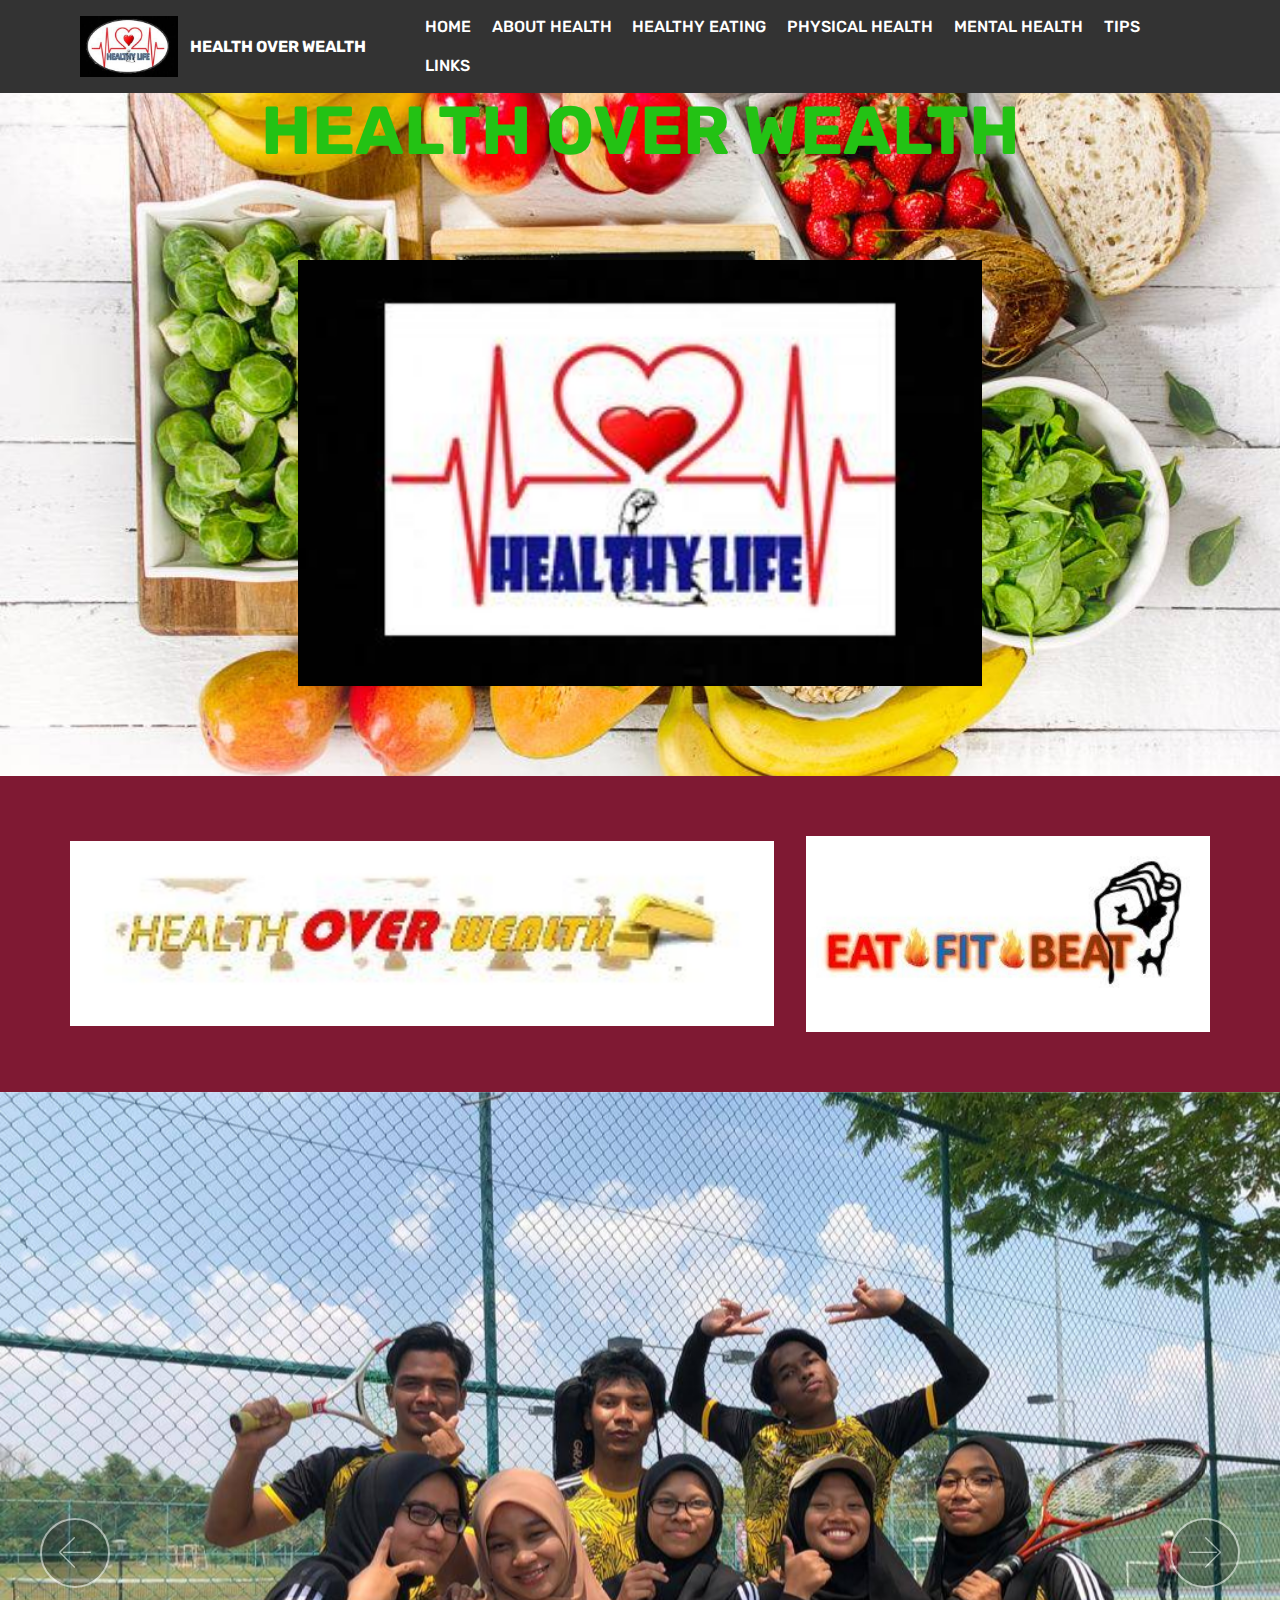
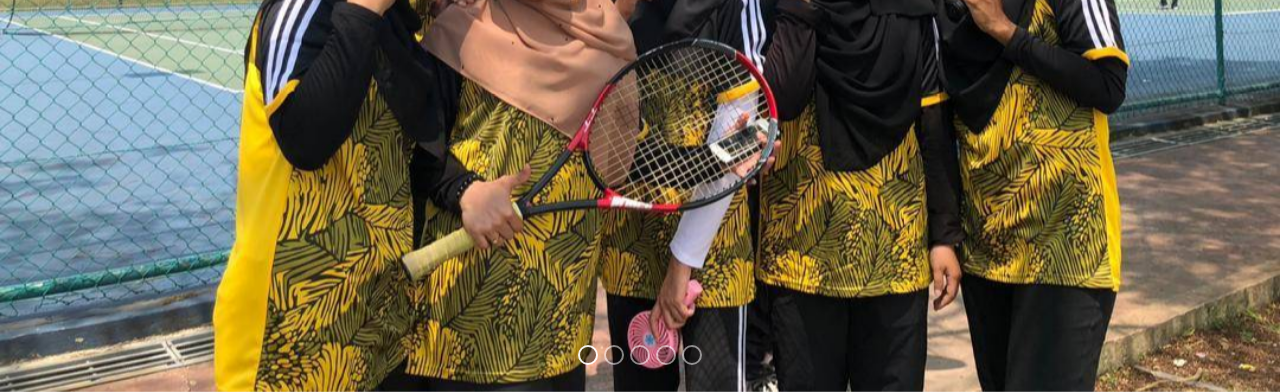
<file: index.html>
<!DOCTYPE html>
<html >
<head>
  <!-- Site made with Mobirise Website Builder v4.5.1, https://mobirise.com -->
  <meta charset="UTF-8">
  <meta http-equiv="X-UA-Compatible" content="IE=edge">
  <meta name="generator" content="Mobirise v4.5.1, mobirise.com">
  <meta name="viewport" content="width=device-width, initial-scale=1, minimum-scale=1">
  <meta name="description" content="">
  <title>Home</title>
  <link rel="stylesheet" href="assets/web/assets/mobirise-icons/mobirise-icons.css">
  <link rel="stylesheet" href="assets/tether/tether.min.css">
  <link rel="stylesheet" href="assets/bootstrap/css/bootstrap.min.css">
  <link rel="stylesheet" href="assets/bootstrap/css/bootstrap-grid.min.css">
  <link rel="stylesheet" href="assets/bootstrap/css/bootstrap-reboot.min.css">
  <link rel="stylesheet" href="assets/dropdown/css/style.css">
  <link rel="stylesheet" href="assets/theme/css/style.css">
  <link rel="stylesheet" href="assets/mobirise/css/mbr-additional.css" type="text/css">
  
  
  
</head>
<body>
<section class="menu cid-rlMEXA9c72" once="menu" id="menu1-0" data-rv-view="537">

    

    <nav class="navbar navbar-expand beta-menu navbar-dropdown align-items-center navbar-fixed-top navbar-toggleable-sm">
        <button class="navbar-toggler navbar-toggler-right" type="button" data-toggle="collapse" data-target="#navbarSupportedContent" aria-controls="navbarSupportedContent" aria-expanded="false" aria-label="Toggle navigation">
            <div class="hamburger">
                <span></span>
                <span></span>
                <span></span>
                <span></span>
            </div>
        </button>
        <div class="menu-logo">
            <div class="navbar-brand">
                <span class="navbar-logo">
                    <a href="https://mobirise.com">
                         <img src="assets/images/logo-284x177.jpg" alt="Mobirise" title="" media-simple="true" style="height: 3.8rem;">
                    </a>
                </span>
                <span class="navbar-caption-wrap"><a class="navbar-caption text-white display-4" href="https://mobirise.com">HEALTH OVER WEALTH</a></span>
            </div>
        </div>
        <div class="collapse navbar-collapse" id="navbarSupportedContent">
            <ul class="navbar-nav nav-dropdown nav-right" data-app-modern-menu="true"><li class="nav-item"><a class="nav-link link text-white display-4" href="https://mobirise.com">HOME</a></li><li class="nav-item"><a class="nav-link link text-white display-4" href="page6.html">ABOUT HEALTH</a></li><li class="nav-item"><a class="nav-link link text-white display-4" href="page5.html">HEALTHY EATING</a></li><li class="nav-item"><a class="nav-link link text-white display-4" href="page4.html">PHYSICAL HEALTH</a></li><li class="nav-item"><a class="nav-link link text-white display-4" href="page3.html">MENTAL HEALTH</a></li><li class="nav-item"><a class="nav-link link text-white display-4" href="page2.html">TIPS</a></li><li class="nav-item"><a class="nav-link link text-white display-4" href="page1.html">LINKS</a></li></ul>
            
        </div>
    </nav>
</section>

<section class="engine"><a href="https://mobirise.co/q">bootstrap carousel</a></section><section class="header4 cid-rnWYVf3To3 mbr-parallax-background" id="header4-28" data-rv-view="539">

    

    

    <div class="container">
        <div class="row justify-content-md-center">
            <div class="media-content col-md-10">
                <h1 class="mbr-section-title align-center mbr-white pb-3 mbr-bold mbr-fonts-style display-1">HEALTH OVER WEALTH</h1>
                
                <div class="mbr-text align-center mbr-white pb-3">
                    
                </div>
                
            </div>
            <div class="mbr-figure pt-5">
                <img src="assets/images/moto4-284x177.jpg" alt="Mobirise" title="" media-simple="true" style="width: 60%;">
            </div>
        </div>
    </div>
</section>

<section class="cid-rnFwKUbHcA" id="image4-1o" data-rv-view="542">
    <!-- Block parameters controls (Blue "Gear" panel) -->
    
    <!-- End block parameters -->
    <div class="container images-container container-fluid">
            <div class="media-container-row" style="width: 80%;">
                <div class="img-item item1" style="width: 177%;">
                    <img src="assets/images/tagline-320x84.jpg" alt="" title="" media-simple="true">
                    
                </div>
                <div class="img-item">
                    <img src="assets/images/moto-320x155.jpg" alt="" title="" media-simple="true">
                    
                </div>
            </div>
    </div>
</section>

<section class="carousel slide cid-rnwuiQOyLo" data-interval="false" id="slider1-2" data-rv-view="544">

    

    <div class="full-screen"><div class="mbr-slider slide carousel" data-pause="true" data-keyboard="false" data-ride="false" data-interval="false"><ol class="carousel-indicators"><li data-app-prevent-settings="" data-target="#slider1-2" class=" active" data-slide-to="0"></li><li data-app-prevent-settings="" data-target="#slider1-2" data-slide-to="1"></li><li data-app-prevent-settings="" data-target="#slider1-2" data-slide-to="2"></li><li data-app-prevent-settings="" data-target="#slider1-2" data-slide-to="3"></li><li data-app-prevent-settings="" data-target="#slider1-2" data-slide-to="4"></li></ol><div class="carousel-inner" role="listbox"><div class="carousel-item slider-fullscreen-image active" data-bg-video-slide="false" style="background-image: url(assets/images/badminton-1080x810.jpg);"><div class="container container-slide"><div class="image_wrapper"><img src="assets/images/badminton-1080x810.jpg"><div class="carousel-caption justify-content-center"><div class="col-10 align-left"></div></div></div></div></div><div class="carousel-item slider-fullscreen-image" data-bg-video-slide="false" style="background-image: url(assets/images/logo-website-1280x720.png);"><div class="container container-slide"><div class="image_wrapper"><img src="assets/images/logo-website-1280x720.png"><div class="carousel-caption justify-content-center"><div class="col-10 align-center"></div></div></div></div></div><div class="carousel-item slider-fullscreen-image" data-bg-video-slide="false" style="background-image: url(assets/images/silde-11-962x744.jpg);"><div class="container container-slide"><div class="image_wrapper"><img src="assets/images/silde-11-962x744.jpg"><div class="carousel-caption justify-content-center"><div class="col-10 align-right"></div></div></div></div></div><div class="carousel-item slider-fullscreen-image" data-bg-video-slide="false" style="background-image: url(assets/images/runners-635906-960-720-960x640.jpg);"><div class="container container-slide"><div class="image_wrapper"><img src="assets/images/runners-635906-960-720-960x640.jpg"><div class="carousel-caption justify-content-center"><div class="col-10 align-right"></div></div></div></div></div><div class="carousel-item slider-fullscreen-image" data-bg-video-slide="false" style="background-image: url(assets/images/swipe-2-717x630.png);"><div class="container container-slide"><div class="image_wrapper"><img src="assets/images/swipe-2-717x630.png"><div class="carousel-caption justify-content-center"><div class="col-10 align-center"></div></div></div></div></div></div><a data-app-prevent-settings="" class="carousel-control carousel-control-prev" role="button" data-slide="prev" href="#slider1-2"><span aria-hidden="true" class="mbri-left mbr-iconfont"></span><span class="sr-only">Previous</span></a><a data-app-prevent-settings="" class="carousel-control carousel-control-next" role="button" data-slide="next" href="#slider1-2"><span aria-hidden="true" class="mbri-right mbr-iconfont"></span><span class="sr-only">Next</span></a></div></div>

</section>


  <script src="assets/web/assets/jquery/jquery.min.js"></script>
  <script src="assets/popper/popper.min.js"></script>
  <script src="assets/tether/tether.min.js"></script>
  <script src="assets/bootstrap/js/bootstrap.min.js"></script>
  <script src="assets/smoothscroll/smooth-scroll.js"></script>
  <script src="assets/dropdown/js/script.min.js"></script>
  <script src="assets/touchswipe/jquery.touch-swipe.min.js"></script>
  <script src="assets/bootstrapcarouselswipe/bootstrap-carousel-swipe.js"></script>
  <script src="assets/ytplayer/jquery.mb.ytplayer.min.js"></script>
  <script src="assets/vimeoplayer/jquery.mb.vimeo_player.js"></script>
  <script src="assets/parallax/jarallax.min.js"></script>
  <script src="assets/theme/js/script.js"></script>
  <script src="assets/slidervideo/script.js"></script>
  
  
</body>
</html>
</file>
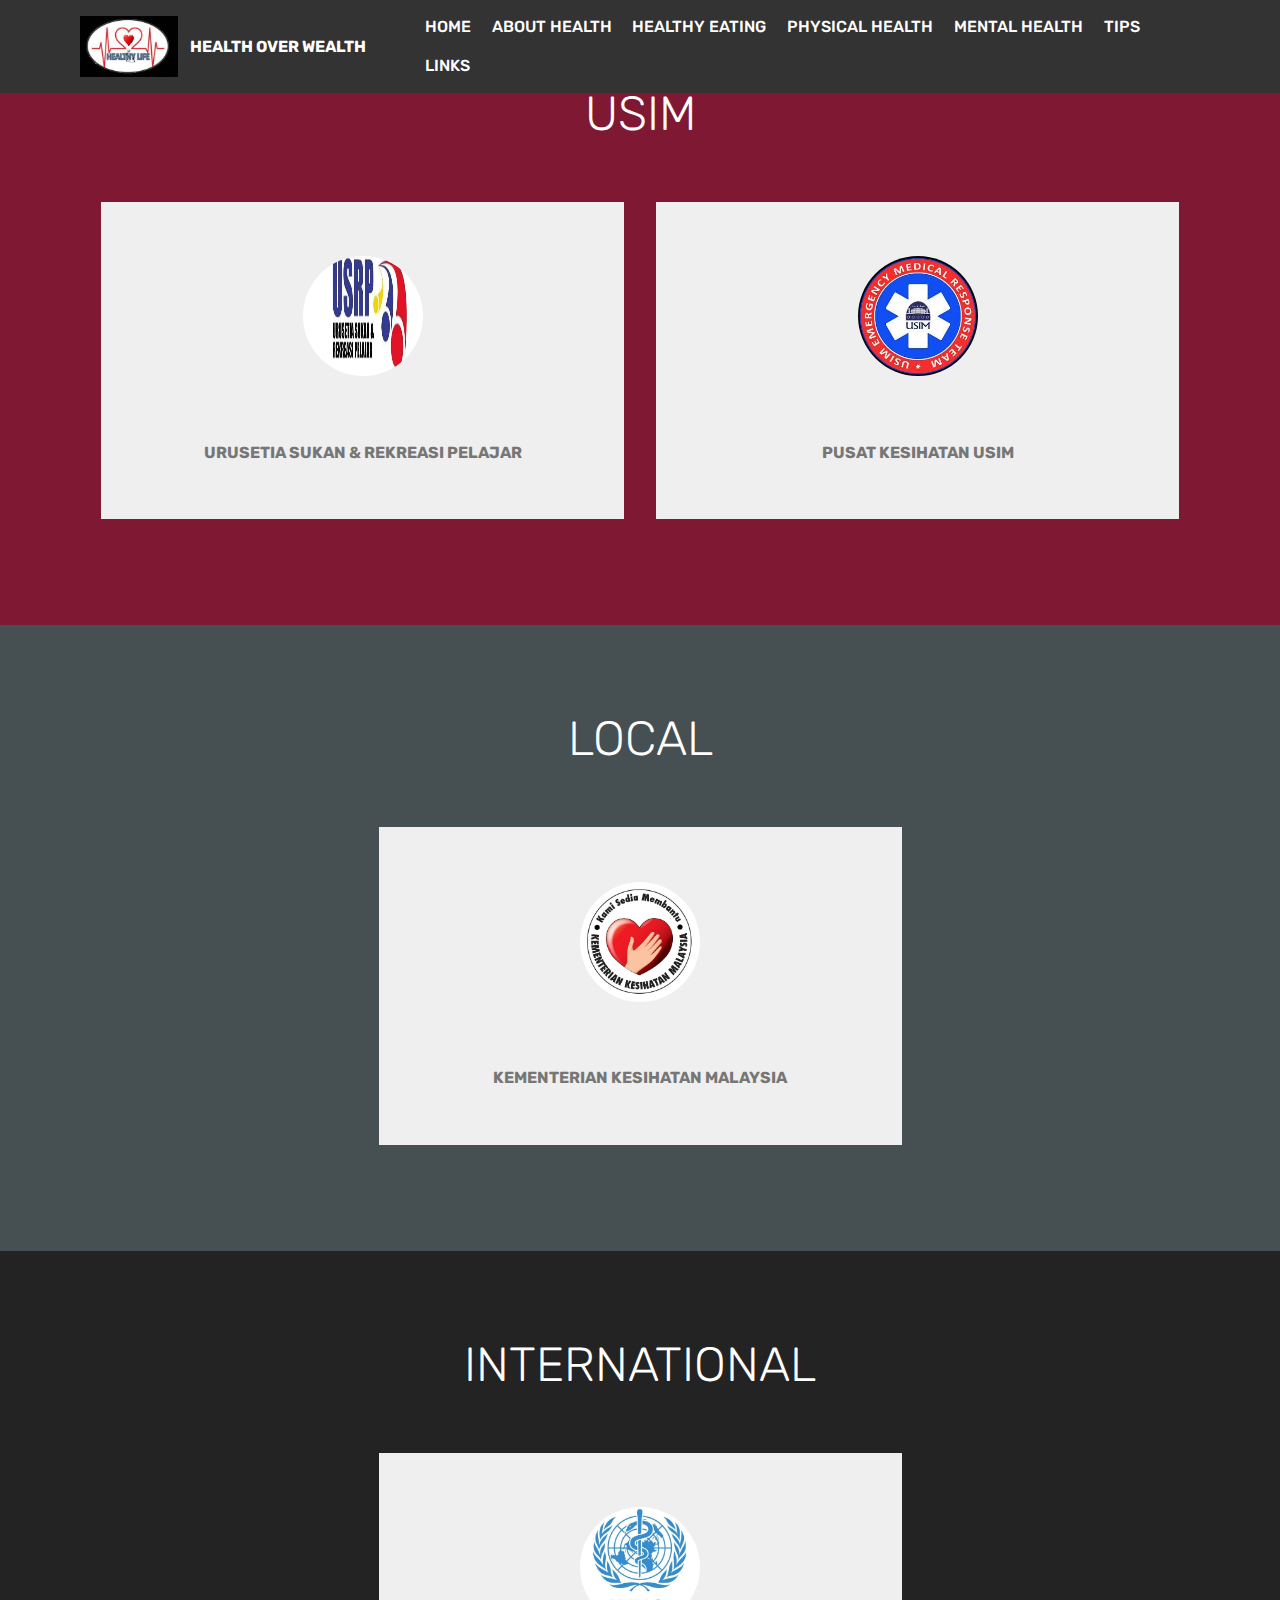
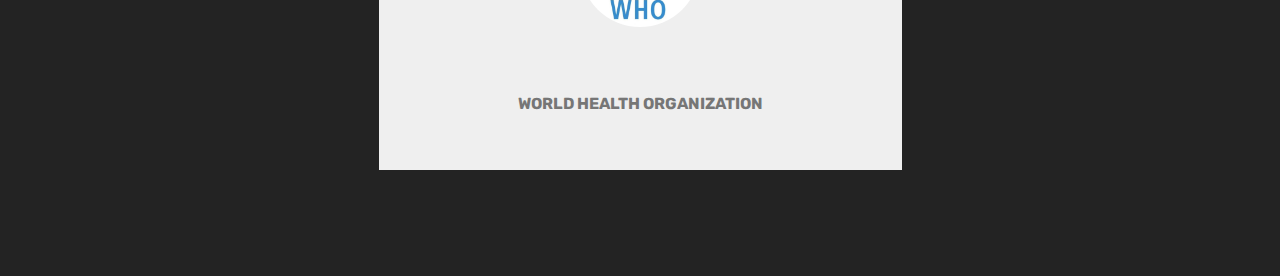
<file: page1.html>
<!DOCTYPE html>
<html >
<head>
  <!-- Site made with Mobirise Website Builder v4.5.1, https://mobirise.com -->
  <meta charset="UTF-8">
  <meta http-equiv="X-UA-Compatible" content="IE=edge">
  <meta name="generator" content="Mobirise v4.5.1, mobirise.com">
  <meta name="viewport" content="width=device-width, initial-scale=1, minimum-scale=1">
  <meta name="description" content="Web Page Generator Description">
  <title>ENGGAGEMENT</title>
  <link rel="stylesheet" href="assets/web/assets/mobirise-icons/mobirise-icons.css">
  <link rel="stylesheet" href="assets/tether/tether.min.css">
  <link rel="stylesheet" href="assets/bootstrap/css/bootstrap.min.css">
  <link rel="stylesheet" href="assets/bootstrap/css/bootstrap-grid.min.css">
  <link rel="stylesheet" href="assets/bootstrap/css/bootstrap-reboot.min.css">
  <link rel="stylesheet" href="assets/dropdown/css/style.css">
  <link rel="stylesheet" href="assets/theme/css/style.css">
  <link rel="stylesheet" href="assets/mobirise/css/mbr-additional.css" type="text/css">
  
  
  
</head>
<body>
<section class="menu cid-rlMEXA9c72" once="menu" id="menu1-3" data-rv-view="562">

    

    <nav class="navbar navbar-expand beta-menu navbar-dropdown align-items-center navbar-fixed-top navbar-toggleable-sm">
        <button class="navbar-toggler navbar-toggler-right" type="button" data-toggle="collapse" data-target="#navbarSupportedContent" aria-controls="navbarSupportedContent" aria-expanded="false" aria-label="Toggle navigation">
            <div class="hamburger">
                <span></span>
                <span></span>
                <span></span>
                <span></span>
            </div>
        </button>
        <div class="menu-logo">
            <div class="navbar-brand">
                <span class="navbar-logo">
                    <a href="https://mobirise.com">
                         <img src="assets/images/logo-284x177.jpg" alt="Mobirise" title="" media-simple="true" style="height: 3.8rem;">
                    </a>
                </span>
                <span class="navbar-caption-wrap"><a class="navbar-caption text-white display-4" href="https://mobirise.com">HEALTH OVER WEALTH</a></span>
            </div>
        </div>
        <div class="collapse navbar-collapse" id="navbarSupportedContent">
            <ul class="navbar-nav nav-dropdown nav-right" data-app-modern-menu="true"><li class="nav-item"><a class="nav-link link text-white display-4" href="https://mobirise.com">HOME</a></li><li class="nav-item"><a class="nav-link link text-white display-4" href="page6.html">ABOUT HEALTH</a></li><li class="nav-item"><a class="nav-link link text-white display-4" href="page5.html">HEALTHY EATING</a></li><li class="nav-item"><a class="nav-link link text-white display-4" href="page4.html">PHYSICAL HEALTH</a></li><li class="nav-item"><a class="nav-link link text-white display-4" href="page3.html">MENTAL HEALTH</a></li><li class="nav-item"><a class="nav-link link text-white display-4" href="page2.html">TIPS</a></li><li class="nav-item"><a class="nav-link link text-white display-4" href="page1.html">LINKS</a></li></ul>
            
        </div>
    </nav>
</section>

<section class="engine"><a href="https://mobirise.co/p">bootstrap menu</a></section><section class="testimonials1 cid-rnFzjjNyvm" id="testimonials1-1q" data-rv-view="564">

    

    
    <div class="container">
        <div class="media-container-row">
            <div class="title col-12 align-center">
                <h2 class="pb-3 mbr-fonts-style display-2">USIM</h2>
                
            </div>
        </div>
    </div>

    <div class="container pt-3 mt-2">
        <div class="media-container-row">
            <div class="mbr-testimonial p-3 align-center col-12 col-md-6">
                <div class="panel-item p-3">
                    <div class="card-block">
                        <div class="testimonial-photo">
                            <img src="assets/images/usrp-537x149.jpg" alt="" title="" media-simple="true">
                        </div>
                        <p class="mbr-text mbr-fonts-style display-7"></p>
                    </div>
                    <div class="card-footer">
                        <div class="mbr-author-name mbr-bold mbr-fonts-style display-7">URUSETIA SUKAN &amp; REKREASI PELAJAR</div>
                        
                    </div>
                </div>
            </div>

            <div class="mbr-testimonial p-3 align-center col-12 col-md-6">
                <div class="panel-item p-3">
                    <div class="card-block">
                        <div class="testimonial-photo">
                            <img src="assets/images/pku-225x225.jpg" alt="" title="" media-simple="true">
                        </div>
                        <p class="mbr-text mbr-fonts-style display-7"></p>
                    </div>
                    <div class="card-footer">
                        <div class="mbr-author-name mbr-bold mbr-fonts-style display-7">PUSAT KESIHATAN USIM</div>
                        
                    </div>
                </div>
            </div>

            

            

            

            
        </div>
    </div>   
</section>

<section class="testimonials1 cid-rnFBUyCcop" id="testimonials1-1x" data-rv-view="567">

    

    
    <div class="container">
        <div class="media-container-row">
            <div class="title col-12 align-center">
                <h2 class="pb-3 mbr-fonts-style display-2">LOCAL</h2>
                
            </div>
        </div>
    </div>

    <div class="container pt-3 mt-2">
        <div class="media-container-row">
            <div class="mbr-testimonial p-3 align-center col-12 col-md-6">
                <div class="panel-item p-3">
                    <div class="card-block">
                        <div class="testimonial-photo">
                            <img src="assets/images/kkm-758x758.jpg" alt="" title="" media-simple="true">
                        </div>
                        <p class="mbr-text mbr-fonts-style display-7"></p>
                    </div>
                    <div class="card-footer">
                        <div class="mbr-author-name mbr-bold mbr-fonts-style display-7">KEMENTERIAN KESIHATAN MALAYSIA</div>
                        
                    </div>
                </div>
            </div>

            

            

            

            

            
        </div>
    </div>   
</section>

<section class="testimonials1 cid-rnFBZ1UNvq" id="testimonials1-1y" data-rv-view="570">

    

    
    <div class="container">
        <div class="media-container-row">
            <div class="title col-12 align-center">
                <h2 class="pb-3 mbr-fonts-style display-2">INTERNATIONAL</h2>
                
            </div>
        </div>
    </div>

    <div class="container pt-3 mt-2">
        <div class="media-container-row">
            <div class="mbr-testimonial p-3 align-center col-12 col-md-6">
                <div class="panel-item p-3">
                    <div class="card-block">
                        <div class="testimonial-photo">
                            <img src="assets/images/who-800x800.jpg" alt="" title="" media-simple="true">
                        </div>
                        <p class="mbr-text mbr-fonts-style display-7"></p>
                    </div>
                    <div class="card-footer">
                        <div class="mbr-author-name mbr-bold mbr-fonts-style display-7">WORLD HEALTH ORGANIZATION</div>
                        
                    </div>
                </div>
            </div>

            

            

            

            

            
        </div>
    </div>   
</section>


  <script src="assets/web/assets/jquery/jquery.min.js"></script>
  <script src="assets/popper/popper.min.js"></script>
  <script src="assets/tether/tether.min.js"></script>
  <script src="assets/bootstrap/js/bootstrap.min.js"></script>
  <script src="assets/smoothscroll/smooth-scroll.js"></script>
  <script src="assets/dropdown/js/script.min.js"></script>
  <script src="assets/touchswipe/jquery.touch-swipe.min.js"></script>
  <script src="assets/theme/js/script.js"></script>
  
  
</body>
</html>
</file>
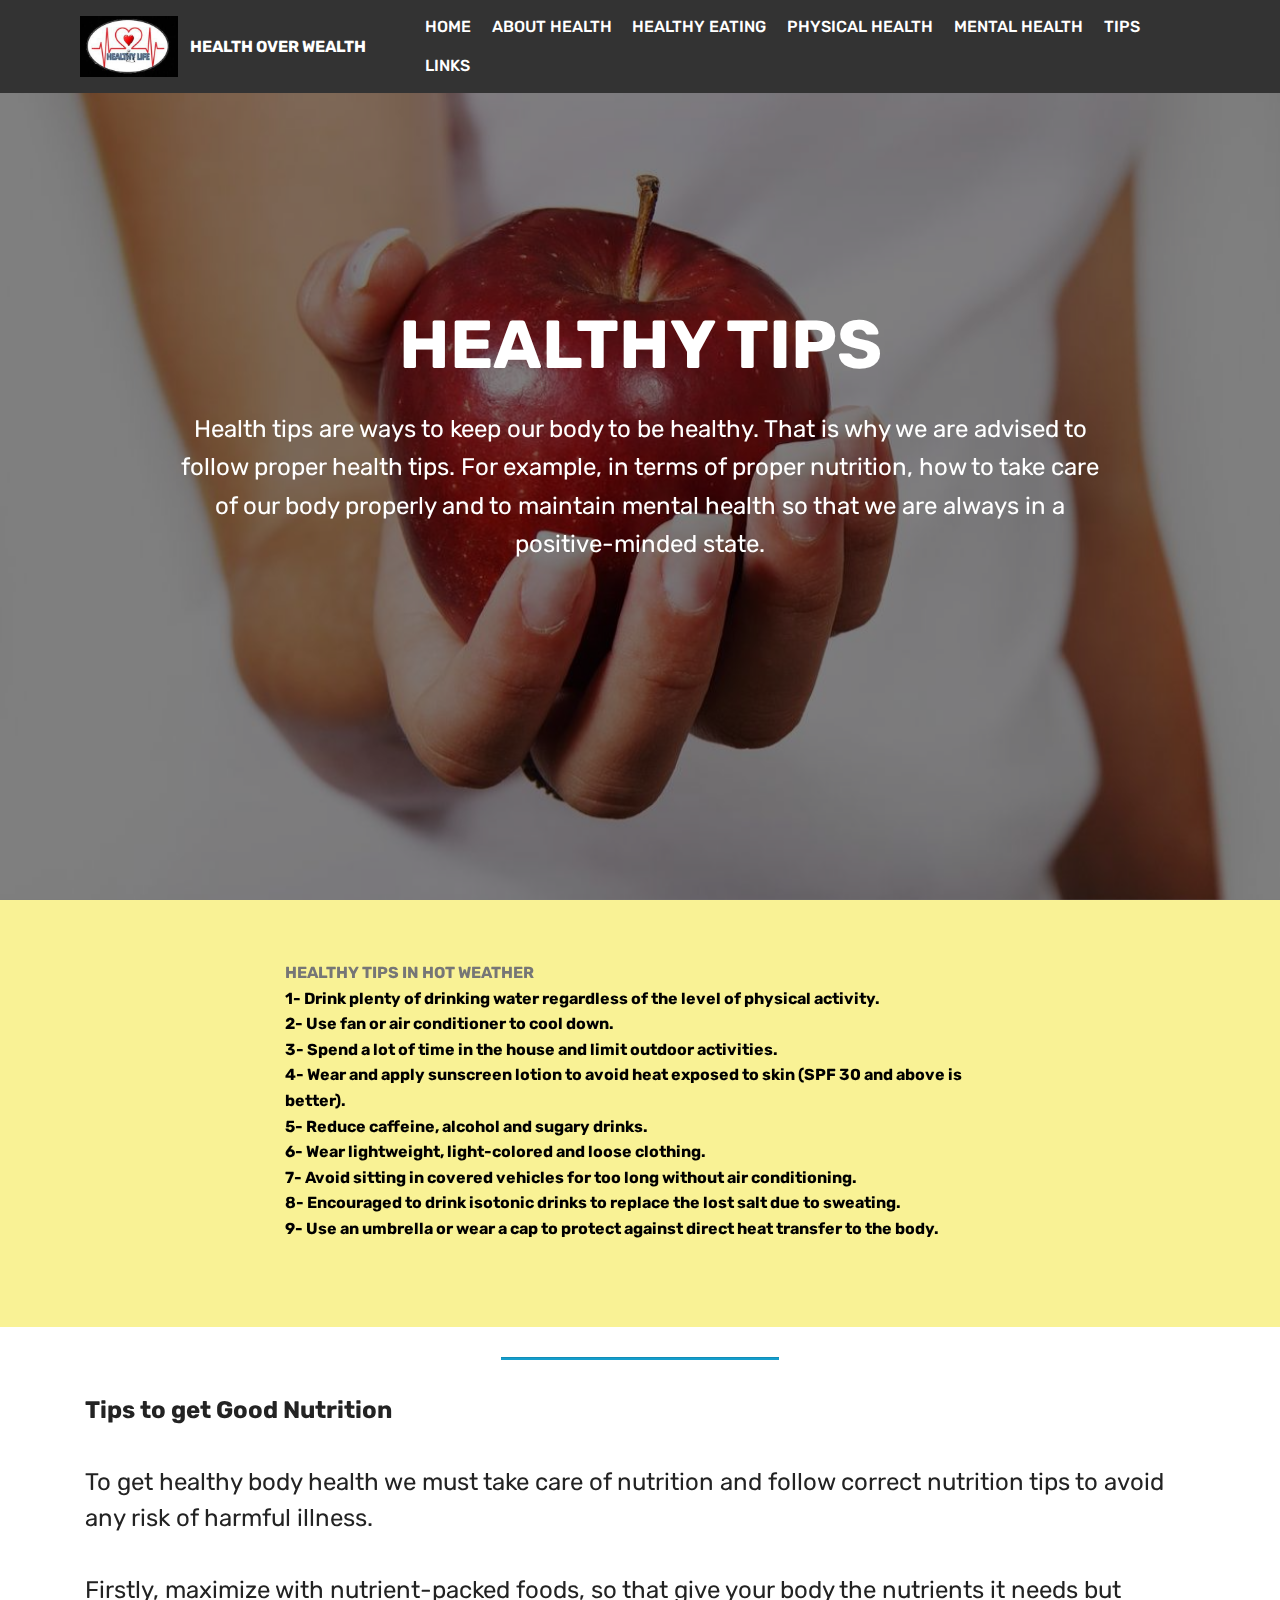
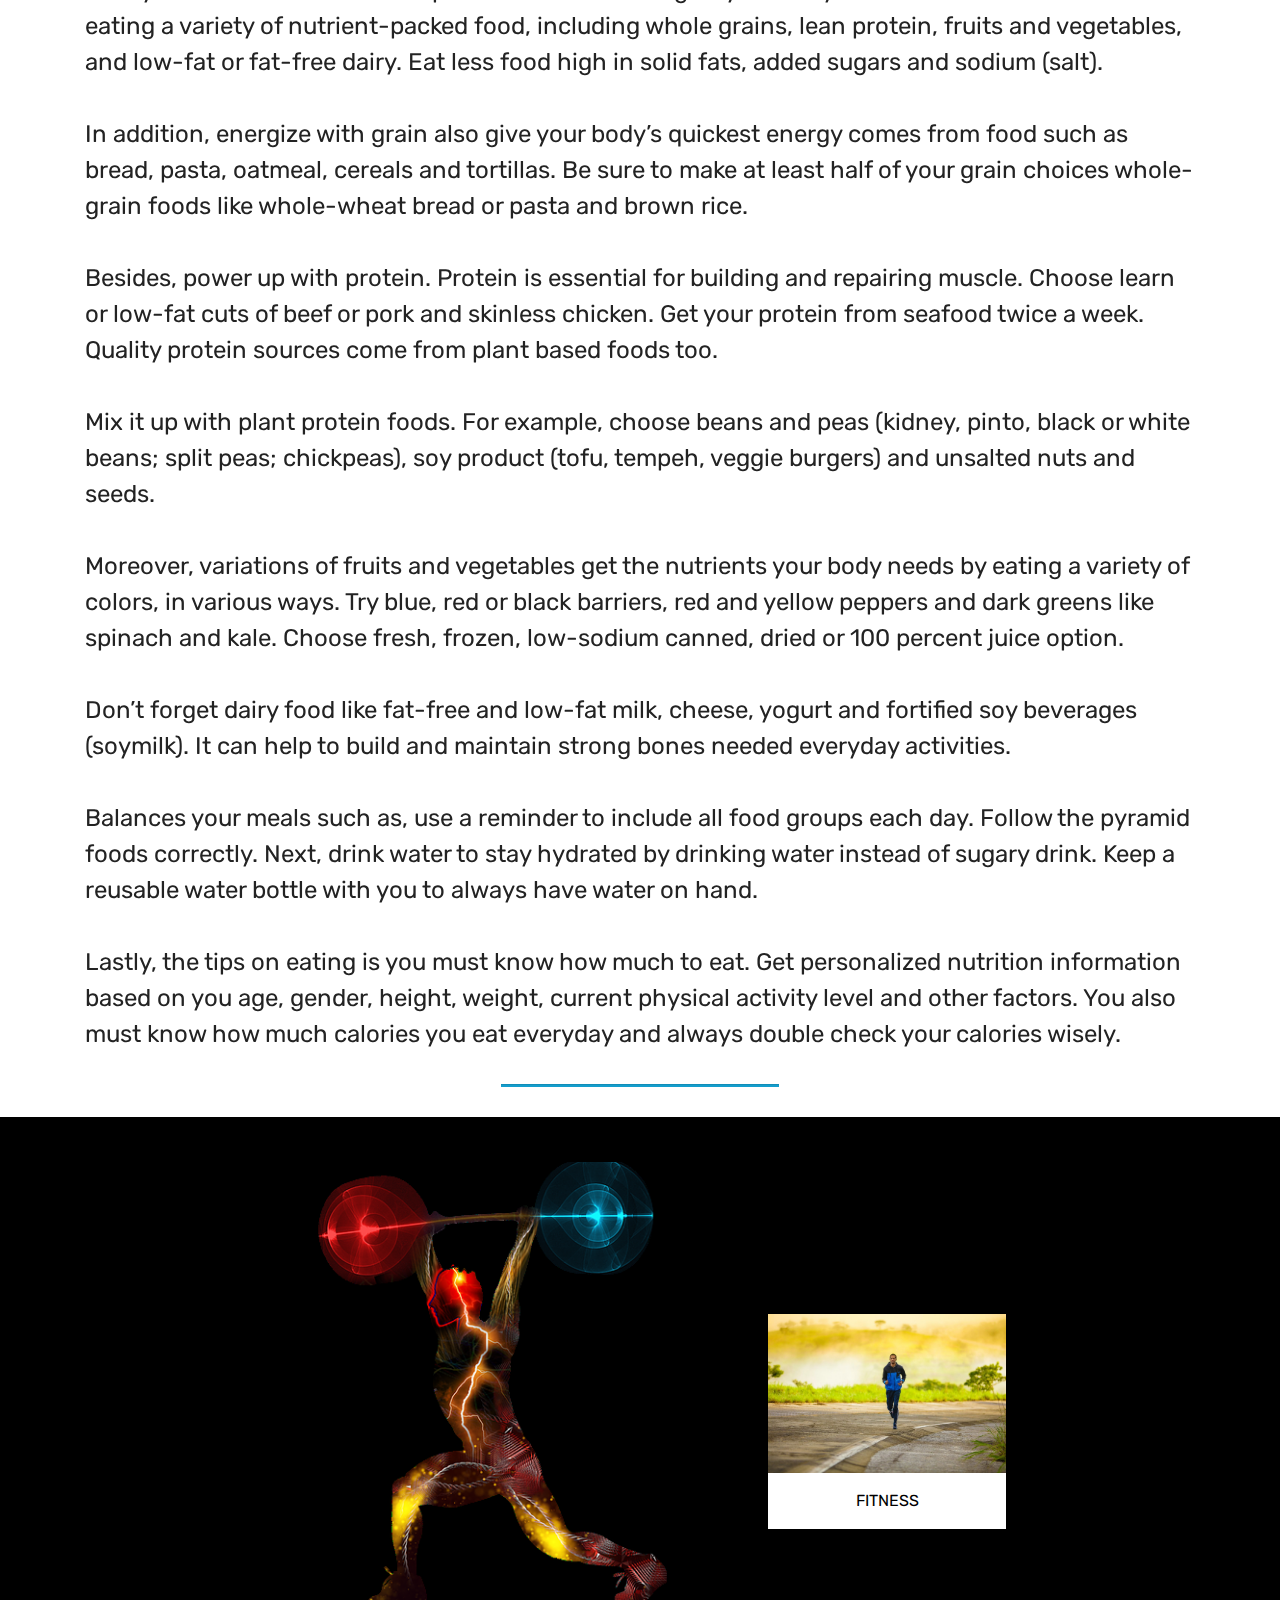
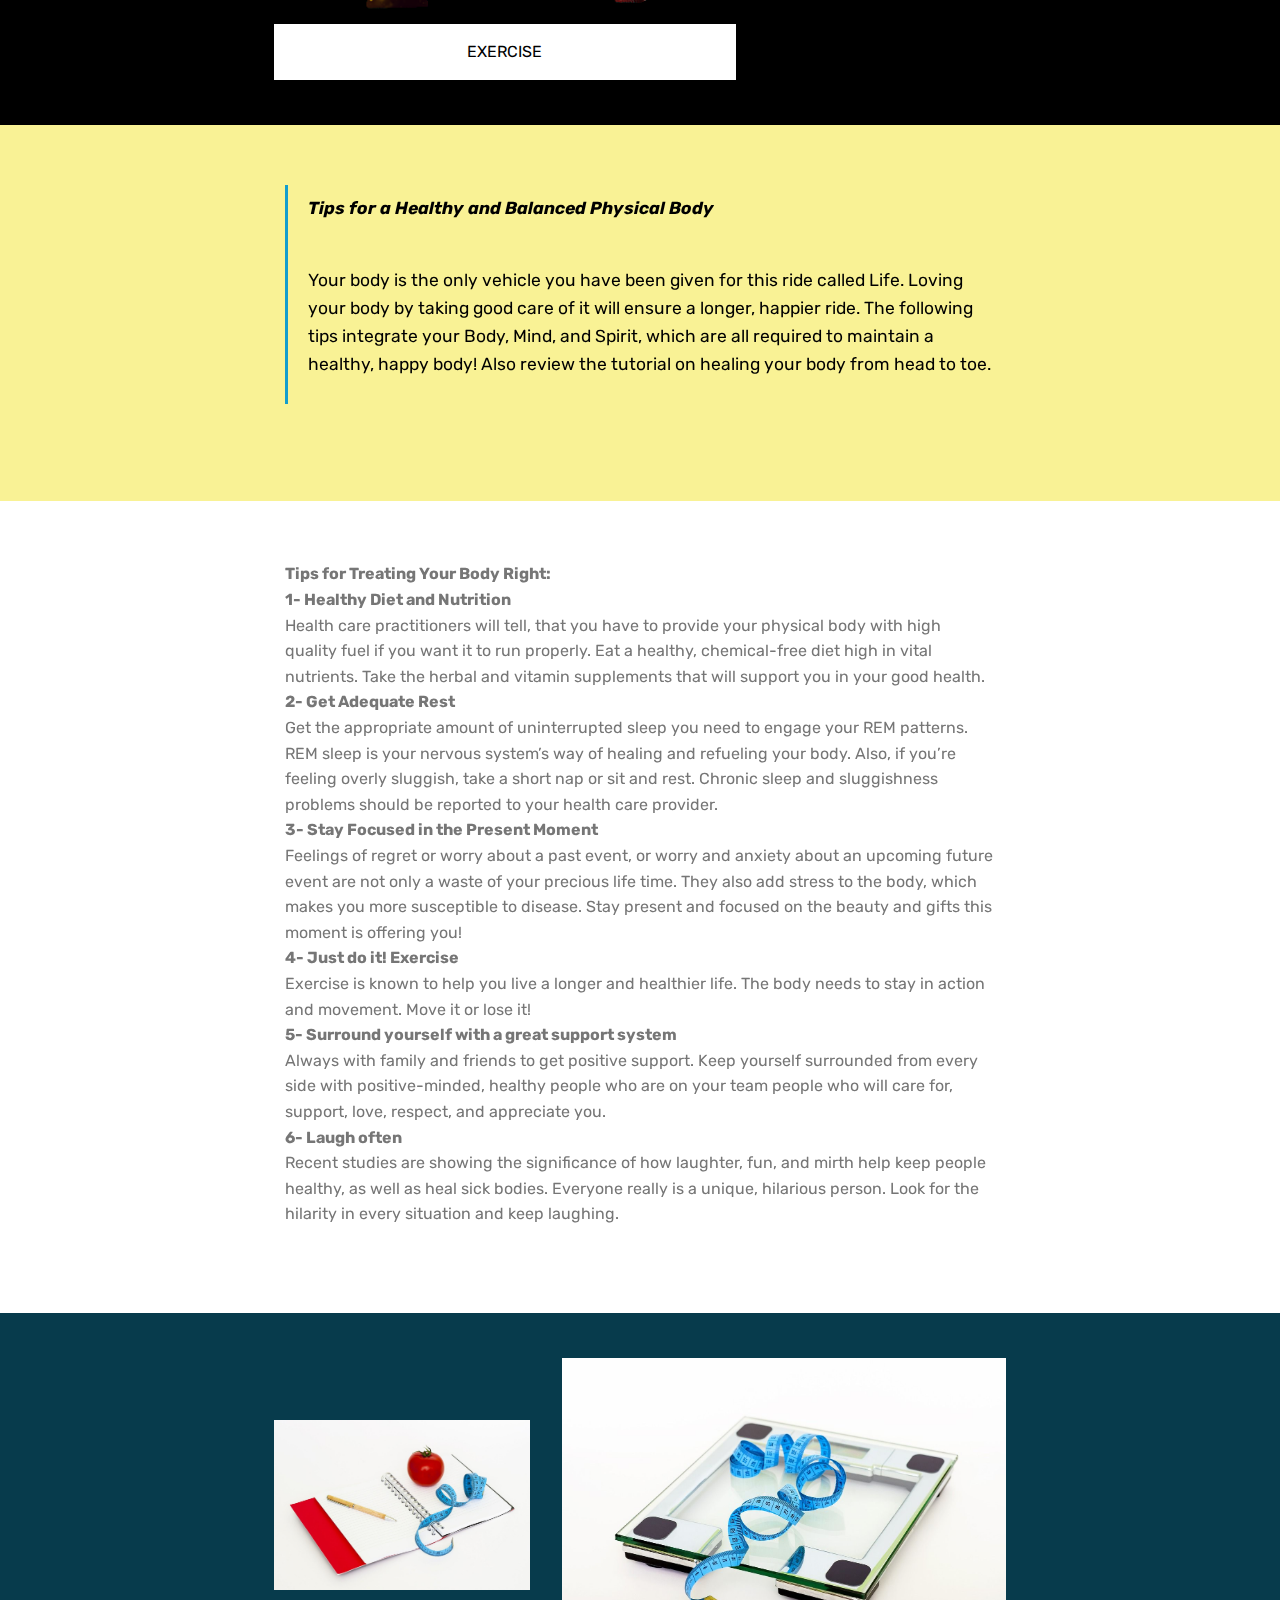
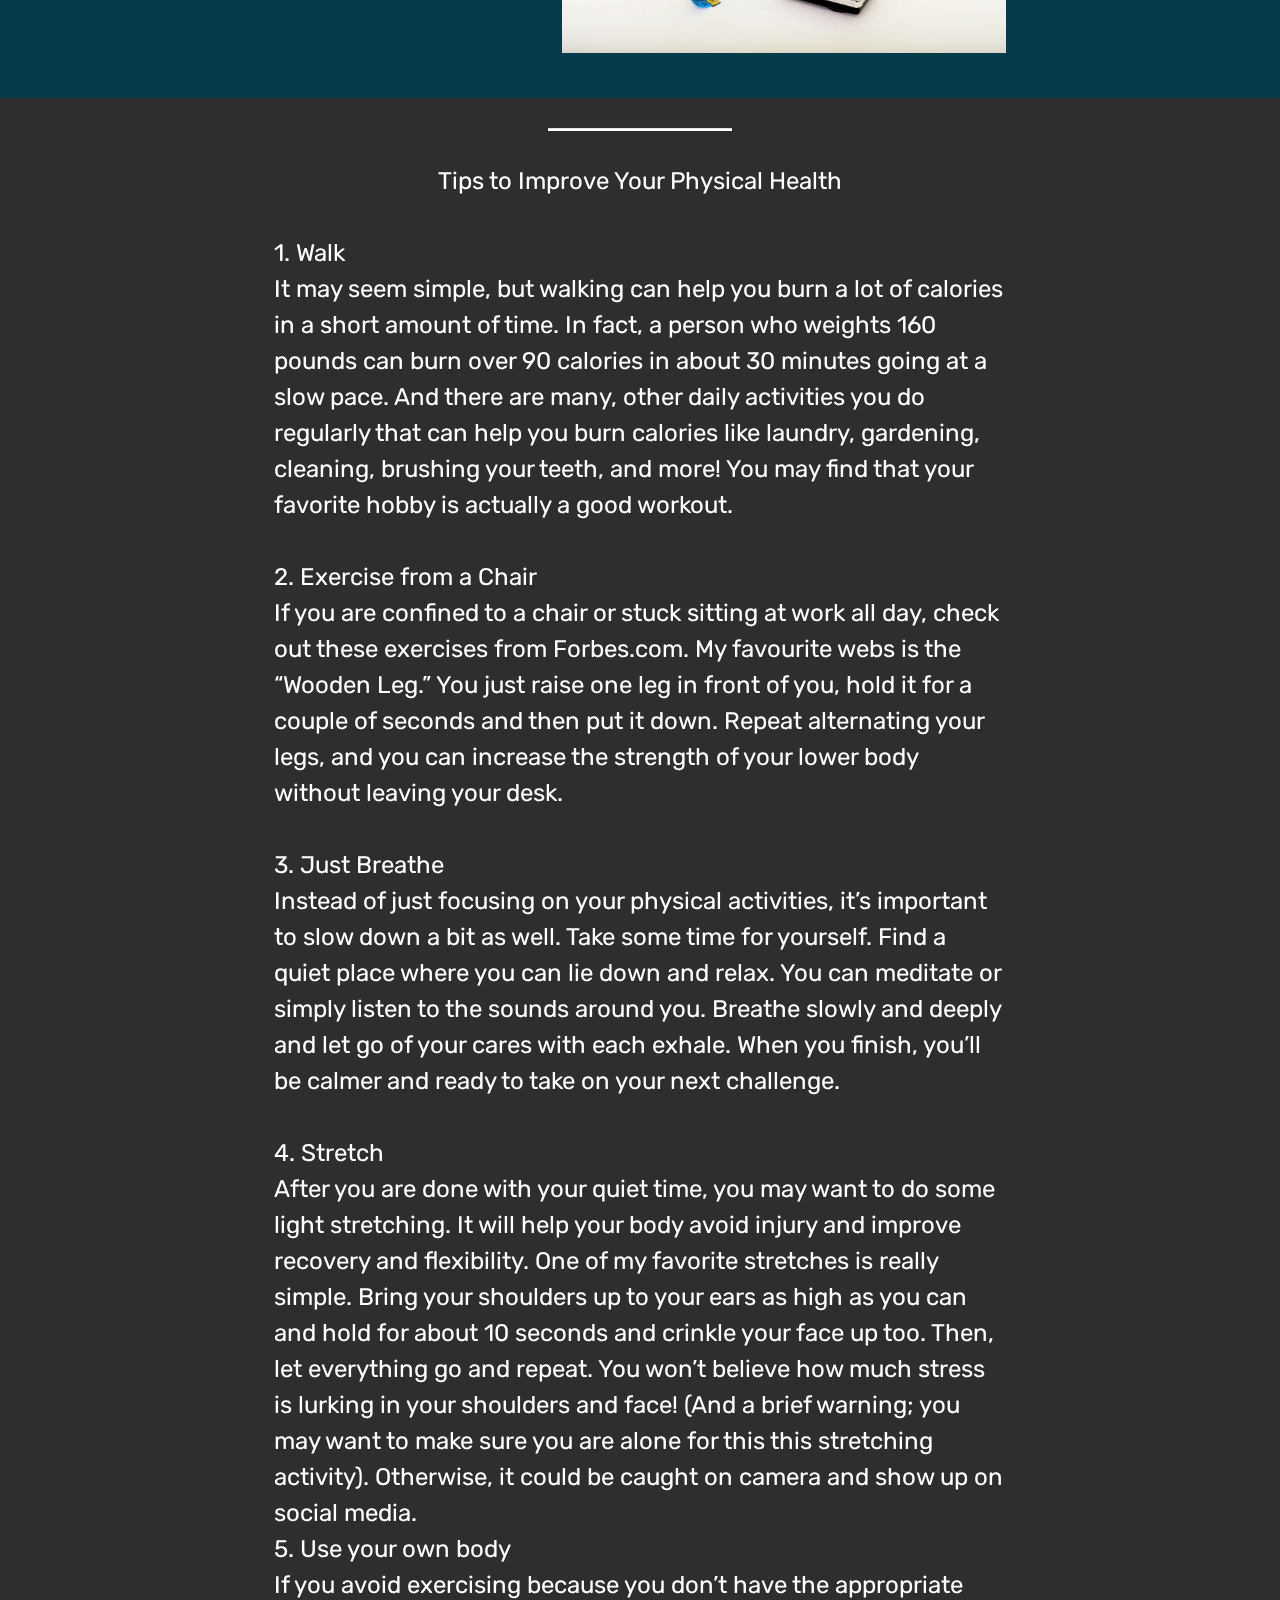
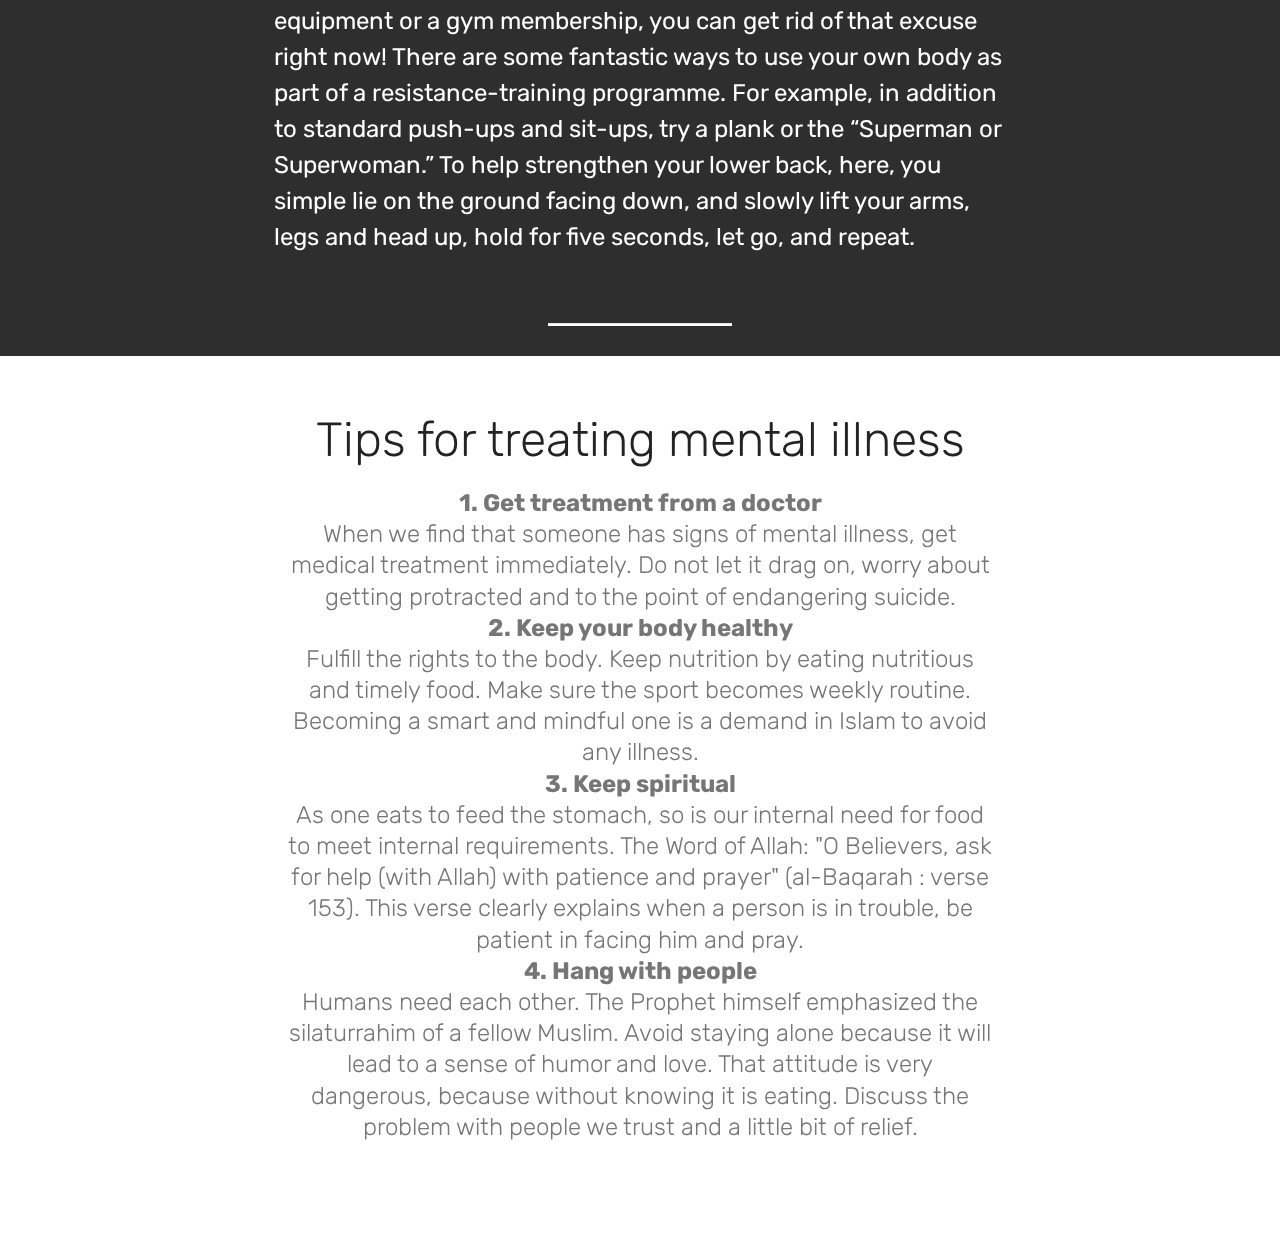
<file: page2.html>
<!DOCTYPE html>
<html >
<head>
  <!-- Site made with Mobirise Website Builder v4.5.1, https://mobirise.com -->
  <meta charset="UTF-8">
  <meta http-equiv="X-UA-Compatible" content="IE=edge">
  <meta name="generator" content="Mobirise v4.5.1, mobirise.com">
  <meta name="viewport" content="width=device-width, initial-scale=1, minimum-scale=1">
  <meta name="description" content="Web Site Maker Description">
  <title>TIPS</title>
  <link rel="stylesheet" href="assets/web/assets/mobirise-icons/mobirise-icons.css">
  <link rel="stylesheet" href="assets/tether/tether.min.css">
  <link rel="stylesheet" href="assets/bootstrap/css/bootstrap.min.css">
  <link rel="stylesheet" href="assets/bootstrap/css/bootstrap-grid.min.css">
  <link rel="stylesheet" href="assets/bootstrap/css/bootstrap-reboot.min.css">
  <link rel="stylesheet" href="assets/dropdown/css/style.css">
  <link rel="stylesheet" href="assets/theme/css/style.css">
  <link rel="stylesheet" href="assets/mobirise/css/mbr-additional.css" type="text/css">
  
  
  
</head>
<body>
<section class="menu cid-rlMEXA9c72" once="menu" id="menu1-4" data-rv-view="573">

    

    <nav class="navbar navbar-expand beta-menu navbar-dropdown align-items-center navbar-fixed-top navbar-toggleable-sm">
        <button class="navbar-toggler navbar-toggler-right" type="button" data-toggle="collapse" data-target="#navbarSupportedContent" aria-controls="navbarSupportedContent" aria-expanded="false" aria-label="Toggle navigation">
            <div class="hamburger">
                <span></span>
                <span></span>
                <span></span>
                <span></span>
            </div>
        </button>
        <div class="menu-logo">
            <div class="navbar-brand">
                <span class="navbar-logo">
                    <a href="https://mobirise.com">
                         <img src="assets/images/logo-284x177.jpg" alt="Mobirise" title="" media-simple="true" style="height: 3.8rem;">
                    </a>
                </span>
                <span class="navbar-caption-wrap"><a class="navbar-caption text-white display-4" href="https://mobirise.com">HEALTH OVER WEALTH</a></span>
            </div>
        </div>
        <div class="collapse navbar-collapse" id="navbarSupportedContent">
            <ul class="navbar-nav nav-dropdown nav-right" data-app-modern-menu="true"><li class="nav-item"><a class="nav-link link text-white display-4" href="https://mobirise.com">HOME</a></li><li class="nav-item"><a class="nav-link link text-white display-4" href="page6.html">ABOUT HEALTH</a></li><li class="nav-item"><a class="nav-link link text-white display-4" href="page5.html">HEALTHY EATING</a></li><li class="nav-item"><a class="nav-link link text-white display-4" href="page4.html">PHYSICAL HEALTH</a></li><li class="nav-item"><a class="nav-link link text-white display-4" href="page3.html">MENTAL HEALTH</a></li><li class="nav-item"><a class="nav-link link text-white display-4" href="page2.html">TIPS</a></li><li class="nav-item"><a class="nav-link link text-white display-4" href="page1.html">LINKS</a></li></ul>
            
        </div>
    </nav>
</section>

<section class="engine"><a href="https://mobirise.co/e">web authoring software</a></section><section class="cid-rnAhId8fhe mbr-fullscreen mbr-parallax-background" id="header2-1e" data-rv-view="575">

    

    <div class="mbr-overlay" style="opacity: 0.5; background-color: rgb(0, 0, 0);"></div>

    <div class="container align-center">
        <div class="row justify-content-md-center">
            <div class="mbr-white col-md-10">
                <h1 class="mbr-section-title mbr-bold pb-3 mbr-fonts-style display-1">HEALTHY TIPS</h1>
                
                <p class="mbr-text pb-3 mbr-fonts-style display-5">Health tips are ways to keep our body to be healthy. That is why we are advised to follow proper health tips. For example, in terms of proper nutrition, how to take care of our body properly and to maintain mental health so that we are always in a positive-minded state.</p>
                
            </div>
        </div>
    </div>
    
</section>

<section class="mbr-section article content1 cid-rnAigb83RR" id="content1-1g" data-rv-view="578">
    
     

    <div class="container">
        <div class="media-container-row">
            <div class="mbr-text col-12 col-md-8 mbr-fonts-style display-7"><strong>HEALTHY TIPS IN HOT WEATHER
</strong><div><strong>1-	Drink plenty of drinking water regardless of the level of physical activity.
</strong></div><div><strong>2-	Use fan or air conditioner to cool down.
</strong></div><div><strong>3-	Spend a lot of time in the house and limit outdoor activities.
</strong></div><div><strong>4-	Wear and apply sunscreen lotion to avoid heat exposed to skin (SPF 30 and above is better).
</strong></div><div><strong>5-	Reduce caffeine, alcohol and sugary drinks.
</strong></div><div><strong>6-	Wear lightweight, light-colored and loose clothing.
</strong></div><div><strong>7-	Avoid sitting in covered vehicles for too long without air conditioning.
</strong></div><div><strong>8-	Encouraged to drink isotonic drinks to replace the lost salt due to sweating.
</strong></div><div><strong>9-	Use an umbrella or wear a cap to protect against direct heat transfer to the body.
</strong></div><div><strong><br></strong></div></div>
        </div>
    </div>
</section>

<section class="mbr-section article content9 cid-rnAnm7TkjN" id="content9-1h" data-rv-view="579">
    
     

    <div class="container">
        <div class="inner-container" style="width: 100%;">
            <hr class="line" style="width: 25%;">
            <div class="section-text align-center mbr-fonts-style display-5"><strong>Tips to get Good Nutrition
</strong><br><strong><br></strong><div>To get healthy body health we must take care of nutrition and follow correct nutrition tips to avoid any risk of harmful illness.</div><br><div>
</div><div>Firstly, maximize with nutrient-packed foods, so that give your body the nutrients it needs but eating a variety of nutrient-packed food, including whole grains, lean protein, fruits and vegetables, and low-fat or fat-free dairy. Eat less food high in solid fats, added sugars and sodium (salt). 
</div><div><br></div><div>In addition, energize with grain also give your body’s quickest energy comes from food such as bread, pasta, oatmeal, cereals and tortillas. Be sure to make at least half of your grain choices whole-grain foods like whole-wheat bread or pasta and brown rice.
</div><div><br></div><div>Besides, power up with protein. Protein is essential for building and repairing muscle. Choose learn or low-fat cuts of beef or pork and skinless chicken. Get your protein from seafood twice a week. Quality protein sources come from plant based foods too. 
</div><div><br></div><div>Mix it up with plant protein foods. For example, choose beans and peas (kidney, pinto, black or white beans; split peas; chickpeas), soy product (tofu, tempeh, veggie burgers) and unsalted nuts and seeds. 
</div><div><br></div><div>Moreover, variations of fruits and vegetables get the nutrients your body needs by eating a variety of colors, in various ways. Try blue, red or black barriers, red and yellow peppers and dark greens like spinach and kale. Choose fresh, frozen, low-sodium canned, dried or 100 percent juice option.
</div><div><br></div><div>Don’t forget dairy food like fat-free and low-fat milk, cheese, yogurt and fortified soy beverages (soymilk). It can help to build and maintain strong bones needed everyday activities. 
</div><div><br></div><div>Balances your meals such as, use a reminder to include all food groups each day. Follow the pyramid foods correctly. Next, drink water to stay hydrated by drinking water instead of sugary drink. Keep a reusable water bottle with you to always have water on hand. 
</div><div><br></div><div>Lastly, the tips on eating is you must know how much to eat. Get personalized nutrition information based on you age, gender, height, weight, current physical activity level and other factors. You also must know how much calories you eat everyday and always double check your calories wisely.
</div></div>
            <hr class="line" style="width: 25%;">
        </div>
        </div>
</section>

<section class="cid-rnXfx4pnh1" id="content13-2e" data-rv-view="581">
    
    <div class="container">
            <div class="media-container-row" style="width: 66%;">
                <div class="img-item item1" style="width: 198%;">
                    <img src="assets/images/tips-4-480x480.png" alt="" title="" media-simple="true">
                    <div class="img-caption">
                        <p class="mbr-fonts-style align-center mbr-black display-7">EXERCISE</p>
                    </div>
                </div>
                <div class="img-item">
                    <img src="assets/images/tips-7-1280x853.jpg" alt="" title="" media-simple="true">
                    <div class="img-caption">
                        <p class="mbr-fonts-style align-center mbr-black display-7">FITNESS</p>
                    </div>
                </div>
            </div>
    </div>
</section>

<section class="mbr-section article content1 cid-rnAoD0NCnP" id="content2-1i" data-rv-view="583">

     

    <div class="container">
        <div class="media-container-row">
            <div class="mbr-text col-12 col-md-8 mbr-fonts-style display-7">
                <blockquote><p><strong>Tips for a Healthy and Balanced Physical Body
</strong></p><p><strong><br></strong><span style="font-size: 1.09rem; font-style: normal;">Your body is the only vehicle you have been given for this ride called Life. Loving your body by taking good care of it will ensure a longer, happier ride. The following tips integrate your Body, Mind, and Spirit, which are all required to maintain a healthy, happy body! Also review the tutorial on healing your body from head to toe.&nbsp;</span></p></blockquote>
            </div>
        </div>
    </div>
</section>

<section class="mbr-section article content1 cid-rnAp1jTQxo" id="content1-1k" data-rv-view="584">
    
     

    <div class="container">
        <div class="media-container-row">
            <div class="mbr-text col-12 col-md-8 mbr-fonts-style display-7"><strong>Tips for Treating Your Body Right:
</strong><div><strong>1-	Healthy Diet and Nutrition
</strong></div><div>Health care practitioners will tell, that you have to provide your physical body with high quality fuel if you want it to run properly. Eat a healthy, chemical-free diet high in vital nutrients. Take the herbal and vitamin supplements that will support you in your good health.
</div><div><strong>2-	Get Adequate Rest  
</strong></div><div>Get the appropriate amount of uninterrupted sleep you need to engage your REM patterns. REM sleep is your nervous system’s way of healing and refueling your body. Also, if you’re feeling overly sluggish, take a short nap or sit and rest. Chronic sleep and sluggishness problems should be reported to your health care provider.
</div><div><strong>3-	Stay Focused in the Present Moment 
</strong></div><div>Feelings of regret or worry about a past event, or worry and anxiety about an upcoming future event are not only a waste of your precious life time. They also add stress to the body, which makes you more susceptible to disease. Stay present and focused on the beauty and gifts this moment is offering you!
</div><div><strong>4-	Just do it! Exercise 
</strong></div><div>Exercise is known to help you live a longer and healthier life. The body needs to stay in action and movement. Move it or lose it!
</div><div><strong>5-	Surround yourself with a great support system
</strong></div><div>Always with family and friends to get positive support. Keep yourself surrounded from every side with positive-minded, healthy people who are on your team people who will care for, support, love, respect, and appreciate you.
</div><div><strong>6-	Laugh often
</strong></div><div>Recent studies are showing the significance of how laughter, fun, and mirth help keep people healthy, as well as heal sick bodies. Everyone really is a unique, hilarious person. Look for the hilarity in every situation and keep laughing.
</div><div><strong><br></strong></div></div>
        </div>
    </div>
</section>

<section class="cid-rnXfA874BP" id="content15-2f" data-rv-view="585">
    
    <div class="container">
            <div class="media-container-row" style="width: 66%;">
                <div class="img-item item1" style="width: 62%;">
                    <div class="img-cont">
                        <img src="assets/images/tips-3-1280x851.jpg" alt="" title="" media-simple="true">
                        
                    </div>

                </div>
                <div class="img-item">
                    <div class="img-cont">
                        <img src="assets/images/tips-1-1280x851.jpg" alt="" title="" media-simple="true">
                        
                    </div>
                </div>
            </div>
    </div>
</section>

<section class="mbr-section article content10 cid-rnAptIxgG8" id="content10-1l" data-rv-view="587">
    
     

    <div class="container">
        <div class="inner-container" style="width: 66%;">
            <hr class="line" style="width: 25%;">
            <div class="section-text align-center mbr-white mbr-fonts-style display-5">Tips to Improve Your Physical Health<br><br><div>1. Walk</div><div>It may seem simple, but walking can help you burn a lot of calories in a short amount of time. In fact, a person who weights 160 pounds can burn over 90 calories in about 30 minutes going at a slow pace. And there are many, other daily activities you do regularly that can help you burn calories like laundry, gardening, cleaning, brushing your teeth, and more! You may find that your favorite hobby is actually a good workout.
</div><div><br></div><div>2.	Exercise from a Chair
</div><div>If you are confined to a chair or stuck sitting at work all day, check out these exercises from Forbes.com. My favourite webs is the “Wooden Leg.” You just raise one leg in front of you, hold it for a couple of seconds and then put it down. Repeat alternating your legs, and you can increase the strength of your lower body without leaving your desk.
</div><div><br></div><div>3.	Just Breathe
</div><div>Instead of just focusing on your physical activities, it’s important to slow down a bit as well. Take some time for yourself. Find a quiet place where you can lie down and relax. You can meditate or simply listen to the sounds around you. Breathe slowly and deeply and let go of your cares with each exhale. When you finish, you’ll be calmer and ready to take on your next challenge.
</div><div><br></div><div>4.	Stretch
</div><div>After you are done with your quiet time, you may want to do some light stretching. It will help your body avoid injury and improve recovery and flexibility. One of my favorite stretches is really simple. Bring your shoulders up to your ears as high as you can and hold for about 10 seconds and crinkle your face up too. Then, let everything go and repeat. You won’t believe how much stress is lurking in your shoulders and face! (And a brief warning; you may want to make sure you are alone for this this stretching activity). Otherwise, it could be caught on camera and show up on social media.
</div><div>
</div><div>5.	Use your own body
</div><div>If you avoid exercising because you don’t have the appropriate equipment or a gym membership, you can get rid of that excuse right now! There are some fantastic ways to use your own body as part of a resistance-training programme. For example, in addition to standard push-ups and sit-ups, try a plank or the “Superman or Superwoman.” To help strengthen your lower back, here, you simple lie on the ground facing down, and slowly lift your arms, legs and head up, hold for five seconds, let go, and repeat.
</div><div><br></div></div>
            <hr class="line" style="width: 25%;">
        </div>
    </div>
</section>

<section class="mbr-section content4 cid-rnAq8fCYbN" id="content4-1m" data-rv-view="589">

    

    <div class="container">
        <div class="media-container-row">
            <div class="title col-12 col-md-8">
                <h2 class="align-center pb-3 mbr-fonts-style display-2">Tips for treating mental illness
</h2>
                <h3 class="mbr-section-subtitle align-center mbr-light mbr-fonts-style display-5"><div><strong>1. Get treatment from a doctor
</strong></div><div>When we find that someone has signs of mental illness, get medical treatment immediately. Do not let it drag on, worry about getting protracted and to the point of endangering suicide.
</div><div><strong>2. Keep your body healthy
</strong></div><div>Fulfill the rights to the body. Keep nutrition by eating nutritious and timely food. Make sure the sport becomes weekly routine. Becoming a smart and mindful one is a demand in Islam to avoid any illness.
</div><div><strong>3. Keep spiritual
</strong></div><div>As one eats to feed the stomach, so is our internal need for food to meet internal requirements. The Word of Allah: "O Believers, ask for help (with Allah) with patience and prayer" (al-Baqarah : verse 153). This verse clearly explains when a person is in trouble, be patient in facing him and pray.
</div><div><strong>4. Hang with people
</strong></div><div>Humans need each other. The Prophet himself emphasized the silaturrahim of a fellow Muslim. Avoid staying alone because it will lead to a sense of humor and love. That attitude is very dangerous, because without knowing it is eating. Discuss the problem with people we trust and a little bit of relief.
</div><div><br></div></h3>
                
            </div>
        </div>
    </div>
</section>


  <script src="assets/web/assets/jquery/jquery.min.js"></script>
  <script src="assets/popper/popper.min.js"></script>
  <script src="assets/tether/tether.min.js"></script>
  <script src="assets/bootstrap/js/bootstrap.min.js"></script>
  <script src="assets/smoothscroll/smooth-scroll.js"></script>
  <script src="assets/dropdown/js/script.min.js"></script>
  <script src="assets/touchswipe/jquery.touch-swipe.min.js"></script>
  <script src="assets/parallax/jarallax.min.js"></script>
  <script src="assets/theme/js/script.js"></script>
  
  
</body>
</html>
</file>
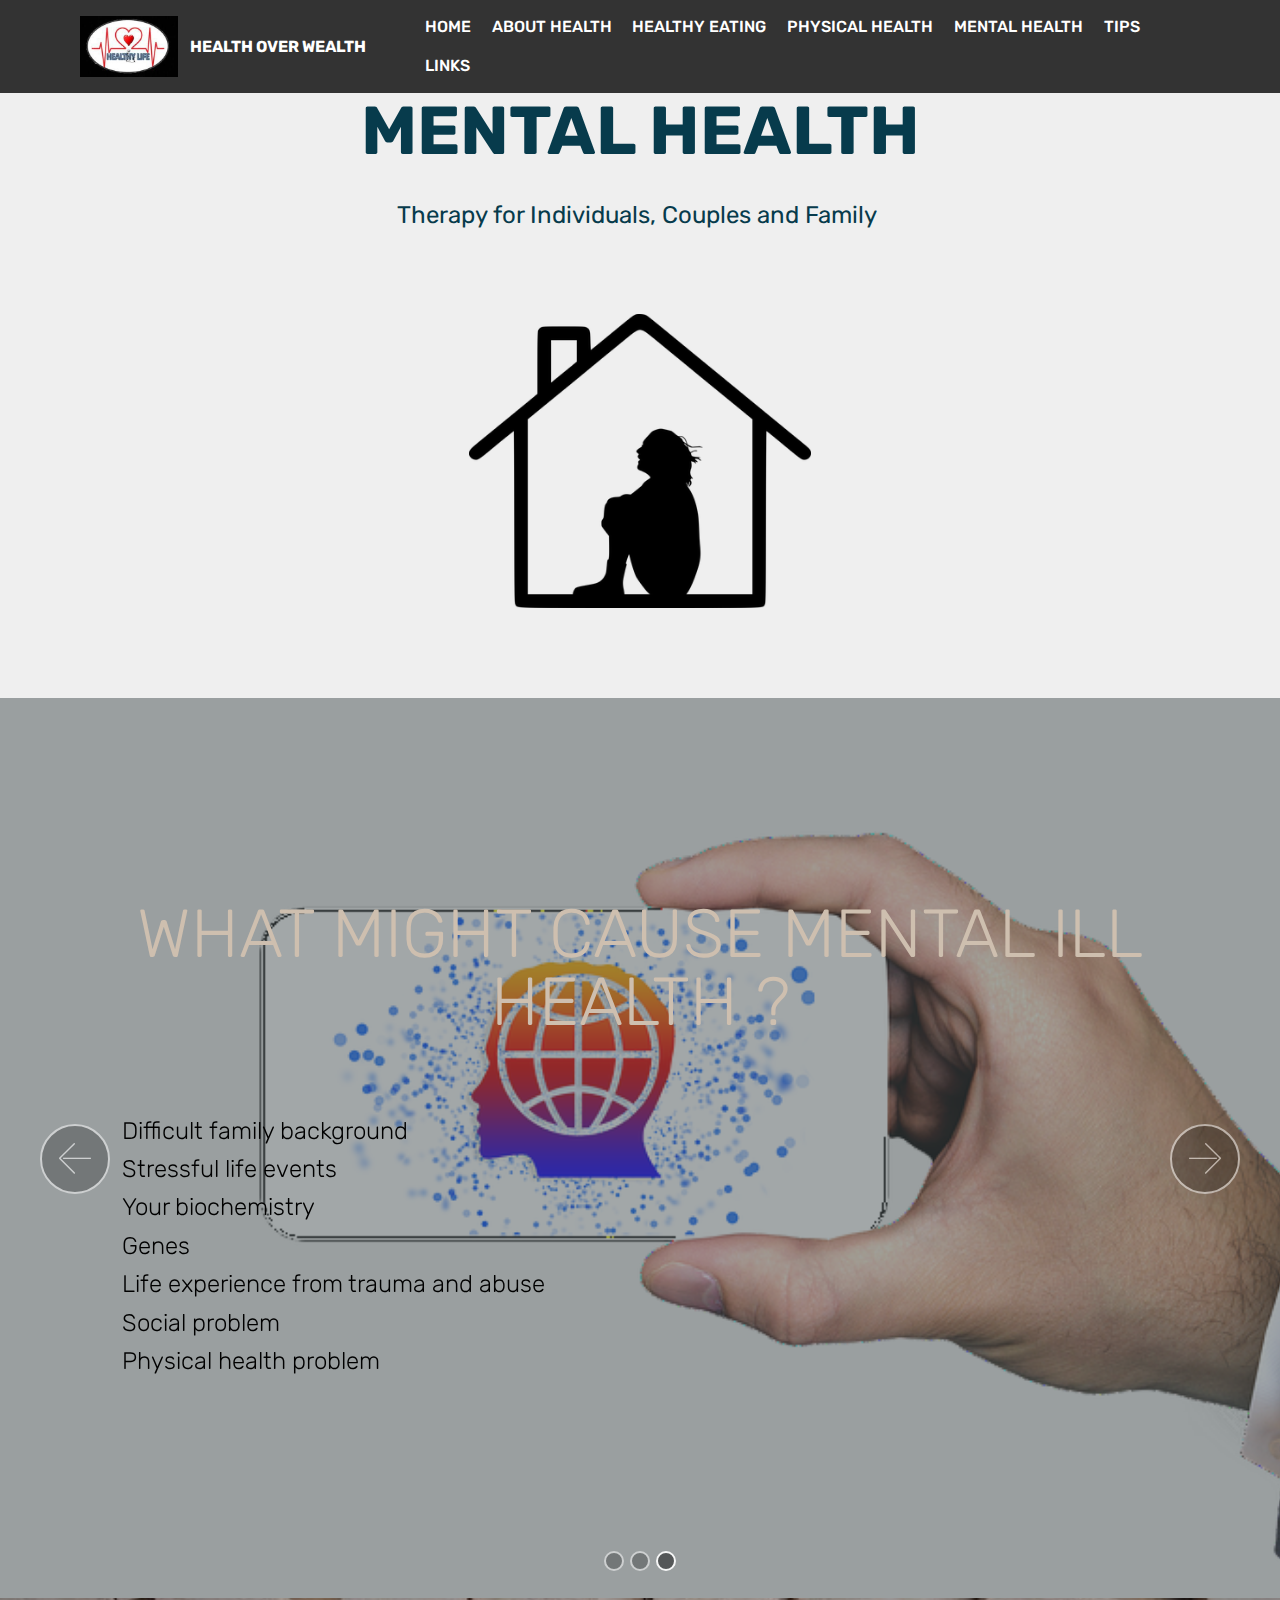
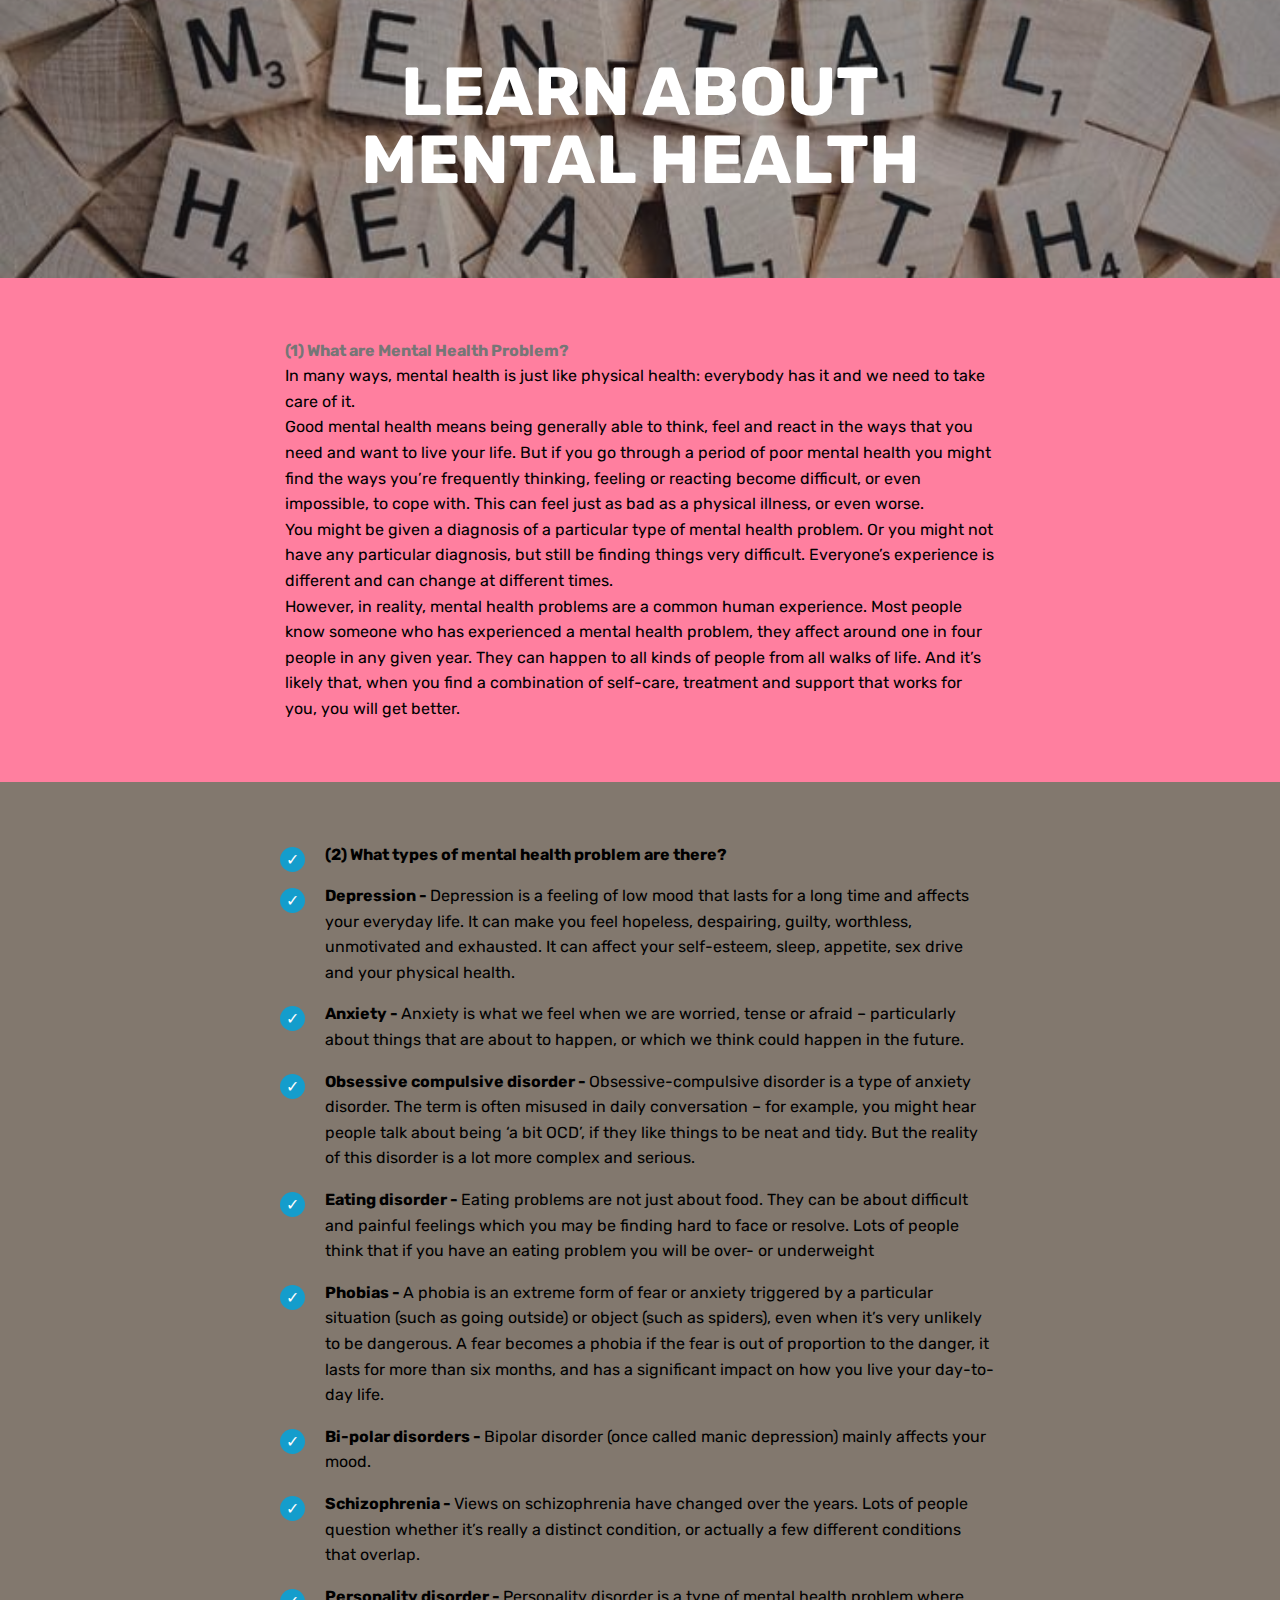
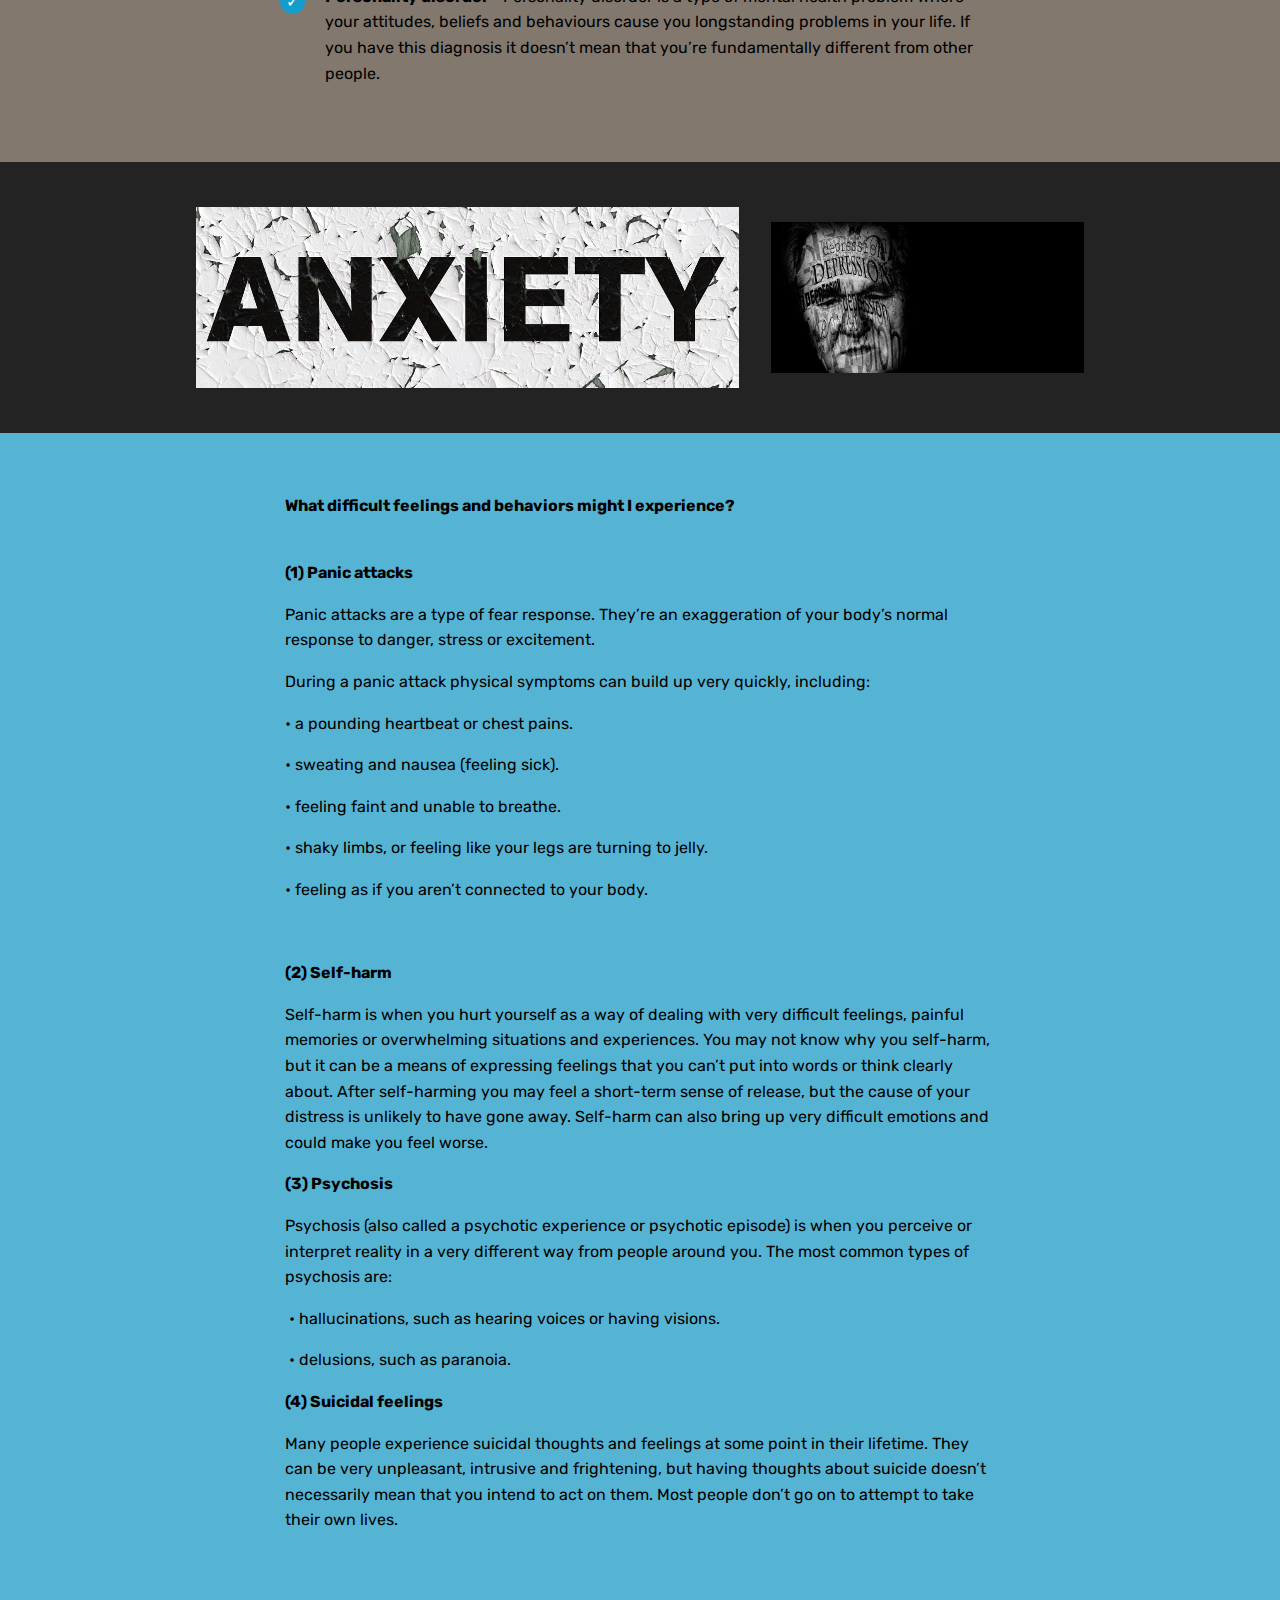
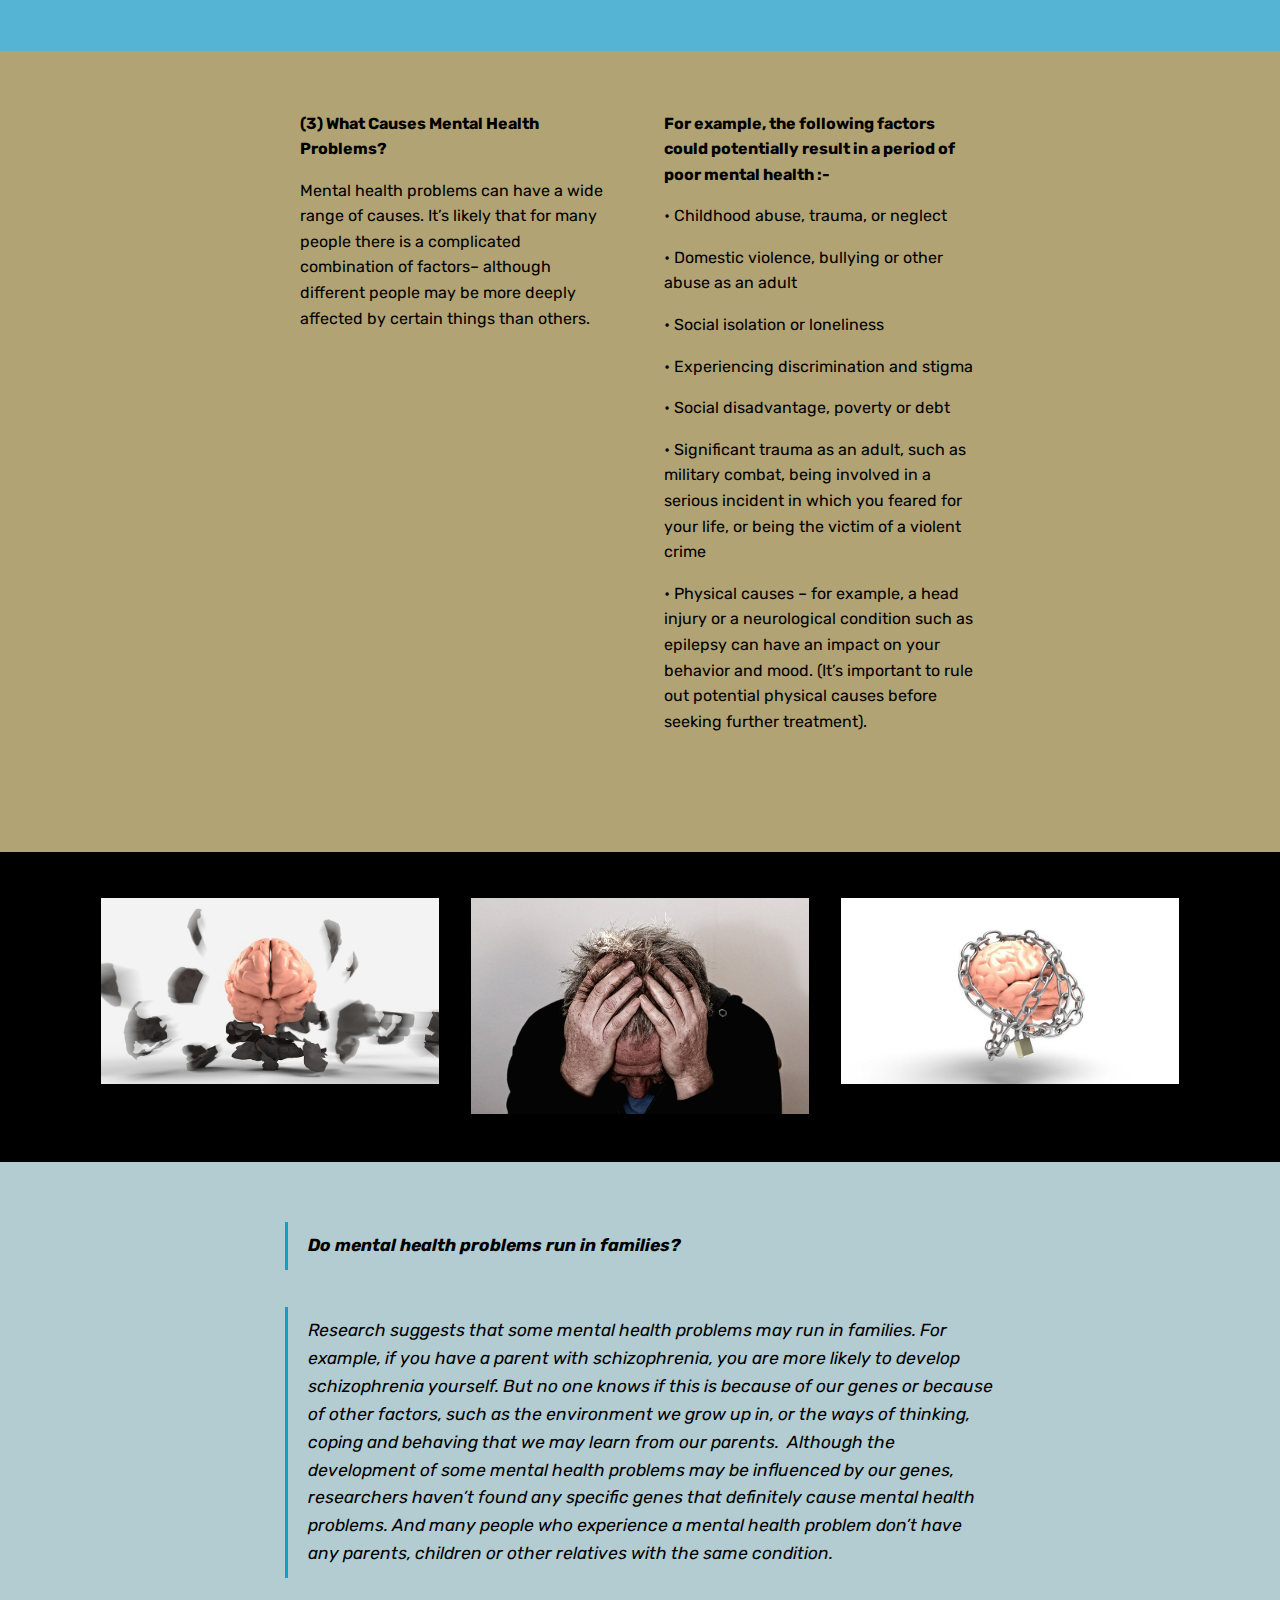
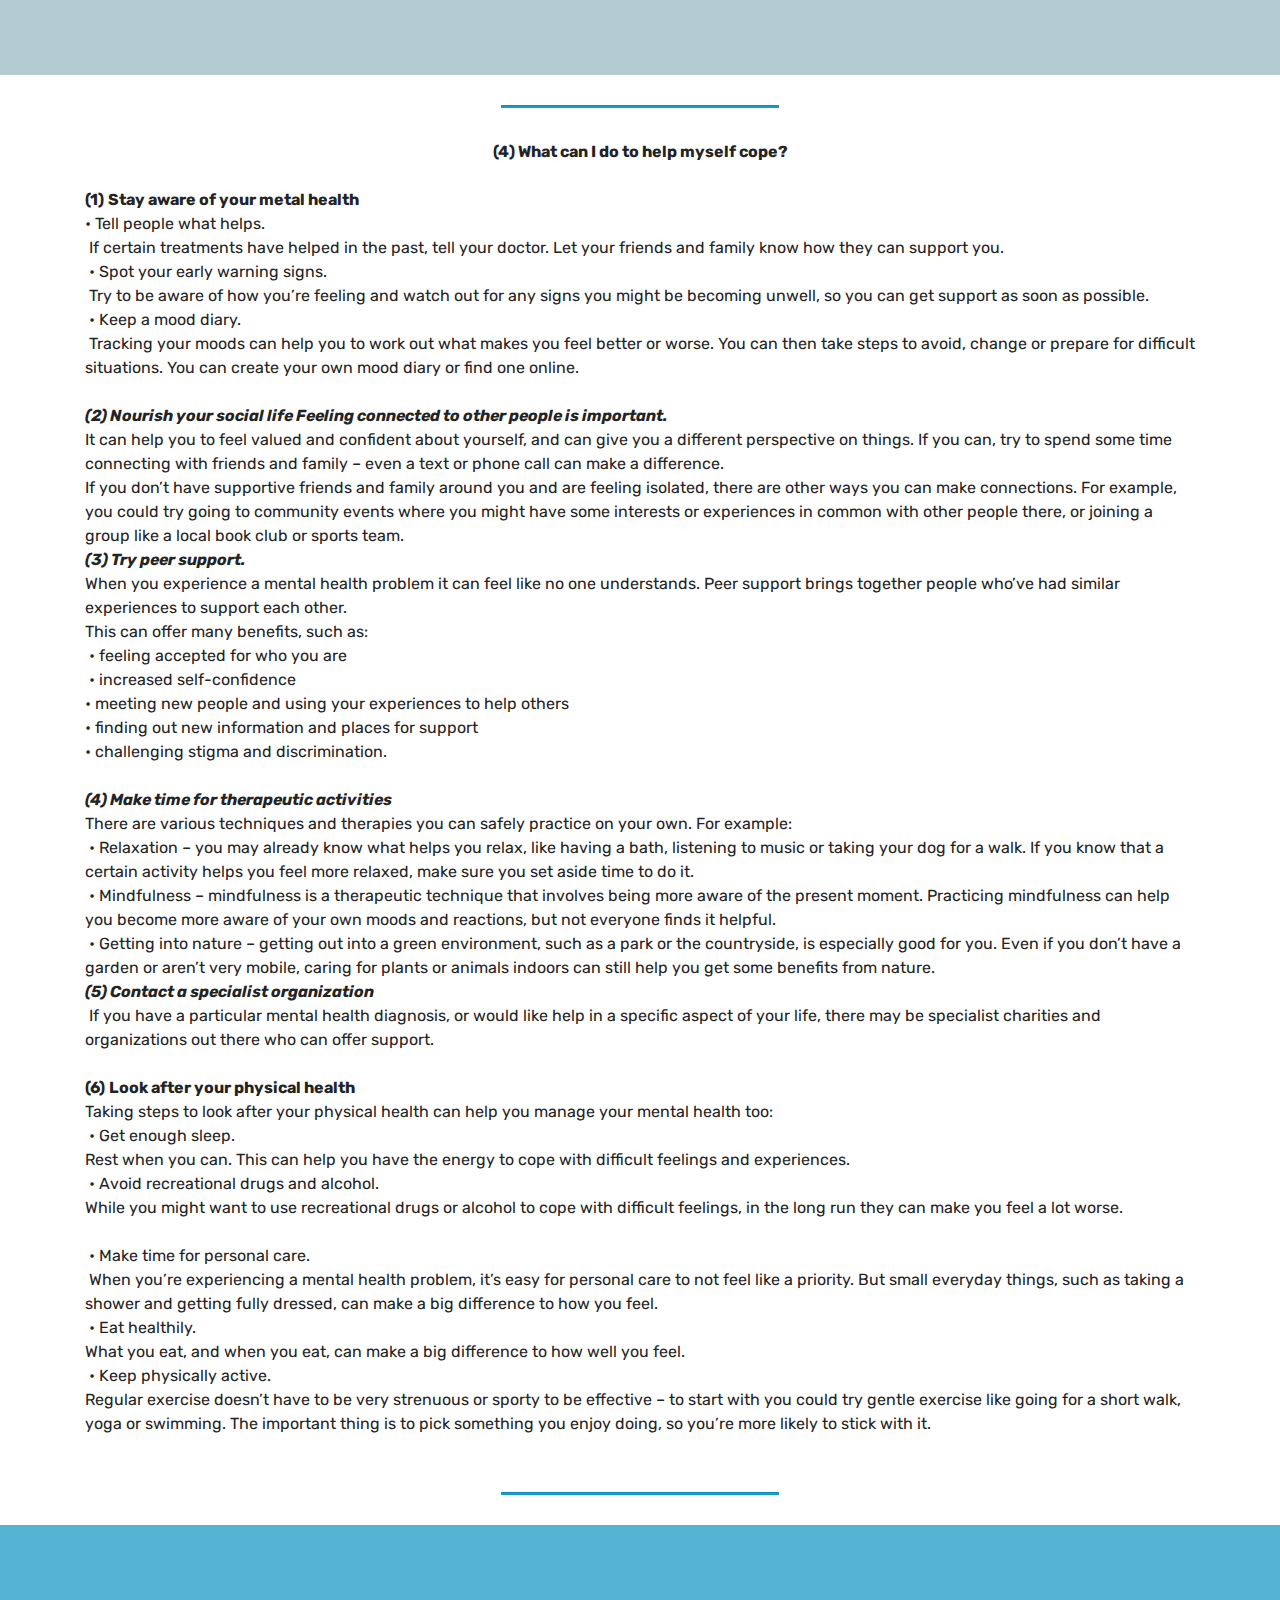
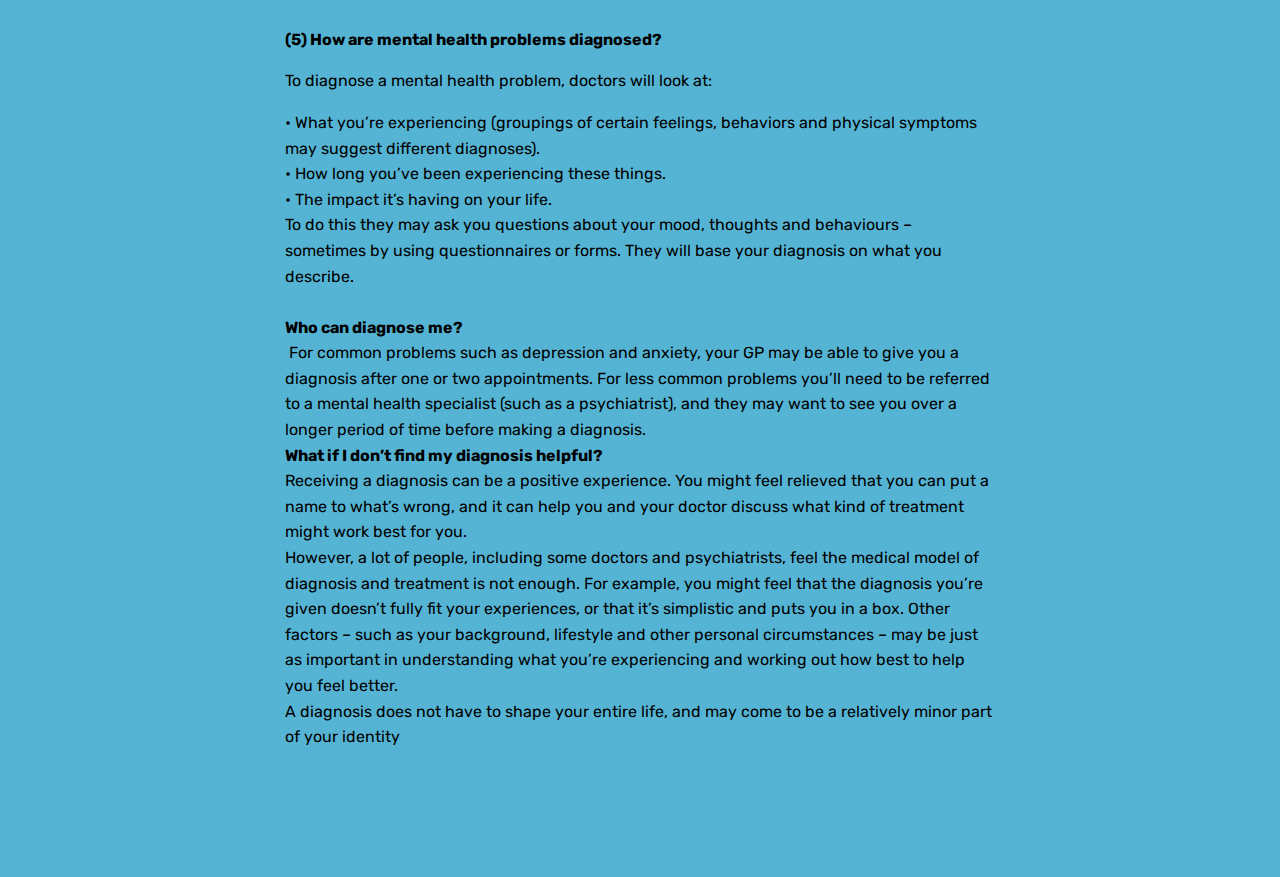
<file: page3.html>
<!DOCTYPE html>
<html >
<head>
  <!-- Site made with Mobirise Website Builder v4.5.1, https://mobirise.com -->
  <meta charset="UTF-8">
  <meta http-equiv="X-UA-Compatible" content="IE=edge">
  <meta name="generator" content="Mobirise v4.5.1, mobirise.com">
  <meta name="viewport" content="width=device-width, initial-scale=1, minimum-scale=1">
  <meta name="description" content="Web Site Generator Description">
  <title>MENTAL HEALTH</title>
  <link rel="stylesheet" href="assets/web/assets/mobirise-icons/mobirise-icons.css">
  <link rel="stylesheet" href="assets/tether/tether.min.css">
  <link rel="stylesheet" href="assets/bootstrap/css/bootstrap.min.css">
  <link rel="stylesheet" href="assets/bootstrap/css/bootstrap-grid.min.css">
  <link rel="stylesheet" href="assets/bootstrap/css/bootstrap-reboot.min.css">
  <link rel="stylesheet" href="assets/dropdown/css/style.css">
  <link rel="stylesheet" href="assets/theme/css/style.css">
  <link rel="stylesheet" href="assets/mobirise/css/mbr-additional.css" type="text/css">
  
  
  
</head>
<body>
<section class="menu cid-rlMEXA9c72" once="menu" id="menu1-5" data-rv-view="591">

    

    <nav class="navbar navbar-expand beta-menu navbar-dropdown align-items-center navbar-fixed-top navbar-toggleable-sm">
        <button class="navbar-toggler navbar-toggler-right" type="button" data-toggle="collapse" data-target="#navbarSupportedContent" aria-controls="navbarSupportedContent" aria-expanded="false" aria-label="Toggle navigation">
            <div class="hamburger">
                <span></span>
                <span></span>
                <span></span>
                <span></span>
            </div>
        </button>
        <div class="menu-logo">
            <div class="navbar-brand">
                <span class="navbar-logo">
                    <a href="https://mobirise.com">
                         <img src="assets/images/logo-284x177.jpg" alt="Mobirise" title="" media-simple="true" style="height: 3.8rem;">
                    </a>
                </span>
                <span class="navbar-caption-wrap"><a class="navbar-caption text-white display-4" href="https://mobirise.com">HEALTH OVER WEALTH</a></span>
            </div>
        </div>
        <div class="collapse navbar-collapse" id="navbarSupportedContent">
            <ul class="navbar-nav nav-dropdown nav-right" data-app-modern-menu="true"><li class="nav-item"><a class="nav-link link text-white display-4" href="https://mobirise.com">HOME</a></li><li class="nav-item"><a class="nav-link link text-white display-4" href="page6.html">ABOUT HEALTH</a></li><li class="nav-item"><a class="nav-link link text-white display-4" href="page5.html">HEALTHY EATING</a></li><li class="nav-item"><a class="nav-link link text-white display-4" href="page4.html">PHYSICAL HEALTH</a></li><li class="nav-item"><a class="nav-link link text-white display-4" href="page3.html">MENTAL HEALTH</a></li><li class="nav-item"><a class="nav-link link text-white display-4" href="page2.html">TIPS</a></li><li class="nav-item"><a class="nav-link link text-white display-4" href="page1.html">LINKS</a></li></ul>
            
        </div>
    </nav>
</section>

<section class="engine"><a href="https://mobirise.co/k">bootstrap templates</a></section><section class="header4 cid-rnxkopFVi6" id="header4-n" data-rv-view="593">

    

    

    <div class="container">
        <div class="row justify-content-md-center">
            <div class="media-content col-md-10">
                <h1 class="mbr-section-title align-center mbr-white pb-3 mbr-bold mbr-fonts-style display-1">MENTAL HEALTH</h1>
                
                <div class="mbr-text align-center mbr-white pb-3">
                    <p class="mbr-text mbr-fonts-style display-5">Therapy for Individuals, Couples and Family&nbsp;<br></p>
                </div>
                
            </div>
            <div class="mbr-figure pt-5">
                <img src="assets/images/rumah-mental-health-396x340.png" alt="Mobirise" title="" media-simple="true" style="width: 30%;">
            </div>
        </div>
    </div>
</section>

<section class="carousel slide cid-rnxnkvh0Sn" data-interval="false" id="slider1-o" data-rv-view="596">

    

    <div class="full-screen"><div class="mbr-slider slide carousel" data-pause="true" data-keyboard="false" data-ride="false" data-interval="false"><ol class="carousel-indicators"><li data-app-prevent-settings="" data-target="#slider1-o" data-slide-to="0"></li><li data-app-prevent-settings="" data-target="#slider1-o" data-slide-to="1"></li><li data-app-prevent-settings="" data-target="#slider1-o" class=" active" data-slide-to="2"></li></ol><div class="carousel-inner" role="listbox"><div class="carousel-item slider-fullscreen-image" data-bg-video-slide="false" style="background-image: url(assets/images/silde-11-962x744.jpg);"><div class="container container-slide"><div class="image_wrapper"><div class="mbr-overlay"></div><img src="assets/images/silde-11-962x744.jpg"><div class="carousel-caption justify-content-center"><div class="col-10 align-left"><h2 class="mbr-fonts-style display-1">DO YOU FEEL SAD,
<div>EMPTY AND LONELY
</div><div>MUCH OF THE TIME
</div><div>EVENTHOUGH OUT WARDLY
</div><div>YOU MIGHT APPEAR TO "HAVE IT ALL?"
</div><div><br></div></h2></div></div></div></div></div><div class="carousel-item slider-fullscreen-image" data-bg-video-slide="false" style="background-image: url(assets/images/budak-nangis-1080x719.png);"><div class="container container-slide"><div class="image_wrapper"><div class="mbr-overlay"></div><img src="assets/images/budak-nangis-1080x719.png"><div class="carousel-caption justify-content-center"><div class="col-10 align-left"><h2 class="mbr-fonts-style display-1"><strong>MENTAL HEALTH</strong><br><br></h2><p class="lead mbr-text mbr-fonts-style display-5">Include our emotional, psychological and social being-well. It affects how we think, feel and act. Mental health also determine how we handle stress, relate to others and make choice. Mental health is important at every stage of life from childhood and adolescence through adulthood.&nbsp;<br></p></div></div></div></div></div><div class="carousel-item slider-fullscreen-image active" data-bg-video-slide="false" style="background-image: url(assets/images/mental-3-816x480.png);"><div class="container container-slide"><div class="image_wrapper"><div class="mbr-overlay" style="background-color: rgb(70, 80, 82);"></div><img src="assets/images/mental-3-816x480.png"><div class="carousel-caption justify-content-center"><div class="col-10 align-right"><h2 class="mbr-fonts-style display-1">WHAT MIGHT CAUSE MENTAL ILL HEALTH ?
<div><br></div></h2><p class="lead mbr-text mbr-fonts-style display-5">Difficult family background 
<br>Stressful life events
<br>Your biochemistry
<br>Genes 
<br>Life experience from trauma and abuse 
<br>Social problem
<br>Physical health problem&nbsp;<br></p></div></div></div></div></div></div><a data-app-prevent-settings="" class="carousel-control carousel-control-prev" role="button" data-slide="prev" href="#slider1-o"><span aria-hidden="true" class="mbri-left mbr-iconfont"></span><span class="sr-only">Previous</span></a><a data-app-prevent-settings="" class="carousel-control carousel-control-next" role="button" data-slide="next" href="#slider1-o"><span aria-hidden="true" class="mbri-right mbr-iconfont"></span><span class="sr-only">Next</span></a></div></div>

</section>

<section class="mbr-section content5 cid-rnz3m0lXba" id="content5-p" data-rv-view="608">

    

    <div class="mbr-overlay" style="opacity: 0.4; background-color: rgb(35, 35, 35);">
    </div>

    <div class="container">
        <div class="media-container-row">
            <div class="title col-12 col-md-8">
                <h2 class="align-center mbr-bold mbr-white pb-3 mbr-fonts-style display-1">LEARN ABOUT MENTAL HEALTH</h2>
                
                
                
            </div>
        </div>
    </div>
</section>

<section class="mbr-section article content1 cid-rnK0vGon0L" id="content1-27" data-rv-view="611">
    
     

    <div class="container">
        <div class="media-container-row">
            <div class="mbr-text col-12 col-md-8 mbr-fonts-style display-7"><strong>(1) What are Mental Health Problem?
</strong><div><strong>
</strong></div><div>In many ways, mental health is just like physical health: everybody has it and we need to take care of it.
</div><div>Good mental health means being generally able to think, feel and react in the ways that you need and want to live your life. But if you go through a period of poor mental health you might find the ways you’re frequently thinking, feeling or reacting become difficult, or even impossible, to cope with. This can feel just as bad as a physical illness, or even worse.
</div><div>You might be given a diagnosis of a particular type of mental health problem. Or you might not have any particular diagnosis, but still be finding things very difficult. Everyone’s experience is different and can change at different times.
</div><div>However, in reality, mental health problems are a common human experience. Most people know someone who has experienced a mental health problem, they affect around one in four people in any given year. They can happen to all kinds of people from all walks of life. And it’s likely that, when you find a combination of self-care, treatment and support that works for you, you will get better.</div></div>
        </div>
    </div>
</section>

<section class="mbr-section article content12 cid-rnz5wFi3MM" id="content12-s" data-rv-view="612">
     

    <div class="container">
        <div class="media-container-row">
            <div class="mbr-text counter-container col-12 col-md-8 mbr-fonts-style display-7">
                <ul>
                    <li><strong>(2) What types of mental health problem are there?</strong></li>
                    <li><strong>Depression
 -&nbsp;</strong>Depression is a feeling of low mood that lasts for a long time and affects your everyday life. It can make you feel hopeless, despairing, guilty, worthless, unmotivated and exhausted. It can affect your  self-esteem, sleep, appetite, sex drive and your physical health.&nbsp;</li><li><strong>Anxiety
 -&nbsp;</strong>Anxiety is what we feel when we are worried, tense or afraid – particularly about things that are about to happen, or which we think could happen in the future.&nbsp;</li><li><strong>Obsessive compulsive disorder
 -&nbsp;</strong>Obsessive-compulsive disorder is a type of anxiety disorder. The term  is often misused in daily conversation – for example, you might hear people talk about being ‘a bit OCD’, if they like things to be neat and tidy. But the reality of this disorder is a lot more complex and serious.&nbsp;</li><li><strong>Eating disorder
 -&nbsp;</strong>Eating problems are not just about food. They can be about difficult and painful feelings which you may be finding hard to face or resolve. Lots of people think that if you have an eating problem you will be over- or underweight&nbsp;</li><li><strong>Phobias
 -&nbsp;</strong>A phobia is an extreme form of fear or anxiety triggered by a particular situation (such as going outside) or object (such as spiders), even when it’s very unlikely to be dangerous. A fear becomes a phobia if the fear  is out of proportion to the danger, it lasts for more than six months,  and has a significant impact on how you live your day-to-day life.&nbsp;</li><li><strong>Bi-polar disorders
 -&nbsp;</strong>Bipolar disorder (once called manic depression) mainly affects  your mood. &nbsp;</li><li><strong>Schizophrenia
 -&nbsp;</strong>Views on schizophrenia have changed over the years. Lots of people question whether it’s really a distinct condition, or actually a few different conditions that overlap. &nbsp;</li><li><strong>Personality disorder
 -&nbsp;</strong>Personality disorder is a type of mental health problem where your attitudes, beliefs and behaviours cause you longstanding problems  in your life. If you have this diagnosis it doesn’t mean that you’re fundamentally different from other people.&nbsp;</li>
                </ul>
            </div>
        </div>
    </div>
</section>

<section class="cid-rnXd66MaET" id="image4-2c" data-rv-view="613">
    <!-- Block parameters controls (Blue "Gear" panel) -->
    
    <!-- End block parameters -->
    <div class="container images-container">
            <div class="media-container-row" style="width: 80%;">
                <div class="img-item item1" style="width: 177%;">
                    <img src="assets/images/mental-2-1080x360.jpg" alt="" title="" media-simple="true">
                    
                </div>
                <div class="img-item">
                    <img src="assets/images/mental-1-994x480.jpg" alt="" title="" media-simple="true">
                    
                </div>
            </div>
    </div>
</section>

<section class="mbr-section article content1 cid-rnzhf9kDY4" id="content1-w" data-rv-view="615">
    
     

    <div class="container">
        <div class="media-container-row">
            <div class="mbr-text col-12 col-md-8 mbr-fonts-style display-7"><p><strong>What difficult feelings and behaviors might  I experience?</strong></p><p><strong><br>(1) Panic attacks 
</strong></p><p>Panic attacks are a type of fear response. They’re an exaggeration  of your body’s normal response to danger, stress or excitement.
</p><p>During a panic attack physical symptoms can build up very quickly, including:
</p><p>• a pounding heartbeat or chest pains.
</p><p>• sweating and nausea (feeling sick). 
</p><p>• feeling faint and unable to breathe.
</p><p>• shaky limbs, or feeling like your legs are turning to jelly.
</p><p>• feeling as if you aren’t connected to your body.
</p><p><br></p><p><strong>(2) Self-harm 
</strong></p><p>Self-harm is when you hurt yourself as a way of dealing with very difficult feelings, painful memories or overwhelming situations and experiences. You may not know why you self-harm, but it can be a means of expressing feelings that you can’t put into words or think clearly about.&nbsp;<span style="font-size: 1rem;">After self-harming you may feel a short-term sense of release, but the cause of your distress is unlikely to have gone away. Self-harm can also bring up very difficult emotions and could make you feel worse.&nbsp;</span></p><p>
</p><p><strong>(3) Psychosis</strong> 
</p><p>Psychosis (also called a psychotic experience or psychotic episode)  is when you perceive or interpret reality in a very different way from people around you. The most common types of psychosis are:
</p><p>&nbsp;• hallucinations, such as hearing voices or having visions.
</p><p>&nbsp;• delusions, such as paranoia.
</p><p>
</p><p><strong>(4) Suicidal feelings 
</strong></p><p>Many people experience suicidal thoughts and feelings at some point  in their lifetime. They can be very unpleasant, intrusive and frightening, but having thoughts about suicide doesn’t necessarily mean that you intend to act on them. Most people don’t go on to attempt to take their own lives.
</p><p><br></p></div>
        </div>
    </div>
</section>

<section class="mbr-section article content3 cid-rnzjbRzaOZ" id="content3-x" data-rv-view="616">
      
     

    <div class="container">
        <div class="media-container-row">
            <div class="row col-12 col-md-8">
                <div class="col-12 col-md-6 pr-lg-4 mbr-text mbr-fonts-style display-7"><p><strong>(3) What Causes Mental Health Problems?</strong></p><p>Mental health problems can have a wide range of causes. It’s likely  that for many people there is a complicated combination of factors– although different people may be more deeply affected by certain  things than others.
</p><p><br></p></div>
                <div class="col-12 col-md-6 pl-lg-4 mbr-text mbr-fonts-style display-7"><p><strong>For example, the following factors could potentially result in a period  of poor mental health :-</strong></p><p>• Childhood abuse, trauma, or neglect 
</p><p>• Domestic violence, bullying or other abuse as an adult 
</p><p>• Social isolation or loneliness
</p><p>• Experiencing discrimination and stigma 
</p><p>• Social disadvantage, poverty or debt
</p><p>• Significant trauma as an adult, such as military combat, being involved in a serious incident in which you feared for your life,  or being the victim of a violent crime
</p><p>• Physical causes – for example, a head injury or a neurological condition such as epilepsy can have an impact on your behavior and mood. (It’s important to rule out potential physical causes before seeking further treatment).
</p><p><br></p></div>
            </div>
        </div>
    </div>
</section>

<section class="features2 cid-rnXdvl0XSq" id="features2-2d" data-rv-view="617">

    

    
    
    <div class="container">
        <div class="media-container-row">
            <div class="card p-3 col-12 col-md-6 col-lg-4">
                <div class="card-wrapper">
                    <div class="card-img">
                        <img src="assets/images/mental-7-872x480.jpg" alt="Mobirise" title="" media-simple="true">
                    </div>
                    <div class="card-box">
                        
                        
                    </div>
                </div>
            </div>

            <div class="card p-3 col-12 col-md-6 col-lg-4">
                <div class="card-wrapper">
                    <div class="card-img">
                        <img src="assets/images/mental-6-1280x819.jpg" alt="Mobirise" title="" media-simple="true">
                    </div>
                    <div class="card-box ">
                        
                        
                    </div>
                </div>
            </div>

            <div class="card p-3 col-12 col-md-6 col-lg-4">
                <div class="card-wrapper">
                    <div class="card-img">
                        <img src="assets/images/mental-8-872x480.jpg" alt="Mobirise" title="" media-simple="true">
                    </div>
                    <div class="card-box">
                        
                        
                    </div>
                </div>
            </div>

            
        </div>
    </div>
</section>

<section class="mbr-section article content1 cid-rnzjWDXfVm" id="content2-y" data-rv-view="620">

     

    <div class="container">
        <div class="media-container-row">
            <div class="mbr-text col-12 col-md-8 mbr-fonts-style display-7">
                <blockquote><strong>Do mental health problems run in families? 
</strong></blockquote><blockquote>Research suggests that some mental health problems may run in families. For example, if you have a parent with schizophrenia, you are more likely to develop schizophrenia yourself. But no one knows  if this is because of our genes or because of other factors, such as  the environment we grow up in, or the ways of thinking, coping and behaving that we may learn from our parents.
&nbsp;<span style="font-size: 1.09rem;">Although the development of some mental health problems may be influenced by our genes, researchers haven’t found any specific genes that definitely cause mental health problems. And many people who experience a mental health problem don’t have any parents, children  or other relatives with the same condition.&nbsp;</span></blockquote>
            </div>
        </div>
    </div>
</section>

<section class="mbr-section article content9 cid-rnzm7rawQM" id="content9-10" data-rv-view="621">
    
     

    <div class="container">
        <div class="inner-container" style="width: 100%;">
            <hr class="line" style="width: 25%;">
            <div class="section-text align-center mbr-fonts-style display-7"><strong>(4) What can I do to help myself cope?</strong><br><br><div><strong>
(1)</strong> <strong>Stay aware of your metal health</strong></div><div>• Tell people what helps.
</div><div>&nbsp;If certain treatments have helped in the past, tell your doctor. Let your friends and family know how they can support you.
</div><div>
</div><div>&nbsp;• Spot your early warning signs.
</div><div>&nbsp;Try to be aware of how you’re feeling and watch out for any signs you might be becoming unwell, so you can get support as soon as possible.
</div><div>
</div><div>&nbsp;• Keep a mood diary.
</div><div>&nbsp;Tracking your moods can help you to work out what makes you feel better or worse. You can then take steps to avoid, change or prepare for difficult situations. You can create your own mood diary or find one online.
</div><br><div><em><strong>(2) Nourish your social life Feeling connected to other people is important.</strong></em> 
</div><div>It can help you  to feel valued and confident about yourself, and can give you a different perspective on things. If you can, try to spend some time connecting with friends and family – even a text or phone call can  make a difference.
</div><div>If you don’t have supportive friends and family around you and are feeling isolated, there are other ways you can make connections.  For example, you could try going to community events where you  might have some interests or experiences in common with other  people there, or joining a group like a local book club or sports team.
</div><div>
</div><div><em><strong>(3) Try peer support.
</strong></em></div><div>When you experience a mental health problem it can feel like no one understands. Peer support brings together people who’ve had similar experiences to support each other. 
</div><div>
</div><div>This can offer many benefits, such as:
</div><div>&nbsp;• feeling accepted for who you are
</div><div>&nbsp;• increased self-confidence 
</div><div>• meeting new people and using your experiences to help others 
</div><div>• finding out new information and places for support 
</div><div>• challenging stigma and discrimination.
</div><br><div><em><strong>(4) Make time for therapeutic activities 
</strong></em></div><div>
<span style="font-size: 1rem;">There are various techniques and therapies you can safely practice  on your own. For example:&nbsp;</span></div><div>
</div><div>&nbsp;• Relaxation – you may already know what helps you relax, like having a bath, listening to music or taking your dog for a walk.  If you know that a certain activity helps you feel more relaxed, make sure you set aside time to do it. 
</div><div>&nbsp;• Mindfulness – mindfulness is a therapeutic technique that involves being more aware of the present moment. Practicing mindfulness can help you become more aware of your own moods and reactions, but not everyone finds it helpful. 
</div><div>&nbsp;• Getting into nature – getting out into a green environment, such  as a park or the countryside, is especially good for you. Even if  you don’t have a garden or aren’t very mobile, caring for plants  or animals indoors can still help you get some benefits from nature. 
</div><div>
</div><div>
<em><strong>(5) Contact a specialist organization&nbsp;</strong></em></div><div>&nbsp;If you have a particular mental health diagnosis, or would like help  in a specific aspect of your life, there may be specialist charities and organizations out there who can offer support. 
</div><div><br></div><div><strong>
(6)</strong> <strong>Look after your physical health</strong></div><div>Taking steps to look after your physical health can help you manage your mental health too: 
</div><div>
</div><div>&nbsp;• Get enough sleep. 
</div><div>Rest when you can. This can help you have  the energy to cope with difficult feelings and experiences.
</div><div>
</div><div>&nbsp;• Avoid recreational drugs and alcohol. 
</div><div>While you might want to use recreational drugs or alcohol to cope with difficult feelings, in the long run they can make you feel a lot worse.
</div><div>&nbsp;
</div><div>&nbsp;• Make time for personal care.
</div><div>&nbsp;When you’re experiencing a mental health problem, it’s easy for personal care to not feel like a priority. But small everyday things, such as taking a shower and getting fully dressed, can make a big difference to how you feel.
</div><div>
</div><div>&nbsp;• Eat healthily. 
</div><div>What you eat, and when you eat, can make a big difference to how well you feel.
</div><div>
</div><div>&nbsp;• Keep physically active. 
</div><div>Regular exercise doesn’t have to be very strenuous or sporty to be effective – to start with you could try gentle exercise like going for a short walk, yoga or swimming.  The important thing is to pick something you enjoy doing, so  you’re more likely to stick with it. 
</div><div><br></div></div>
            <hr class="line" style="width: 25%;">
        </div>
        </div>
</section>

<section class="mbr-section article content1 cid-rnzrIEXYTv" id="content1-12" data-rv-view="623">
    
     

    <div class="container">
        <div class="media-container-row">
            <div class="mbr-text col-12 col-md-8 mbr-fonts-style display-7"><p><strong><br></strong></p><p><strong>(5) How are mental health problems diagnosed?</strong></p><p>To diagnose a mental health problem, doctors will look at:
</p><div>
</div><div>• What you’re experiencing (groupings of certain feelings, behaviors and physical symptoms may suggest different diagnoses). 
</div><div>• How long you’ve been experiencing these things. 
</div><div>• The impact it’s having on your life.
</div><div>To do this they may ask you questions about your mood, thoughts and behaviours – sometimes by using questionnaires or forms. They will base your diagnosis on what you describe. 
</div><div><br></div><div><strong>Who can diagnose me?
</strong></div><div>&nbsp;For common problems such as depression and anxiety, your GP may  be able to give you a diagnosis after one or two appointments. For  less common problems you’ll need to be referred to a mental health specialist (such as a psychiatrist), and they may want to see you over  a longer period of time before making a diagnosis.
</div><div>
</div><div><strong>What if I don’t find my diagnosis helpful? 
</strong></div><div>Receiving a diagnosis can be a positive experience. You might feel relieved that you can put a name to what’s wrong, and it can help you and your doctor discuss what kind of treatment might work best for you.
</div><div>
</div><div>However, a lot of people, including some doctors and psychiatrists,  feel the medical model of diagnosis and treatment is not enough.  For example, you might feel that the diagnosis you’re given doesn’t  fully fit your experiences, or that it’s simplistic and puts you in a box. Other factors – such as your background, lifestyle and other personal circumstances – may be just as important in understanding what  you’re experiencing and working out how best to help you feel better.
</div><div>
</div><div>A diagnosis does not have to shape your entire life, and may come  to be a relatively minor part of your identity
</div><div><br></div><div><strong><br></strong></div><p></p></div>
        </div>
    </div>
</section>


  <script src="assets/web/assets/jquery/jquery.min.js"></script>
  <script src="assets/popper/popper.min.js"></script>
  <script src="assets/tether/tether.min.js"></script>
  <script src="assets/bootstrap/js/bootstrap.min.js"></script>
  <script src="assets/smoothscroll/smooth-scroll.js"></script>
  <script src="assets/dropdown/js/script.min.js"></script>
  <script src="assets/bootstrapcarouselswipe/bootstrap-carousel-swipe.js"></script>
  <script src="assets/ytplayer/jquery.mb.ytplayer.min.js"></script>
  <script src="assets/vimeoplayer/jquery.mb.vimeo_player.js"></script>
  <script src="assets/touchswipe/jquery.touch-swipe.min.js"></script>
  <script src="assets/theme/js/script.js"></script>
  <script src="assets/slidervideo/script.js"></script>
  
  
</body>
</html>
</file>
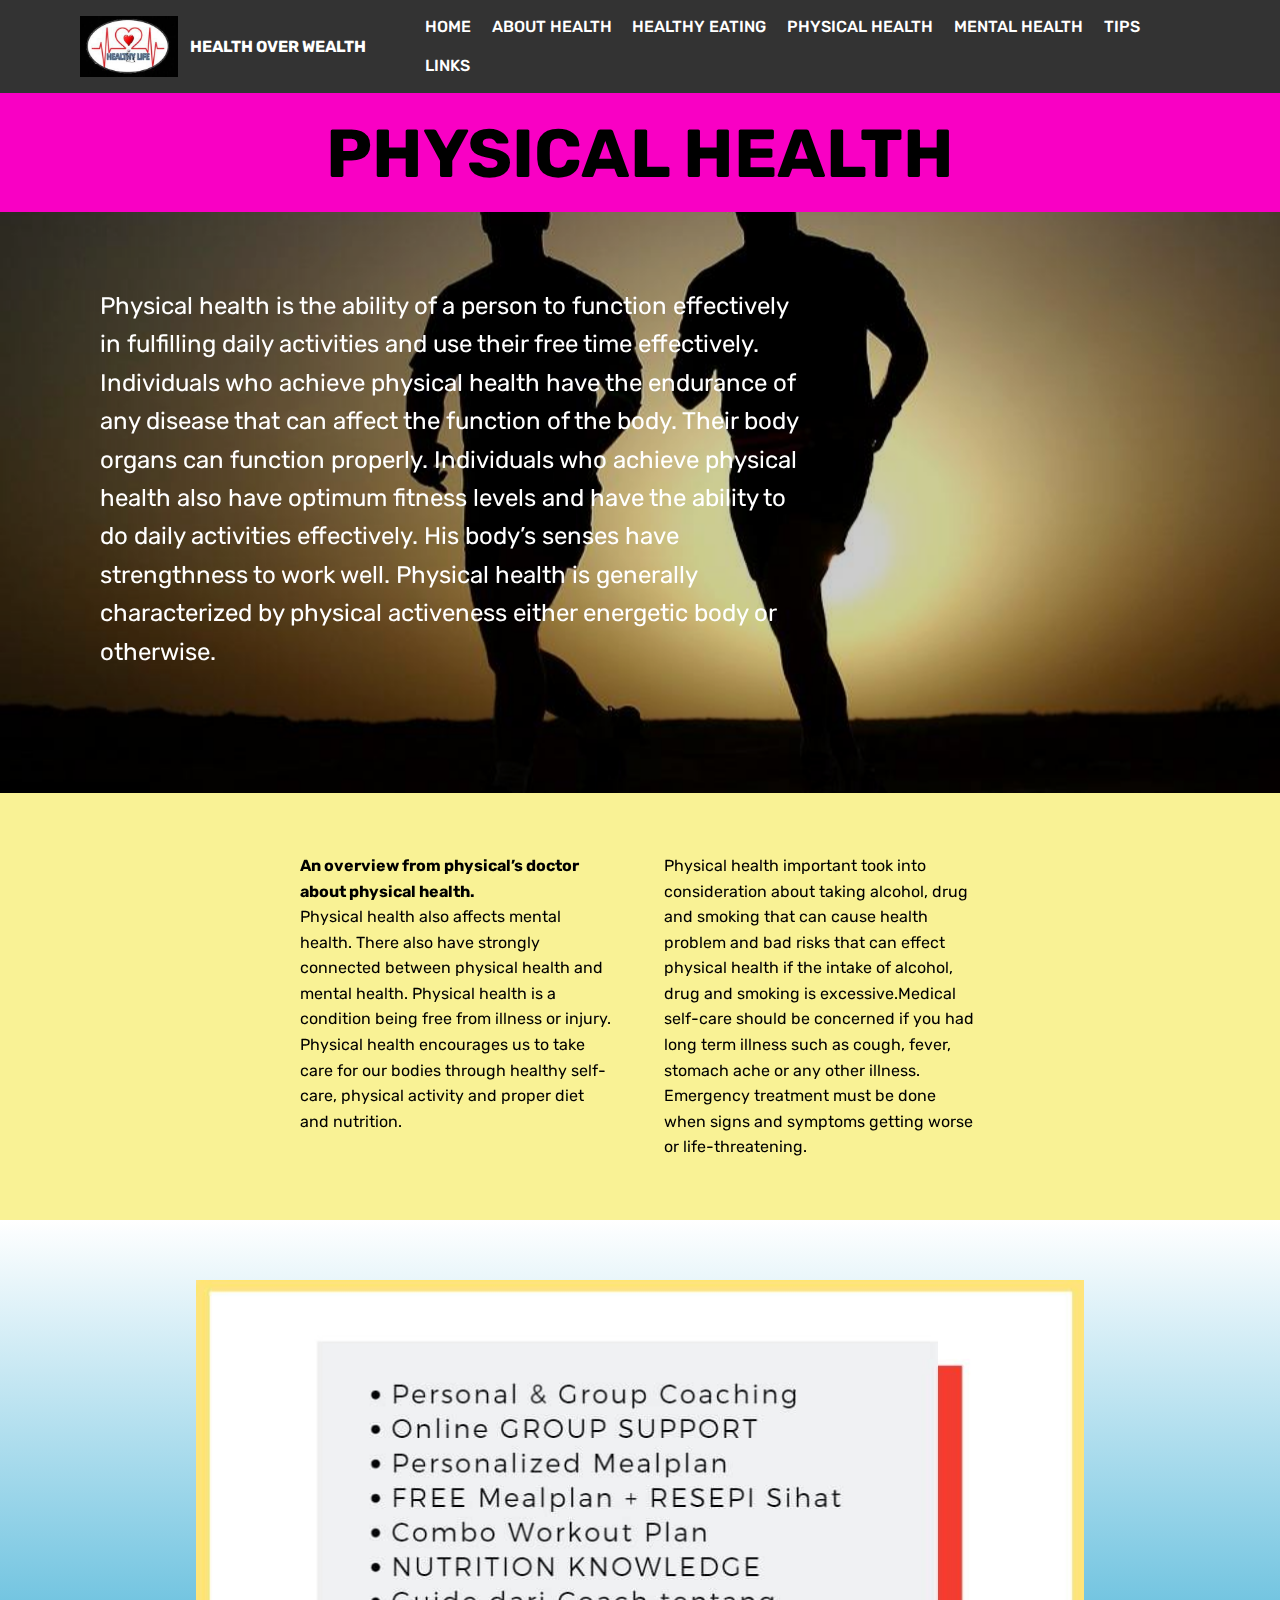
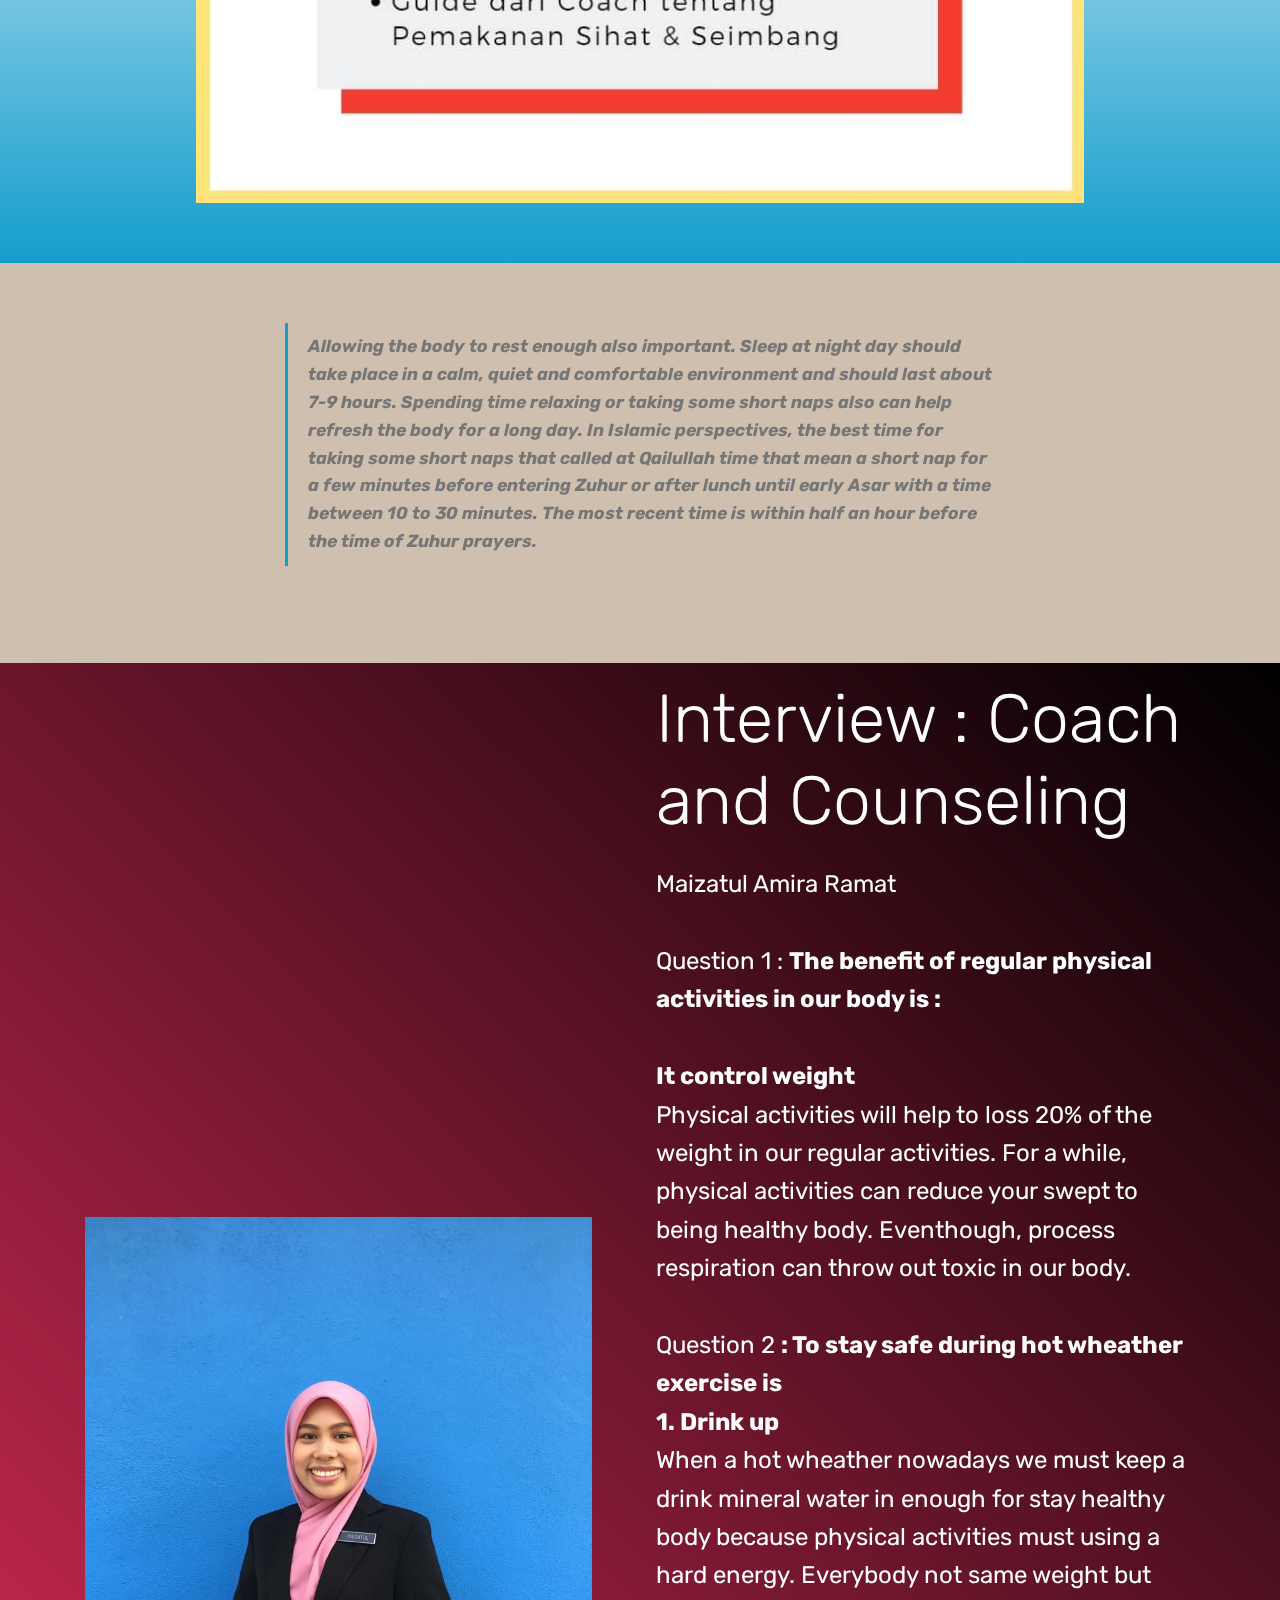
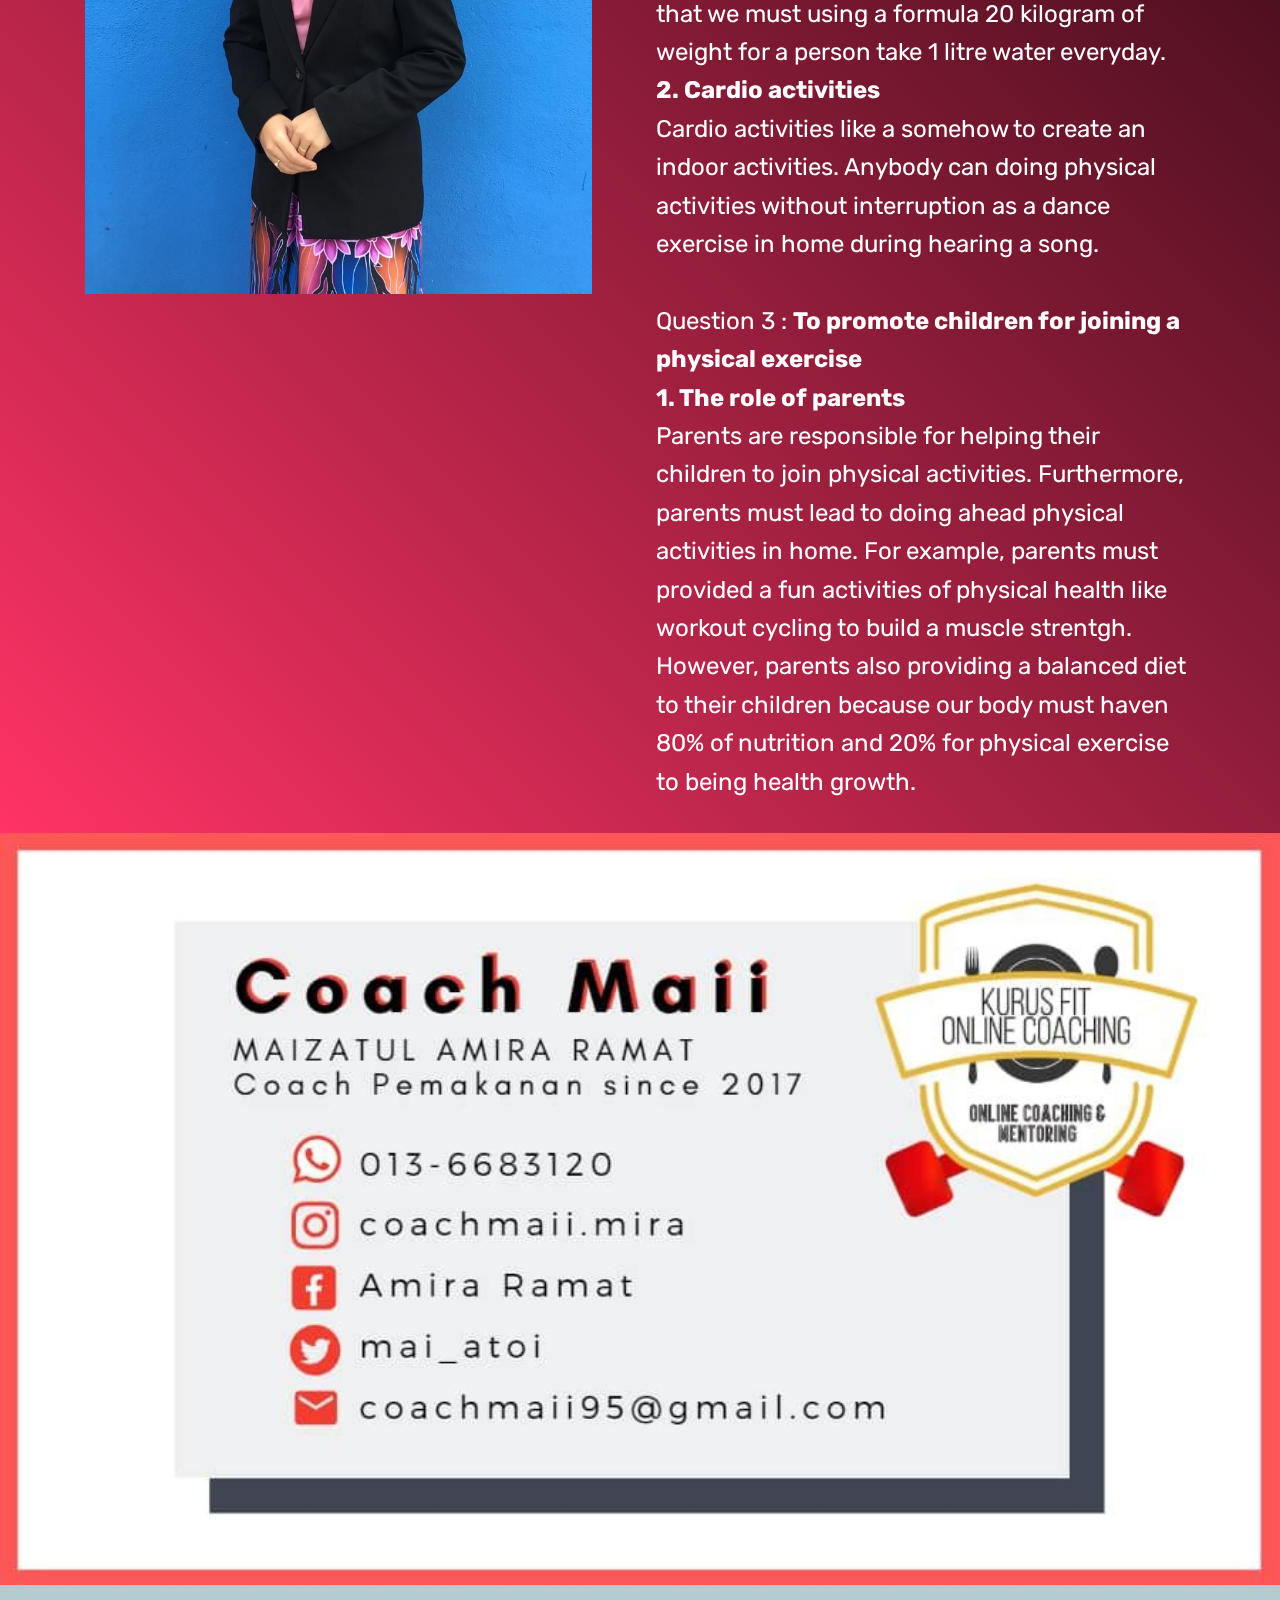
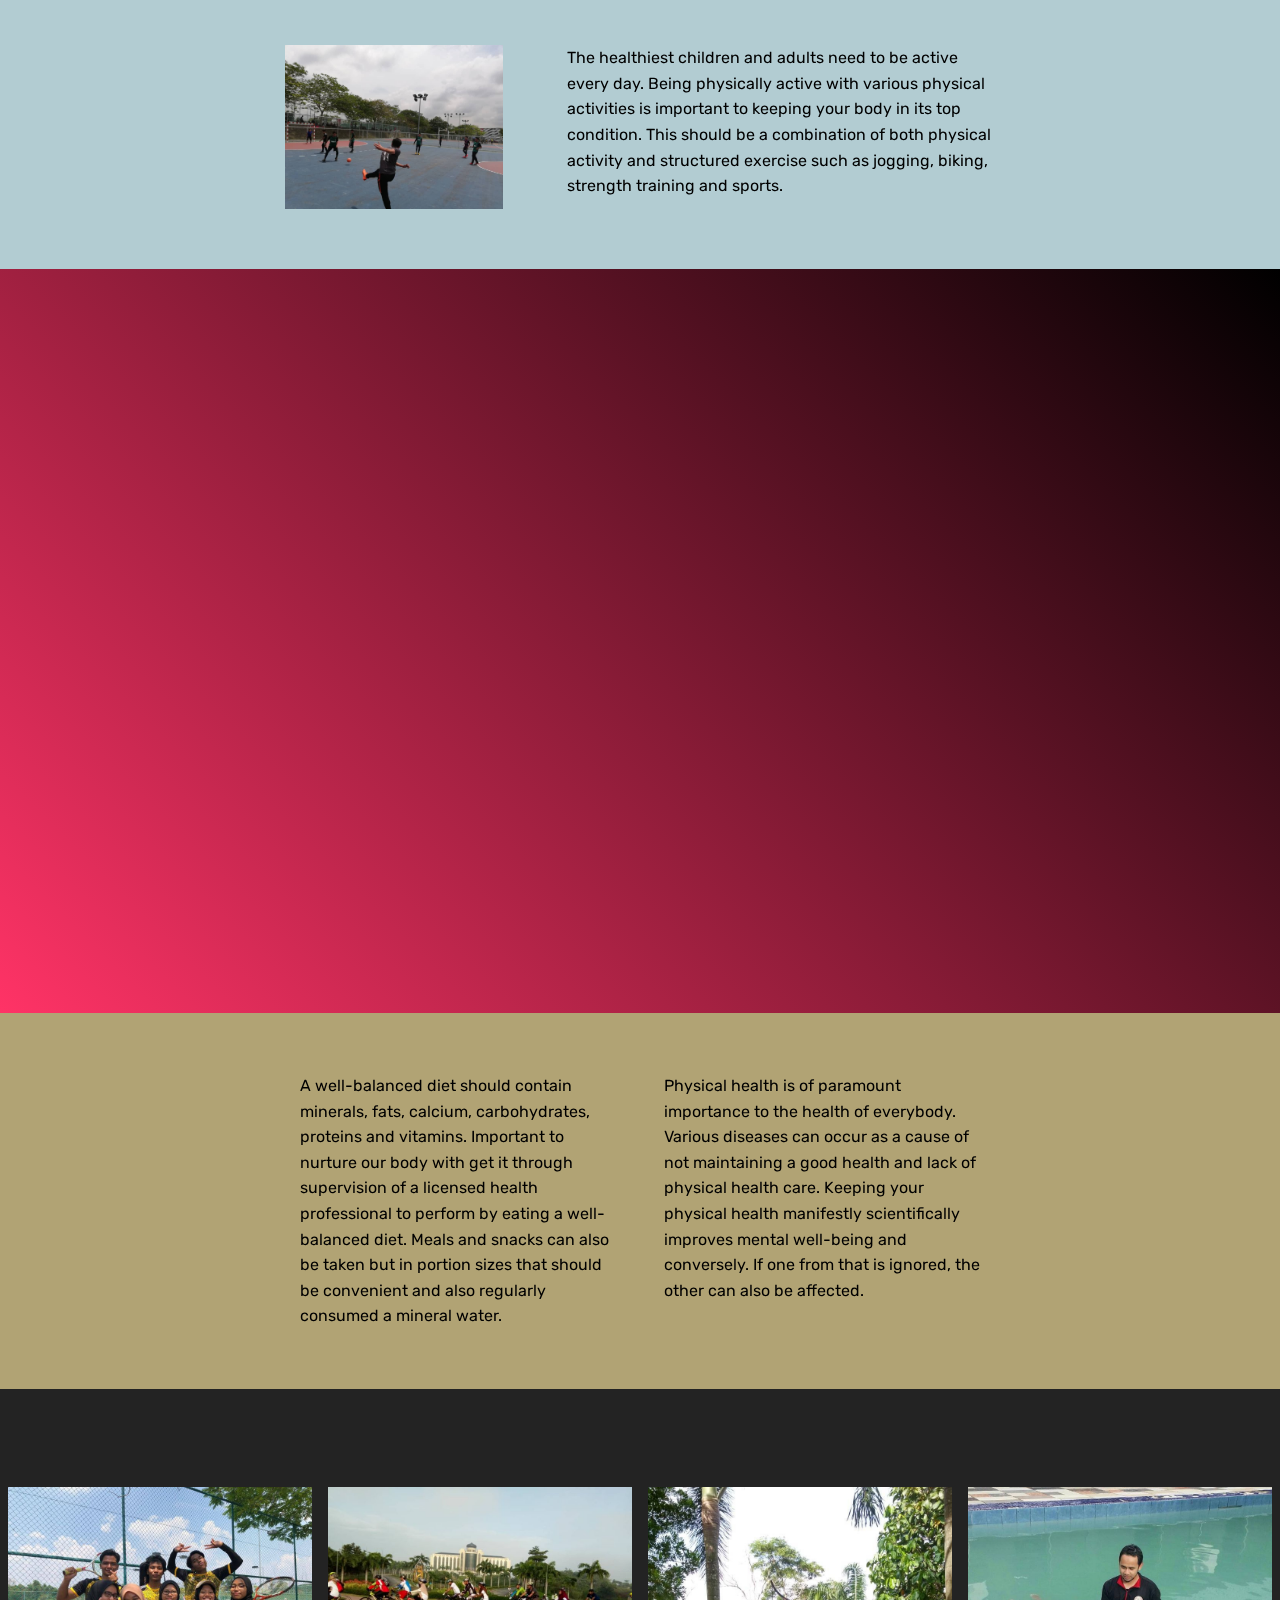
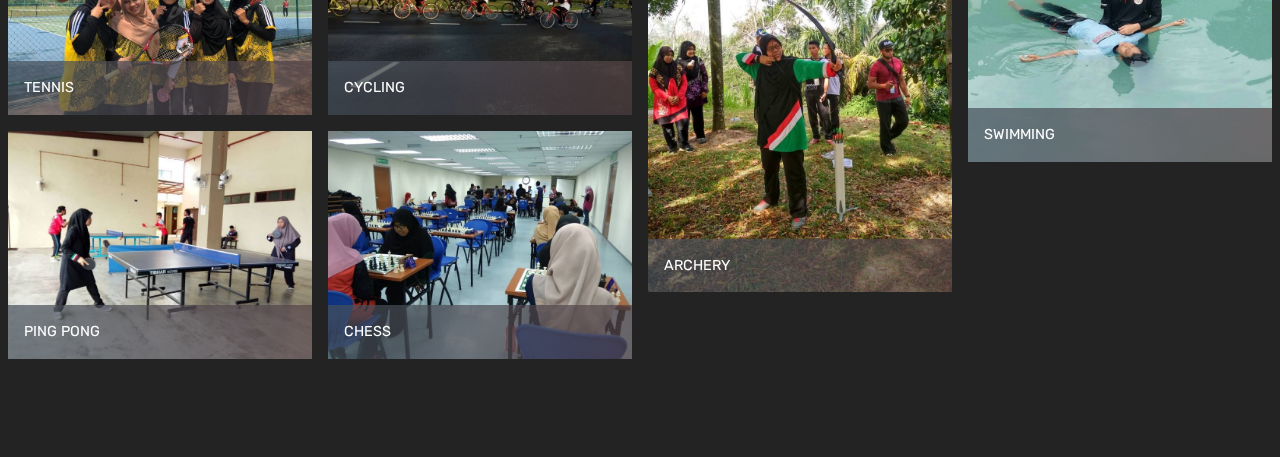
<file: page4.html>
<!DOCTYPE html>
<html >
<head>
  <!-- Site made with Mobirise Website Builder v4.5.1, https://mobirise.com -->
  <meta charset="UTF-8">
  <meta http-equiv="X-UA-Compatible" content="IE=edge">
  <meta name="generator" content="Mobirise v4.5.1, mobirise.com">
  <meta name="viewport" content="width=device-width, initial-scale=1, minimum-scale=1">
  <meta name="description" content="Website Builder Description">
  <title>ACTIVE LIVING</title>
  <link rel="stylesheet" href="assets/web/assets/mobirise-icons/mobirise-icons.css">
  <link rel="stylesheet" href="assets/tether/tether.min.css">
  <link rel="stylesheet" href="assets/bootstrap/css/bootstrap.min.css">
  <link rel="stylesheet" href="assets/bootstrap/css/bootstrap-grid.min.css">
  <link rel="stylesheet" href="assets/bootstrap/css/bootstrap-reboot.min.css">
  <link rel="stylesheet" href="assets/dropdown/css/style.css">
  <link rel="stylesheet" href="assets/theme/css/style.css">
  <link rel="stylesheet" href="assets/gallery/style.css">
  <link rel="stylesheet" href="assets/mobirise/css/mbr-additional.css" type="text/css">
  
  
  
</head>
<body>
<section class="menu cid-rlMEXA9c72" once="menu" id="menu1-6" data-rv-view="624">

    

    <nav class="navbar navbar-expand beta-menu navbar-dropdown align-items-center navbar-fixed-top navbar-toggleable-sm">
        <button class="navbar-toggler navbar-toggler-right" type="button" data-toggle="collapse" data-target="#navbarSupportedContent" aria-controls="navbarSupportedContent" aria-expanded="false" aria-label="Toggle navigation">
            <div class="hamburger">
                <span></span>
                <span></span>
                <span></span>
                <span></span>
            </div>
        </button>
        <div class="menu-logo">
            <div class="navbar-brand">
                <span class="navbar-logo">
                    <a href="https://mobirise.com">
                         <img src="assets/images/logo-284x177.jpg" alt="Mobirise" title="" media-simple="true" style="height: 3.8rem;">
                    </a>
                </span>
                <span class="navbar-caption-wrap"><a class="navbar-caption text-white display-4" href="https://mobirise.com">HEALTH OVER WEALTH</a></span>
            </div>
        </div>
        <div class="collapse navbar-collapse" id="navbarSupportedContent">
            <ul class="navbar-nav nav-dropdown nav-right" data-app-modern-menu="true"><li class="nav-item"><a class="nav-link link text-white display-4" href="https://mobirise.com">HOME</a></li><li class="nav-item"><a class="nav-link link text-white display-4" href="page6.html">ABOUT HEALTH</a></li><li class="nav-item"><a class="nav-link link text-white display-4" href="page5.html">HEALTHY EATING</a></li><li class="nav-item"><a class="nav-link link text-white display-4" href="page4.html">PHYSICAL HEALTH</a></li><li class="nav-item"><a class="nav-link link text-white display-4" href="page3.html">MENTAL HEALTH</a></li><li class="nav-item"><a class="nav-link link text-white display-4" href="page2.html">TIPS</a></li><li class="nav-item"><a class="nav-link link text-white display-4" href="page1.html">LINKS</a></li></ul>
            
        </div>
    </nav>
</section>

<section class="engine"><a href="https://mobirise.co/e">website authoring software</a></section><section class="mbr-section content5 cid-rnJWT78hWA" id="content5-26" data-rv-view="626">

    

    

    <div class="container">
        <div class="media-container-row">
            <div class="title col-12 col-md-8">
                <h2 class="align-center mbr-bold mbr-white pb-3 mbr-fonts-style display-1">PHYSICAL HEALTH</h2>
                
                
                
            </div>
        </div>
    </div>
</section>

<section class="header9 cid-rnA9atNroO mbr-parallax-background" id="header9-13" data-rv-view="629">

    

    <div class="mbr-overlay" style="opacity: 0.2; background-color: rgb(0, 0, 0);">
    </div>

    <div class="container">
        <div class="media-container-column mbr-white col-md-8">
            
            
            <p class="mbr-text align-left pb-3 mbr-fonts-style display-5">Physical health is the ability of a person to function effectively in fulfilling daily activities and use their free time effectively. Individuals who achieve physical health have the endurance of any disease that can affect the function of the body. Their body organs can function properly. Individuals who achieve physical health also have optimum fitness levels and have the ability to do daily activities effectively. His body’s senses have strengthness to work well. Physical health is generally characterized by physical activeness either energetic body or otherwise.</p>
            
        </div>
    </div>

    
</section>

<section class="mbr-section article content3 cid-rnAah8zJoX" id="content3-14" data-rv-view="632">
      
     

    <div class="container">
        <div class="media-container-row">
            <div class="row col-12 col-md-8">
                <div class="col-12 col-md-6 pr-lg-4 mbr-text mbr-fonts-style display-7"><strong>An overview from physical’s doctor about physical health.</strong> 
<div>Physical health also affects mental health. There also have strongly connected between physical health and mental health. Physical health is a condition being free from illness or injury. Physical health encourages us to take care for our bodies through healthy self-care, physical activity and proper diet and nutrition.
</div><div><br></div></div>
                <div class="col-12 col-md-6 pl-lg-4 mbr-text mbr-fonts-style display-7">Physical health important took into consideration about taking alcohol, drug and smoking that can cause health problem and bad risks that can effect physical health if the intake of alcohol, drug and smoking is excessive.Medical self-care should be concerned if you had long term illness such as cough, fever, stomach ache or any other illness. Emergency treatment must be done when signs and symptoms getting worse or life-threatening.</div>
            </div>
        </div>
    </div>
</section>

<section class="cid-rnAe4g3g7q" id="image3-1a" data-rv-view="633">

    

    <figure class="mbr-figure container">
            <div class="image-block" style="width: 80%;">
                <img src="assets/images/coach-1-900x530.jpg" width="1400" alt="Mobirise" title="" media-simple="true">
                
            </div>
    </figure>
</section>

<section class="mbr-section article content1 cid-rnAaFUbiNx" id="content2-15" data-rv-view="635">

     

    <div class="container">
        <div class="media-container-row">
            <div class="mbr-text col-12 col-md-8 mbr-fonts-style display-7">
                <blockquote><strong>Allowing the body to rest enough also important. Sleep at night day should take place in a calm, quiet and comfortable environment and should last about 7-9 hours. Spending time relaxing or taking some short naps also can help refresh the body for a long day. In Islamic perspectives, the best time for taking some short naps that called at Qailullah time that mean a short nap for a few minutes before entering Zuhur or after lunch until early Asar with a time between 10 to 30 minutes. The most recent time is within half an hour before the time of Zuhur prayers.</strong></blockquote>
            </div>
        </div>
    </div>
</section>

<section class="header3 cid-rnH1EipDvo" id="header3-24" data-rv-view="636">

    

    

    <div class="container">
        <div class="media-container-row">
            <div class="mbr-figure" style="width: 100%;">
                <img src="assets/images/gmbo-iv-810x1080.jpg" alt="Mobirise" title="" media-simple="true">
            </div>

            <div class="media-content">
                <h1 class="mbr-section-title mbr-white pb-3 mbr-fonts-style display-1">Interview : Coach and Counseling
</h1>
                
                <div class="mbr-section-text mbr-white pb-3 ">
                    <p class="mbr-text mbr-fonts-style display-5">Maizatul Amira Ramat<br><br>Question 1 : <strong>The benefit of regular physical activities in our body is :
</strong><br><br><strong>It control weight 
</strong><br>Physical activities will help to loss 20% of the weight in our regular activities. For a while, physical activities can reduce your swept to being healthy body. Eventhough, process respiration can throw out toxic in our body.
<br><br>Question 2 <strong>: To stay safe during hot wheather exercise is 
</strong><br><strong>1. Drink up</strong>
<br>When a hot wheather nowadays we must keep a drink mineral water in enough for stay healthy body because physical activities must using a hard energy. Everybody not same weight but that we must using a formula 20 kilogram of weight for a person take 1 litre water everyday.
<br><strong>2. Cardio activities</strong>
<br>Cardio activities like a somehow to create an indoor activities. Anybody can doing physical activities without interruption as a dance exercise in home during hearing a song.
<br><br>Question 3 : <strong>To promote children for joining a physical exercise
</strong><br><strong>1.	The role of parents 
<br></strong>Parents are responsible for helping their children to join physical activities. Furthermore, parents must lead to doing ahead physical activities in home. For example, parents must provided a fun activities of physical health like workout cycling to build a muscle strentgh. However, parents also providing a balanced diet to their children because our body must haven 80% of nutrition and 20% for physical exercise to being health growth.&nbsp;<br>
</p>
                </div>
                
            </div>
        </div>
    </div>

</section>

<section class="cid-rnAesTLFxa" id="image2-1c" data-rv-view="639">

    

    <figure class="mbr-figure">
        <div class="image-block" style="width: 100%;">
            <img src="assets/images/coach-2-900x529.jpg" alt="Mobirise" title="" media-simple="true">
            
        </div>
    </figure>
</section>

<section class="mbr-section content6 cid-rnAbegW7rj" id="content6-16" data-rv-view="641">
    
     
    
    <div class="container">
        <div class="media-container-row">
            <div class="col-12 col-md-8">
                <div class="media-container-row">
                    <div class="mbr-figure" style="width: 60%;">
                      <img src="assets/images/football-1080x809.jpg" alt="Mobirise" title="" media-simple="true">  
                    </div>
                    <div class="media-content">
                        <div class="mbr-section-text">
                            <p class="mbr-text mb-0 mbr-fonts-style display-7">The healthiest children and adults need to be active every day. Being physically active with various physical activities is important to keeping your body in its top condition. This should be a combination of both physical activity and structured exercise such as jogging, biking, strength training and sports.&nbsp;</p>
                        </div>
                    </div>
                </div>
            </div>
        </div>
    </div>
</section>

<section class="cid-rnXbqB8vQw" id="video2-2b" data-rv-view="643">

    
    
    <figure class="mbr-figure align-center container">
        <div class="video-block" style="width: 100%;">
            <div><iframe class="mbr-embedded-video" src="https://www.youtube.com/embed/M2vx9IGeAGY?rel=0&amp;amp;showinfo=0&amp;autoplay=1&amp;loop=0" width="1280" height="720" frameborder="0" allowfullscreen></iframe></div>
        </div>
    </figure>
</section>

<section class="mbr-section article content3 cid-rnAbMQH2OC" id="content3-17" data-rv-view="645">
      
     

    <div class="container">
        <div class="media-container-row">
            <div class="row col-12 col-md-8">
                <div class="col-12 col-md-6 pr-lg-4 mbr-text mbr-fonts-style display-7">A well-balanced diet should contain minerals, fats, calcium, carbohydrates, proteins and vitamins. Important to nurture our body with get it through supervision of a licensed health professional to perform by eating a well-balanced diet. Meals and snacks can also be taken but in portion sizes that should be convenient and also regularly consumed a mineral water.</div>
                <div class="col-12 col-md-6 pl-lg-4 mbr-text mbr-fonts-style display-7">Physical health is of paramount importance to the health of everybody. Various diseases can occur as a cause of not maintaining a good health and lack of physical health care. Keeping your physical health manifestly scientifically improves mental well-being and conversely. If one from that is ignored, the other can also be affected.</div>
            </div>
        </div>
    </div>
</section>

<section class="mbr-gallery mbr-slider-carousel cid-rnAcdkKKJr" id="gallery1-19" data-rv-view="646">

    

    <div>
        <div><!-- Filter --><!-- Gallery --><div class="mbr-gallery-row"><div class="mbr-gallery-layout-default"><div><div><div class="mbr-gallery-item mbr-gallery-item--p1" data-video-url="false" data-tags="Awesome"><div href="#lb-gallery1-19" data-slide-to="0" data-toggle="modal"><img src="assets/images/badminton-1080x810-800x600.jpg" alt=""><span class="icon-focus"></span><span class="mbr-gallery-title mbr-fonts-style display-7">TENNIS</span></div></div><div class="mbr-gallery-item mbr-gallery-item--p1" data-video-url="false" data-tags="Responsive"><div href="#lb-gallery1-19" data-slide-to="1" data-toggle="modal"><img src="assets/images/cycling-1040x780-800x600.jpg" alt=""><span class="icon-focus"></span><span class="mbr-gallery-title mbr-fonts-style display-7">CYCLING</span></div></div><div class="mbr-gallery-item mbr-gallery-item--p1" data-video-url="false" data-tags="Creative"><div href="#lb-gallery1-19" data-slide-to="2" data-toggle="modal"><img src="assets/images/archery-780x1040-780x1040.jpg" alt=""><span class="icon-focus"></span><span class="mbr-gallery-title mbr-fonts-style display-7">ARCHERY</span></div></div><div class="mbr-gallery-item mbr-gallery-item--p1" data-video-url="false" data-tags="Animated"><div href="#lb-gallery1-19" data-slide-to="3" data-toggle="modal"><img src="assets/images/swimming-1080x978-800x724.jpg" alt=""><span class="icon-focus"></span><span class="mbr-gallery-title mbr-fonts-style display-7">SWIMMING</span></div></div><div class="mbr-gallery-item mbr-gallery-item--p1" data-video-url="false" data-tags="Awesome"><div href="#lb-gallery1-19" data-slide-to="4" data-toggle="modal"><img src="assets/images/img-20190406-wa0032-1080x810-800x600.jpg" alt=""><span class="icon-focus"></span><span class="mbr-gallery-title mbr-fonts-style display-7">PING PONG</span></div></div><div class="mbr-gallery-item mbr-gallery-item--p1" data-video-url="false" data-tags="Awesome"><div href="#lb-gallery1-19" data-slide-to="5" data-toggle="modal"><img src="assets/images/cheese-1040x780-800x600.jpg" alt=""><span class="icon-focus"></span><span class="mbr-gallery-title mbr-fonts-style display-7">CHESS</span></div></div></div></div><div class="clearfix"></div></div></div><!-- Lightbox --><div data-app-prevent-settings="" class="mbr-slider modal fade carousel slide" tabindex="-1" data-keyboard="true" data-interval="false" id="lb-gallery1-19"><div class="modal-dialog"><div class="modal-content"><div class="modal-body"><div class="carousel-inner"><div class="carousel-item"><img src="assets/images/badminton-1080x810.jpg" alt=""></div><div class="carousel-item"><img src="assets/images/cycling-1040x780.jpg" alt=""></div><div class="carousel-item"><img src="assets/images/archery-780x1040.jpg" alt=""></div><div class="carousel-item"><img src="assets/images/swimming-1080x978.jpg" alt=""></div><div class="carousel-item"><img src="assets/images/img-20190406-wa0032-1080x810.jpg" alt=""></div><div class="carousel-item active"><img src="assets/images/cheese-1040x780.jpg" alt=""></div></div><a class="carousel-control carousel-control-prev" role="button" data-slide="prev" href="#lb-gallery1-19"><span class="mbri-left mbr-iconfont" aria-hidden="true"></span><span class="sr-only">Previous</span></a><a class="carousel-control carousel-control-next" role="button" data-slide="next" href="#lb-gallery1-19"><span class="mbri-right mbr-iconfont" aria-hidden="true"></span><span class="sr-only">Next</span></a><a class="close" href="#" role="button" data-dismiss="modal"><span class="sr-only">Close</span></a></div></div></div></div></div>
    </div>

</section>


  <script src="assets/web/assets/jquery/jquery.min.js"></script>
  <script src="assets/popper/popper.min.js"></script>
  <script src="assets/tether/tether.min.js"></script>
  <script src="assets/bootstrap/js/bootstrap.min.js"></script>
  <script src="assets/smoothscroll/smooth-scroll.js"></script>
  <script src="assets/dropdown/js/script.min.js"></script>
  <script src="assets/touchswipe/jquery.touch-swipe.min.js"></script>
  <script src="assets/vimeoplayer/jquery.mb.vimeo_player.js"></script>
  <script src="assets/masonry/masonry.pkgd.min.js"></script>
  <script src="assets/imagesloaded/imagesloaded.pkgd.min.js"></script>
  <script src="assets/bootstrapcarouselswipe/bootstrap-carousel-swipe.js"></script>
  <script src="assets/parallax/jarallax.min.js"></script>
  <script src="assets/theme/js/script.js"></script>
  <script src="assets/gallery/player.min.js"></script>
  <script src="assets/gallery/script.js"></script>
  <script src="assets/slidervideo/script.js"></script>
  
  
</body>
</html>
</file>
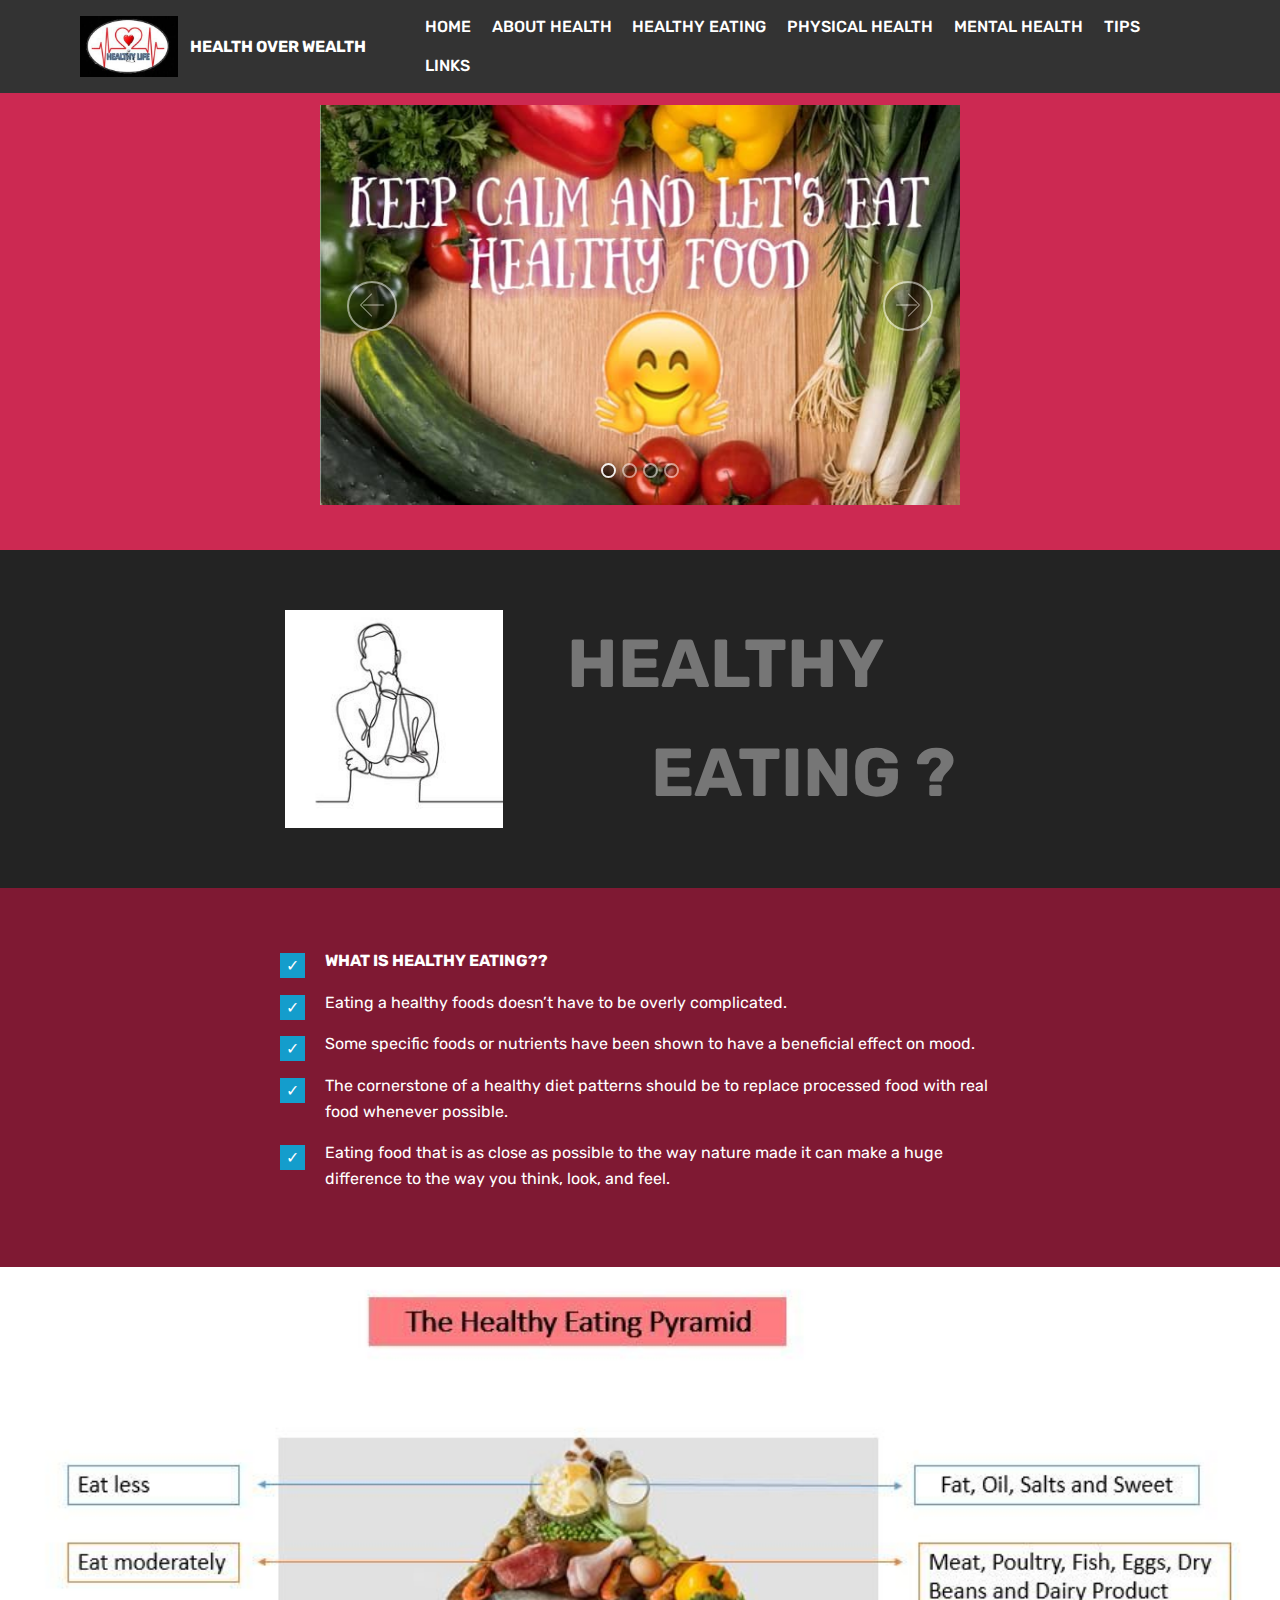
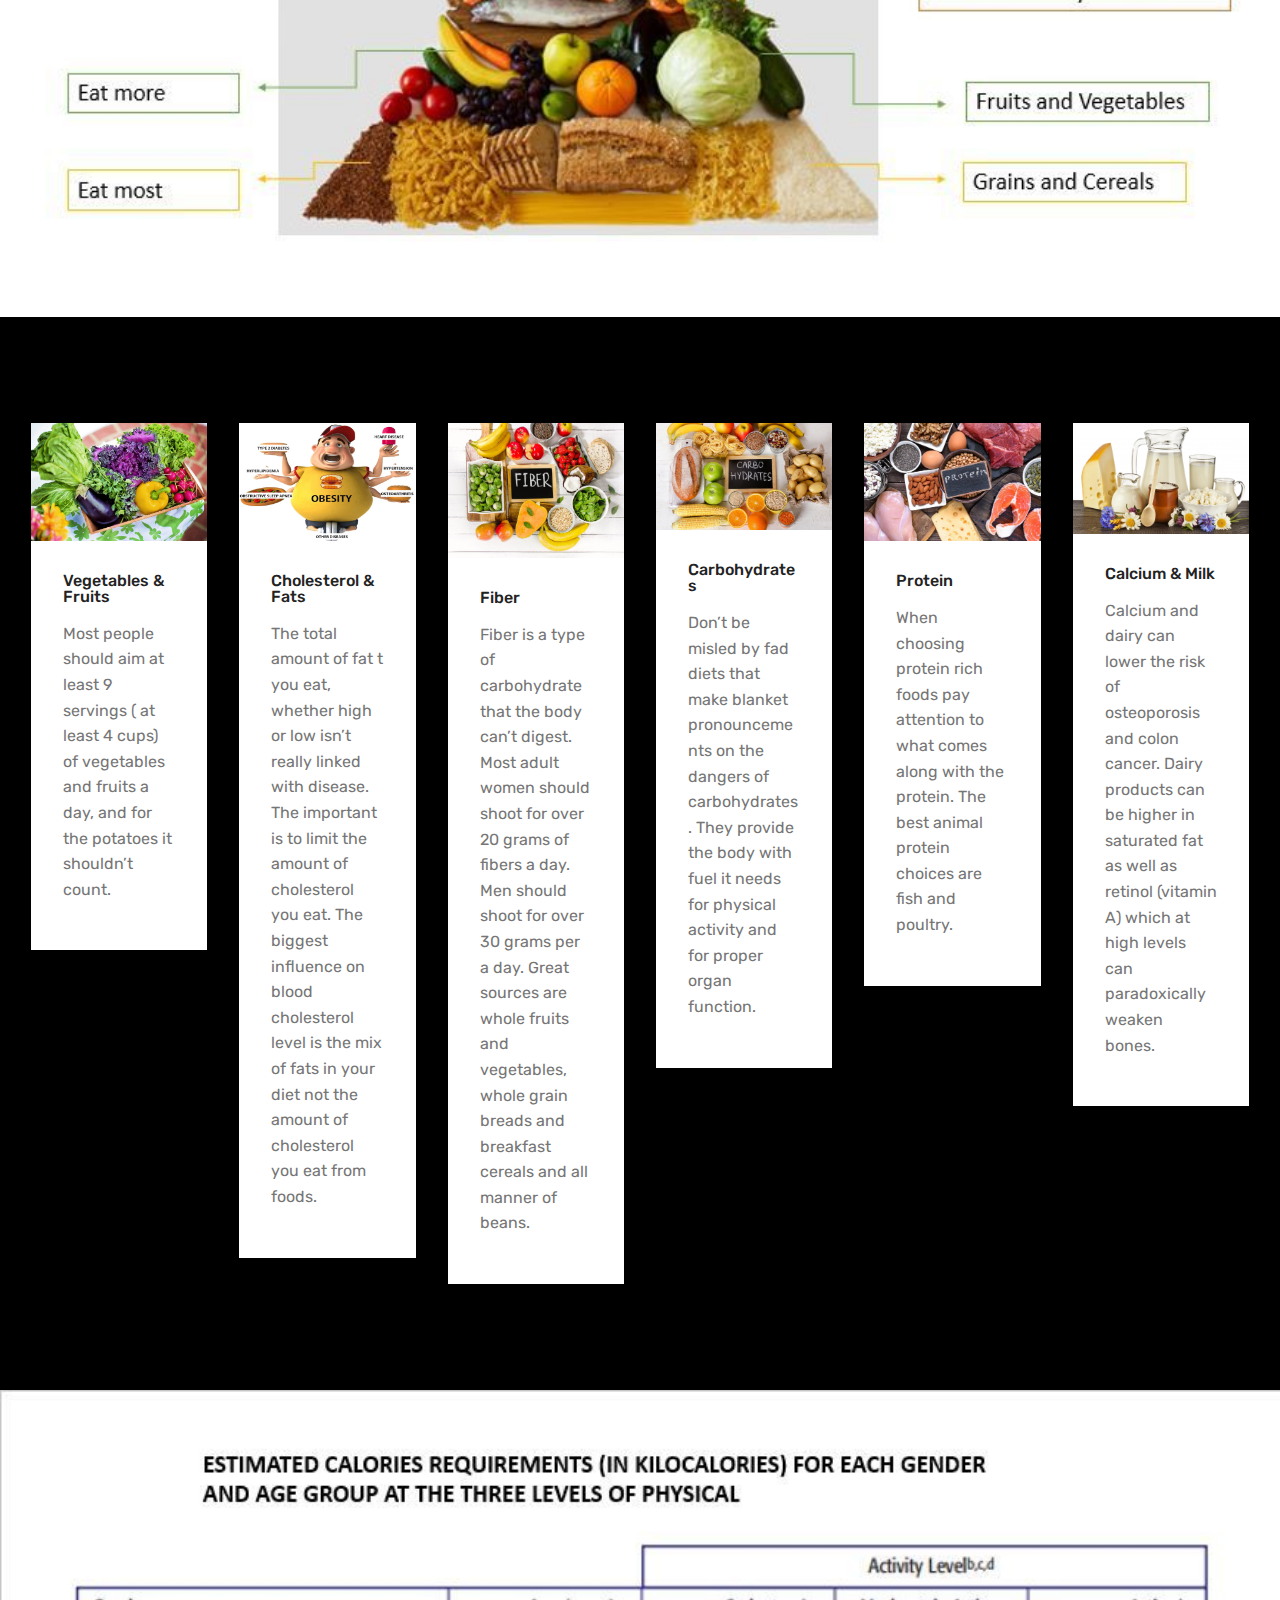
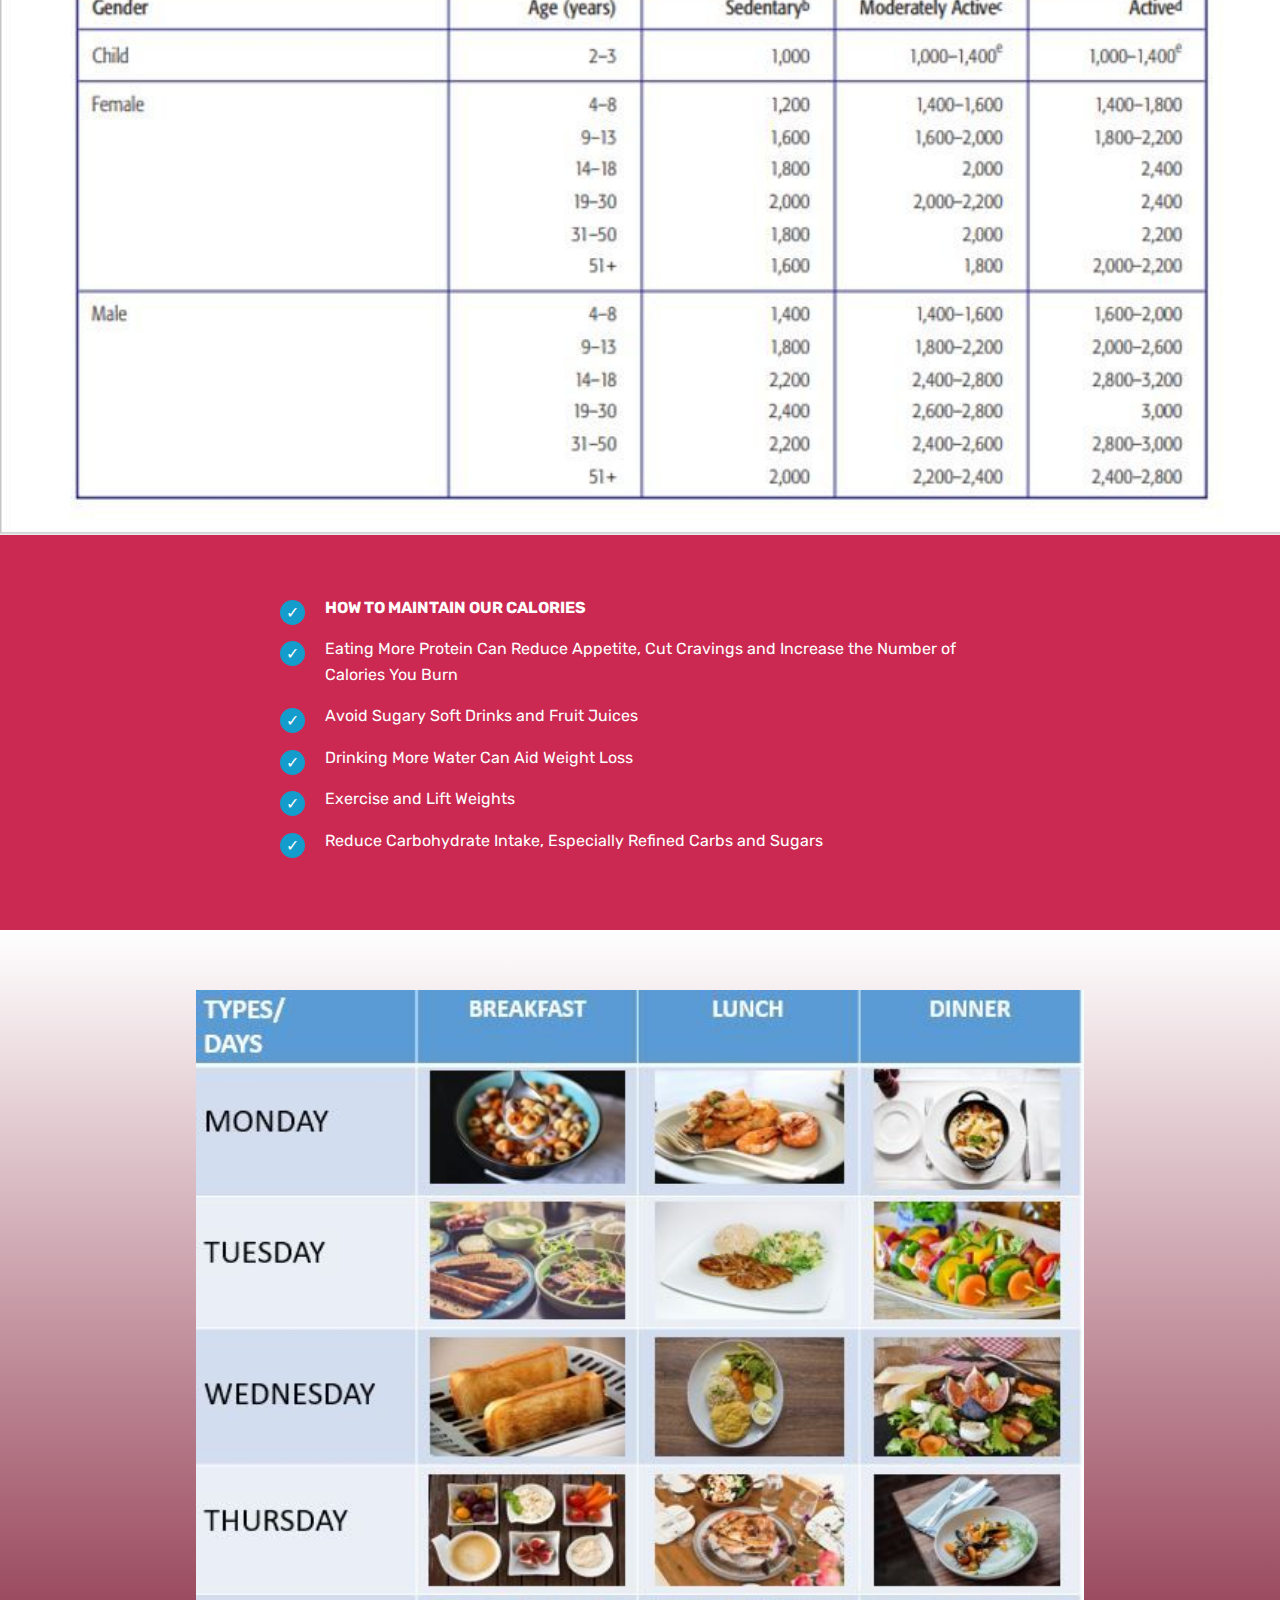
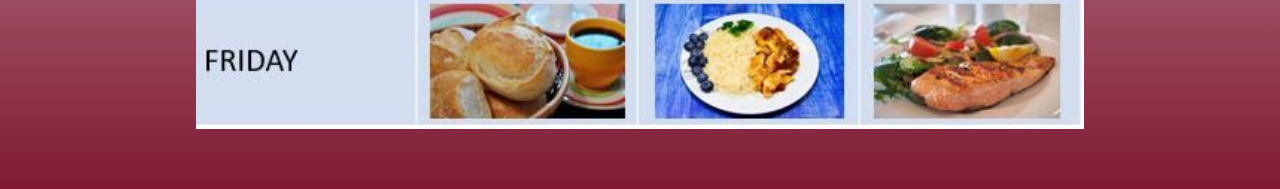
<file: page5.html>
<!DOCTYPE html>
<html >
<head>
  <!-- Site made with Mobirise Website Builder v4.5.1, https://mobirise.com -->
  <meta charset="UTF-8">
  <meta http-equiv="X-UA-Compatible" content="IE=edge">
  <meta name="generator" content="Mobirise v4.5.1, mobirise.com">
  <meta name="viewport" content="width=device-width, initial-scale=1, minimum-scale=1">
  <meta name="description" content="Site Maker Description">
  <title>HEALTHY EATING</title>
  <link rel="stylesheet" href="assets/web/assets/mobirise-icons/mobirise-icons.css">
  <link rel="stylesheet" href="assets/tether/tether.min.css">
  <link rel="stylesheet" href="assets/bootstrap/css/bootstrap.min.css">
  <link rel="stylesheet" href="assets/bootstrap/css/bootstrap-grid.min.css">
  <link rel="stylesheet" href="assets/bootstrap/css/bootstrap-reboot.min.css">
  <link rel="stylesheet" href="assets/dropdown/css/style.css">
  <link rel="stylesheet" href="assets/theme/css/style.css">
  <link rel="stylesheet" href="assets/mobirise/css/mbr-additional.css" type="text/css">
  
  
  
</head>
<body>
<section class="menu cid-rlMEXA9c72" once="menu" id="menu1-7" data-rv-view="673">

    

    <nav class="navbar navbar-expand beta-menu navbar-dropdown align-items-center navbar-fixed-top navbar-toggleable-sm">
        <button class="navbar-toggler navbar-toggler-right" type="button" data-toggle="collapse" data-target="#navbarSupportedContent" aria-controls="navbarSupportedContent" aria-expanded="false" aria-label="Toggle navigation">
            <div class="hamburger">
                <span></span>
                <span></span>
                <span></span>
                <span></span>
            </div>
        </button>
        <div class="menu-logo">
            <div class="navbar-brand">
                <span class="navbar-logo">
                    <a href="https://mobirise.com">
                         <img src="assets/images/logo-284x177.jpg" alt="Mobirise" title="" media-simple="true" style="height: 3.8rem;">
                    </a>
                </span>
                <span class="navbar-caption-wrap"><a class="navbar-caption text-white display-4" href="https://mobirise.com">HEALTH OVER WEALTH</a></span>
            </div>
        </div>
        <div class="collapse navbar-collapse" id="navbarSupportedContent">
            <ul class="navbar-nav nav-dropdown nav-right" data-app-modern-menu="true"><li class="nav-item"><a class="nav-link link text-white display-4" href="https://mobirise.com">HOME</a></li><li class="nav-item"><a class="nav-link link text-white display-4" href="page6.html">ABOUT HEALTH</a></li><li class="nav-item"><a class="nav-link link text-white display-4" href="page5.html">HEALTHY EATING</a></li><li class="nav-item"><a class="nav-link link text-white display-4" href="page4.html">PHYSICAL HEALTH</a></li><li class="nav-item"><a class="nav-link link text-white display-4" href="page3.html">MENTAL HEALTH</a></li><li class="nav-item"><a class="nav-link link text-white display-4" href="page2.html">TIPS</a></li><li class="nav-item"><a class="nav-link link text-white display-4" href="page1.html">LINKS</a></li></ul>
            
        </div>
    </nav>
</section>

<section class="engine"><a href="https://mobirise.co/a">web site builder</a></section><section class="carousel slide cid-rnwJdp4Kzn" data-interval="false" id="slider2-g" data-rv-view="675">

    
    <div class="container content-slider">
        <div class="content-slider-wrap">
            <div><div class="mbr-slider slide carousel" data-pause="true" data-keyboard="false" data-ride="carousel" data-interval="4000"><ol class="carousel-indicators"><li data-app-prevent-settings="" data-target="#slider2-g" class=" active" data-slide-to="0"></li><li data-app-prevent-settings="" data-target="#slider2-g" data-slide-to="1"></li><li data-app-prevent-settings="" data-target="#slider2-g" data-slide-to="2"></li><li data-app-prevent-settings="" data-target="#slider2-g" data-slide-to="3"></li></ol><div class="carousel-inner" role="listbox"><div class="carousel-item slider-fullscreen-image active" data-bg-video-slide="false" style="background-image: url(assets/images/swipe-1-healthy-eating-721x450.png);"><div class="container container-slide"><div class="image_wrapper"><img src="assets/images/swipe-1-healthy-eating-721x450.png"><div class="carousel-caption justify-content-center"><div class="col-10 align-center"></div></div></div></div></div><div class="carousel-item slider-fullscreen-image" data-bg-video-slide="false" style="background-image: url(assets/images/swipe-2-717x630.png);"><div class="container container-slide"><div class="image_wrapper"><img src="assets/images/swipe-2-717x630.png"><div class="carousel-caption justify-content-center"><div class="col-10 align-center"></div></div></div></div></div><div class="carousel-item slider-fullscreen-image" data-bg-video-slide="false" style="background-image: url(assets/images/food-pyramid-1-1100x922.jpg);"><div class="container container-slide"><div class="image_wrapper"><img src="assets/images/food-pyramid-1-1100x922.jpg"><div class="carousel-caption justify-content-center"><div class="col-10 align-center"></div></div></div></div></div><div class="carousel-item slider-fullscreen-image" data-bg-video-slide="false" style="background-image: url(assets/images/swipe-4-1082x685.png);"><div class="container container-slide"><div class="image_wrapper"><img src="assets/images/swipe-4-1082x685.png"><div class="carousel-caption justify-content-center"><div class="col-10 align-center"></div></div></div></div></div></div><a data-app-prevent-settings="" class="carousel-control carousel-control-prev" role="button" data-slide="prev" href="#slider2-g"><span aria-hidden="true" class="mbri-left mbr-iconfont"></span><span class="sr-only">Previous</span></a><a data-app-prevent-settings="" class="carousel-control carousel-control-next" role="button" data-slide="next" href="#slider2-g"><span aria-hidden="true" class="mbri-right mbr-iconfont"></span><span class="sr-only">Next</span></a></div></div> 
        </div>
    </div>
</section>

<section class="mbr-section content6 cid-rnwFxTzosV" id="content6-b" data-rv-view="690">
    
     
    
    <div class="container">
        <div class="media-container-row">
            <div class="col-12 col-md-8">
                <div class="media-container-row">
                    <div class="mbr-figure" style="width: 60%;">
                      <img src="assets/images/fikir-228x228.jpg" alt="Mobirise" title="" media-simple="true">  
                    </div>
                    <div class="media-content">
                        <div class="mbr-section-text">
                            <p class="mbr-text mb-0 mbr-fonts-style display-1"><strong>HEALTHY</strong><br><strong>&nbsp; &nbsp; &nbsp; EATING ?</strong></p>
                        </div>
                    </div>
                </div>
            </div>
        </div>
    </div>
</section>

<section class="mbr-section article content12 cid-rnwGxmhfEf" id="content12-c" data-rv-view="692">
     

    <div class="container">
        <div class="media-container-row">
            <div class="mbr-text counter-container col-12 col-md-8 mbr-fonts-style display-7">
                <ul>
                    <li><strong>WHAT IS HEALTHY EATING??</strong></li>
                    <li>Eating a healthy foods doesn’t have to be overly complicated.
</li><li>Some specific foods or nutrients have been shown to have a beneficial effect on mood.
</li><li>The cornerstone of a healthy diet patterns should be to replace processed food with real food whenever possible.
</li><li>Eating food that is as close as possible to the way nature made it can make a huge difference to the way you think, look, and feel.
</li>
                </ul>
            </div>
        </div>
    </div>
</section>

<section class="cid-rnwLR9w2it" id="image2-h" data-rv-view="693">

    

    <figure class="mbr-figure">
        <div class="image-block" style="width: 100%;">
            <img src="assets/images/pyramid-892x453.jpg" alt="Mobirise" title="" media-simple="true">
            
        </div>
    </figure>
</section>

<section class="features17 cid-rnwUBUaCTU" id="features17-i" data-rv-view="695">
    
    

    
    <div class="container-fluid">
        <div class="media-container-row">
            <div class="card p-3 col-12 col-md-6 col-lg-2">
                <div class="card-wrapper">
                    <div class="card-img">
                        <img src="assets/images/vegetable-1280x853.jpg" alt="Mobirise" title="" media-simple="true">
                    </div>
                    <div class="card-box">
                        <h4 class="card-title pb-3 mbr-fonts-style display-7">Vegetables &amp; Fruits</h4>
                        <p class="mbr-text mbr-fonts-style display-7">Most people should aim at least 9 servings ( at least 4 cups) of vegetables and fruits a day, and for the potatoes it shouldn’t count.&nbsp;<br></p>
                    </div>
                </div>
            </div>

            <div class="card p-3 col-12 col-md-6 col-lg-2">
                <div class="card-wrapper">
                    <div class="card-img">
                        <img src="assets/images/eating-3-1200x800.jpg" alt="Mobirise" title="" media-simple="true">
                    </div>
                    <div class="card-box">
                        <h4 class="card-title pb-3 mbr-fonts-style display-7">Cholesterol &amp; Fats</h4>
                        <p class="mbr-text mbr-fonts-style display-7">The total amount of fat t you eat, whether high or low isn’t really linked with disease. The important is to limit the amount of cholesterol you eat. The biggest influence on blood cholesterol level is the mix of fats in your diet not the amount of cholesterol you eat from foods.&nbsp;<br></p>
                    </div>
                </div>
            </div>

            <div class="card p-3 col-12 col-md-6 col-lg-2">
                <div class="card-wrapper">
                    <div class="card-img">
                        <img src="assets/images/fiber-1-1024x781.jpg" alt="Mobirise" title="" media-simple="true">
                    </div>
                    <div class="card-box">
                        <h4 class="card-title pb-3 mbr-fonts-style display-7">Fiber</h4>
                        <p class="mbr-text mbr-fonts-style display-7">Fiber is a type of carbohydrate that the body can’t digest. Most adult women should shoot for over 20 grams of fibers a day. Men should shoot for over 30 grams per a day. Great sources are whole fruits and vegetables, whole grain breads and breakfast cereals and all manner of beans.&nbsp;<br></p>
                    </div>
                </div>
            </div>

            <div class="card p-3 col-12 col-md-6 col-lg-2">
                <div class="card-wrapper">
                    <div class="card-img">
                        <img src="assets/images/karbohidrat-1000x605.jpg" alt="Mobirise" title="" media-simple="true">
                    </div>
                    <div class="card-box">
                        <h4 class="card-title pb-3 mbr-fonts-style display-7">Carbohydrates</h4>
                        <p class="mbr-text mbr-fonts-style display-7">Don’t be misled by fad diets that make blanket pronouncements on the dangers of carbohydrates. They provide the body with fuel it needs for physical activity and for proper organ function.&nbsp;<br></p>
                    </div>
                </div>
            </div>
            <div class="card p-3 col-12 col-md-6 col-lg-2">
                <div class="card-wrapper">
                    <div class="card-img">
                        <img src="assets/images/eating-4-1000x667.jpg" alt="Mobirise" title="" media-simple="true">
                    </div>
                    <div class="card-box">
                        <h4 class="card-title pb-3 mbr-fonts-style display-7">Protein</h4>
                        <p class="mbr-text mbr-fonts-style display-7">When choosing protein rich foods pay attention to what comes along with the protein. The best animal protein choices are fish and poultry.&nbsp;<br></p>
                    </div>
                </div>
            </div>
            <div class="card p-3 col-12 col-md-6 col-lg-2">
                <div class="card-wrapper">
                    <div class="card-img">
                        <img src="assets/images/eating-6-1920x1200.jpg" alt="Mobirise" title="" media-simple="true">
                    </div>
                    <div class="card-box">
                        <h4 class="card-title pb-3 mbr-fonts-style display-7">Calcium &amp; Milk</h4>
                        <p class="mbr-text mbr-fonts-style display-7">Calcium and dairy can lower the risk of osteoporosis and colon cancer. Dairy products can be higher in saturated fat as well as retinol (vitamin A) which at high levels can paradoxically weaken bones.&nbsp;<br></p>
                    </div>
                </div>
            </div>
        </div>
    </div>
</section>

<section class="cid-rnx1fNLXkT" id="image2-j" data-rv-view="698">

    

    <figure class="mbr-figure">
        <div class="image-block" style="width: 100%;">
            <img src="assets/images/kalori-jadual-870x506.jpg" alt="Mobirise" title="" media-simple="true">
            
        </div>
    </figure>
</section>

<section class="mbr-section article content12 cid-rnx6kvTckf" id="content12-k" data-rv-view="700">
     

    <div class="container">
        <div class="media-container-row">
            <div class="mbr-text counter-container col-12 col-md-8 mbr-fonts-style display-7">
                <ul>
                    <li><strong>HOW TO MAINTAIN OUR CALORIES
</strong></li><li>Eating More Protein Can Reduce Appetite, Cut Cravings and Increase the Number of Calories You Burn
</li>
                    <li>Avoid Sugary Soft Drinks and Fruit Juices
</li>
                    <li>Drinking More Water Can Aid Weight Loss
</li><li>Exercise and Lift Weights
</li><li>Reduce Carbohydrate Intake, Especially Refined Carbs and Sugars<strong>
</strong></li>
                </ul>
            </div>
        </div>
    </div>
</section>

<section class="cid-rnx8bvCzrY" id="image3-l" data-rv-view="701">

    

    <figure class="mbr-figure container">
            <div class="image-block" style="width: 80%;">
                <img src="assets/images/time-table-596x496.jpg" width="1400" alt="Mobirise" title="" media-simple="true">
                
            </div>
    </figure>
</section>


  <script src="assets/web/assets/jquery/jquery.min.js"></script>
  <script src="assets/popper/popper.min.js"></script>
  <script src="assets/tether/tether.min.js"></script>
  <script src="assets/bootstrap/js/bootstrap.min.js"></script>
  <script src="assets/smoothscroll/smooth-scroll.js"></script>
  <script src="assets/dropdown/js/script.min.js"></script>
  <script src="assets/bootstrapcarouselswipe/bootstrap-carousel-swipe.js"></script>
  <script src="assets/ytplayer/jquery.mb.ytplayer.min.js"></script>
  <script src="assets/vimeoplayer/jquery.mb.vimeo_player.js"></script>
  <script src="assets/touchswipe/jquery.touch-swipe.min.js"></script>
  <script src="assets/theme/js/script.js"></script>
  <script src="assets/slidervideo/script.js"></script>
  
  
</body>
</html>
</file>
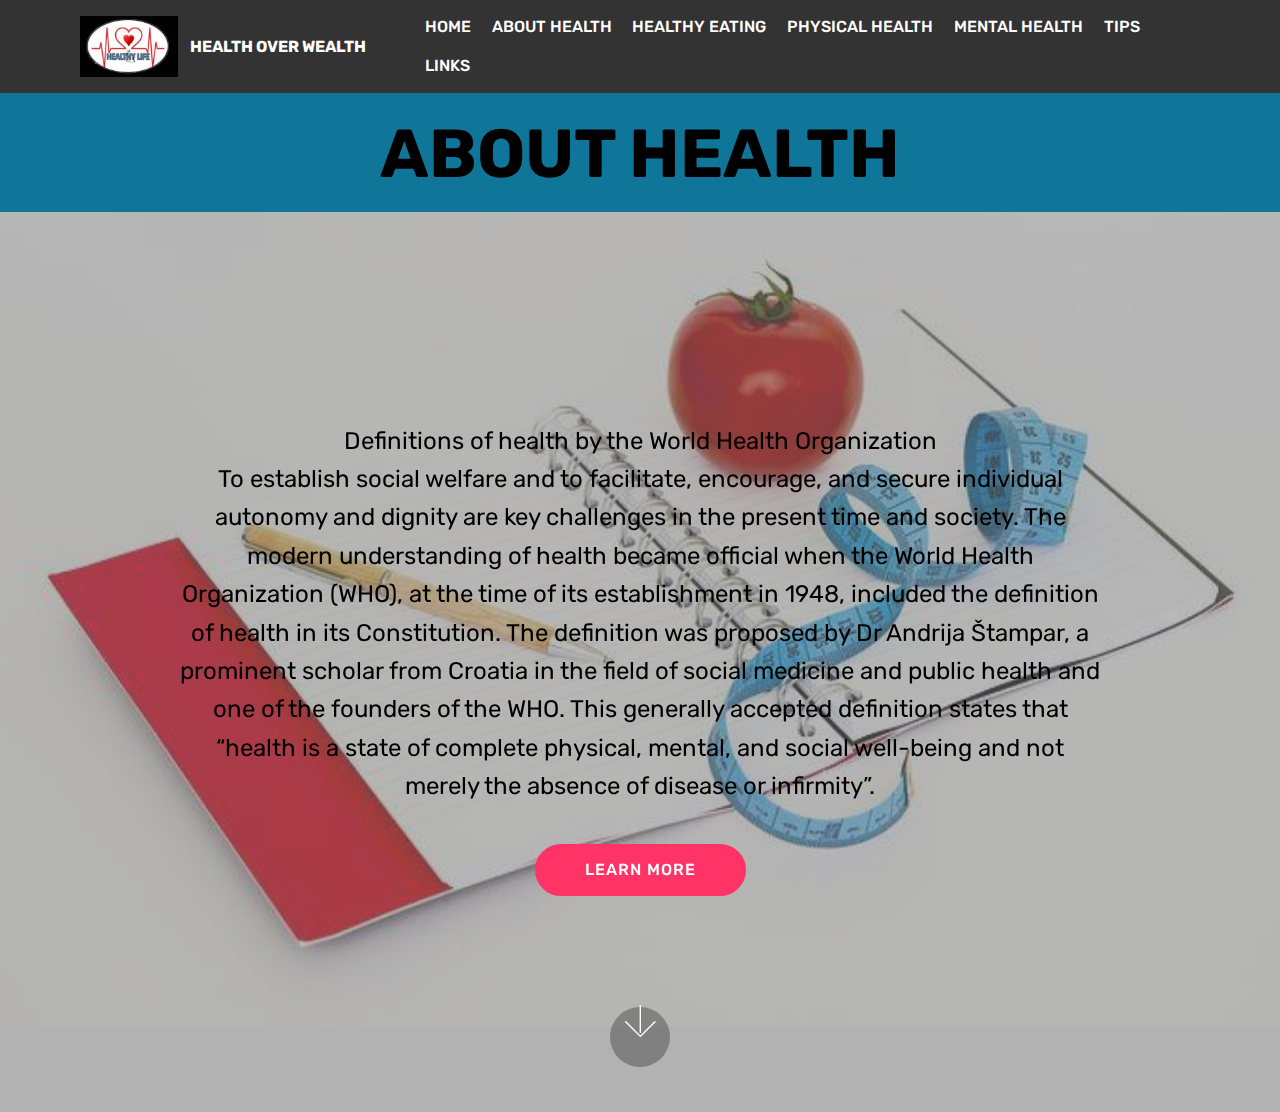
<file: page6.html>
<!DOCTYPE html>
<html >
<head>
  <!-- Site made with Mobirise Website Builder v4.5.1, https://mobirise.com -->
  <meta charset="UTF-8">
  <meta http-equiv="X-UA-Compatible" content="IE=edge">
  <meta name="generator" content="Mobirise v4.5.1, mobirise.com">
  <meta name="viewport" content="width=device-width, initial-scale=1, minimum-scale=1">
  <meta name="description" content="Web Generator Description">
  <title>ABOUT HEALTY</title>
  <link rel="stylesheet" href="assets/web/assets/mobirise-icons/mobirise-icons.css">
  <link rel="stylesheet" href="assets/tether/tether.min.css">
  <link rel="stylesheet" href="assets/bootstrap/css/bootstrap.min.css">
  <link rel="stylesheet" href="assets/bootstrap/css/bootstrap-grid.min.css">
  <link rel="stylesheet" href="assets/bootstrap/css/bootstrap-reboot.min.css">
  <link rel="stylesheet" href="assets/dropdown/css/style.css">
  <link rel="stylesheet" href="assets/theme/css/style.css">
  <link rel="stylesheet" href="assets/mobirise/css/mbr-additional.css" type="text/css">
  
  
  
</head>
<body>
<section class="menu cid-rlMEXA9c72" once="menu" id="menu1-8" data-rv-view="703">

    

    <nav class="navbar navbar-expand beta-menu navbar-dropdown align-items-center navbar-fixed-top navbar-toggleable-sm">
        <button class="navbar-toggler navbar-toggler-right" type="button" data-toggle="collapse" data-target="#navbarSupportedContent" aria-controls="navbarSupportedContent" aria-expanded="false" aria-label="Toggle navigation">
            <div class="hamburger">
                <span></span>
                <span></span>
                <span></span>
                <span></span>
            </div>
        </button>
        <div class="menu-logo">
            <div class="navbar-brand">
                <span class="navbar-logo">
                    <a href="https://mobirise.com">
                         <img src="assets/images/logo-284x177.jpg" alt="Mobirise" title="" media-simple="true" style="height: 3.8rem;">
                    </a>
                </span>
                <span class="navbar-caption-wrap"><a class="navbar-caption text-white display-4" href="https://mobirise.com">HEALTH OVER WEALTH</a></span>
            </div>
        </div>
        <div class="collapse navbar-collapse" id="navbarSupportedContent">
            <ul class="navbar-nav nav-dropdown nav-right" data-app-modern-menu="true"><li class="nav-item"><a class="nav-link link text-white display-4" href="https://mobirise.com">HOME</a></li><li class="nav-item"><a class="nav-link link text-white display-4" href="page6.html">ABOUT HEALTH</a></li><li class="nav-item"><a class="nav-link link text-white display-4" href="page5.html">HEALTHY EATING</a></li><li class="nav-item"><a class="nav-link link text-white display-4" href="page4.html">PHYSICAL HEALTH</a></li><li class="nav-item"><a class="nav-link link text-white display-4" href="page3.html">MENTAL HEALTH</a></li><li class="nav-item"><a class="nav-link link text-white display-4" href="page2.html">TIPS</a></li><li class="nav-item"><a class="nav-link link text-white display-4" href="page1.html">LINKS</a></li></ul>
            
        </div>
    </nav>
</section>

<section class="engine"><a href="https://mobirise.co/f">bootstrap builder</a></section><section class="mbr-section content5 cid-rnJUpWqKoj" id="content5-25" data-rv-view="705">

    

    

    <div class="container">
        <div class="media-container-row">
            <div class="title col-12 col-md-8">
                <h2 class="align-center mbr-bold mbr-white pb-3 mbr-fonts-style display-1">ABOUT HEALTH</h2>
                
                
                
            </div>
        </div>
    </div>
</section>

<section class="cid-rnAuxnnqDx mbr-fullscreen mbr-parallax-background" id="header2-1n" data-rv-view="708">

    

    <div class="mbr-overlay" style="opacity: 0.5; background-color: rgb(118, 118, 118);"></div>

    <div class="container align-center">
        <div class="row justify-content-md-center">
            <div class="mbr-white col-md-10">
                
                
                <p class="mbr-text pb-3 mbr-fonts-style display-5">Definitions of health by the World Health Organization<br>To establish social welfare and to facilitate, encourage, and secure individual autonomy and dignity are key challenges in the present time and society. The modern understanding of health became official when the World Health Organization (WHO), at the time of its establishment in 1948, included the definition of health in its Constitution. The definition was proposed by Dr Andrija Štampar, a prominent scholar from Croatia in the field of social medicine and public health and one of the founders of the WHO. This generally accepted definition states that “health is a state of complete physical, mental, and social well-being and not merely the absence of disease or infirmity”.</p>
                <div class="mbr-section-btn"><a class="btn btn-md btn-secondary display-4" href="https://www.who.int/" target="_blank">LEARN MORE</a></div>
            </div>
        </div>
    </div>
    <div class="mbr-arrow hidden-sm-down" aria-hidden="true">
        <a href="#next">
            <i class="mbri-down mbr-iconfont"></i>
        </a>
    </div>
</section>


  <script src="assets/web/assets/jquery/jquery.min.js"></script>
  <script src="assets/popper/popper.min.js"></script>
  <script src="assets/tether/tether.min.js"></script>
  <script src="assets/bootstrap/js/bootstrap.min.js"></script>
  <script src="assets/smoothscroll/smooth-scroll.js"></script>
  <script src="assets/dropdown/js/script.min.js"></script>
  <script src="assets/touchswipe/jquery.touch-swipe.min.js"></script>
  <script src="assets/parallax/jarallax.min.js"></script>
  <script src="assets/theme/js/script.js"></script>
  
  
</body>
</html>
</file>
<file: assets/web/assets/mobirise-icons/mobirise-icons.css>
@font-face {
  font-family: 'MobiriseIcons';
  src:  url('mobirise-icons.eot?spat4u');
  src:  url('mobirise-icons.eot?spat4u#iefix') format('embedded-opentype'),
    url('mobirise-icons.ttf?spat4u') format('truetype'),
    url('mobirise-icons.woff?spat4u') format('woff'),
    url('mobirise-icons.svg?spat4u#MobiriseIcons') format('svg');
  font-weight: normal;
  font-style: normal;
}

[class^="mbri-"], [class*=" mbri-"] {
  /* use !important to prevent issues with browser extensions that change fonts */
  font-family: MobiriseIcons !important;
  speak: none;
  font-style: normal;
  font-weight: normal;
  font-variant: normal;
  text-transform: none;
  line-height: 1;

  /* Better Font Rendering =========== */
  -webkit-font-smoothing: antialiased;
  -moz-osx-font-smoothing: grayscale;
}

.mbri-add-submenu:before {
  content: "\e900";
}
.mbri-alert:before {
  content: "\e901";
}
.mbri-align-center:before {
  content: "\e902";
}
.mbri-align-justify:before {
  content: "\e903";
}
.mbri-align-left:before {
  content: "\e904";
}
.mbri-align-right:before {
  content: "\e905";
}
.mbri-android:before {
  content: "\e906";
}
.mbri-apple:before {
  content: "\e907";
}
.mbri-arrow-down:before {
  content: "\e908";
}
.mbri-arrow-next:before {
  content: "\e909";
}
.mbri-arrow-prev:before {
  content: "\e90a";
}
.mbri-arrow-up:before {
  content: "\e90b";
}
.mbri-bold:before {
  content: "\e90c";
}
.mbri-bookmark:before {
  content: "\e90d";
}
.mbri-bootstrap:before {
  content: "\e90e";
}
.mbri-briefcase:before {
  content: "\e90f";
}
.mbri-browse:before {
  content: "\e910";
}
.mbri-bulleted-list:before {
  content: "\e911";
}
.mbri-calendar:before {
  content: "\e912";
}
.mbri-camera:before {
  content: "\e913";
}
.mbri-cart-add:before {
  content: "\e914";
}
.mbri-cart-full:before {
  content: "\e915";
}
.mbri-cash:before {
  content: "\e916";
}
.mbri-change-style:before {
  content: "\e917";
}
.mbri-chat:before {
  content: "\e918";
}
.mbri-clock:before {
  content: "\e919";
}
.mbri-close:before {
  content: "\e91a";
}
.mbri-cloud:before {
  content: "\e91b";
}
.mbri-code:before {
  content: "\e91c";
}
.mbri-contact-form:before {
  content: "\e91d";
}
.mbri-credit-card:before {
  content: "\e91e";
}
.mbri-cursor-click:before {
  content: "\e91f";
}
.mbri-cust-feedback:before {
  content: "\e920";
}
.mbri-database:before {
  content: "\e921";
}
.mbri-delivery:before {
  content: "\e922";
}
.mbri-desktop:before {
  content: "\e923";
}
.mbri-devices:before {
  content: "\e924";
}
.mbri-down:before {
  content: "\e925";
}
.mbri-download:before {
  content: "\e989";
}
.mbri-drag-n-drop:before {
  content: "\e927";
}
.mbri-drag-n-drop2:before {
  content: "\e928";
}
.mbri-edit:before {
  content: "\e929";
}
.mbri-edit2:before {
  content: "\e92a";
}
.mbri-error:before {
  content: "\e92b";
}
.mbri-extension:before {
  content: "\e92c";
}
.mbri-features:before {
  content: "\e92d";
}
.mbri-file:before {
  content: "\e92e";
}
.mbri-flag:before {
  content: "\e92f";
}
.mbri-folder:before {
  content: "\e930";
}
.mbri-gift:before {
  content: "\e931";
}
.mbri-github:before {
  content: "\e932";
}
.mbri-globe:before {
  content: "\e933";
}
.mbri-globe-2:before {
  content: "\e934";
}
.mbri-growing-chart:before {
  content: "\e935";
}
.mbri-hearth:before {
  content: "\e936";
}
.mbri-help:before {
  content: "\e937";
}
.mbri-home:before {
  content: "\e938";
}
.mbri-hot-cup:before {
  content: "\e939";
}
.mbri-idea:before {
  content: "\e93a";
}
.mbri-image-gallery:before {
  content: "\e93b";
}
.mbri-image-slider:before {
  content: "\e93c";
}
.mbri-info:before {
  content: "\e93d";
}
.mbri-italic:before {
  content: "\e93e";
}
.mbri-key:before {
  content: "\e93f";
}
.mbri-laptop:before {
  content: "\e940";
}
.mbri-layers:before {
  content: "\e941";
}
.mbri-left-right:before {
  content: "\e942";
}
.mbri-left:before {
  content: "\e943";
}
.mbri-letter:before {
  content: "\e944";
}
.mbri-like:before {
  content: "\e945";
}
.mbri-link:before {
  content: "\e946";
}
.mbri-lock:before {
  content: "\e947";
}
.mbri-login:before {
  content: "\e948";
}
.mbri-logout:before {
  content: "\e949";
}
.mbri-magic-stick:before {
  content: "\e94a";
}
.mbri-map-pin:before {
  content: "\e94b";
}
.mbri-menu:before {
  content: "\e94c";
}
.mbri-mobile:before {
  content: "\e94d";
}
.mbri-mobile2:before {
  content: "\e94e";
}
.mbri-mobirise:before {
  content: "\e94f";
}
.mbri-more-horizontal:before {
  content: "\e950";
}
.mbri-more-vertical:before {
  content: "\e951";
}
.mbri-music:before {
  content: "\e952";
}
.mbri-new-file:before {
  content: "\e953";
}
.mbri-numbered-list:before {
  content: "\e954";
}
.mbri-opened-folder:before {
  content: "\e955";
}
.mbri-pages:before {
  content: "\e956";
}
.mbri-paper-plane:before {
  content: "\e957";
}
.mbri-paperclip:before {
  content: "\e958";
}
.mbri-photo:before {
  content: "\e959";
}
.mbri-photos:before {
  content: "\e95a";
}
.mbri-pin:before {
  content: "\e95b";
}
.mbri-play:before {
  content: "\e95c";
}
.mbri-plus:before {
  content: "\e95d";
}
.mbri-preview:before {
  content: "\e95e";
}
.mbri-print:before {
  content: "\e95f";
}
.mbri-protect:before {
  content: "\e960";
}
.mbri-question:before {
  content: "\e961";
}
.mbri-quote-left:before {
  content: "\e962";
}
.mbri-quote-right:before {
  content: "\e963";
}
.mbri-refresh:before {
  content: "\e964";
}
.mbri-responsive:before {
  content: "\e965";
}
.mbri-right:before {
  content: "\e966";
}
.mbri-rocket:before {
  content: "\e967";
}
.mbri-sad-face:before {
  content: "\e968";
}
.mbri-sale:before {
  content: "\e969";
}
.mbri-save:before {
  content: "\e96a";
}
.mbri-search:before {
  content: "\e96b";
}
.mbri-setting:before {
  content: "\e96c";
}
.mbri-setting2:before {
  content: "\e96d";
}
.mbri-setting3:before {
  content: "\e96e";
}
.mbri-share:before {
  content: "\e96f";
}
.mbri-shopping-bag:before {
  content: "\e970";
}
.mbri-shopping-basket:before {
  content: "\e971";
}
.mbri-shopping-cart:before {
  content: "\e972";
}
.mbri-sites:before {
  content: "\e973";
}
.mbri-smile-face:before {
  content: "\e974";
}
.mbri-speed:before {
  content: "\e975";
}
.mbri-star:before {
  content: "\e976";
}
.mbri-success:before {
  content: "\e977";
}
.mbri-sun:before {
  content: "\e978";
}
.mbri-sun2:before {
  content: "\e979";
}
.mbri-tablet:before {
  content: "\e97a";
}
.mbri-tablet-vertical:before {
  content: "\e97b";
}
.mbri-target:before {
  content: "\e97c";
}
.mbri-timer:before {
  content: "\e97d";
}
.mbri-to-ftp:before {
  content: "\e97e";
}
.mbri-to-local-drive:before {
  content: "\e97f";
}
.mbri-touch-swipe:before {
  content: "\e980";
}
.mbri-touch:before {
  content: "\e981";
}
.mbri-trash:before {
  content: "\e982";
}
.mbri-underline:before {
  content: "\e983";
}
.mbri-unlink:before {
  content: "\e984";
}
.mbri-unlock:before {
  content: "\e985";
}
.mbri-up-down:before {
  content: "\e986";
}
.mbri-up:before {
  content: "\e987";
}
.mbri-update:before {
  content: "\e988";
}
.mbri-upload:before {
 content: "\e926"; 
}
.mbri-user:before {
  content: "\e98a";
}
.mbri-user2:before {
  content: "\e98b";
}
.mbri-users:before {
  content: "\e98c";
}
.mbri-video:before {
  content: "\e98d";
}
.mbri-video-play:before {
  content: "\e98e";
}
.mbri-watch:before {
  content: "\e98f";
}
.mbri-website-theme:before {
  content: "\e990";
}
.mbri-wifi:before {
  content: "\e991";
}
.mbri-windows:before {
  content: "\e992";
}
.mbri-zoom-out:before {
  content: "\e993";
}
.mbri-redo:before {
  content: "\e994";
}
.mbri-undo:before {
  content: "\e995";
}
</file>
<file: assets/dropdown/css/style.css>
.navbar-dropdown {
  left: 0;
  padding: 0;
  position: absolute;
  right: 0;
  top: 0;
  transition: all 0.45s ease;
  z-index: 1030;
  background: #282828; }
  .navbar-dropdown .navbar-logo {
    margin-right: 0.8rem;
    transition: margin 0.3s ease-in-out;
    vertical-align: middle; }
    .navbar-dropdown .navbar-logo img {
      height: 3.125rem;
      transition: all 0.3s ease-in-out; }
    .navbar-dropdown .navbar-logo.mbr-iconfont {
      font-size: 3.125rem;
      line-height: 3.125rem; }
  .navbar-dropdown .navbar-caption {
    font-weight: 700;
    white-space: normal;
    vertical-align: -4px;
    line-height: 3.125rem !important; }
    .navbar-dropdown .navbar-caption, .navbar-dropdown .navbar-caption:hover {
      color: inherit;
      text-decoration: none; }
  .navbar-dropdown .mbr-iconfont + .navbar-caption {
    vertical-align: -1px; }
  .navbar-dropdown.navbar-fixed-top {
    position: fixed; }
  .navbar-dropdown .navbar-brand span {
    vertical-align: -4px; }
  .navbar-dropdown.bg-color.transparent {
    background: none; }
  .navbar-dropdown.navbar-short .navbar-brand {
    padding: 0.625rem 0; }
    .navbar-dropdown.navbar-short .navbar-brand span {
      vertical-align: -1px; }
  .navbar-dropdown.navbar-short .navbar-caption {
    line-height: 2.375rem !important;
    vertical-align: -2px; }
  .navbar-dropdown.navbar-short .navbar-logo {
    margin-right: 0.5rem; }
    .navbar-dropdown.navbar-short .navbar-logo img {
      height: 2.375rem; }
    .navbar-dropdown.navbar-short .navbar-logo.mbr-iconfont {
      font-size: 2.375rem;
      line-height: 2.375rem; }
  .navbar-dropdown.navbar-short .mbr-table-cell {
    height: 3.625rem; }
  .navbar-dropdown .navbar-close {
    left: 0.6875rem;
    position: fixed;
    top: 0.75rem;
    z-index: 1000; }
  .navbar-dropdown .hamburger-icon {
    content: "";
    display: inline-block;
    vertical-align: middle;
    width: 16px;
    -webkit-box-shadow: 0 -6px 0 1px #282828,0 0 0 1px #282828,0 6px 0 1px #282828;
    -moz-box-shadow: 0 -6px 0 1px #282828,0 0 0 1px #282828,0 6px 0 1px #282828;
    box-shadow: 0 -6px 0 1px #282828,0 0 0 1px #282828,0 6px 0 1px #282828; }

.dropdown-menu .dropdown-toggle[data-toggle="dropdown-submenu"]::after {
  border-bottom: 0.35em solid transparent;
  border-left: 0.35em solid;
  border-right: 0;
  border-top: 0.35em solid transparent;
  margin-left: 0.3rem; }

.dropdown-menu .dropdown-item:focus {
  outline: 0; }

.nav-dropdown {
  font-size: 0.75rem;
  font-weight: 500;
  height: auto !important; }
  .nav-dropdown .nav-btn {
    padding-left: 1rem; }
  .nav-dropdown .link {
    margin: .667em 1.667em;
    font-weight: 500;
    padding: 0;
    transition: color .2s ease-in-out; }
    .nav-dropdown .link.dropdown-toggle {
      margin-right: 2.583em; }
      .nav-dropdown .link.dropdown-toggle::after {
        margin-left: .25rem;
        border-top: 0.35em solid;
        border-right: 0.35em solid transparent;
        border-left: 0.35em solid transparent;
        border-bottom: 0; }
      .nav-dropdown .link.dropdown-toggle[aria-expanded="true"] {
        margin: 0;
        padding: 0.667em 3.263em  0.667em 1.667em; }
  .nav-dropdown .link::after,
  .nav-dropdown .dropdown-item::after {
    color: inherit; }
  .nav-dropdown .btn {
    font-size: 0.75rem;
    font-weight: 700;
    letter-spacing: 0;
    margin-bottom: 0;
    padding-left: 1.25rem;
    padding-right: 1.25rem; }
  .nav-dropdown .dropdown-menu {
    border-radius: 0;
    border: 0;
    left: 0;
    margin: 0;
    padding-bottom: 1.25rem;
    padding-top: 1.25rem;
    position: relative; }
  .nav-dropdown .dropdown-submenu {
    margin-left: 0.125rem;
    top: 0; }
  .nav-dropdown .dropdown-item {
    font-weight: 500;
    line-height: 2;
    padding: 0.3846em 4.615em 0.3846em 1.5385em;
    position: relative;
    transition: color .2s ease-in-out, background-color .2s ease-in-out; }
    .nav-dropdown .dropdown-item::after {
      margin-top: -0.3077em;
      position: absolute;
      right: 1.1538em;
      top: 50%; }
    .nav-dropdown .dropdown-item:focus, .nav-dropdown .dropdown-item:hover {
      background: none; }

@media (max-width: 767px) {
  .nav-dropdown.navbar-toggleable-sm {
    bottom: 0;
    display: none;
    left: 0;
    overflow-x: hidden;
    position: fixed;
    top: 0;
    transform: translateX(-100%);
    -ms-transform: translateX(-100%);
    -webkit-transform: translateX(-100%);
    width: 18.75rem;
    z-index: 999; } }
.nav-dropdown.navbar-toggleable-xl {
  bottom: 0;
  display: none;
  left: 0;
  overflow-x: hidden;
  position: fixed;
  top: 0;
  transform: translateX(-100%);
  -ms-transform: translateX(-100%);
  -webkit-transform: translateX(-100%);
  width: 18.75rem;
  z-index: 999; }

.nav-dropdown-sm {
  display: block !important;
  overflow-x: hidden;
  overflow: auto;
  padding-top: 3.875rem; }
  .nav-dropdown-sm::after {
    content: "";
    display: block;
    height: 3rem;
    width: 100%; }
  .nav-dropdown-sm.collapse.in ~ .navbar-close {
    display: block !important; }
  .nav-dropdown-sm.collapsing, .nav-dropdown-sm.collapse.in {
    transform: translateX(0);
    -ms-transform: translateX(0);
    -webkit-transform: translateX(0);
    transition: all 0.25s ease-out;
    -webkit-transition: all 0.25s ease-out;
    background: #282828; }
  .nav-dropdown-sm.collapsing[aria-expanded="false"] {
    transform: translateX(-100%);
    -ms-transform: translateX(-100%);
    -webkit-transform: translateX(-100%); }
  .nav-dropdown-sm .nav-item {
    display: block;
    margin-left: 0 !important;
    padding-left: 0; }
  .nav-dropdown-sm .link,
  .nav-dropdown-sm .dropdown-item {
    border-top: 1px dotted rgba(255, 255, 255, 0.1);
    font-size: 0.8125rem;
    line-height: 1.6;
    margin: 0 !important;
    padding: 0.875rem 2.4rem 0.875rem 1.5625rem !important;
    position: relative;
    white-space: normal; }
    .nav-dropdown-sm .link:focus, .nav-dropdown-sm .link:hover,
    .nav-dropdown-sm .dropdown-item:focus,
    .nav-dropdown-sm .dropdown-item:hover {
      background: rgba(0, 0, 0, 0.2) !important;
      color: #c0a375; }
  .nav-dropdown-sm .nav-btn {
    position: relative;
    padding: 1.5625rem 1.5625rem 0 1.5625rem; }
    .nav-dropdown-sm .nav-btn::before {
      border-top: 1px dotted rgba(255, 255, 255, 0.1);
      content: "";
      left: 0;
      position: absolute;
      top: 0;
      width: 100%; }
    .nav-dropdown-sm .nav-btn + .nav-btn {
      padding-top: 0.625rem; }
      .nav-dropdown-sm .nav-btn + .nav-btn::before {
        display: none; }
  .nav-dropdown-sm .btn {
    padding: 0.625rem 0; }
  .nav-dropdown-sm .dropdown-toggle[data-toggle="dropdown-submenu"]::after {
    margin-left: .25rem;
    border-top: 0.35em solid;
    border-right: 0.35em solid transparent;
    border-left: 0.35em solid transparent;
    border-bottom: 0; }
  .nav-dropdown-sm .dropdown-toggle[data-toggle="dropdown-submenu"][aria-expanded="true"]::after {
    border-top: 0;
    border-right: 0.35em solid transparent;
    border-left: 0.35em solid transparent;
    border-bottom: 0.35em solid; }
  .nav-dropdown-sm .dropdown-menu {
    margin: 0;
    padding: 0;
    position: relative;
    top: 0;
    left: 0;
    width: 100%;
    border: 0;
    float: none;
    border-radius: 0;
    background: none; }
  .nav-dropdown-sm .dropdown-submenu {
    left: 100%;
    margin-left: 0.125rem;
    margin-top: -1.25rem;
    top: 0; }

.navbar-toggleable-sm .nav-dropdown .dropdown-menu {
  position: absolute; }

.navbar-toggleable-sm .nav-dropdown .dropdown-submenu {
  left: 100%;
  margin-left: 0.125rem;
  margin-top: -1.25rem;
  top: 0; }

.navbar-toggleable-sm.opened .nav-dropdown .dropdown-menu {
  position: relative; }

.navbar-toggleable-sm.opened .nav-dropdown .dropdown-submenu {
  left: 0;
  margin-left: 00rem;
  margin-top: 0rem;
  top: 0; }

.is-builder .nav-dropdown.collapsing {
  transition: none !important; }

/*# sourceMappingURL=style.css.map */
</file>
<file: assets/theme/css/style.css>
/*!
 * Mobirise v4 theme (https://mobirise.com/)
 * Copyright 2017 Mobirise
 */
section {
  background-color: #eeeeee; }

section,
.container,
.container-fluid {
  position: relative;
  word-wrap: break-word; }

a.mbr-iconfont:hover {
  text-decoration: none; }

.article .lead p, .article .lead ul, .article .lead ol, .article .lead pre, .article .lead blockquote {
  margin-bottom: 0; }

a {
  font-style: normal;
  font-weight: 400;
  cursor: pointer; }
  a, a:hover {
    text-decoration: none; }

figure {
  margin-bottom: 0; }

body {
  color: #232323; }

h1, h2, h3, h4, h5, h6,
.h1, .h2, .h3, .h4, .h5, .h6,
.display-1, .display-2, .display-3, .display-4 {
  line-height: 1;
  word-break: break-word;
  word-wrap: break-word; }

b, strong {
  font-weight: bold; }

blockquote {
  padding: 10px 0 10px 20px;
  position: relative;
  border-left: 2px solid;
  border-color: #ff3366; }

input:-webkit-autofill, input:-webkit-autofill:hover, input:-webkit-autofill:focus, input:-webkit-autofill:active {
  transition-delay: 9999s;
  transition-property: background-color, color; }

textarea[type="hidden"] {
  display: none; }

body {
  position: relative; }

section {
  background-position: 50% 50%;
  background-repeat: no-repeat;
  background-size: cover; }
  section .mbr-background-video,
  section .mbr-background-video-preview {
    position: absolute;
    bottom: 0;
    left: 0;
    right: 0;
    top: 0; }

.hidden {
  visibility: hidden; }

.mbr-z-index20 {
  z-index: 20; }

/*! Base colors */
.mbr-white {
  color: #ffffff; }

.mbr-black {
  color: #000000; }

.mbr-bg-white {
  background-color: #ffffff; }

.mbr-bg-black {
  background-color: #000000; }

/*! Text-aligns */
.align-left {
  text-align: left; }

.align-center {
  text-align: center; }

.align-right {
  text-align: right; }

@media (max-width: 767px) {
  .align-left, .align-center, .align-right, .mbr-section-btn, .mbr-section-title {
    text-align: center; } }
/*! Font-weight  */
.mbr-light {
  font-weight: 300; }

.mbr-regular {
  font-weight: 400; }

.mbr-semibold {
  font-weight: 500; }

.mbr-bold {
  font-weight: 700; }

/*! Media  */
.media-size-item {
  -webkit-flex: 1 1 auto;
  -moz-flex: 1 1 auto;
  -ms-flex: 1 1 auto;
  -o-flex: 1 1 auto;
  flex: 1 1 auto; }

.media-content {
  -webkit-flex-basis: 100%;
  flex-basis: 100%; }

.media-container-row {
  display: -ms-flexbox;
  display: -webkit-flex;
  display: flex;
  -webkit-flex-direction: row;
  -ms-flex-direction: row;
  flex-direction: row;
  -webkit-flex-wrap: wrap;
  -ms-flex-wrap: wrap;
  flex-wrap: wrap;
  -webkit-justify-content: center;
  -ms-flex-pack: center;
  justify-content: center;
  -webkit-align-content: center;
  -ms-flex-line-pack: center;
  align-content: center;
  -webkit-align-items: start;
  -ms-flex-align: start;
  align-items: start; }
  .media-container-row .media-size-item {
    width: 400px; }

.media-container-column {
  display: -ms-flexbox;
  display: -webkit-flex;
  display: flex;
  -webkit-flex-direction: column;
  -ms-flex-direction: column;
  flex-direction: column;
  -webkit-flex-wrap: wrap;
  -ms-flex-wrap: wrap;
  flex-wrap: wrap;
  -webkit-justify-content: center;
  -ms-flex-pack: center;
  justify-content: center;
  -webkit-align-content: center;
  -ms-flex-line-pack: center;
  align-content: center;
  -webkit-align-items: stretch;
  -ms-flex-align: stretch;
  align-items: stretch; }
  .media-container-column > * {
    width: 100%; }

@media (min-width: 992px) {
  .media-container-row {
    -webkit-flex-wrap: nowrap;
    -ms-flex-wrap: nowrap;
    flex-wrap: nowrap; } }
figure {
  overflow: hidden; }

figure[mbr-media-size] {
  transition: width 0.1s; }

.mbr-figure img, .mbr-figure iframe {
  display: block;
  width: 100%; }

.card {
  background-color: transparent;
  border: none; }

.card-img {
  text-align: center;
  flex-shrink: 0; }

.media {
  max-width: 100%;
  margin: 0 auto; }

.mbr-figure {
  -ms-flex-item-align: center;
  -ms-grid-row-align: center;
  -webkit-align-self: center;
  align-self: center; }

.media-container > div {
  max-width: 100%; }

.mbr-figure img, .card-img img {
  width: 100%; }

@media (max-width: 991px) {
  .media-size-item {
    width: auto !important; }

  .media {
    width: auto; }

  .mbr-figure {
    width: 100% !important; } }
/*! Buttons */
.mbr-section-btn {
  margin-left: -.25rem;
  margin-right: -.25rem;
  font-size: 0; }

nav .mbr-section-btn {
  margin-left: 0rem;
  margin-right: 0rem; }

/*! Btn icon margin */
.btn .mbr-iconfont, .btn.btn-sm .mbr-iconfont {
  cursor: pointer;
  margin-right: 0.5rem; }

.btn.btn-md .mbr-iconfont, .btn.btn-md .mbr-iconfont {
  margin-right: 0.8rem; }

.mbr-regular {
  font-weight: 400; }

.mbr-semibold {
  font-weight: 500; }

.mbr-bold {
  font-weight: 700; }

[type="submit"] {
  -webkit-appearance: none; }

/*! Full-screen */
.mbr-fullscreen .mbr-overlay {
  min-height: 100vh; }

.mbr-fullscreen {
  display: flex;
  display: -webkit-flex;
  display: -moz-flex;
  display: -ms-flex;
  display: -o-flex;
  align-items: center;
  -webkit-align-items: center;
  min-height: 100vh;
  padding-top: 3rem;
  padding-bottom: 3rem; }

/*! Map */
.map {
  height: 25rem;
  position: relative; }
  .map iframe {
    width: 100%;
    height: 100%; }

/* Form */
.form-asterisk {
  font-family: initial;
  position: absolute;
  top: -2px;
  font-weight: normal; }

/*! Scroll to top arrow */
.mbr-arrow-up {
  bottom: 25px;
  right: 90px;
  position: fixed;
  text-align: right;
  z-index: 5000;
  color: #ffffff;
  font-size: 32px;
  transform: rotate(180deg);
  -webkit-transform: rotate(180deg); }

.mbr-arrow-up a {
  background: rgba(0, 0, 0, 0.2);
  border-radius: 3px;
  color: #fff;
  display: inline-block;
  height: 60px;
  width: 60px;
  outline-style: none !important;
  position: relative;
  text-decoration: none;
  transition: all .3s ease-in-out;
  cursor: pointer;
  text-align: center; }
  .mbr-arrow-up a:hover {
    background-color: rgba(0, 0, 0, 0.4); }
  .mbr-arrow-up a i {
    line-height: 60px; }

.mbr-arrow-up-icon {
  display: block;
  color: #fff; }

.mbr-arrow-up-icon::before {
  content: "\203a";
  display: inline-block;
  font-family: serif;
  font-size: 32px;
  line-height: 1;
  font-style: normal;
  position: relative;
  top: 6px;
  left: -4px;
  -webkit-transform: rotate(-90deg);
  transform: rotate(-90deg); }

/*! Arrow Down */
.mbr-arrow {
  position: absolute;
  bottom: 45px;
  left: 50%;
  width: 60px;
  height: 60px;
  cursor: pointer;
  background-color: rgba(80, 80, 80, 0.5);
  border-radius: 50%;
  -webkit-transform: translateX(-50%);
  transform: translateX(-50%); }
  .mbr-arrow > a {
    display: inline-block;
    text-decoration: none;
    outline-style: none;
    -webkit-animation: arrowdown 1.7s ease-in-out infinite;
    animation: arrowdown 1.7s ease-in-out infinite; }
    .mbr-arrow > a > i {
      position: absolute;
      top: -2px;
      left: 15px;
      font-size: 2rem; }

@keyframes arrowdown {
  0% {
    transform: translateY(0px);
    -webkit-transform: translateY(0px); }
  50% {
    transform: translateY(-5px);
    -webkit-transform: translateY(-5px); }
  100% {
    transform: translateY(0px);
    -webkit-transform: translateY(0px); } }
@-webkit-keyframes arrowdown {
  0% {
    transform: translateY(0px);
    -webkit-transform: translateY(0px); }
  50% {
    transform: translateY(-5px);
    -webkit-transform: translateY(-5px); }
  100% {
    transform: translateY(0px);
    -webkit-transform: translateY(0px); } }
@media (max-width: 500px) {
  .mbr-arrow-up {
    left: 50%;
    right: auto;
    transform: translateX(-50%) rotate(180deg);
    -webkit-transform: translateX(-50%) rotate(180deg); } }
/*Gradients animation*/
@keyframes gradient-animation {
  from {
    background-position: 0% 100%;
    animation-timing-function: ease-in-out; }
  to {
    background-position: 100% 0%;
    animation-timing-function: ease-in-out; } }
@-webkit-keyframes gradient-animation {
  from {
    background-position: 0% 100%;
    animation-timing-function: ease-in-out; }
  to {
    background-position: 100% 0%;
    animation-timing-function: ease-in-out; } }
.bg-gradient {
  background-size: 200% 200%;
  animation: gradient-animation 5s infinite alternate;
  -webkit-animation: gradient-animation 5s infinite alternate; }

.menu .navbar-brand {
  display: -webkit-flex; }
  .menu .navbar-brand span {
    display: flex;
    display: -webkit-flex; }
  .menu .navbar-brand .navbar-caption-wrap {
    display: -webkit-flex; }
  .menu .navbar-brand .navbar-logo img {
    display: -webkit-flex; }
@media (min-width: 768px) and (max-width: 991px) {
  .menu .navbar-toggleable-sm .navbar-nav {
    display: -webkit-box;
    display: -webkit-flex;
    display: -ms-flexbox; } }
@media (min-width: 992px) {
  .menu .navbar-nav.nav-dropdown {
    display: -webkit-flex; }
  .menu .navbar-toggleable-sm .navbar-collapse {
    display: -webkit-flex !important; } }

/*# sourceMappingURL=style.css.map */
.engine {
	position: absolute;
	text-indent: -2400px;
	text-align: center;
	padding: 0;
	top: 0;
	left: -2400px;
}
</file>
<file: assets/mobirise/css/mbr-additional.css>
@import url(https://fonts.googleapis.com/css?family=Rubik:300,300i,400,400i,500,500i,700,700i,900,900i);





body {
  font-style: normal;
  line-height: 1.5;
}
.mbr-section-title {
  font-style: normal;
  line-height: 1.2;
}
.mbr-section-subtitle {
  line-height: 1.3;
}
.mbr-text {
  font-style: normal;
  line-height: 1.6;
}
.display-1 {
  font-family: 'Rubik', sans-serif;
  font-size: 4.25rem;
}
.display-1 > .mbr-iconfont {
  font-size: 6.8rem;
}
.display-2 {
  font-family: 'Rubik', sans-serif;
  font-size: 3rem;
}
.display-2 > .mbr-iconfont {
  font-size: 4.8rem;
}
.display-4 {
  font-family: 'Rubik', sans-serif;
  font-size: 1rem;
}
.display-4 > .mbr-iconfont {
  font-size: 1.6rem;
}
.display-5 {
  font-family: 'Rubik', sans-serif;
  font-size: 1.5rem;
}
.display-5 > .mbr-iconfont {
  font-size: 2.4rem;
}
.display-7 {
  font-family: 'Rubik', sans-serif;
  font-size: 1rem;
}
.display-7 > .mbr-iconfont {
  font-size: 1.6rem;
}
/* ---- Fluid typography for mobile devices ---- */
/* 1.4 - font scale ratio ( bootstrap == 1.42857 ) */
/* 100vw - current viewport width */
/* (48 - 20)  48 == 48rem == 768px, 20 == 20rem == 320px(minimal supported viewport) */
/* 0.65 - min scale variable, may vary */
@media (max-width: 768px) {
  .display-1 {
    font-size: 3.4rem;
    font-size: calc( 2.1374999999999997rem + (4.25 - 2.1374999999999997) * ((100vw - 20rem) / (48 - 20)));
    line-height: calc( 1.4 * (2.1374999999999997rem + (4.25 - 2.1374999999999997) * ((100vw - 20rem) / (48 - 20))));
  }
  .display-2 {
    font-size: 2.4rem;
    font-size: calc( 1.7rem + (3 - 1.7) * ((100vw - 20rem) / (48 - 20)));
    line-height: calc( 1.4 * (1.7rem + (3 - 1.7) * ((100vw - 20rem) / (48 - 20))));
  }
  .display-4 {
    font-size: 0.8rem;
    font-size: calc( 1rem + (1 - 1) * ((100vw - 20rem) / (48 - 20)));
    line-height: calc( 1.4 * (1rem + (1 - 1) * ((100vw - 20rem) / (48 - 20))));
  }
  .display-5 {
    font-size: 1.2rem;
    font-size: calc( 1.175rem + (1.5 - 1.175) * ((100vw - 20rem) / (48 - 20)));
    line-height: calc( 1.4 * (1.175rem + (1.5 - 1.175) * ((100vw - 20rem) / (48 - 20))));
  }
}
/* Buttons */
.btn {
  font-weight: 500;
  border-width: 2px;
  font-style: normal;
  letter-spacing: 1px;
  margin: .4rem .8rem;
  white-space: normal;
  -webkit-transition: all 0.3s ease-in-out;
  -moz-transition: all 0.3s ease-in-out;
  transition: all 0.3s ease-in-out;
  padding: 1rem 3rem;
  border-radius: 3px;
  display: inline-flex;
  align-items: center;
  justify-content: center;
  word-break: break-word;
}
.btn-sm {
  font-weight: 500;
  letter-spacing: 1px;
  -webkit-transition: all 0.3s ease-in-out;
  -moz-transition: all 0.3s ease-in-out;
  transition: all 0.3s ease-in-out;
  padding: 0.6rem 1.5rem;
  border-radius: 3px;
}
.btn-md {
  font-weight: 500;
  letter-spacing: 1px;
  margin: .4rem .8rem !important;
  -webkit-transition: all 0.3s ease-in-out;
  -moz-transition: all 0.3s ease-in-out;
  transition: all 0.3s ease-in-out;
  padding: 1rem 3rem;
  border-radius: 3px;
}
.btn-lg {
  font-weight: 500;
  letter-spacing: 1px;
  margin: .4rem .8rem !important;
  -webkit-transition: all 0.3s ease-in-out;
  -moz-transition: all 0.3s ease-in-out;
  transition: all 0.3s ease-in-out;
  padding: 1.2rem 3.2rem;
  border-radius: 3px;
}
.bg-primary {
  background-color: #149dcc !important;
}
.bg-success {
  background-color: #f7ed4a !important;
}
.bg-info {
  background-color: #82786e !important;
}
.bg-warning {
  background-color: #879a9f !important;
}
.bg-danger {
  background-color: #b1a374 !important;
}
.btn-primary,
.btn-primary:active {
  background-color: #149dcc;
  border-color: #149dcc;
  color: #ffffff;
}
.btn-primary:hover,
.btn-primary:focus,
.btn-primary.focus,
.btn-primary.active {
  color: #ffffff;
  background-color: #0d6786;
  border-color: #0d6786;
}
.btn-primary.disabled,
.btn-primary:disabled {
  color: #ffffff !important;
  background-color: #0d6786 !important;
  border-color: #0d6786 !important;
}
.btn-secondary,
.btn-secondary:active {
  background-color: #ff3366;
  border-color: #ff3366;
  color: #ffffff;
}
.btn-secondary:hover,
.btn-secondary:focus,
.btn-secondary.focus,
.btn-secondary.active {
  color: #ffffff;
  background-color: #e50039;
  border-color: #e50039;
}
.btn-secondary.disabled,
.btn-secondary:disabled {
  color: #ffffff !important;
  background-color: #e50039 !important;
  border-color: #e50039 !important;
}
.btn-info,
.btn-info:active {
  background-color: #82786e;
  border-color: #82786e;
  color: #ffffff;
}
.btn-info:hover,
.btn-info:focus,
.btn-info.focus,
.btn-info.active {
  color: #ffffff;
  background-color: #59524b;
  border-color: #59524b;
}
.btn-info.disabled,
.btn-info:disabled {
  color: #ffffff !important;
  background-color: #59524b !important;
  border-color: #59524b !important;
}
.btn-success,
.btn-success:active {
  background-color: #f7ed4a;
  border-color: #f7ed4a;
  color: #ffffff;
}
.btn-success:hover,
.btn-success:focus,
.btn-success.focus,
.btn-success.active {
  color: #ffffff;
  background-color: #eadd0a;
  border-color: #eadd0a;
}
.btn-success.disabled,
.btn-success:disabled {
  color: #ffffff !important;
  background-color: #eadd0a !important;
  border-color: #eadd0a !important;
}
.btn-warning,
.btn-warning:active {
  background-color: #879a9f;
  border-color: #879a9f;
  color: #ffffff;
}
.btn-warning:hover,
.btn-warning:focus,
.btn-warning.focus,
.btn-warning.active {
  color: #ffffff;
  background-color: #617479;
  border-color: #617479;
}
.btn-warning.disabled,
.btn-warning:disabled {
  color: #ffffff !important;
  background-color: #617479 !important;
  border-color: #617479 !important;
}
.btn-danger,
.btn-danger:active {
  background-color: #b1a374;
  border-color: #b1a374;
  color: #ffffff;
}
.btn-danger:hover,
.btn-danger:focus,
.btn-danger.focus,
.btn-danger.active {
  color: #ffffff;
  background-color: #8b7d4e;
  border-color: #8b7d4e;
}
.btn-danger.disabled,
.btn-danger:disabled {
  color: #ffffff !important;
  background-color: #8b7d4e !important;
  border-color: #8b7d4e !important;
}
.btn-white {
  color: #333333 !important;
}
.btn-white,
.btn-white:active {
  background-color: #ffffff;
  border-color: #ffffff;
  color: #ffffff;
}
.btn-white:hover,
.btn-white:focus,
.btn-white.focus,
.btn-white.active {
  color: #ffffff;
  background-color: #d4d4d4;
  border-color: #d4d4d4;
}
.btn-white.disabled,
.btn-white:disabled {
  color: #ffffff !important;
  background-color: #d4d4d4 !important;
  border-color: #d4d4d4 !important;
}
.btn-black,
.btn-black:active {
  background-color: #333333;
  border-color: #333333;
  color: #ffffff;
}
.btn-black:hover,
.btn-black:focus,
.btn-black.focus,
.btn-black.active {
  color: #ffffff;
  background-color: #0d0d0d;
  border-color: #0d0d0d;
}
.btn-black.disabled,
.btn-black:disabled {
  color: #ffffff !important;
  background-color: #0d0d0d !important;
  border-color: #0d0d0d !important;
}
.btn-primary-outline,
.btn-primary-outline:active {
  background: none;
  border-color: #0b566f;
  color: #0b566f;
}
.btn-primary-outline:hover,
.btn-primary-outline:focus,
.btn-primary-outline.focus,
.btn-primary-outline.active {
  color: #ffffff;
  background-color: #149dcc;
  border-color: #149dcc;
}
.btn-primary-outline.disabled,
.btn-primary-outline:disabled {
  color: #ffffff !important;
  background-color: #149dcc !important;
  border-color: #149dcc !important;
}
.btn-secondary-outline,
.btn-secondary-outline:active {
  background: none;
  border-color: #cc0033;
  color: #cc0033;
}
.btn-secondary-outline:hover,
.btn-secondary-outline:focus,
.btn-secondary-outline.focus,
.btn-secondary-outline.active {
  color: #ffffff;
  background-color: #ff3366;
  border-color: #ff3366;
}
.btn-secondary-outline.disabled,
.btn-secondary-outline:disabled {
  color: #ffffff !important;
  background-color: #ff3366 !important;
  border-color: #ff3366 !important;
}
.btn-info-outline,
.btn-info-outline:active {
  background: none;
  border-color: #4b453f;
  color: #4b453f;
}
.btn-info-outline:hover,
.btn-info-outline:focus,
.btn-info-outline.focus,
.btn-info-outline.active {
  color: #ffffff;
  background-color: #82786e;
  border-color: #82786e;
}
.btn-info-outline.disabled,
.btn-info-outline:disabled {
  color: #ffffff !important;
  background-color: #82786e !important;
  border-color: #82786e !important;
}
.btn-success-outline,
.btn-success-outline:active {
  background: none;
  border-color: #d2c609;
  color: #d2c609;
}
.btn-success-outline:hover,
.btn-success-outline:focus,
.btn-success-outline.focus,
.btn-success-outline.active {
  color: #ffffff;
  background-color: #f7ed4a;
  border-color: #f7ed4a;
}
.btn-success-outline.disabled,
.btn-success-outline:disabled {
  color: #ffffff !important;
  background-color: #f7ed4a !important;
  border-color: #f7ed4a !important;
}
.btn-warning-outline,
.btn-warning-outline:active {
  background: none;
  border-color: #55666b;
  color: #55666b;
}
.btn-warning-outline:hover,
.btn-warning-outline:focus,
.btn-warning-outline.focus,
.btn-warning-outline.active {
  color: #ffffff;
  background-color: #879a9f;
  border-color: #879a9f;
}
.btn-warning-outline.disabled,
.btn-warning-outline:disabled {
  color: #ffffff !important;
  background-color: #879a9f !important;
  border-color: #879a9f !important;
}
.btn-danger-outline,
.btn-danger-outline:active {
  background: none;
  border-color: #7a6e45;
  color: #7a6e45;
}
.btn-danger-outline:hover,
.btn-danger-outline:focus,
.btn-danger-outline.focus,
.btn-danger-outline.active {
  color: #ffffff;
  background-color: #b1a374;
  border-color: #b1a374;
}
.btn-danger-outline.disabled,
.btn-danger-outline:disabled {
  color: #ffffff !important;
  background-color: #b1a374 !important;
  border-color: #b1a374 !important;
}
.btn-black-outline,
.btn-black-outline:active {
  background: none;
  border-color: #000000;
  color: #000000;
}
.btn-black-outline:hover,
.btn-black-outline:focus,
.btn-black-outline.focus,
.btn-black-outline.active {
  color: #ffffff;
  background-color: #333333;
  border-color: #333333;
}
.btn-black-outline.disabled,
.btn-black-outline:disabled {
  color: #ffffff !important;
  background-color: #333333 !important;
  border-color: #333333 !important;
}
.btn-white-outline,
.btn-white-outline:active,
.btn-white-outline.active {
  background: none;
  border-color: #ffffff;
  color: #ffffff;
}
.btn-white-outline:hover,
.btn-white-outline:focus,
.btn-white-outline.focus {
  color: #333333;
  background-color: #ffffff;
  border-color: #ffffff;
}
.text-primary {
  color: #149dcc !important;
}
.text-secondary {
  color: #ff3366 !important;
}
.text-success {
  color: #f7ed4a !important;
}
.text-info {
  color: #82786e !important;
}
.text-warning {
  color: #879a9f !important;
}
.text-danger {
  color: #b1a374 !important;
}
.text-white {
  color: #ffffff !important;
}
.text-black {
  color: #000000 !important;
}
a.text-primary:hover,
a.text-primary:focus {
  color: #0b566f !important;
}
a.text-secondary:hover,
a.text-secondary:focus {
  color: #cc0033 !important;
}
a.text-success:hover,
a.text-success:focus {
  color: #d2c609 !important;
}
a.text-info:hover,
a.text-info:focus {
  color: #4b453f !important;
}
a.text-warning:hover,
a.text-warning:focus {
  color: #55666b !important;
}
a.text-danger:hover,
a.text-danger:focus {
  color: #7a6e45 !important;
}
a.text-white:hover,
a.text-white:focus {
  color: #b3b3b3 !important;
}
a.text-black:hover,
a.text-black:focus {
  color: #4d4d4d !important;
}
.alert-success {
  background-color: #70c770;
}
.alert-info {
  background-color: #82786e;
}
.alert-warning {
  background-color: #879a9f;
}
.alert-danger {
  background-color: #b1a374;
}
.mbr-section-btn a.btn:not(.btn-form) {
  border-radius: 100px;
}
.mbr-section-btn a.btn:not(.btn-form):hover {
  box-shadow: 0 10px 40px 0 rgba(0, 0, 0, 0.2);
}
.mbr-gallery-filter li a {
  border-radius: 100px !important;
}
.mbr-gallery-filter li.active .btn {
  background-color: #149dcc;
  border-color: #149dcc;
  color: #ffffff;
}
.mbr-gallery-filter li.active .btn:focus {
  box-shadow: none;
}
.nav-tabs .nav-link {
  border-radius: 100px !important;
}
.btn-form {
  border-radius: 0;
}
.btn-form:hover {
  cursor: pointer;
}
a,
a:hover {
  color: #149dcc;
}
.mbr-plan-header.bg-primary .mbr-plan-subtitle,
.mbr-plan-header.bg-primary .mbr-plan-price-desc {
  color: #b4e6f8;
}
.mbr-plan-header.bg-success .mbr-plan-subtitle,
.mbr-plan-header.bg-success .mbr-plan-price-desc {
  color: #ffffff;
}
.mbr-plan-header.bg-info .mbr-plan-subtitle,
.mbr-plan-header.bg-info .mbr-plan-price-desc {
  color: #beb8b2;
}
.mbr-plan-header.bg-warning .mbr-plan-subtitle,
.mbr-plan-header.bg-warning .mbr-plan-price-desc {
  color: #ced6d8;
}
.mbr-plan-header.bg-danger .mbr-plan-subtitle,
.mbr-plan-header.bg-danger .mbr-plan-price-desc {
  color: #dfd9c6;
}
/* Scroll to top button*/
.scrollToTop_wraper {
  opacity: 0 !important;
}
#scrollToTop a i:before {
  content: '';
  position: absolute;
  height: 40%;
  top: 25%;
  background: #fff;
  width: 2px;
  left: calc(50% - 1px);
}
#scrollToTop a i:after {
  content: '';
  position: absolute;
  display: block;
  border-top: 2px solid #fff;
  border-right: 2px solid #fff;
  width: 40%;
  height: 40%;
  left: 30%;
  bottom: 30%;
  transform: rotate(135deg);
}
/* Others*/
.note-check a[data-value=Rubik] {
  font-style: normal;
}
.mbr-arrow a {
  color: #ffffff;
}
@media (max-width: 767px) {
  .mbr-arrow {
    display: none;
  }
}
.form-control-label {
  position: relative;
  cursor: pointer;
  margin-bottom: .357em;
  padding: 0;
}
.alert {
  color: #ffffff;
  border-radius: 0;
  border: 0;
  font-size: .875rem;
  line-height: 1.5;
  margin-bottom: 1.875rem;
  padding: 1.25rem;
  position: relative;
}
.alert.alert-form::after {
  background-color: inherit;
  bottom: -7px;
  content: "";
  display: block;
  height: 14px;
  left: 50%;
  margin-left: -7px;
  position: absolute;
  transform: rotate(45deg);
  width: 14px;
}
.form-control {
  background-color: #f5f5f5;
  box-shadow: none;
  color: #565656;
  font-family: 'Rubik', sans-serif;
  font-size: 1rem;
  line-height: 1.43;
  min-height: 3.5em;
  padding: 1.07em .5em;
}
.form-control > .mbr-iconfont {
  font-size: 1.6rem;
}
.form-control,
.form-control:focus {
  border: 1px solid #e8e8e8;
}
.form-active .form-control:invalid {
  border-color: red;
}
.mbr-overlay {
  background-color: #000;
  bottom: 0;
  left: 0;
  opacity: .5;
  position: absolute;
  right: 0;
  top: 0;
  z-index: 0;
}
blockquote {
  font-style: italic;
  padding: 10px 0 10px 20px;
  font-size: 1.09rem;
  position: relative;
  border-color: #149dcc;
  border-width: 3px;
}
ul,
ol,
pre,
blockquote {
  margin-bottom: 2.3125rem;
}
pre {
  background: #f4f4f4;
  padding: 10px 24px;
  white-space: pre-wrap;
}
.inactive {
  -webkit-user-select: none;
  -moz-user-select: none;
  -ms-user-select: none;
  user-select: none;
  pointer-events: none;
  -webkit-user-drag: none;
  user-drag: none;
}
.mbr-section__comments .row {
  justify-content: center;
}
/* Forms */
.mbr-form .btn {
  margin: .4rem 0;
}
.mbr-form .input-group-btn a.btn {
  border-radius: 100px !important;
}
.mbr-form .input-group-btn a.btn:hover {
  box-shadow: 0 10px 40px 0 rgba(0, 0, 0, 0.2);
}
.mbr-form .input-group-btn button[type="submit"] {
  border-radius: 100px !important;
  padding: 1rem 3rem;
}
.mbr-form .input-group-btn button[type="submit"]:hover {
  box-shadow: 0 10px 40px 0 rgba(0, 0, 0, 0.2);
}
.form2 .form-control {
  border-top-left-radius: 100px;
  border-bottom-left-radius: 100px;
}
.form2 .input-group-btn a.btn {
  border-top-left-radius: 0 !important;
  border-bottom-left-radius: 0 !important;
}
.form2 .input-group-btn button[type="submit"] {
  border-top-left-radius: 0 !important;
  border-bottom-left-radius: 0 !important;
}
.form3 input[type="email"] {
  border-radius: 100px !important;
}
@media (max-width: 349px) {
  .form2 input[type="email"] {
    border-radius: 100px !important;
  }
  .form2 .input-group-btn a.btn {
    border-radius: 100px !important;
  }
  .form2 .input-group-btn button[type="submit"] {
    border-radius: 100px !important;
  }
}
@media (max-width: 767px) {
  .btn {
    font-size: .75rem !important;
  }
  .btn .mbr-iconfont {
    font-size: 1rem !important;
  }
}
/* Social block */
.btn-social {
  font-size: 20px;
  border-radius: 50%;
  padding: 0;
  width: 44px;
  height: 44px;
  line-height: 44px;
  text-align: center;
  position: relative;
  border: 2px solid #c0a375;
  border-color: #149dcc;
  color: #232323;
  cursor: pointer;
}
.btn-social i {
  top: 0;
  line-height: 44px;
  width: 44px;
}
.btn-social:hover {
  color: #fff;
  background: #149dcc;
}
.btn-social + .btn {
  margin-left: .1rem;
}
/* Footer */
.mbr-footer-content li::before,
.mbr-footer .mbr-contacts li::before {
  background: #149dcc;
}
.mbr-footer-content li a:hover,
.mbr-footer .mbr-contacts li a:hover {
  color: #149dcc;
}
.footer3 input[type="email"],
.footer4 input[type="email"] {
  border-radius: 100px !important;
}
.footer3 .input-group-btn a.btn,
.footer4 .input-group-btn a.btn {
  border-radius: 100px !important;
}
.footer3 .input-group-btn button[type="submit"],
.footer4 .input-group-btn button[type="submit"] {
  border-radius: 100px !important;
}
/* Headers*/
.header13 .form-inline input[type="email"],
.header14 .form-inline input[type="email"] {
  border-radius: 100px;
}
.header13 .form-inline input[type="text"],
.header14 .form-inline input[type="text"] {
  border-radius: 100px;
}
.header13 .form-inline input[type="tel"],
.header14 .form-inline input[type="tel"] {
  border-radius: 100px;
}
.header13 .form-inline a.btn,
.header14 .form-inline a.btn {
  border-radius: 100px;
}
.header13 .form-inline button,
.header14 .form-inline button {
  border-radius: 100px !important;
}
.offset-1 {
  margin-left: 8.33333%;
}
.offset-2 {
  margin-left: 16.66667%;
}
.offset-3 {
  margin-left: 25%;
}
.offset-4 {
  margin-left: 33.33333%;
}
.offset-5 {
  margin-left: 41.66667%;
}
.offset-6 {
  margin-left: 50%;
}
.offset-7 {
  margin-left: 58.33333%;
}
.offset-8 {
  margin-left: 66.66667%;
}
.offset-9 {
  margin-left: 75%;
}
.offset-10 {
  margin-left: 83.33333%;
}
.offset-11 {
  margin-left: 91.66667%;
}
@media (min-width: 576px) {
  .offset-sm-0 {
    margin-left: 0%;
  }
  .offset-sm-1 {
    margin-left: 8.33333%;
  }
  .offset-sm-2 {
    margin-left: 16.66667%;
  }
  .offset-sm-3 {
    margin-left: 25%;
  }
  .offset-sm-4 {
    margin-left: 33.33333%;
  }
  .offset-sm-5 {
    margin-left: 41.66667%;
  }
  .offset-sm-6 {
    margin-left: 50%;
  }
  .offset-sm-7 {
    margin-left: 58.33333%;
  }
  .offset-sm-8 {
    margin-left: 66.66667%;
  }
  .offset-sm-9 {
    margin-left: 75%;
  }
  .offset-sm-10 {
    margin-left: 83.33333%;
  }
  .offset-sm-11 {
    margin-left: 91.66667%;
  }
}
@media (min-width: 768px) {
  .offset-md-0 {
    margin-left: 0%;
  }
  .offset-md-1 {
    margin-left: 8.33333%;
  }
  .offset-md-2 {
    margin-left: 16.66667%;
  }
  .offset-md-3 {
    margin-left: 25%;
  }
  .offset-md-4 {
    margin-left: 33.33333%;
  }
  .offset-md-5 {
    margin-left: 41.66667%;
  }
  .offset-md-6 {
    margin-left: 50%;
  }
  .offset-md-7 {
    margin-left: 58.33333%;
  }
  .offset-md-8 {
    margin-left: 66.66667%;
  }
  .offset-md-9 {
    margin-left: 75%;
  }
  .offset-md-10 {
    margin-left: 83.33333%;
  }
  .offset-md-11 {
    margin-left: 91.66667%;
  }
}
@media (min-width: 992px) {
  .offset-lg-0 {
    margin-left: 0%;
  }
  .offset-lg-1 {
    margin-left: 8.33333%;
  }
  .offset-lg-2 {
    margin-left: 16.66667%;
  }
  .offset-lg-3 {
    margin-left: 25%;
  }
  .offset-lg-4 {
    margin-left: 33.33333%;
  }
  .offset-lg-5 {
    margin-left: 41.66667%;
  }
  .offset-lg-6 {
    margin-left: 50%;
  }
  .offset-lg-7 {
    margin-left: 58.33333%;
  }
  .offset-lg-8 {
    margin-left: 66.66667%;
  }
  .offset-lg-9 {
    margin-left: 75%;
  }
  .offset-lg-10 {
    margin-left: 83.33333%;
  }
  .offset-lg-11 {
    margin-left: 91.66667%;
  }
}
@media (min-width: 1200px) {
  .offset-xl-0 {
    margin-left: 0%;
  }
  .offset-xl-1 {
    margin-left: 8.33333%;
  }
  .offset-xl-2 {
    margin-left: 16.66667%;
  }
  .offset-xl-3 {
    margin-left: 25%;
  }
  .offset-xl-4 {
    margin-left: 33.33333%;
  }
  .offset-xl-5 {
    margin-left: 41.66667%;
  }
  .offset-xl-6 {
    margin-left: 50%;
  }
  .offset-xl-7 {
    margin-left: 58.33333%;
  }
  .offset-xl-8 {
    margin-left: 66.66667%;
  }
  .offset-xl-9 {
    margin-left: 75%;
  }
  .offset-xl-10 {
    margin-left: 83.33333%;
  }
  .offset-xl-11 {
    margin-left: 91.66667%;
  }
}
.navbar-toggler {
  -webkit-align-self: flex-start;
  -ms-flex-item-align: start;
  align-self: flex-start;
  padding: 0.25rem 0.75rem;
  font-size: 1.25rem;
  line-height: 1;
  background: transparent;
  border: 1px solid transparent;
  -webkit-border-radius: 0.25rem;
  border-radius: 0.25rem;
}
.navbar-toggler:focus,
.navbar-toggler:hover {
  text-decoration: none;
}
.navbar-toggler-icon {
  display: inline-block;
  width: 1.5em;
  height: 1.5em;
  vertical-align: middle;
  content: "";
  background: no-repeat center center;
  -webkit-background-size: 100% 100%;
  -o-background-size: 100% 100%;
  background-size: 100% 100%;
}
.navbar-toggler-left {
  position: absolute;
  left: 1rem;
}
.navbar-toggler-right {
  position: absolute;
  right: 1rem;
}
@media (max-width: 575px) {
  .navbar-toggleable .navbar-nav .dropdown-menu {
    position: static;
    float: none;
  }
  .navbar-toggleable > .container {
    padding-right: 0;
    padding-left: 0;
  }
}
@media (min-width: 576px) {
  .navbar-toggleable {
    -webkit-box-orient: horizontal;
    -webkit-box-direction: normal;
    -webkit-flex-direction: row;
    -ms-flex-direction: row;
    flex-direction: row;
    -webkit-flex-wrap: nowrap;
    -ms-flex-wrap: nowrap;
    flex-wrap: nowrap;
    -webkit-box-align: center;
    -webkit-align-items: center;
    -ms-flex-align: center;
    align-items: center;
  }
  .navbar-toggleable .navbar-nav {
    -webkit-box-orient: horizontal;
    -webkit-box-direction: normal;
    -webkit-flex-direction: row;
    -ms-flex-direction: row;
    flex-direction: row;
  }
  .navbar-toggleable .navbar-nav .nav-link {
    padding-right: .5rem;
    padding-left: .5rem;
  }
  .navbar-toggleable > .container {
    display: -webkit-box;
    display: -webkit-flex;
    display: -ms-flexbox;
    display: flex;
    -webkit-flex-wrap: nowrap;
    -ms-flex-wrap: nowrap;
    flex-wrap: nowrap;
    -webkit-box-align: center;
    -webkit-align-items: center;
    -ms-flex-align: center;
    align-items: center;
  }
  .navbar-toggleable .navbar-collapse {
    display: -webkit-box !important;
    display: -webkit-flex !important;
    display: -ms-flexbox !important;
    display: flex !important;
    width: 100%;
  }
  .navbar-toggleable .navbar-toggler {
    display: none;
  }
}
@media (max-width: 767px) {
  .navbar-toggleable-sm .navbar-nav .dropdown-menu {
    position: static;
    float: none;
  }
  .navbar-toggleable-sm > .container {
    padding-right: 0;
    padding-left: 0;
  }
}
@media (min-width: 768px) {
  .navbar-toggleable-sm {
    -webkit-box-orient: horizontal;
    -webkit-box-direction: normal;
    -webkit-flex-direction: row;
    -ms-flex-direction: row;
    flex-direction: row;
    -webkit-flex-wrap: nowrap;
    -ms-flex-wrap: nowrap;
    flex-wrap: nowrap;
    -webkit-box-align: center;
    -webkit-align-items: center;
    -ms-flex-align: center;
    align-items: center;
  }
  .navbar-toggleable-sm .navbar-nav {
    -webkit-box-orient: horizontal;
    -webkit-box-direction: normal;
    -webkit-flex-direction: row;
    -ms-flex-direction: row;
    flex-direction: row;
  }
  .navbar-toggleable-sm .navbar-nav .nav-link {
    padding-right: .5rem;
    padding-left: .5rem;
  }
  .navbar-toggleable-sm > .container {
    display: -webkit-box;
    display: -webkit-flex;
    display: -ms-flexbox;
    display: flex;
    -webkit-flex-wrap: nowrap;
    -ms-flex-wrap: nowrap;
    flex-wrap: nowrap;
    -webkit-box-align: center;
    -webkit-align-items: center;
    -ms-flex-align: center;
    align-items: center;
  }
  .navbar-toggleable-sm .navbar-collapse {
    display: -webkit-box !important;
    display: -webkit-flex !important;
    display: -ms-flexbox !important;
    display: flex !important;
    width: 100%;
  }
  .navbar-toggleable-sm .navbar-toggler {
    display: none;
  }
}
@media (max-width: 991px) {
  .navbar-toggleable-md .navbar-nav .dropdown-menu {
    position: static;
    float: none;
  }
  .navbar-toggleable-md > .container {
    padding-right: 0;
    padding-left: 0;
  }
}
@media (min-width: 992px) {
  .navbar-toggleable-md {
    -webkit-box-orient: horizontal;
    -webkit-box-direction: normal;
    -webkit-flex-direction: row;
    -ms-flex-direction: row;
    flex-direction: row;
    -webkit-flex-wrap: nowrap;
    -ms-flex-wrap: nowrap;
    flex-wrap: nowrap;
    -webkit-box-align: center;
    -webkit-align-items: center;
    -ms-flex-align: center;
    align-items: center;
  }
  .navbar-toggleable-md .navbar-nav {
    -webkit-box-orient: horizontal;
    -webkit-box-direction: normal;
    -webkit-flex-direction: row;
    -ms-flex-direction: row;
    flex-direction: row;
  }
  .navbar-toggleable-md .navbar-nav .nav-link {
    padding-right: .5rem;
    padding-left: .5rem;
  }
  .navbar-toggleable-md > .container {
    display: -webkit-box;
    display: -webkit-flex;
    display: -ms-flexbox;
    display: flex;
    -webkit-flex-wrap: nowrap;
    -ms-flex-wrap: nowrap;
    flex-wrap: nowrap;
    -webkit-box-align: center;
    -webkit-align-items: center;
    -ms-flex-align: center;
    align-items: center;
  }
  .navbar-toggleable-md .navbar-collapse {
    display: -webkit-box !important;
    display: -webkit-flex !important;
    display: -ms-flexbox !important;
    display: flex !important;
    width: 100%;
  }
  .navbar-toggleable-md .navbar-toggler {
    display: none;
  }
}
@media (max-width: 1199px) {
  .navbar-toggleable-lg .navbar-nav .dropdown-menu {
    position: static;
    float: none;
  }
  .navbar-toggleable-lg > .container {
    padding-right: 0;
    padding-left: 0;
  }
}
@media (min-width: 1200px) {
  .navbar-toggleable-lg {
    -webkit-box-orient: horizontal;
    -webkit-box-direction: normal;
    -webkit-flex-direction: row;
    -ms-flex-direction: row;
    flex-direction: row;
    -webkit-flex-wrap: nowrap;
    -ms-flex-wrap: nowrap;
    flex-wrap: nowrap;
    -webkit-box-align: center;
    -webkit-align-items: center;
    -ms-flex-align: center;
    align-items: center;
  }
  .navbar-toggleable-lg .navbar-nav {
    -webkit-box-orient: horizontal;
    -webkit-box-direction: normal;
    -webkit-flex-direction: row;
    -ms-flex-direction: row;
    flex-direction: row;
  }
  .navbar-toggleable-lg .navbar-nav .nav-link {
    padding-right: .5rem;
    padding-left: .5rem;
  }
  .navbar-toggleable-lg > .container {
    display: -webkit-box;
    display: -webkit-flex;
    display: -ms-flexbox;
    display: flex;
    -webkit-flex-wrap: nowrap;
    -ms-flex-wrap: nowrap;
    flex-wrap: nowrap;
    -webkit-box-align: center;
    -webkit-align-items: center;
    -ms-flex-align: center;
    align-items: center;
  }
  .navbar-toggleable-lg .navbar-collapse {
    display: -webkit-box !important;
    display: -webkit-flex !important;
    display: -ms-flexbox !important;
    display: flex !important;
    width: 100%;
  }
  .navbar-toggleable-lg .navbar-toggler {
    display: none;
  }
}
.navbar-toggleable-xl {
  -webkit-box-orient: horizontal;
  -webkit-box-direction: normal;
  -webkit-flex-direction: row;
  -ms-flex-direction: row;
  flex-direction: row;
  -webkit-flex-wrap: nowrap;
  -ms-flex-wrap: nowrap;
  flex-wrap: nowrap;
  -webkit-box-align: center;
  -webkit-align-items: center;
  -ms-flex-align: center;
  align-items: center;
}
.navbar-toggleable-xl .navbar-nav .dropdown-menu {
  position: static;
  float: none;
}
.navbar-toggleable-xl > .container {
  padding-right: 0;
  padding-left: 0;
}
.navbar-toggleable-xl .navbar-nav {
  -webkit-box-orient: horizontal;
  -webkit-box-direction: normal;
  -webkit-flex-direction: row;
  -ms-flex-direction: row;
  flex-direction: row;
}
.navbar-toggleable-xl .navbar-nav .nav-link {
  padding-right: .5rem;
  padding-left: .5rem;
}
.navbar-toggleable-xl > .container {
  display: -webkit-box;
  display: -webkit-flex;
  display: -ms-flexbox;
  display: flex;
  -webkit-flex-wrap: nowrap;
  -ms-flex-wrap: nowrap;
  flex-wrap: nowrap;
  -webkit-box-align: center;
  -webkit-align-items: center;
  -ms-flex-align: center;
  align-items: center;
}
.navbar-toggleable-xl .navbar-collapse {
  display: -webkit-box !important;
  display: -webkit-flex !important;
  display: -ms-flexbox !important;
  display: flex !important;
  width: 100%;
}
.navbar-toggleable-xl .navbar-toggler {
  display: none;
}
.card-img {
  width: auto;
}
.menu .navbar.collapsed:not(.beta-menu) {
  flex-direction: column;
}
.carousel-item.active,
.carousel-item-next,
.carousel-item-prev {
  display: -webkit-box;
  display: -webkit-flex;
  display: -ms-flexbox;
  display: flex;
}
.note-air-layout .dropup .dropdown-menu,
.note-air-layout .navbar-fixed-bottom .dropdown .dropdown-menu {
  bottom: initial !important;
}
html,
body {
  height: auto;
  min-height: 100vh;
}
.cid-rlMEXA9c72 .navbar {
  padding: .5rem 0;
  background: #333333;
  transition: none;
  min-height: 77px;
}
.cid-rlMEXA9c72 .navbar-dropdown.bg-color.transparent.opened {
  background: #333333;
}
.cid-rlMEXA9c72 a {
  font-style: normal;
}
.cid-rlMEXA9c72 .nav-item span {
  padding-right: 0.4em;
  line-height: 0.5em;
  vertical-align: text-bottom;
  position: relative;
  text-decoration: none;
}
.cid-rlMEXA9c72 .nav-item a {
  display: flex;
  align-items: center;
  justify-content: center;
  padding: 0.7rem 0 !important;
  margin: 0rem .65rem !important;
}
.cid-rlMEXA9c72 .nav-item:focus,
.cid-rlMEXA9c72 .nav-link:focus {
  outline: none;
}
.cid-rlMEXA9c72 .btn {
  padding: 0.4rem 1.5rem;
  display: inline-flex;
  align-items: center;
}
.cid-rlMEXA9c72 .btn .mbr-iconfont {
  font-size: 1.6rem;
}
.cid-rlMEXA9c72 .menu-logo {
  margin-right: auto;
}
.cid-rlMEXA9c72 .menu-logo .navbar-brand {
  display: flex;
  margin-left: 5rem;
  padding: 0;
  transition: padding .2s;
  min-height: 3.8rem;
  align-items: center;
}
.cid-rlMEXA9c72 .menu-logo .navbar-brand .navbar-caption-wrap {
  display: -webkit-flex;
  -webkit-align-items: center;
  align-items: center;
  word-break: break-word;
  min-width: 7rem;
  margin: .3rem 0;
}
.cid-rlMEXA9c72 .menu-logo .navbar-brand .navbar-caption-wrap .navbar-caption {
  line-height: 1.2rem !important;
  padding-right: 2rem;
}
.cid-rlMEXA9c72 .menu-logo .navbar-brand .navbar-logo {
  font-size: 4rem;
  transition: font-size 0.25s;
}
.cid-rlMEXA9c72 .menu-logo .navbar-brand .navbar-logo img {
  display: flex;
}
.cid-rlMEXA9c72 .menu-logo .navbar-brand .navbar-logo .mbr-iconfont {
  transition: font-size 0.25s;
}
.cid-rlMEXA9c72 .navbar-toggleable-sm .navbar-collapse {
  justify-content: flex-end;
  -webkit-justify-content: flex-end;
  padding-right: 5rem;
  width: auto;
}
.cid-rlMEXA9c72 .navbar-toggleable-sm .navbar-collapse .navbar-nav {
  flex-wrap: wrap;
  -webkit-flex-wrap: wrap;
  padding-left: 0;
}
.cid-rlMEXA9c72 .navbar-toggleable-sm .navbar-collapse .navbar-nav .nav-item {
  -webkit-align-self: center;
  align-self: center;
}
.cid-rlMEXA9c72 .navbar-toggleable-sm .navbar-collapse .navbar-buttons {
  padding-left: 0;
  padding-bottom: 0;
}
.cid-rlMEXA9c72 .dropdown .dropdown-menu {
  background: #333333;
  display: none;
  position: absolute;
  min-width: 5rem;
  padding-top: 1.4rem;
  padding-bottom: 1.4rem;
  text-align: left;
}
.cid-rlMEXA9c72 .dropdown .dropdown-menu .dropdown-item {
  width: auto;
  padding: 0.235em 1.5385em 0.235em 1.5385em !important;
}
.cid-rlMEXA9c72 .dropdown .dropdown-menu .dropdown-item::after {
  right: 0.5rem;
}
.cid-rlMEXA9c72 .dropdown .dropdown-menu .dropdown-submenu {
  margin: 0;
}
.cid-rlMEXA9c72 .dropdown.open > .dropdown-menu {
  display: block;
}
.cid-rlMEXA9c72 .navbar-toggleable-sm.opened:after {
  position: absolute;
  width: 100vw;
  height: 100vh;
  content: '';
  background-color: rgba(0, 0, 0, 0.1);
  left: 0;
  bottom: 0;
  transform: translateY(100%);
  -webkit-transform: translateY(100%);
  z-index: 1000;
}
.cid-rlMEXA9c72 .navbar.navbar-short {
  min-height: 60px;
  transition: all .2s;
}
.cid-rlMEXA9c72 .navbar.navbar-short .navbar-toggler-right {
  top: 20px;
}
.cid-rlMEXA9c72 .navbar.navbar-short .navbar-logo a {
  font-size: 2.5rem !important;
  line-height: 2.5rem;
  transition: font-size 0.25s;
}
.cid-rlMEXA9c72 .navbar.navbar-short .navbar-logo a .mbr-iconfont {
  font-size: 2.5rem !important;
}
.cid-rlMEXA9c72 .navbar.navbar-short .navbar-logo a img {
  height: 3rem !important;
}
.cid-rlMEXA9c72 .navbar.navbar-short .navbar-brand {
  min-height: 3rem;
}
.cid-rlMEXA9c72 button.navbar-toggler {
  width: 31px;
  height: 18px;
  cursor: pointer;
  transition: all .2s;
  top: 1.5rem;
  right: 1rem;
}
.cid-rlMEXA9c72 button.navbar-toggler:focus {
  outline: none;
}
.cid-rlMEXA9c72 button.navbar-toggler .hamburger span {
  position: absolute;
  right: 0;
  width: 30px;
  height: 2px;
  border-right: 5px;
  background-color: #ffffff;
}
.cid-rlMEXA9c72 button.navbar-toggler .hamburger span:nth-child(1) {
  top: 0;
  transition: all .2s;
}
.cid-rlMEXA9c72 button.navbar-toggler .hamburger span:nth-child(2) {
  top: 8px;
  transition: all .15s;
}
.cid-rlMEXA9c72 button.navbar-toggler .hamburger span:nth-child(3) {
  top: 8px;
  transition: all .15s;
}
.cid-rlMEXA9c72 button.navbar-toggler .hamburger span:nth-child(4) {
  top: 16px;
  transition: all .2s;
}
.cid-rlMEXA9c72 nav.opened .hamburger span:nth-child(1) {
  top: 8px;
  width: 0;
  opacity: 0;
  right: 50%;
  transition: all .2s;
}
.cid-rlMEXA9c72 nav.opened .hamburger span:nth-child(2) {
  -webkit-transform: rotate(45deg);
  transform: rotate(45deg);
  transition: all .25s;
}
.cid-rlMEXA9c72 nav.opened .hamburger span:nth-child(3) {
  -webkit-transform: rotate(-45deg);
  transform: rotate(-45deg);
  transition: all .25s;
}
.cid-rlMEXA9c72 nav.opened .hamburger span:nth-child(4) {
  top: 8px;
  width: 0;
  opacity: 0;
  right: 50%;
  transition: all .2s;
}
.cid-rlMEXA9c72 .collapsed.navbar-expand {
  flex-direction: column;
}
.cid-rlMEXA9c72 .collapsed .btn {
  display: flex;
}
.cid-rlMEXA9c72 .collapsed .navbar-collapse {
  display: none !important;
  padding-right: 0 !important;
}
.cid-rlMEXA9c72 .collapsed .navbar-collapse.collapsing,
.cid-rlMEXA9c72 .collapsed .navbar-collapse.show {
  display: block !important;
}
.cid-rlMEXA9c72 .collapsed .navbar-collapse.collapsing .navbar-nav,
.cid-rlMEXA9c72 .collapsed .navbar-collapse.show .navbar-nav {
  display: block;
  text-align: center;
}
.cid-rlMEXA9c72 .collapsed .navbar-collapse.collapsing .navbar-nav .nav-item,
.cid-rlMEXA9c72 .collapsed .navbar-collapse.show .navbar-nav .nav-item {
  clear: both;
}
.cid-rlMEXA9c72 .collapsed .navbar-collapse.collapsing .navbar-nav .nav-item:last-child,
.cid-rlMEXA9c72 .collapsed .navbar-collapse.show .navbar-nav .nav-item:last-child {
  margin-bottom: 1rem;
}
.cid-rlMEXA9c72 .collapsed .navbar-collapse.collapsing .navbar-buttons,
.cid-rlMEXA9c72 .collapsed .navbar-collapse.show .navbar-buttons {
  text-align: center;
}
.cid-rlMEXA9c72 .collapsed .navbar-collapse.collapsing .navbar-buttons:last-child,
.cid-rlMEXA9c72 .collapsed .navbar-collapse.show .navbar-buttons:last-child {
  margin-bottom: 1rem;
}
.cid-rlMEXA9c72 .collapsed button.navbar-toggler {
  display: block;
}
.cid-rlMEXA9c72 .collapsed .navbar-brand {
  margin-left: 1rem !important;
}
.cid-rlMEXA9c72 .collapsed .navbar-toggleable-sm {
  flex-direction: column;
  -webkit-flex-direction: column;
}
.cid-rlMEXA9c72 .collapsed .dropdown .dropdown-menu {
  width: 100%;
  text-align: center;
  position: relative;
  opacity: 0;
  display: block;
  height: 0;
  visibility: hidden;
  padding: 0;
  transition-duration: .5s;
  transition-property: opacity,padding,height;
}
.cid-rlMEXA9c72 .collapsed .dropdown.open > .dropdown-menu {
  position: relative;
  opacity: 1;
  height: auto;
  padding: 1.4rem 0;
  visibility: visible;
}
.cid-rlMEXA9c72 .collapsed .dropdown .dropdown-submenu {
  left: 0;
  text-align: center;
  width: 100%;
}
.cid-rlMEXA9c72 .collapsed .dropdown .dropdown-toggle[data-toggle="dropdown-submenu"]::after {
  margin-top: 0;
  position: inherit;
  right: 0;
  top: 50%;
  display: inline-block;
  width: 0;
  height: 0;
  margin-left: .3em;
  vertical-align: middle;
  content: "";
  border-top: .30em solid;
  border-right: .30em solid transparent;
  border-left: .30em solid transparent;
}
@media (max-width: 991px) {
  .cid-rlMEXA9c72 .navbar-expand {
    flex-direction: column;
  }
  .cid-rlMEXA9c72 img {
    height: 3.8rem !important;
  }
  .cid-rlMEXA9c72 .btn {
    display: flex;
  }
  .cid-rlMEXA9c72 button.navbar-toggler {
    display: block;
  }
  .cid-rlMEXA9c72 .navbar-brand {
    margin-left: 1rem !important;
  }
  .cid-rlMEXA9c72 .navbar-toggleable-sm {
    flex-direction: column;
    -webkit-flex-direction: column;
  }
  .cid-rlMEXA9c72 .navbar-collapse {
    display: none !important;
    padding-right: 0 !important;
  }
  .cid-rlMEXA9c72 .navbar-collapse.collapsing,
  .cid-rlMEXA9c72 .navbar-collapse.show {
    display: block !important;
  }
  .cid-rlMEXA9c72 .navbar-collapse.collapsing .navbar-nav,
  .cid-rlMEXA9c72 .navbar-collapse.show .navbar-nav {
    display: block;
    text-align: center;
  }
  .cid-rlMEXA9c72 .navbar-collapse.collapsing .navbar-nav .nav-item,
  .cid-rlMEXA9c72 .navbar-collapse.show .navbar-nav .nav-item {
    clear: both;
  }
  .cid-rlMEXA9c72 .navbar-collapse.collapsing .navbar-nav .nav-item:last-child,
  .cid-rlMEXA9c72 .navbar-collapse.show .navbar-nav .nav-item:last-child {
    margin-bottom: 1rem;
  }
  .cid-rlMEXA9c72 .navbar-collapse.collapsing .navbar-buttons,
  .cid-rlMEXA9c72 .navbar-collapse.show .navbar-buttons {
    text-align: center;
  }
  .cid-rlMEXA9c72 .navbar-collapse.collapsing .navbar-buttons:last-child,
  .cid-rlMEXA9c72 .navbar-collapse.show .navbar-buttons:last-child {
    margin-bottom: 1rem;
  }
  .cid-rlMEXA9c72 .dropdown .dropdown-menu {
    width: 100%;
    text-align: center;
    position: relative;
    opacity: 0;
    display: block;
    height: 0;
    visibility: hidden;
    padding: 0;
    transition-duration: .5s;
    transition-property: opacity,padding,height;
  }
  .cid-rlMEXA9c72 .dropdown.open > .dropdown-menu {
    position: relative;
    opacity: 1;
    height: auto;
    padding: 1.4rem 0;
    visibility: visible;
  }
  .cid-rlMEXA9c72 .dropdown .dropdown-submenu {
    left: 0;
    text-align: center;
    width: 100%;
  }
  .cid-rlMEXA9c72 .dropdown .dropdown-toggle[data-toggle="dropdown-submenu"]::after {
    margin-top: 0;
    position: inherit;
    right: 0;
    top: 50%;
    display: inline-block;
    width: 0;
    height: 0;
    margin-left: .3em;
    vertical-align: middle;
    content: "";
    border-top: .30em solid;
    border-right: .30em solid transparent;
    border-left: .30em solid transparent;
  }
}
@media (min-width: 767px) {
  .cid-rlMEXA9c72 .menu-logo {
    flex-shrink: 0;
  }
}
.cid-rlMEXA9c72 .navbar-collapse {
  flex-basis: auto;
}
.cid-rlMEXA9c72 .nav-link:hover,
.cid-rlMEXA9c72 .dropdown-item:hover {
  color: #c1c1c1 !important;
}
.cid-rnWYVf3To3 {
  padding-top: 90px;
  padding-bottom: 90px;
  background-image: url("../../../assets/images/fiber-1024x781.jpg");
}
.cid-rnWYVf3To3 .mbr-figure {
  margin: 0 auto;
  width: 100%;
  display: flex;
  justify-content: center;
}
.cid-rnWYVf3To3 .mbr-figure img {
  height: 100%;
}
@media (max-width: 991px) {
  .cid-rnWYVf3To3 .mbr-figure img {
    width: 100% !important;
  }
}
.cid-rnWYVf3To3 H1 {
  color: #23c214;
}
.cid-rnFwKUbHcA {
  padding-top: 60px;
  padding-bottom: 60px;
  background: #7f1933;
}
.cid-rnFwKUbHcA .images-container.container-fluid {
  padding: 0;
}
.cid-rnFwKUbHcA .media-container-row {
  margin: 0 auto;
  align-items: stretch;
  width: 100% !important;
}
.cid-rnFwKUbHcA .media-container-row .img-item {
  display: flex;
  flex-direction: column;
  justify-content: center;
  position: relative;
  width: 100%;
  z-index: 1;
}
.cid-rnFwKUbHcA .media-container-row .img-item img {
  width: 100%;
  min-height: 1px;
}
.cid-rnFwKUbHcA .media-container-row .img-item .img-caption {
  background: #ffffff;
  z-index: 2;
  padding: 1rem 1rem;
  word-break: break-word;
}
.cid-rnFwKUbHcA .media-container-row .img-item .img-caption p {
  margin-bottom: 0;
}
.cid-rnFwKUbHcA .media-container-row .img-item.item1 {
  padding: 0 2rem 0 0;
}
@media (max-width: 992px) {
  .cid-rnFwKUbHcA .img-item {
    width: 100% !important;
  }
  .cid-rnFwKUbHcA .img-item.item1 {
    width: 100%;
    flex-basis: initial !important;
    padding: 0 0 2rem 0 !important;
  }
}
.cid-rnwuiQOyLo .modal-body .close {
  background: #1b1b1b;
}
.cid-rnwuiQOyLo .modal-body .close span {
  font-style: normal;
}
.cid-rnwuiQOyLo .carousel-inner > .active,
.cid-rnwuiQOyLo .carousel-inner > .next,
.cid-rnwuiQOyLo .carousel-inner > .prev {
  display: table;
}
.cid-rnwuiQOyLo .carousel-control .icon-next,
.cid-rnwuiQOyLo .carousel-control .icon-prev {
  margin-top: -18px;
  font-size: 40px;
  line-height: 27px;
}
.cid-rnwuiQOyLo .carousel-control:hover {
  background: #1b1b1b;
  color: #fff;
  opacity: 1;
}
@media (max-width: 767px) {
  .cid-rnwuiQOyLo .container .carousel-control {
    margin-bottom: 0;
  }
}
.cid-rnwuiQOyLo .boxed-slider {
  position: relative;
  padding: 93px 0;
}
.cid-rnwuiQOyLo .boxed-slider > div {
  position: relative;
}
.cid-rnwuiQOyLo .container img {
  width: 100%;
}
.cid-rnwuiQOyLo .container img + .row {
  position: absolute;
  top: 50%;
  left: 0;
  right: 0;
  -webkit-transform: translateY(-50%);
  -moz-transform: translateY(-50%);
  transform: translateY(-50%);
  z-index: 2;
}
.cid-rnwuiQOyLo .mbr-section {
  padding: 0;
  background-attachment: scroll;
}
.cid-rnwuiQOyLo .mbr-table-cell {
  padding: 0;
}
.cid-rnwuiQOyLo .container .carousel-indicators {
  margin-bottom: 3px;
}
.cid-rnwuiQOyLo .carousel-caption {
  top: 50%;
  right: 0;
  bottom: auto;
  left: 0;
  display: flex;
  align-items: center;
  -webkit-transform: translateY(-50%);
  transform: translateY(-50%);
}
.cid-rnwuiQOyLo .mbr-overlay {
  z-index: 1;
}
.cid-rnwuiQOyLo .container-slide.container {
  min-width: 100%;
  min-height: 100vh;
  padding: 0;
}
.cid-rnwuiQOyLo .carousel-item {
  background-position: 50% 50%;
  background-repeat: no-repeat;
  background-size: cover;
  -o-transition: -o-transform 0.6s ease-in-out;
  -webkit-transition: -webkit-transform 0.6s ease-in-out;
  transition: transform 0.6s ease-in-out, -webkit-transform 0.6s ease-in-out, -o-transform 0.6s ease-in-out;
  -webkit-backface-visibility: hidden;
  backface-visibility: hidden;
  -webkit-perspective: 1000px;
  perspective: 1000px;
}
@media (max-width: 576px) {
  .cid-rnwuiQOyLo .carousel-item .container {
    width: 100%;
  }
}
.cid-rnwuiQOyLo .carousel-item-next.carousel-item-left,
.cid-rnwuiQOyLo .carousel-item-prev.carousel-item-right {
  -webkit-transform: translate3d(0, 0, 0);
  transform: translate3d(0, 0, 0);
}
.cid-rnwuiQOyLo .active.carousel-item-right,
.cid-rnwuiQOyLo .carousel-item-next {
  -webkit-transform: translate3d(100%, 0, 0);
  transform: translate3d(100%, 0, 0);
}
.cid-rnwuiQOyLo .active.carousel-item-left,
.cid-rnwuiQOyLo .carousel-item-prev {
  -webkit-transform: translate3d(-100%, 0, 0);
  transform: translate3d(-100%, 0, 0);
}
.cid-rnwuiQOyLo .mbr-slider .carousel-control {
  top: 50%;
  width: 70px;
  height: 70px;
  margin-top: -1.5rem;
  font-size: 35px;
  background-color: rgba(0, 0, 0, 0.5);
  border: 2px solid #fff;
  border-radius: 50%;
  transition: all .3s;
}
.cid-rnwuiQOyLo .mbr-slider .carousel-control.carousel-control-prev {
  left: 0;
  margin-left: 2.5rem;
}
.cid-rnwuiQOyLo .mbr-slider .carousel-control.carousel-control-next {
  right: 0;
  margin-right: 2.5rem;
}
.cid-rnwuiQOyLo .mbr-slider .carousel-control .mbr-iconfont {
  font-size: 2rem;
}
@media (max-width: 767px) {
  .cid-rnwuiQOyLo .mbr-slider .carousel-control {
    top: auto;
    bottom: 1rem;
  }
}
.cid-rnwuiQOyLo .mbr-slider .carousel-indicators {
  position: absolute;
  bottom: 0;
  margin-bottom: 1.5rem !important;
}
.cid-rnwuiQOyLo .mbr-slider .carousel-indicators li {
  max-width: 20px;
  width: 20px;
  height: 20px;
  max-height: 20px;
  margin: 3px;
  background-color: rgba(0, 0, 0, 0.5);
  border: 2px solid #fff;
  border-radius: 50%;
  opacity: .5;
  transition: all .3s;
}
.cid-rnwuiQOyLo .mbr-slider .carousel-indicators li.active,
.cid-rnwuiQOyLo .mbr-slider .carousel-indicators li:hover {
  opacity: .9;
}
.cid-rnwuiQOyLo .mbr-slider .carousel-indicators li::after,
.cid-rnwuiQOyLo .mbr-slider .carousel-indicators li::before {
  content: none;
}
.cid-rnwuiQOyLo .mbr-slider .carousel-indicators.ie-fix {
  left: 50%;
  display: block;
  width: 60%;
  margin-left: -30%;
  text-align: center;
}
@media (max-width: 576px) {
  .cid-rnwuiQOyLo .mbr-slider .carousel-indicators {
    display: none !important;
  }
}
.cid-rnwuiQOyLo .mbr-slider > .container img {
  width: 100%;
}
.cid-rnwuiQOyLo .mbr-slider > .container img + .row {
  position: absolute;
  top: 50%;
  right: 0;
  left: 0;
  z-index: 2;
  -moz-transform: translateY(-50%);
  -webkit-transform: translateY(-50%);
  transform: translateY(-50%);
}
.cid-rnwuiQOyLo .mbr-slider > .container .carousel-indicators {
  margin-bottom: 3px;
}
@media (max-width: 576px) {
  .cid-rnwuiQOyLo .mbr-slider > .container .carousel-control {
    margin-bottom: 0;
  }
}
.cid-rnwuiQOyLo .mbr-slider .mbr-section {
  padding: 0;
  background-attachment: scroll;
}
.cid-rnwuiQOyLo .mbr-slider .mbr-table-cell {
  padding: 0;
}
.cid-rnwuiQOyLo .carousel-item .container.container-slide {
  position: initial;
  width: auto;
  min-height: 0;
}
.cid-rnwuiQOyLo .full-screen .slider-fullscreen-image {
  min-height: 100vh;
  background-repeat: no-repeat;
  background-position: 50% 50%;
  background-size: cover;
}
.cid-rnwuiQOyLo .full-screen .slider-fullscreen-image.active {
  display: -o-flex;
}
.cid-rnwuiQOyLo .full-screen .container {
  width: auto;
  padding-right: 0;
  padding-left: 0;
}
.cid-rnwuiQOyLo .full-screen .carousel-item .container.container-slide {
  width: 100%;
  min-height: 100vh;
  padding: 0;
}
.cid-rnwuiQOyLo .full-screen .carousel-item .container.container-slide img {
  display: none;
}
.cid-rnwuiQOyLo .mbr-background-video-preview {
  position: absolute;
  top: 0;
  right: 0;
  bottom: 0;
  left: 0;
}
.cid-rnwuiQOyLo .mbr-overlay ~ .container-slide {
  z-index: auto;
}
.cid-rlMEXA9c72 .navbar {
  padding: .5rem 0;
  background: #333333;
  transition: none;
  min-height: 77px;
}
.cid-rlMEXA9c72 .navbar-dropdown.bg-color.transparent.opened {
  background: #333333;
}
.cid-rlMEXA9c72 a {
  font-style: normal;
}
.cid-rlMEXA9c72 .nav-item span {
  padding-right: 0.4em;
  line-height: 0.5em;
  vertical-align: text-bottom;
  position: relative;
  text-decoration: none;
}
.cid-rlMEXA9c72 .nav-item a {
  display: flex;
  align-items: center;
  justify-content: center;
  padding: 0.7rem 0 !important;
  margin: 0rem .65rem !important;
}
.cid-rlMEXA9c72 .nav-item:focus,
.cid-rlMEXA9c72 .nav-link:focus {
  outline: none;
}
.cid-rlMEXA9c72 .btn {
  padding: 0.4rem 1.5rem;
  display: inline-flex;
  align-items: center;
}
.cid-rlMEXA9c72 .btn .mbr-iconfont {
  font-size: 1.6rem;
}
.cid-rlMEXA9c72 .menu-logo {
  margin-right: auto;
}
.cid-rlMEXA9c72 .menu-logo .navbar-brand {
  display: flex;
  margin-left: 5rem;
  padding: 0;
  transition: padding .2s;
  min-height: 3.8rem;
  align-items: center;
}
.cid-rlMEXA9c72 .menu-logo .navbar-brand .navbar-caption-wrap {
  display: -webkit-flex;
  -webkit-align-items: center;
  align-items: center;
  word-break: break-word;
  min-width: 7rem;
  margin: .3rem 0;
}
.cid-rlMEXA9c72 .menu-logo .navbar-brand .navbar-caption-wrap .navbar-caption {
  line-height: 1.2rem !important;
  padding-right: 2rem;
}
.cid-rlMEXA9c72 .menu-logo .navbar-brand .navbar-logo {
  font-size: 4rem;
  transition: font-size 0.25s;
}
.cid-rlMEXA9c72 .menu-logo .navbar-brand .navbar-logo img {
  display: flex;
}
.cid-rlMEXA9c72 .menu-logo .navbar-brand .navbar-logo .mbr-iconfont {
  transition: font-size 0.25s;
}
.cid-rlMEXA9c72 .navbar-toggleable-sm .navbar-collapse {
  justify-content: flex-end;
  -webkit-justify-content: flex-end;
  padding-right: 5rem;
  width: auto;
}
.cid-rlMEXA9c72 .navbar-toggleable-sm .navbar-collapse .navbar-nav {
  flex-wrap: wrap;
  -webkit-flex-wrap: wrap;
  padding-left: 0;
}
.cid-rlMEXA9c72 .navbar-toggleable-sm .navbar-collapse .navbar-nav .nav-item {
  -webkit-align-self: center;
  align-self: center;
}
.cid-rlMEXA9c72 .navbar-toggleable-sm .navbar-collapse .navbar-buttons {
  padding-left: 0;
  padding-bottom: 0;
}
.cid-rlMEXA9c72 .dropdown .dropdown-menu {
  background: #333333;
  display: none;
  position: absolute;
  min-width: 5rem;
  padding-top: 1.4rem;
  padding-bottom: 1.4rem;
  text-align: left;
}
.cid-rlMEXA9c72 .dropdown .dropdown-menu .dropdown-item {
  width: auto;
  padding: 0.235em 1.5385em 0.235em 1.5385em !important;
}
.cid-rlMEXA9c72 .dropdown .dropdown-menu .dropdown-item::after {
  right: 0.5rem;
}
.cid-rlMEXA9c72 .dropdown .dropdown-menu .dropdown-submenu {
  margin: 0;
}
.cid-rlMEXA9c72 .dropdown.open > .dropdown-menu {
  display: block;
}
.cid-rlMEXA9c72 .navbar-toggleable-sm.opened:after {
  position: absolute;
  width: 100vw;
  height: 100vh;
  content: '';
  background-color: rgba(0, 0, 0, 0.1);
  left: 0;
  bottom: 0;
  transform: translateY(100%);
  -webkit-transform: translateY(100%);
  z-index: 1000;
}
.cid-rlMEXA9c72 .navbar.navbar-short {
  min-height: 60px;
  transition: all .2s;
}
.cid-rlMEXA9c72 .navbar.navbar-short .navbar-toggler-right {
  top: 20px;
}
.cid-rlMEXA9c72 .navbar.navbar-short .navbar-logo a {
  font-size: 2.5rem !important;
  line-height: 2.5rem;
  transition: font-size 0.25s;
}
.cid-rlMEXA9c72 .navbar.navbar-short .navbar-logo a .mbr-iconfont {
  font-size: 2.5rem !important;
}
.cid-rlMEXA9c72 .navbar.navbar-short .navbar-logo a img {
  height: 3rem !important;
}
.cid-rlMEXA9c72 .navbar.navbar-short .navbar-brand {
  min-height: 3rem;
}
.cid-rlMEXA9c72 button.navbar-toggler {
  width: 31px;
  height: 18px;
  cursor: pointer;
  transition: all .2s;
  top: 1.5rem;
  right: 1rem;
}
.cid-rlMEXA9c72 button.navbar-toggler:focus {
  outline: none;
}
.cid-rlMEXA9c72 button.navbar-toggler .hamburger span {
  position: absolute;
  right: 0;
  width: 30px;
  height: 2px;
  border-right: 5px;
  background-color: #ffffff;
}
.cid-rlMEXA9c72 button.navbar-toggler .hamburger span:nth-child(1) {
  top: 0;
  transition: all .2s;
}
.cid-rlMEXA9c72 button.navbar-toggler .hamburger span:nth-child(2) {
  top: 8px;
  transition: all .15s;
}
.cid-rlMEXA9c72 button.navbar-toggler .hamburger span:nth-child(3) {
  top: 8px;
  transition: all .15s;
}
.cid-rlMEXA9c72 button.navbar-toggler .hamburger span:nth-child(4) {
  top: 16px;
  transition: all .2s;
}
.cid-rlMEXA9c72 nav.opened .hamburger span:nth-child(1) {
  top: 8px;
  width: 0;
  opacity: 0;
  right: 50%;
  transition: all .2s;
}
.cid-rlMEXA9c72 nav.opened .hamburger span:nth-child(2) {
  -webkit-transform: rotate(45deg);
  transform: rotate(45deg);
  transition: all .25s;
}
.cid-rlMEXA9c72 nav.opened .hamburger span:nth-child(3) {
  -webkit-transform: rotate(-45deg);
  transform: rotate(-45deg);
  transition: all .25s;
}
.cid-rlMEXA9c72 nav.opened .hamburger span:nth-child(4) {
  top: 8px;
  width: 0;
  opacity: 0;
  right: 50%;
  transition: all .2s;
}
.cid-rlMEXA9c72 .collapsed.navbar-expand {
  flex-direction: column;
}
.cid-rlMEXA9c72 .collapsed .btn {
  display: flex;
}
.cid-rlMEXA9c72 .collapsed .navbar-collapse {
  display: none !important;
  padding-right: 0 !important;
}
.cid-rlMEXA9c72 .collapsed .navbar-collapse.collapsing,
.cid-rlMEXA9c72 .collapsed .navbar-collapse.show {
  display: block !important;
}
.cid-rlMEXA9c72 .collapsed .navbar-collapse.collapsing .navbar-nav,
.cid-rlMEXA9c72 .collapsed .navbar-collapse.show .navbar-nav {
  display: block;
  text-align: center;
}
.cid-rlMEXA9c72 .collapsed .navbar-collapse.collapsing .navbar-nav .nav-item,
.cid-rlMEXA9c72 .collapsed .navbar-collapse.show .navbar-nav .nav-item {
  clear: both;
}
.cid-rlMEXA9c72 .collapsed .navbar-collapse.collapsing .navbar-nav .nav-item:last-child,
.cid-rlMEXA9c72 .collapsed .navbar-collapse.show .navbar-nav .nav-item:last-child {
  margin-bottom: 1rem;
}
.cid-rlMEXA9c72 .collapsed .navbar-collapse.collapsing .navbar-buttons,
.cid-rlMEXA9c72 .collapsed .navbar-collapse.show .navbar-buttons {
  text-align: center;
}
.cid-rlMEXA9c72 .collapsed .navbar-collapse.collapsing .navbar-buttons:last-child,
.cid-rlMEXA9c72 .collapsed .navbar-collapse.show .navbar-buttons:last-child {
  margin-bottom: 1rem;
}
.cid-rlMEXA9c72 .collapsed button.navbar-toggler {
  display: block;
}
.cid-rlMEXA9c72 .collapsed .navbar-brand {
  margin-left: 1rem !important;
}
.cid-rlMEXA9c72 .collapsed .navbar-toggleable-sm {
  flex-direction: column;
  -webkit-flex-direction: column;
}
.cid-rlMEXA9c72 .collapsed .dropdown .dropdown-menu {
  width: 100%;
  text-align: center;
  position: relative;
  opacity: 0;
  display: block;
  height: 0;
  visibility: hidden;
  padding: 0;
  transition-duration: .5s;
  transition-property: opacity,padding,height;
}
.cid-rlMEXA9c72 .collapsed .dropdown.open > .dropdown-menu {
  position: relative;
  opacity: 1;
  height: auto;
  padding: 1.4rem 0;
  visibility: visible;
}
.cid-rlMEXA9c72 .collapsed .dropdown .dropdown-submenu {
  left: 0;
  text-align: center;
  width: 100%;
}
.cid-rlMEXA9c72 .collapsed .dropdown .dropdown-toggle[data-toggle="dropdown-submenu"]::after {
  margin-top: 0;
  position: inherit;
  right: 0;
  top: 50%;
  display: inline-block;
  width: 0;
  height: 0;
  margin-left: .3em;
  vertical-align: middle;
  content: "";
  border-top: .30em solid;
  border-right: .30em solid transparent;
  border-left: .30em solid transparent;
}
@media (max-width: 991px) {
  .cid-rlMEXA9c72 .navbar-expand {
    flex-direction: column;
  }
  .cid-rlMEXA9c72 img {
    height: 3.8rem !important;
  }
  .cid-rlMEXA9c72 .btn {
    display: flex;
  }
  .cid-rlMEXA9c72 button.navbar-toggler {
    display: block;
  }
  .cid-rlMEXA9c72 .navbar-brand {
    margin-left: 1rem !important;
  }
  .cid-rlMEXA9c72 .navbar-toggleable-sm {
    flex-direction: column;
    -webkit-flex-direction: column;
  }
  .cid-rlMEXA9c72 .navbar-collapse {
    display: none !important;
    padding-right: 0 !important;
  }
  .cid-rlMEXA9c72 .navbar-collapse.collapsing,
  .cid-rlMEXA9c72 .navbar-collapse.show {
    display: block !important;
  }
  .cid-rlMEXA9c72 .navbar-collapse.collapsing .navbar-nav,
  .cid-rlMEXA9c72 .navbar-collapse.show .navbar-nav {
    display: block;
    text-align: center;
  }
  .cid-rlMEXA9c72 .navbar-collapse.collapsing .navbar-nav .nav-item,
  .cid-rlMEXA9c72 .navbar-collapse.show .navbar-nav .nav-item {
    clear: both;
  }
  .cid-rlMEXA9c72 .navbar-collapse.collapsing .navbar-nav .nav-item:last-child,
  .cid-rlMEXA9c72 .navbar-collapse.show .navbar-nav .nav-item:last-child {
    margin-bottom: 1rem;
  }
  .cid-rlMEXA9c72 .navbar-collapse.collapsing .navbar-buttons,
  .cid-rlMEXA9c72 .navbar-collapse.show .navbar-buttons {
    text-align: center;
  }
  .cid-rlMEXA9c72 .navbar-collapse.collapsing .navbar-buttons:last-child,
  .cid-rlMEXA9c72 .navbar-collapse.show .navbar-buttons:last-child {
    margin-bottom: 1rem;
  }
  .cid-rlMEXA9c72 .dropdown .dropdown-menu {
    width: 100%;
    text-align: center;
    position: relative;
    opacity: 0;
    display: block;
    height: 0;
    visibility: hidden;
    padding: 0;
    transition-duration: .5s;
    transition-property: opacity,padding,height;
  }
  .cid-rlMEXA9c72 .dropdown.open > .dropdown-menu {
    position: relative;
    opacity: 1;
    height: auto;
    padding: 1.4rem 0;
    visibility: visible;
  }
  .cid-rlMEXA9c72 .dropdown .dropdown-submenu {
    left: 0;
    text-align: center;
    width: 100%;
  }
  .cid-rlMEXA9c72 .dropdown .dropdown-toggle[data-toggle="dropdown-submenu"]::after {
    margin-top: 0;
    position: inherit;
    right: 0;
    top: 50%;
    display: inline-block;
    width: 0;
    height: 0;
    margin-left: .3em;
    vertical-align: middle;
    content: "";
    border-top: .30em solid;
    border-right: .30em solid transparent;
    border-left: .30em solid transparent;
  }
}
@media (min-width: 767px) {
  .cid-rlMEXA9c72 .menu-logo {
    flex-shrink: 0;
  }
}
.cid-rlMEXA9c72 .navbar-collapse {
  flex-basis: auto;
}
.cid-rlMEXA9c72 .nav-link:hover,
.cid-rlMEXA9c72 .dropdown-item:hover {
  color: #c1c1c1 !important;
}
.cid-rnFzjjNyvm {
  padding-top: 90px;
  padding-bottom: 90px;
  background-color: #7f1933;
}
.cid-rnFzjjNyvm .mbr-section-subtitle {
  color: #767676;
}
.cid-rnFzjjNyvm .media-container-row {
  -webkit-flex-wrap: wrap;
  -ms-flex-wrap: wrap;
  flex-wrap: wrap;
}
.cid-rnFzjjNyvm .mbr-text {
  color: #767676;
}
.cid-rnFzjjNyvm .mbr-author-desc {
  display: block;
  color: #767676;
}
.cid-rnFzjjNyvm .mbr-author-name {
  color: #767676;
}
.cid-rnFzjjNyvm .mbr-testimonial .panel-item {
  background-color: #efefef;
}
.cid-rnFzjjNyvm .mbr-testimonial .card-block {
  -webkit-flex-grow: 0;
  flex-grow: 0;
  padding: 2.4rem 2.4rem 0 2.4rem;
}
.cid-rnFzjjNyvm .mbr-testimonial .card-block .testimonial-photo {
  display: inline-block;
  width: 120px;
  height: 120px;
  margin-bottom: 1.6rem;
  overflow: hidden;
  border-radius: 50%;
}
.cid-rnFzjjNyvm .mbr-testimonial .card-block .testimonial-photo img {
  width: 100%;
  min-width: 100%;
  min-height: 100%;
}
.cid-rnFzjjNyvm .mbr-testimonial .card-footer {
  padding-bottom: 2.4rem;
  border-top: 0;
  padding-top: 1rem;
  word-wrap: break-word;
  word-break: break-word;
  background: none;
}
@media (max-width: 300px) {
  .cid-rnFzjjNyvm .testimonial-photo {
    width: 100% !important;
    height: auto !important;
  }
}
.cid-rnFzjjNyvm H2 {
  color: #ffffff;
}
.cid-rnFBUyCcop {
  padding-top: 90px;
  padding-bottom: 90px;
  background-color: #465052;
}
.cid-rnFBUyCcop .mbr-section-subtitle {
  color: #767676;
}
.cid-rnFBUyCcop .media-container-row {
  -webkit-flex-wrap: wrap;
  -ms-flex-wrap: wrap;
  flex-wrap: wrap;
}
.cid-rnFBUyCcop .mbr-text {
  color: #767676;
}
.cid-rnFBUyCcop .mbr-author-desc {
  display: block;
  color: #767676;
}
.cid-rnFBUyCcop .mbr-author-name {
  color: #767676;
}
.cid-rnFBUyCcop .mbr-testimonial .panel-item {
  background-color: #efefef;
}
.cid-rnFBUyCcop .mbr-testimonial .card-block {
  -webkit-flex-grow: 0;
  flex-grow: 0;
  padding: 2.4rem 2.4rem 0 2.4rem;
}
.cid-rnFBUyCcop .mbr-testimonial .card-block .testimonial-photo {
  display: inline-block;
  width: 120px;
  height: 120px;
  margin-bottom: 1.6rem;
  overflow: hidden;
  border-radius: 50%;
}
.cid-rnFBUyCcop .mbr-testimonial .card-block .testimonial-photo img {
  width: 100%;
  min-width: 100%;
  min-height: 100%;
}
.cid-rnFBUyCcop .mbr-testimonial .card-footer {
  padding-bottom: 2.4rem;
  border-top: 0;
  padding-top: 1rem;
  word-wrap: break-word;
  word-break: break-word;
  background: none;
}
@media (max-width: 300px) {
  .cid-rnFBUyCcop .testimonial-photo {
    width: 100% !important;
    height: auto !important;
  }
}
.cid-rnFBUyCcop H2 {
  color: #ffffff;
}
.cid-rnFBZ1UNvq {
  padding-top: 90px;
  padding-bottom: 90px;
  background-color: #232323;
}
.cid-rnFBZ1UNvq .mbr-section-subtitle {
  color: #767676;
}
.cid-rnFBZ1UNvq .media-container-row {
  -webkit-flex-wrap: wrap;
  -ms-flex-wrap: wrap;
  flex-wrap: wrap;
}
.cid-rnFBZ1UNvq .mbr-text {
  color: #767676;
}
.cid-rnFBZ1UNvq .mbr-author-desc {
  display: block;
  color: #767676;
}
.cid-rnFBZ1UNvq .mbr-author-name {
  color: #767676;
}
.cid-rnFBZ1UNvq .mbr-testimonial .panel-item {
  background-color: #efefef;
}
.cid-rnFBZ1UNvq .mbr-testimonial .card-block {
  -webkit-flex-grow: 0;
  flex-grow: 0;
  padding: 2.4rem 2.4rem 0 2.4rem;
}
.cid-rnFBZ1UNvq .mbr-testimonial .card-block .testimonial-photo {
  display: inline-block;
  width: 120px;
  height: 120px;
  margin-bottom: 1.6rem;
  overflow: hidden;
  border-radius: 50%;
}
.cid-rnFBZ1UNvq .mbr-testimonial .card-block .testimonial-photo img {
  width: 100%;
  min-width: 100%;
  min-height: 100%;
}
.cid-rnFBZ1UNvq .mbr-testimonial .card-footer {
  padding-bottom: 2.4rem;
  border-top: 0;
  padding-top: 1rem;
  word-wrap: break-word;
  word-break: break-word;
  background: none;
}
@media (max-width: 300px) {
  .cid-rnFBZ1UNvq .testimonial-photo {
    width: 100% !important;
    height: auto !important;
  }
}
.cid-rnFBZ1UNvq H2 {
  color: #ffffff;
}
.cid-rlMEXA9c72 .navbar {
  padding: .5rem 0;
  background: #333333;
  transition: none;
  min-height: 77px;
}
.cid-rlMEXA9c72 .navbar-dropdown.bg-color.transparent.opened {
  background: #333333;
}
.cid-rlMEXA9c72 a {
  font-style: normal;
}
.cid-rlMEXA9c72 .nav-item span {
  padding-right: 0.4em;
  line-height: 0.5em;
  vertical-align: text-bottom;
  position: relative;
  text-decoration: none;
}
.cid-rlMEXA9c72 .nav-item a {
  display: flex;
  align-items: center;
  justify-content: center;
  padding: 0.7rem 0 !important;
  margin: 0rem .65rem !important;
}
.cid-rlMEXA9c72 .nav-item:focus,
.cid-rlMEXA9c72 .nav-link:focus {
  outline: none;
}
.cid-rlMEXA9c72 .btn {
  padding: 0.4rem 1.5rem;
  display: inline-flex;
  align-items: center;
}
.cid-rlMEXA9c72 .btn .mbr-iconfont {
  font-size: 1.6rem;
}
.cid-rlMEXA9c72 .menu-logo {
  margin-right: auto;
}
.cid-rlMEXA9c72 .menu-logo .navbar-brand {
  display: flex;
  margin-left: 5rem;
  padding: 0;
  transition: padding .2s;
  min-height: 3.8rem;
  align-items: center;
}
.cid-rlMEXA9c72 .menu-logo .navbar-brand .navbar-caption-wrap {
  display: -webkit-flex;
  -webkit-align-items: center;
  align-items: center;
  word-break: break-word;
  min-width: 7rem;
  margin: .3rem 0;
}
.cid-rlMEXA9c72 .menu-logo .navbar-brand .navbar-caption-wrap .navbar-caption {
  line-height: 1.2rem !important;
  padding-right: 2rem;
}
.cid-rlMEXA9c72 .menu-logo .navbar-brand .navbar-logo {
  font-size: 4rem;
  transition: font-size 0.25s;
}
.cid-rlMEXA9c72 .menu-logo .navbar-brand .navbar-logo img {
  display: flex;
}
.cid-rlMEXA9c72 .menu-logo .navbar-brand .navbar-logo .mbr-iconfont {
  transition: font-size 0.25s;
}
.cid-rlMEXA9c72 .navbar-toggleable-sm .navbar-collapse {
  justify-content: flex-end;
  -webkit-justify-content: flex-end;
  padding-right: 5rem;
  width: auto;
}
.cid-rlMEXA9c72 .navbar-toggleable-sm .navbar-collapse .navbar-nav {
  flex-wrap: wrap;
  -webkit-flex-wrap: wrap;
  padding-left: 0;
}
.cid-rlMEXA9c72 .navbar-toggleable-sm .navbar-collapse .navbar-nav .nav-item {
  -webkit-align-self: center;
  align-self: center;
}
.cid-rlMEXA9c72 .navbar-toggleable-sm .navbar-collapse .navbar-buttons {
  padding-left: 0;
  padding-bottom: 0;
}
.cid-rlMEXA9c72 .dropdown .dropdown-menu {
  background: #333333;
  display: none;
  position: absolute;
  min-width: 5rem;
  padding-top: 1.4rem;
  padding-bottom: 1.4rem;
  text-align: left;
}
.cid-rlMEXA9c72 .dropdown .dropdown-menu .dropdown-item {
  width: auto;
  padding: 0.235em 1.5385em 0.235em 1.5385em !important;
}
.cid-rlMEXA9c72 .dropdown .dropdown-menu .dropdown-item::after {
  right: 0.5rem;
}
.cid-rlMEXA9c72 .dropdown .dropdown-menu .dropdown-submenu {
  margin: 0;
}
.cid-rlMEXA9c72 .dropdown.open > .dropdown-menu {
  display: block;
}
.cid-rlMEXA9c72 .navbar-toggleable-sm.opened:after {
  position: absolute;
  width: 100vw;
  height: 100vh;
  content: '';
  background-color: rgba(0, 0, 0, 0.1);
  left: 0;
  bottom: 0;
  transform: translateY(100%);
  -webkit-transform: translateY(100%);
  z-index: 1000;
}
.cid-rlMEXA9c72 .navbar.navbar-short {
  min-height: 60px;
  transition: all .2s;
}
.cid-rlMEXA9c72 .navbar.navbar-short .navbar-toggler-right {
  top: 20px;
}
.cid-rlMEXA9c72 .navbar.navbar-short .navbar-logo a {
  font-size: 2.5rem !important;
  line-height: 2.5rem;
  transition: font-size 0.25s;
}
.cid-rlMEXA9c72 .navbar.navbar-short .navbar-logo a .mbr-iconfont {
  font-size: 2.5rem !important;
}
.cid-rlMEXA9c72 .navbar.navbar-short .navbar-logo a img {
  height: 3rem !important;
}
.cid-rlMEXA9c72 .navbar.navbar-short .navbar-brand {
  min-height: 3rem;
}
.cid-rlMEXA9c72 button.navbar-toggler {
  width: 31px;
  height: 18px;
  cursor: pointer;
  transition: all .2s;
  top: 1.5rem;
  right: 1rem;
}
.cid-rlMEXA9c72 button.navbar-toggler:focus {
  outline: none;
}
.cid-rlMEXA9c72 button.navbar-toggler .hamburger span {
  position: absolute;
  right: 0;
  width: 30px;
  height: 2px;
  border-right: 5px;
  background-color: #ffffff;
}
.cid-rlMEXA9c72 button.navbar-toggler .hamburger span:nth-child(1) {
  top: 0;
  transition: all .2s;
}
.cid-rlMEXA9c72 button.navbar-toggler .hamburger span:nth-child(2) {
  top: 8px;
  transition: all .15s;
}
.cid-rlMEXA9c72 button.navbar-toggler .hamburger span:nth-child(3) {
  top: 8px;
  transition: all .15s;
}
.cid-rlMEXA9c72 button.navbar-toggler .hamburger span:nth-child(4) {
  top: 16px;
  transition: all .2s;
}
.cid-rlMEXA9c72 nav.opened .hamburger span:nth-child(1) {
  top: 8px;
  width: 0;
  opacity: 0;
  right: 50%;
  transition: all .2s;
}
.cid-rlMEXA9c72 nav.opened .hamburger span:nth-child(2) {
  -webkit-transform: rotate(45deg);
  transform: rotate(45deg);
  transition: all .25s;
}
.cid-rlMEXA9c72 nav.opened .hamburger span:nth-child(3) {
  -webkit-transform: rotate(-45deg);
  transform: rotate(-45deg);
  transition: all .25s;
}
.cid-rlMEXA9c72 nav.opened .hamburger span:nth-child(4) {
  top: 8px;
  width: 0;
  opacity: 0;
  right: 50%;
  transition: all .2s;
}
.cid-rlMEXA9c72 .collapsed.navbar-expand {
  flex-direction: column;
}
.cid-rlMEXA9c72 .collapsed .btn {
  display: flex;
}
.cid-rlMEXA9c72 .collapsed .navbar-collapse {
  display: none !important;
  padding-right: 0 !important;
}
.cid-rlMEXA9c72 .collapsed .navbar-collapse.collapsing,
.cid-rlMEXA9c72 .collapsed .navbar-collapse.show {
  display: block !important;
}
.cid-rlMEXA9c72 .collapsed .navbar-collapse.collapsing .navbar-nav,
.cid-rlMEXA9c72 .collapsed .navbar-collapse.show .navbar-nav {
  display: block;
  text-align: center;
}
.cid-rlMEXA9c72 .collapsed .navbar-collapse.collapsing .navbar-nav .nav-item,
.cid-rlMEXA9c72 .collapsed .navbar-collapse.show .navbar-nav .nav-item {
  clear: both;
}
.cid-rlMEXA9c72 .collapsed .navbar-collapse.collapsing .navbar-nav .nav-item:last-child,
.cid-rlMEXA9c72 .collapsed .navbar-collapse.show .navbar-nav .nav-item:last-child {
  margin-bottom: 1rem;
}
.cid-rlMEXA9c72 .collapsed .navbar-collapse.collapsing .navbar-buttons,
.cid-rlMEXA9c72 .collapsed .navbar-collapse.show .navbar-buttons {
  text-align: center;
}
.cid-rlMEXA9c72 .collapsed .navbar-collapse.collapsing .navbar-buttons:last-child,
.cid-rlMEXA9c72 .collapsed .navbar-collapse.show .navbar-buttons:last-child {
  margin-bottom: 1rem;
}
.cid-rlMEXA9c72 .collapsed button.navbar-toggler {
  display: block;
}
.cid-rlMEXA9c72 .collapsed .navbar-brand {
  margin-left: 1rem !important;
}
.cid-rlMEXA9c72 .collapsed .navbar-toggleable-sm {
  flex-direction: column;
  -webkit-flex-direction: column;
}
.cid-rlMEXA9c72 .collapsed .dropdown .dropdown-menu {
  width: 100%;
  text-align: center;
  position: relative;
  opacity: 0;
  display: block;
  height: 0;
  visibility: hidden;
  padding: 0;
  transition-duration: .5s;
  transition-property: opacity,padding,height;
}
.cid-rlMEXA9c72 .collapsed .dropdown.open > .dropdown-menu {
  position: relative;
  opacity: 1;
  height: auto;
  padding: 1.4rem 0;
  visibility: visible;
}
.cid-rlMEXA9c72 .collapsed .dropdown .dropdown-submenu {
  left: 0;
  text-align: center;
  width: 100%;
}
.cid-rlMEXA9c72 .collapsed .dropdown .dropdown-toggle[data-toggle="dropdown-submenu"]::after {
  margin-top: 0;
  position: inherit;
  right: 0;
  top: 50%;
  display: inline-block;
  width: 0;
  height: 0;
  margin-left: .3em;
  vertical-align: middle;
  content: "";
  border-top: .30em solid;
  border-right: .30em solid transparent;
  border-left: .30em solid transparent;
}
@media (max-width: 991px) {
  .cid-rlMEXA9c72 .navbar-expand {
    flex-direction: column;
  }
  .cid-rlMEXA9c72 img {
    height: 3.8rem !important;
  }
  .cid-rlMEXA9c72 .btn {
    display: flex;
  }
  .cid-rlMEXA9c72 button.navbar-toggler {
    display: block;
  }
  .cid-rlMEXA9c72 .navbar-brand {
    margin-left: 1rem !important;
  }
  .cid-rlMEXA9c72 .navbar-toggleable-sm {
    flex-direction: column;
    -webkit-flex-direction: column;
  }
  .cid-rlMEXA9c72 .navbar-collapse {
    display: none !important;
    padding-right: 0 !important;
  }
  .cid-rlMEXA9c72 .navbar-collapse.collapsing,
  .cid-rlMEXA9c72 .navbar-collapse.show {
    display: block !important;
  }
  .cid-rlMEXA9c72 .navbar-collapse.collapsing .navbar-nav,
  .cid-rlMEXA9c72 .navbar-collapse.show .navbar-nav {
    display: block;
    text-align: center;
  }
  .cid-rlMEXA9c72 .navbar-collapse.collapsing .navbar-nav .nav-item,
  .cid-rlMEXA9c72 .navbar-collapse.show .navbar-nav .nav-item {
    clear: both;
  }
  .cid-rlMEXA9c72 .navbar-collapse.collapsing .navbar-nav .nav-item:last-child,
  .cid-rlMEXA9c72 .navbar-collapse.show .navbar-nav .nav-item:last-child {
    margin-bottom: 1rem;
  }
  .cid-rlMEXA9c72 .navbar-collapse.collapsing .navbar-buttons,
  .cid-rlMEXA9c72 .navbar-collapse.show .navbar-buttons {
    text-align: center;
  }
  .cid-rlMEXA9c72 .navbar-collapse.collapsing .navbar-buttons:last-child,
  .cid-rlMEXA9c72 .navbar-collapse.show .navbar-buttons:last-child {
    margin-bottom: 1rem;
  }
  .cid-rlMEXA9c72 .dropdown .dropdown-menu {
    width: 100%;
    text-align: center;
    position: relative;
    opacity: 0;
    display: block;
    height: 0;
    visibility: hidden;
    padding: 0;
    transition-duration: .5s;
    transition-property: opacity,padding,height;
  }
  .cid-rlMEXA9c72 .dropdown.open > .dropdown-menu {
    position: relative;
    opacity: 1;
    height: auto;
    padding: 1.4rem 0;
    visibility: visible;
  }
  .cid-rlMEXA9c72 .dropdown .dropdown-submenu {
    left: 0;
    text-align: center;
    width: 100%;
  }
  .cid-rlMEXA9c72 .dropdown .dropdown-toggle[data-toggle="dropdown-submenu"]::after {
    margin-top: 0;
    position: inherit;
    right: 0;
    top: 50%;
    display: inline-block;
    width: 0;
    height: 0;
    margin-left: .3em;
    vertical-align: middle;
    content: "";
    border-top: .30em solid;
    border-right: .30em solid transparent;
    border-left: .30em solid transparent;
  }
}
@media (min-width: 767px) {
  .cid-rlMEXA9c72 .menu-logo {
    flex-shrink: 0;
  }
}
.cid-rlMEXA9c72 .navbar-collapse {
  flex-basis: auto;
}
.cid-rlMEXA9c72 .nav-link:hover,
.cid-rlMEXA9c72 .dropdown-item:hover {
  color: #c1c1c1 !important;
}
.cid-rnAhId8fhe {
  background-image: url("../../../assets/images/tips-6-1280x853.jpg");
}
.cid-rnAigb83RR {
  padding-top: 60px;
  padding-bottom: 60px;
  background-color: #f9f295;
}
.cid-rnAigb83RR .mbr-text,
.cid-rnAigb83RR blockquote {
  color: #767676;
}
.cid-rnAigb83RR .mbr-text DIV {
  color: #000000;
}
.cid-rnAigb83RR .mbr-text B {
  color: #000000;
}
.cid-rnAnm7TkjN {
  padding-top: 30px;
  padding-bottom: 30px;
  background-color: #ffffff;
}
.cid-rnAnm7TkjN .line {
  background-color: #149dcc;
  color: #149dcc;
  align: center;
  height: 2px;
  margin: 0 auto;
}
.cid-rnAnm7TkjN .section-text {
  padding: 2rem 0;
  text-align: left;
}
.cid-rnAnm7TkjN .inner-container {
  margin: 0 auto;
}
@media (max-width: 768px) {
  .cid-rnAnm7TkjN .inner-container {
    width: 100% !important;
  }
}
.cid-rnXfx4pnh1 {
  padding-top: 45px;
  padding-bottom: 45px;
  background: #000000;
}
.cid-rnXfx4pnh1 .media-container-row {
  margin: 0 auto;
  align-items: stretch;
}
.cid-rnXfx4pnh1 .media-container-row .img-item {
  display: flex;
  flex-direction: column;
  justify-content: center;
  position: relative;
  width: 100%;
  z-index: 1;
}
.cid-rnXfx4pnh1 .media-container-row .img-item img {
  width: 100%;
  min-height: 1px;
}
.cid-rnXfx4pnh1 .media-container-row .img-item .img-caption {
  background: #ffffff;
  z-index: 2;
  padding: 1rem 1rem;
  word-break: break-word;
}
.cid-rnXfx4pnh1 .media-container-row .img-item .img-caption p {
  margin-bottom: 0;
}
.cid-rnXfx4pnh1 .media-container-row .img-item.item1 {
  padding: 0 2rem 0 0;
}
@media (max-width: 992px) {
  .cid-rnXfx4pnh1 .img-item {
    width: 100% !important;
  }
  .cid-rnXfx4pnh1 .img-item.item1 {
    width: 100%;
    flex-basis: initial !important;
    padding: 0 0 2rem 0 !important;
  }
}
.cid-rnAoD0NCnP {
  padding-top: 60px;
  padding-bottom: 60px;
  background-color: #f9f295;
}
.cid-rnAoD0NCnP .mbr-text,
.cid-rnAoD0NCnP blockquote {
  color: #767676;
}
.cid-rnAoD0NCnP P {
  color: #000000;
}
.cid-rnAp1jTQxo {
  padding-top: 60px;
  padding-bottom: 60px;
  background-color: #ffffff;
}
.cid-rnAp1jTQxo .mbr-text,
.cid-rnAp1jTQxo blockquote {
  color: #767676;
}
.cid-rnXfA874BP {
  padding-top: 45px;
  padding-bottom: 45px;
  background: #073b4c;
}
.cid-rnXfA874BP .media-container-row {
  margin: 0 auto;
  align-items: stretch;
}
.cid-rnXfA874BP .media-container-row .img-item {
  display: flex;
  flex-direction: column;
  justify-content: center;
  position: relative;
  width: 100%;
  z-index: 1;
}
.cid-rnXfA874BP .media-container-row .img-item .img-cont {
  position: relative;
  overflow: hidden;
}
.cid-rnXfA874BP .media-container-row .img-item .img-cont img {
  width: 100%;
}
.cid-rnXfA874BP .media-container-row .img-item .img-cont .img-caption {
  position: absolute;
  bottom: 0;
  width: 100%;
  z-index: 2;
  padding: 1rem 1rem;
  word-break: break-word;
}
.cid-rnXfA874BP .media-container-row .img-item .img-cont .img-caption p {
  margin-bottom: 0;
}
.cid-rnXfA874BP .media-container-row .img-item.item1 {
  padding: 0 2rem 0 0;
}
@media (max-width: 992px) {
  .cid-rnXfA874BP .img-item {
    width: 100% !important;
  }
  .cid-rnXfA874BP .img-item.item1 {
    width: 100%;
    flex-basis: initial !important;
    padding: 0 0 2rem 0 !important;
  }
}
.cid-rnAptIxgG8 {
  padding-top: 30px;
  padding-bottom: 30px;
  background-color: #2e2e2e;
}
.cid-rnAptIxgG8 .line {
  background-color: #ffffff;
  color: #ffffff;
  align: center;
  height: 2px;
  margin: 0 auto;
}
.cid-rnAptIxgG8 .section-text {
  padding: 2rem 0;
  text-align: center;
}
.cid-rnAptIxgG8 .inner-container {
  margin: 0 auto;
}
@media (max-width: 768px) {
  .cid-rnAptIxgG8 .inner-container {
    width: 100% !important;
  }
}
.cid-rnAptIxgG8 .section-text DIV {
  text-align: left;
}
.cid-rnAq8fCYbN {
  padding-top: 60px;
  padding-bottom: 60px;
  background-color: #ffffff;
}
.cid-rnAq8fCYbN .mbr-section-subtitle {
  color: #767676;
}
.cid-rlMEXA9c72 .navbar {
  padding: .5rem 0;
  background: #333333;
  transition: none;
  min-height: 77px;
}
.cid-rlMEXA9c72 .navbar-dropdown.bg-color.transparent.opened {
  background: #333333;
}
.cid-rlMEXA9c72 a {
  font-style: normal;
}
.cid-rlMEXA9c72 .nav-item span {
  padding-right: 0.4em;
  line-height: 0.5em;
  vertical-align: text-bottom;
  position: relative;
  text-decoration: none;
}
.cid-rlMEXA9c72 .nav-item a {
  display: flex;
  align-items: center;
  justify-content: center;
  padding: 0.7rem 0 !important;
  margin: 0rem .65rem !important;
}
.cid-rlMEXA9c72 .nav-item:focus,
.cid-rlMEXA9c72 .nav-link:focus {
  outline: none;
}
.cid-rlMEXA9c72 .btn {
  padding: 0.4rem 1.5rem;
  display: inline-flex;
  align-items: center;
}
.cid-rlMEXA9c72 .btn .mbr-iconfont {
  font-size: 1.6rem;
}
.cid-rlMEXA9c72 .menu-logo {
  margin-right: auto;
}
.cid-rlMEXA9c72 .menu-logo .navbar-brand {
  display: flex;
  margin-left: 5rem;
  padding: 0;
  transition: padding .2s;
  min-height: 3.8rem;
  align-items: center;
}
.cid-rlMEXA9c72 .menu-logo .navbar-brand .navbar-caption-wrap {
  display: -webkit-flex;
  -webkit-align-items: center;
  align-items: center;
  word-break: break-word;
  min-width: 7rem;
  margin: .3rem 0;
}
.cid-rlMEXA9c72 .menu-logo .navbar-brand .navbar-caption-wrap .navbar-caption {
  line-height: 1.2rem !important;
  padding-right: 2rem;
}
.cid-rlMEXA9c72 .menu-logo .navbar-brand .navbar-logo {
  font-size: 4rem;
  transition: font-size 0.25s;
}
.cid-rlMEXA9c72 .menu-logo .navbar-brand .navbar-logo img {
  display: flex;
}
.cid-rlMEXA9c72 .menu-logo .navbar-brand .navbar-logo .mbr-iconfont {
  transition: font-size 0.25s;
}
.cid-rlMEXA9c72 .navbar-toggleable-sm .navbar-collapse {
  justify-content: flex-end;
  -webkit-justify-content: flex-end;
  padding-right: 5rem;
  width: auto;
}
.cid-rlMEXA9c72 .navbar-toggleable-sm .navbar-collapse .navbar-nav {
  flex-wrap: wrap;
  -webkit-flex-wrap: wrap;
  padding-left: 0;
}
.cid-rlMEXA9c72 .navbar-toggleable-sm .navbar-collapse .navbar-nav .nav-item {
  -webkit-align-self: center;
  align-self: center;
}
.cid-rlMEXA9c72 .navbar-toggleable-sm .navbar-collapse .navbar-buttons {
  padding-left: 0;
  padding-bottom: 0;
}
.cid-rlMEXA9c72 .dropdown .dropdown-menu {
  background: #333333;
  display: none;
  position: absolute;
  min-width: 5rem;
  padding-top: 1.4rem;
  padding-bottom: 1.4rem;
  text-align: left;
}
.cid-rlMEXA9c72 .dropdown .dropdown-menu .dropdown-item {
  width: auto;
  padding: 0.235em 1.5385em 0.235em 1.5385em !important;
}
.cid-rlMEXA9c72 .dropdown .dropdown-menu .dropdown-item::after {
  right: 0.5rem;
}
.cid-rlMEXA9c72 .dropdown .dropdown-menu .dropdown-submenu {
  margin: 0;
}
.cid-rlMEXA9c72 .dropdown.open > .dropdown-menu {
  display: block;
}
.cid-rlMEXA9c72 .navbar-toggleable-sm.opened:after {
  position: absolute;
  width: 100vw;
  height: 100vh;
  content: '';
  background-color: rgba(0, 0, 0, 0.1);
  left: 0;
  bottom: 0;
  transform: translateY(100%);
  -webkit-transform: translateY(100%);
  z-index: 1000;
}
.cid-rlMEXA9c72 .navbar.navbar-short {
  min-height: 60px;
  transition: all .2s;
}
.cid-rlMEXA9c72 .navbar.navbar-short .navbar-toggler-right {
  top: 20px;
}
.cid-rlMEXA9c72 .navbar.navbar-short .navbar-logo a {
  font-size: 2.5rem !important;
  line-height: 2.5rem;
  transition: font-size 0.25s;
}
.cid-rlMEXA9c72 .navbar.navbar-short .navbar-logo a .mbr-iconfont {
  font-size: 2.5rem !important;
}
.cid-rlMEXA9c72 .navbar.navbar-short .navbar-logo a img {
  height: 3rem !important;
}
.cid-rlMEXA9c72 .navbar.navbar-short .navbar-brand {
  min-height: 3rem;
}
.cid-rlMEXA9c72 button.navbar-toggler {
  width: 31px;
  height: 18px;
  cursor: pointer;
  transition: all .2s;
  top: 1.5rem;
  right: 1rem;
}
.cid-rlMEXA9c72 button.navbar-toggler:focus {
  outline: none;
}
.cid-rlMEXA9c72 button.navbar-toggler .hamburger span {
  position: absolute;
  right: 0;
  width: 30px;
  height: 2px;
  border-right: 5px;
  background-color: #ffffff;
}
.cid-rlMEXA9c72 button.navbar-toggler .hamburger span:nth-child(1) {
  top: 0;
  transition: all .2s;
}
.cid-rlMEXA9c72 button.navbar-toggler .hamburger span:nth-child(2) {
  top: 8px;
  transition: all .15s;
}
.cid-rlMEXA9c72 button.navbar-toggler .hamburger span:nth-child(3) {
  top: 8px;
  transition: all .15s;
}
.cid-rlMEXA9c72 button.navbar-toggler .hamburger span:nth-child(4) {
  top: 16px;
  transition: all .2s;
}
.cid-rlMEXA9c72 nav.opened .hamburger span:nth-child(1) {
  top: 8px;
  width: 0;
  opacity: 0;
  right: 50%;
  transition: all .2s;
}
.cid-rlMEXA9c72 nav.opened .hamburger span:nth-child(2) {
  -webkit-transform: rotate(45deg);
  transform: rotate(45deg);
  transition: all .25s;
}
.cid-rlMEXA9c72 nav.opened .hamburger span:nth-child(3) {
  -webkit-transform: rotate(-45deg);
  transform: rotate(-45deg);
  transition: all .25s;
}
.cid-rlMEXA9c72 nav.opened .hamburger span:nth-child(4) {
  top: 8px;
  width: 0;
  opacity: 0;
  right: 50%;
  transition: all .2s;
}
.cid-rlMEXA9c72 .collapsed.navbar-expand {
  flex-direction: column;
}
.cid-rlMEXA9c72 .collapsed .btn {
  display: flex;
}
.cid-rlMEXA9c72 .collapsed .navbar-collapse {
  display: none !important;
  padding-right: 0 !important;
}
.cid-rlMEXA9c72 .collapsed .navbar-collapse.collapsing,
.cid-rlMEXA9c72 .collapsed .navbar-collapse.show {
  display: block !important;
}
.cid-rlMEXA9c72 .collapsed .navbar-collapse.collapsing .navbar-nav,
.cid-rlMEXA9c72 .collapsed .navbar-collapse.show .navbar-nav {
  display: block;
  text-align: center;
}
.cid-rlMEXA9c72 .collapsed .navbar-collapse.collapsing .navbar-nav .nav-item,
.cid-rlMEXA9c72 .collapsed .navbar-collapse.show .navbar-nav .nav-item {
  clear: both;
}
.cid-rlMEXA9c72 .collapsed .navbar-collapse.collapsing .navbar-nav .nav-item:last-child,
.cid-rlMEXA9c72 .collapsed .navbar-collapse.show .navbar-nav .nav-item:last-child {
  margin-bottom: 1rem;
}
.cid-rlMEXA9c72 .collapsed .navbar-collapse.collapsing .navbar-buttons,
.cid-rlMEXA9c72 .collapsed .navbar-collapse.show .navbar-buttons {
  text-align: center;
}
.cid-rlMEXA9c72 .collapsed .navbar-collapse.collapsing .navbar-buttons:last-child,
.cid-rlMEXA9c72 .collapsed .navbar-collapse.show .navbar-buttons:last-child {
  margin-bottom: 1rem;
}
.cid-rlMEXA9c72 .collapsed button.navbar-toggler {
  display: block;
}
.cid-rlMEXA9c72 .collapsed .navbar-brand {
  margin-left: 1rem !important;
}
.cid-rlMEXA9c72 .collapsed .navbar-toggleable-sm {
  flex-direction: column;
  -webkit-flex-direction: column;
}
.cid-rlMEXA9c72 .collapsed .dropdown .dropdown-menu {
  width: 100%;
  text-align: center;
  position: relative;
  opacity: 0;
  display: block;
  height: 0;
  visibility: hidden;
  padding: 0;
  transition-duration: .5s;
  transition-property: opacity,padding,height;
}
.cid-rlMEXA9c72 .collapsed .dropdown.open > .dropdown-menu {
  position: relative;
  opacity: 1;
  height: auto;
  padding: 1.4rem 0;
  visibility: visible;
}
.cid-rlMEXA9c72 .collapsed .dropdown .dropdown-submenu {
  left: 0;
  text-align: center;
  width: 100%;
}
.cid-rlMEXA9c72 .collapsed .dropdown .dropdown-toggle[data-toggle="dropdown-submenu"]::after {
  margin-top: 0;
  position: inherit;
  right: 0;
  top: 50%;
  display: inline-block;
  width: 0;
  height: 0;
  margin-left: .3em;
  vertical-align: middle;
  content: "";
  border-top: .30em solid;
  border-right: .30em solid transparent;
  border-left: .30em solid transparent;
}
@media (max-width: 991px) {
  .cid-rlMEXA9c72 .navbar-expand {
    flex-direction: column;
  }
  .cid-rlMEXA9c72 img {
    height: 3.8rem !important;
  }
  .cid-rlMEXA9c72 .btn {
    display: flex;
  }
  .cid-rlMEXA9c72 button.navbar-toggler {
    display: block;
  }
  .cid-rlMEXA9c72 .navbar-brand {
    margin-left: 1rem !important;
  }
  .cid-rlMEXA9c72 .navbar-toggleable-sm {
    flex-direction: column;
    -webkit-flex-direction: column;
  }
  .cid-rlMEXA9c72 .navbar-collapse {
    display: none !important;
    padding-right: 0 !important;
  }
  .cid-rlMEXA9c72 .navbar-collapse.collapsing,
  .cid-rlMEXA9c72 .navbar-collapse.show {
    display: block !important;
  }
  .cid-rlMEXA9c72 .navbar-collapse.collapsing .navbar-nav,
  .cid-rlMEXA9c72 .navbar-collapse.show .navbar-nav {
    display: block;
    text-align: center;
  }
  .cid-rlMEXA9c72 .navbar-collapse.collapsing .navbar-nav .nav-item,
  .cid-rlMEXA9c72 .navbar-collapse.show .navbar-nav .nav-item {
    clear: both;
  }
  .cid-rlMEXA9c72 .navbar-collapse.collapsing .navbar-nav .nav-item:last-child,
  .cid-rlMEXA9c72 .navbar-collapse.show .navbar-nav .nav-item:last-child {
    margin-bottom: 1rem;
  }
  .cid-rlMEXA9c72 .navbar-collapse.collapsing .navbar-buttons,
  .cid-rlMEXA9c72 .navbar-collapse.show .navbar-buttons {
    text-align: center;
  }
  .cid-rlMEXA9c72 .navbar-collapse.collapsing .navbar-buttons:last-child,
  .cid-rlMEXA9c72 .navbar-collapse.show .navbar-buttons:last-child {
    margin-bottom: 1rem;
  }
  .cid-rlMEXA9c72 .dropdown .dropdown-menu {
    width: 100%;
    text-align: center;
    position: relative;
    opacity: 0;
    display: block;
    height: 0;
    visibility: hidden;
    padding: 0;
    transition-duration: .5s;
    transition-property: opacity,padding,height;
  }
  .cid-rlMEXA9c72 .dropdown.open > .dropdown-menu {
    position: relative;
    opacity: 1;
    height: auto;
    padding: 1.4rem 0;
    visibility: visible;
  }
  .cid-rlMEXA9c72 .dropdown .dropdown-submenu {
    left: 0;
    text-align: center;
    width: 100%;
  }
  .cid-rlMEXA9c72 .dropdown .dropdown-toggle[data-toggle="dropdown-submenu"]::after {
    margin-top: 0;
    position: inherit;
    right: 0;
    top: 50%;
    display: inline-block;
    width: 0;
    height: 0;
    margin-left: .3em;
    vertical-align: middle;
    content: "";
    border-top: .30em solid;
    border-right: .30em solid transparent;
    border-left: .30em solid transparent;
  }
}
@media (min-width: 767px) {
  .cid-rlMEXA9c72 .menu-logo {
    flex-shrink: 0;
  }
}
.cid-rlMEXA9c72 .navbar-collapse {
  flex-basis: auto;
}
.cid-rlMEXA9c72 .nav-link:hover,
.cid-rlMEXA9c72 .dropdown-item:hover {
  color: #c1c1c1 !important;
}
.cid-rnxkopFVi6 {
  padding-top: 90px;
  padding-bottom: 90px;
  background-color: #efefef;
}
.cid-rnxkopFVi6 .mbr-figure {
  margin: 0 auto;
  width: 100%;
  display: flex;
  justify-content: center;
}
.cid-rnxkopFVi6 .mbr-figure img {
  height: 100%;
}
@media (max-width: 991px) {
  .cid-rnxkopFVi6 .mbr-figure img {
    width: 100% !important;
  }
}
.cid-rnxkopFVi6 .mbr-text,
.cid-rnxkopFVi6 .mbr-section-btn {
  color: #073b4c;
}
.cid-rnxkopFVi6 H1 {
  color: #073b4c;
}
.cid-rnxnkvh0Sn .modal-body .close {
  background: #1b1b1b;
}
.cid-rnxnkvh0Sn .modal-body .close span {
  font-style: normal;
}
.cid-rnxnkvh0Sn .carousel-inner > .active,
.cid-rnxnkvh0Sn .carousel-inner > .next,
.cid-rnxnkvh0Sn .carousel-inner > .prev {
  display: table;
}
.cid-rnxnkvh0Sn .carousel-control .icon-next,
.cid-rnxnkvh0Sn .carousel-control .icon-prev {
  margin-top: -18px;
  font-size: 40px;
  line-height: 27px;
}
.cid-rnxnkvh0Sn .carousel-control:hover {
  background: #1b1b1b;
  color: #fff;
  opacity: 1;
}
@media (max-width: 767px) {
  .cid-rnxnkvh0Sn .container .carousel-control {
    margin-bottom: 0;
  }
}
.cid-rnxnkvh0Sn .boxed-slider {
  position: relative;
  padding: 93px 0;
}
.cid-rnxnkvh0Sn .boxed-slider > div {
  position: relative;
}
.cid-rnxnkvh0Sn .container img {
  width: 100%;
}
.cid-rnxnkvh0Sn .container img + .row {
  position: absolute;
  top: 50%;
  left: 0;
  right: 0;
  -webkit-transform: translateY(-50%);
  -moz-transform: translateY(-50%);
  transform: translateY(-50%);
  z-index: 2;
}
.cid-rnxnkvh0Sn .mbr-section {
  padding: 0;
  background-attachment: scroll;
}
.cid-rnxnkvh0Sn .mbr-table-cell {
  padding: 0;
}
.cid-rnxnkvh0Sn .container .carousel-indicators {
  margin-bottom: 3px;
}
.cid-rnxnkvh0Sn .carousel-caption {
  top: 50%;
  right: 0;
  bottom: auto;
  left: 0;
  display: flex;
  align-items: center;
  -webkit-transform: translateY(-50%);
  transform: translateY(-50%);
}
.cid-rnxnkvh0Sn .mbr-overlay {
  z-index: 1;
}
.cid-rnxnkvh0Sn .container-slide.container {
  min-width: 100%;
  min-height: 100vh;
  padding: 0;
}
.cid-rnxnkvh0Sn .carousel-item {
  background-position: 50% 50%;
  background-repeat: no-repeat;
  background-size: cover;
  -o-transition: -o-transform 0.6s ease-in-out;
  -webkit-transition: -webkit-transform 0.6s ease-in-out;
  transition: transform 0.6s ease-in-out, -webkit-transform 0.6s ease-in-out, -o-transform 0.6s ease-in-out;
  -webkit-backface-visibility: hidden;
  backface-visibility: hidden;
  -webkit-perspective: 1000px;
  perspective: 1000px;
}
@media (max-width: 576px) {
  .cid-rnxnkvh0Sn .carousel-item .container {
    width: 100%;
  }
}
.cid-rnxnkvh0Sn .carousel-item-next.carousel-item-left,
.cid-rnxnkvh0Sn .carousel-item-prev.carousel-item-right {
  -webkit-transform: translate3d(0, 0, 0);
  transform: translate3d(0, 0, 0);
}
.cid-rnxnkvh0Sn .active.carousel-item-right,
.cid-rnxnkvh0Sn .carousel-item-next {
  -webkit-transform: translate3d(100%, 0, 0);
  transform: translate3d(100%, 0, 0);
}
.cid-rnxnkvh0Sn .active.carousel-item-left,
.cid-rnxnkvh0Sn .carousel-item-prev {
  -webkit-transform: translate3d(-100%, 0, 0);
  transform: translate3d(-100%, 0, 0);
}
.cid-rnxnkvh0Sn .mbr-slider .carousel-control {
  top: 50%;
  width: 70px;
  height: 70px;
  margin-top: -1.5rem;
  font-size: 35px;
  background-color: rgba(0, 0, 0, 0.5);
  border: 2px solid #fff;
  border-radius: 50%;
  transition: all .3s;
}
.cid-rnxnkvh0Sn .mbr-slider .carousel-control.carousel-control-prev {
  left: 0;
  margin-left: 2.5rem;
}
.cid-rnxnkvh0Sn .mbr-slider .carousel-control.carousel-control-next {
  right: 0;
  margin-right: 2.5rem;
}
.cid-rnxnkvh0Sn .mbr-slider .carousel-control .mbr-iconfont {
  font-size: 2rem;
}
@media (max-width: 767px) {
  .cid-rnxnkvh0Sn .mbr-slider .carousel-control {
    top: auto;
    bottom: 1rem;
  }
}
.cid-rnxnkvh0Sn .mbr-slider .carousel-indicators {
  position: absolute;
  bottom: 0;
  margin-bottom: 1.5rem !important;
}
.cid-rnxnkvh0Sn .mbr-slider .carousel-indicators li {
  max-width: 20px;
  width: 20px;
  height: 20px;
  max-height: 20px;
  margin: 3px;
  background-color: rgba(0, 0, 0, 0.5);
  border: 2px solid #fff;
  border-radius: 50%;
  opacity: .5;
  transition: all .3s;
}
.cid-rnxnkvh0Sn .mbr-slider .carousel-indicators li.active,
.cid-rnxnkvh0Sn .mbr-slider .carousel-indicators li:hover {
  opacity: .9;
}
.cid-rnxnkvh0Sn .mbr-slider .carousel-indicators li::after,
.cid-rnxnkvh0Sn .mbr-slider .carousel-indicators li::before {
  content: none;
}
.cid-rnxnkvh0Sn .mbr-slider .carousel-indicators.ie-fix {
  left: 50%;
  display: block;
  width: 60%;
  margin-left: -30%;
  text-align: center;
}
@media (max-width: 576px) {
  .cid-rnxnkvh0Sn .mbr-slider .carousel-indicators {
    display: none !important;
  }
}
.cid-rnxnkvh0Sn .mbr-slider > .container img {
  width: 100%;
}
.cid-rnxnkvh0Sn .mbr-slider > .container img + .row {
  position: absolute;
  top: 50%;
  right: 0;
  left: 0;
  z-index: 2;
  -moz-transform: translateY(-50%);
  -webkit-transform: translateY(-50%);
  transform: translateY(-50%);
}
.cid-rnxnkvh0Sn .mbr-slider > .container .carousel-indicators {
  margin-bottom: 3px;
}
@media (max-width: 576px) {
  .cid-rnxnkvh0Sn .mbr-slider > .container .carousel-control {
    margin-bottom: 0;
  }
}
.cid-rnxnkvh0Sn .mbr-slider .mbr-section {
  padding: 0;
  background-attachment: scroll;
}
.cid-rnxnkvh0Sn .mbr-slider .mbr-table-cell {
  padding: 0;
}
.cid-rnxnkvh0Sn .carousel-item .container.container-slide {
  position: initial;
  width: auto;
  min-height: 0;
}
.cid-rnxnkvh0Sn .full-screen .slider-fullscreen-image {
  min-height: 100vh;
  background-repeat: no-repeat;
  background-position: 50% 50%;
  background-size: cover;
}
.cid-rnxnkvh0Sn .full-screen .slider-fullscreen-image.active {
  display: -o-flex;
}
.cid-rnxnkvh0Sn .full-screen .container {
  width: auto;
  padding-right: 0;
  padding-left: 0;
}
.cid-rnxnkvh0Sn .full-screen .carousel-item .container.container-slide {
  width: 100%;
  min-height: 100vh;
  padding: 0;
}
.cid-rnxnkvh0Sn .full-screen .carousel-item .container.container-slide img {
  display: none;
}
.cid-rnxnkvh0Sn .mbr-background-video-preview {
  position: absolute;
  top: 0;
  right: 0;
  bottom: 0;
  left: 0;
}
.cid-rnxnkvh0Sn .mbr-overlay ~ .container-slide {
  z-index: auto;
}
.cid-rnxnkvh0Sn DIV {
  text-align: center;
  color: #cebfaf;
}
.cid-rnxnkvh0Sn H2 {
  text-align: center;
  color: #cebfaf;
}
.cid-rnxnkvh0Sn P {
  text-align: left;
  color: #000000;
}
.cid-rnxnkvh0Sn B {
  color: #ffffff;
}
.cid-rnz3m0lXba {
  padding-top: 60px;
  padding-bottom: 60px;
  background-image: url("../../../assets/images/mental-health-702x470.jpg");
}
.cid-rnK0vGon0L {
  padding-top: 60px;
  padding-bottom: 60px;
  background-color: #ff7f9f;
}
.cid-rnK0vGon0L .mbr-text,
.cid-rnK0vGon0L blockquote {
  color: #767676;
}
.cid-rnK0vGon0L .mbr-text DIV {
  color: #000000;
}
.cid-rnK0vGon0L .mbr-text B {
  color: #000000;
}
.cid-rnz5wFi3MM {
  padding-top: 60px;
  padding-bottom: 60px;
  background-color: #82786e;
}
.cid-rnz5wFi3MM .counter-container {
  color: #767676;
}
.cid-rnz5wFi3MM .counter-container ul {
  margin-bottom: 0;
}
.cid-rnz5wFi3MM .counter-container ul li {
  margin-bottom: 1rem;
  list-style: none;
}
.cid-rnz5wFi3MM .counter-container ul li:before {
  position: absolute;
  left: 0px;
  margin-top: -10px;
  padding-top: 3px;
  content: '';
  display: inline-block;
  text-align: center;
  margin: 5px 10px;
  line-height: 20px;
  transition: all .2s;
  color: #ffffff;
  background: #149dcc;
  width: 25px;
  height: 25px;
  border-radius: 50%;
  content: '✓';
}
.cid-rnz5wFi3MM .mbr-text UL {
  color: #000000;
}
.cid-rnXd66MaET {
  padding-top: 45px;
  padding-bottom: 45px;
  background: #232323;
}
.cid-rnXd66MaET .images-container.container-fluid {
  padding: 0;
}
.cid-rnXd66MaET .media-container-row {
  margin: 0 auto;
  align-items: stretch;
}
.cid-rnXd66MaET .media-container-row .img-item {
  display: flex;
  flex-direction: column;
  justify-content: center;
  position: relative;
  width: 100%;
  z-index: 1;
}
.cid-rnXd66MaET .media-container-row .img-item img {
  width: 100%;
  min-height: 1px;
}
.cid-rnXd66MaET .media-container-row .img-item .img-caption {
  background: #ffffff;
  z-index: 2;
  padding: 1rem 1rem;
  word-break: break-word;
}
.cid-rnXd66MaET .media-container-row .img-item .img-caption p {
  margin-bottom: 0;
}
.cid-rnXd66MaET .media-container-row .img-item.item1 {
  padding: 0 2rem 0 0;
}
@media (max-width: 992px) {
  .cid-rnXd66MaET .img-item {
    width: 100% !important;
  }
  .cid-rnXd66MaET .img-item.item1 {
    width: 100%;
    flex-basis: initial !important;
    padding: 0 0 2rem 0 !important;
  }
}
.cid-rnzhf9kDY4 {
  padding-top: 60px;
  padding-bottom: 60px;
  background-color: #55b4d4;
}
.cid-rnzhf9kDY4 .mbr-text,
.cid-rnzhf9kDY4 blockquote {
  color: #767676;
}
.cid-rnzhf9kDY4 .mbr-text P {
  color: #000000;
}
.cid-rnzjbRzaOZ {
  padding-top: 60px;
  padding-bottom: 60px;
  background-color: #b1a374;
}
.cid-rnzjbRzaOZ .mbr-text {
  color: #767676;
}
.cid-rnzjbRzaOZ .mbr-text P {
  color: #000000;
}
.cid-rnXdvl0XSq {
  padding-top: 30px;
  padding-bottom: 0px;
  background-color: #000000;
}
.cid-rnXdvl0XSq h4 {
  font-weight: 500;
  margin-bottom: 0;
  text-align: left;
}
.cid-rnXdvl0XSq p {
  color: #767676;
  text-align: left;
}
.cid-rnXdvl0XSq .card-box {
  padding-top: 2rem;
}
.cid-rnXdvl0XSq .card-wrapper {
  height: 100%;
}
.cid-rnzjWDXfVm {
  padding-top: 60px;
  padding-bottom: 60px;
  background-color: #b2ccd2;
}
.cid-rnzjWDXfVm .mbr-text,
.cid-rnzjWDXfVm blockquote {
  color: #767676;
}
.cid-rnzjWDXfVm BLOCKQUOTE {
  color: #000000;
}
.cid-rnzm7rawQM {
  padding-top: 30px;
  padding-bottom: 30px;
  background-color: #ffffff;
}
.cid-rnzm7rawQM .line {
  background-color: #149dcc;
  color: #149dcc;
  align: center;
  height: 2px;
  margin: 0 auto;
}
.cid-rnzm7rawQM .section-text {
  padding: 2rem 0;
  text-align: center;
}
.cid-rnzm7rawQM .inner-container {
  margin: 0 auto;
}
@media (max-width: 768px) {
  .cid-rnzm7rawQM .inner-container {
    width: 100% !important;
  }
}
.cid-rnzm7rawQM .section-text DIV {
  text-align: left;
}
.cid-rnzrIEXYTv {
  padding-top: 60px;
  padding-bottom: 60px;
  background-color: #55b4d4;
}
.cid-rnzrIEXYTv .mbr-text,
.cid-rnzrIEXYTv blockquote {
  color: #767676;
}
.cid-rnzrIEXYTv .mbr-text {
  color: #000000;
}
.cid-rlMEXA9c72 .navbar {
  padding: .5rem 0;
  background: #333333;
  transition: none;
  min-height: 77px;
}
.cid-rlMEXA9c72 .navbar-dropdown.bg-color.transparent.opened {
  background: #333333;
}
.cid-rlMEXA9c72 a {
  font-style: normal;
}
.cid-rlMEXA9c72 .nav-item span {
  padding-right: 0.4em;
  line-height: 0.5em;
  vertical-align: text-bottom;
  position: relative;
  text-decoration: none;
}
.cid-rlMEXA9c72 .nav-item a {
  display: flex;
  align-items: center;
  justify-content: center;
  padding: 0.7rem 0 !important;
  margin: 0rem .65rem !important;
}
.cid-rlMEXA9c72 .nav-item:focus,
.cid-rlMEXA9c72 .nav-link:focus {
  outline: none;
}
.cid-rlMEXA9c72 .btn {
  padding: 0.4rem 1.5rem;
  display: inline-flex;
  align-items: center;
}
.cid-rlMEXA9c72 .btn .mbr-iconfont {
  font-size: 1.6rem;
}
.cid-rlMEXA9c72 .menu-logo {
  margin-right: auto;
}
.cid-rlMEXA9c72 .menu-logo .navbar-brand {
  display: flex;
  margin-left: 5rem;
  padding: 0;
  transition: padding .2s;
  min-height: 3.8rem;
  align-items: center;
}
.cid-rlMEXA9c72 .menu-logo .navbar-brand .navbar-caption-wrap {
  display: -webkit-flex;
  -webkit-align-items: center;
  align-items: center;
  word-break: break-word;
  min-width: 7rem;
  margin: .3rem 0;
}
.cid-rlMEXA9c72 .menu-logo .navbar-brand .navbar-caption-wrap .navbar-caption {
  line-height: 1.2rem !important;
  padding-right: 2rem;
}
.cid-rlMEXA9c72 .menu-logo .navbar-brand .navbar-logo {
  font-size: 4rem;
  transition: font-size 0.25s;
}
.cid-rlMEXA9c72 .menu-logo .navbar-brand .navbar-logo img {
  display: flex;
}
.cid-rlMEXA9c72 .menu-logo .navbar-brand .navbar-logo .mbr-iconfont {
  transition: font-size 0.25s;
}
.cid-rlMEXA9c72 .navbar-toggleable-sm .navbar-collapse {
  justify-content: flex-end;
  -webkit-justify-content: flex-end;
  padding-right: 5rem;
  width: auto;
}
.cid-rlMEXA9c72 .navbar-toggleable-sm .navbar-collapse .navbar-nav {
  flex-wrap: wrap;
  -webkit-flex-wrap: wrap;
  padding-left: 0;
}
.cid-rlMEXA9c72 .navbar-toggleable-sm .navbar-collapse .navbar-nav .nav-item {
  -webkit-align-self: center;
  align-self: center;
}
.cid-rlMEXA9c72 .navbar-toggleable-sm .navbar-collapse .navbar-buttons {
  padding-left: 0;
  padding-bottom: 0;
}
.cid-rlMEXA9c72 .dropdown .dropdown-menu {
  background: #333333;
  display: none;
  position: absolute;
  min-width: 5rem;
  padding-top: 1.4rem;
  padding-bottom: 1.4rem;
  text-align: left;
}
.cid-rlMEXA9c72 .dropdown .dropdown-menu .dropdown-item {
  width: auto;
  padding: 0.235em 1.5385em 0.235em 1.5385em !important;
}
.cid-rlMEXA9c72 .dropdown .dropdown-menu .dropdown-item::after {
  right: 0.5rem;
}
.cid-rlMEXA9c72 .dropdown .dropdown-menu .dropdown-submenu {
  margin: 0;
}
.cid-rlMEXA9c72 .dropdown.open > .dropdown-menu {
  display: block;
}
.cid-rlMEXA9c72 .navbar-toggleable-sm.opened:after {
  position: absolute;
  width: 100vw;
  height: 100vh;
  content: '';
  background-color: rgba(0, 0, 0, 0.1);
  left: 0;
  bottom: 0;
  transform: translateY(100%);
  -webkit-transform: translateY(100%);
  z-index: 1000;
}
.cid-rlMEXA9c72 .navbar.navbar-short {
  min-height: 60px;
  transition: all .2s;
}
.cid-rlMEXA9c72 .navbar.navbar-short .navbar-toggler-right {
  top: 20px;
}
.cid-rlMEXA9c72 .navbar.navbar-short .navbar-logo a {
  font-size: 2.5rem !important;
  line-height: 2.5rem;
  transition: font-size 0.25s;
}
.cid-rlMEXA9c72 .navbar.navbar-short .navbar-logo a .mbr-iconfont {
  font-size: 2.5rem !important;
}
.cid-rlMEXA9c72 .navbar.navbar-short .navbar-logo a img {
  height: 3rem !important;
}
.cid-rlMEXA9c72 .navbar.navbar-short .navbar-brand {
  min-height: 3rem;
}
.cid-rlMEXA9c72 button.navbar-toggler {
  width: 31px;
  height: 18px;
  cursor: pointer;
  transition: all .2s;
  top: 1.5rem;
  right: 1rem;
}
.cid-rlMEXA9c72 button.navbar-toggler:focus {
  outline: none;
}
.cid-rlMEXA9c72 button.navbar-toggler .hamburger span {
  position: absolute;
  right: 0;
  width: 30px;
  height: 2px;
  border-right: 5px;
  background-color: #ffffff;
}
.cid-rlMEXA9c72 button.navbar-toggler .hamburger span:nth-child(1) {
  top: 0;
  transition: all .2s;
}
.cid-rlMEXA9c72 button.navbar-toggler .hamburger span:nth-child(2) {
  top: 8px;
  transition: all .15s;
}
.cid-rlMEXA9c72 button.navbar-toggler .hamburger span:nth-child(3) {
  top: 8px;
  transition: all .15s;
}
.cid-rlMEXA9c72 button.navbar-toggler .hamburger span:nth-child(4) {
  top: 16px;
  transition: all .2s;
}
.cid-rlMEXA9c72 nav.opened .hamburger span:nth-child(1) {
  top: 8px;
  width: 0;
  opacity: 0;
  right: 50%;
  transition: all .2s;
}
.cid-rlMEXA9c72 nav.opened .hamburger span:nth-child(2) {
  -webkit-transform: rotate(45deg);
  transform: rotate(45deg);
  transition: all .25s;
}
.cid-rlMEXA9c72 nav.opened .hamburger span:nth-child(3) {
  -webkit-transform: rotate(-45deg);
  transform: rotate(-45deg);
  transition: all .25s;
}
.cid-rlMEXA9c72 nav.opened .hamburger span:nth-child(4) {
  top: 8px;
  width: 0;
  opacity: 0;
  right: 50%;
  transition: all .2s;
}
.cid-rlMEXA9c72 .collapsed.navbar-expand {
  flex-direction: column;
}
.cid-rlMEXA9c72 .collapsed .btn {
  display: flex;
}
.cid-rlMEXA9c72 .collapsed .navbar-collapse {
  display: none !important;
  padding-right: 0 !important;
}
.cid-rlMEXA9c72 .collapsed .navbar-collapse.collapsing,
.cid-rlMEXA9c72 .collapsed .navbar-collapse.show {
  display: block !important;
}
.cid-rlMEXA9c72 .collapsed .navbar-collapse.collapsing .navbar-nav,
.cid-rlMEXA9c72 .collapsed .navbar-collapse.show .navbar-nav {
  display: block;
  text-align: center;
}
.cid-rlMEXA9c72 .collapsed .navbar-collapse.collapsing .navbar-nav .nav-item,
.cid-rlMEXA9c72 .collapsed .navbar-collapse.show .navbar-nav .nav-item {
  clear: both;
}
.cid-rlMEXA9c72 .collapsed .navbar-collapse.collapsing .navbar-nav .nav-item:last-child,
.cid-rlMEXA9c72 .collapsed .navbar-collapse.show .navbar-nav .nav-item:last-child {
  margin-bottom: 1rem;
}
.cid-rlMEXA9c72 .collapsed .navbar-collapse.collapsing .navbar-buttons,
.cid-rlMEXA9c72 .collapsed .navbar-collapse.show .navbar-buttons {
  text-align: center;
}
.cid-rlMEXA9c72 .collapsed .navbar-collapse.collapsing .navbar-buttons:last-child,
.cid-rlMEXA9c72 .collapsed .navbar-collapse.show .navbar-buttons:last-child {
  margin-bottom: 1rem;
}
.cid-rlMEXA9c72 .collapsed button.navbar-toggler {
  display: block;
}
.cid-rlMEXA9c72 .collapsed .navbar-brand {
  margin-left: 1rem !important;
}
.cid-rlMEXA9c72 .collapsed .navbar-toggleable-sm {
  flex-direction: column;
  -webkit-flex-direction: column;
}
.cid-rlMEXA9c72 .collapsed .dropdown .dropdown-menu {
  width: 100%;
  text-align: center;
  position: relative;
  opacity: 0;
  display: block;
  height: 0;
  visibility: hidden;
  padding: 0;
  transition-duration: .5s;
  transition-property: opacity,padding,height;
}
.cid-rlMEXA9c72 .collapsed .dropdown.open > .dropdown-menu {
  position: relative;
  opacity: 1;
  height: auto;
  padding: 1.4rem 0;
  visibility: visible;
}
.cid-rlMEXA9c72 .collapsed .dropdown .dropdown-submenu {
  left: 0;
  text-align: center;
  width: 100%;
}
.cid-rlMEXA9c72 .collapsed .dropdown .dropdown-toggle[data-toggle="dropdown-submenu"]::after {
  margin-top: 0;
  position: inherit;
  right: 0;
  top: 50%;
  display: inline-block;
  width: 0;
  height: 0;
  margin-left: .3em;
  vertical-align: middle;
  content: "";
  border-top: .30em solid;
  border-right: .30em solid transparent;
  border-left: .30em solid transparent;
}
@media (max-width: 991px) {
  .cid-rlMEXA9c72 .navbar-expand {
    flex-direction: column;
  }
  .cid-rlMEXA9c72 img {
    height: 3.8rem !important;
  }
  .cid-rlMEXA9c72 .btn {
    display: flex;
  }
  .cid-rlMEXA9c72 button.navbar-toggler {
    display: block;
  }
  .cid-rlMEXA9c72 .navbar-brand {
    margin-left: 1rem !important;
  }
  .cid-rlMEXA9c72 .navbar-toggleable-sm {
    flex-direction: column;
    -webkit-flex-direction: column;
  }
  .cid-rlMEXA9c72 .navbar-collapse {
    display: none !important;
    padding-right: 0 !important;
  }
  .cid-rlMEXA9c72 .navbar-collapse.collapsing,
  .cid-rlMEXA9c72 .navbar-collapse.show {
    display: block !important;
  }
  .cid-rlMEXA9c72 .navbar-collapse.collapsing .navbar-nav,
  .cid-rlMEXA9c72 .navbar-collapse.show .navbar-nav {
    display: block;
    text-align: center;
  }
  .cid-rlMEXA9c72 .navbar-collapse.collapsing .navbar-nav .nav-item,
  .cid-rlMEXA9c72 .navbar-collapse.show .navbar-nav .nav-item {
    clear: both;
  }
  .cid-rlMEXA9c72 .navbar-collapse.collapsing .navbar-nav .nav-item:last-child,
  .cid-rlMEXA9c72 .navbar-collapse.show .navbar-nav .nav-item:last-child {
    margin-bottom: 1rem;
  }
  .cid-rlMEXA9c72 .navbar-collapse.collapsing .navbar-buttons,
  .cid-rlMEXA9c72 .navbar-collapse.show .navbar-buttons {
    text-align: center;
  }
  .cid-rlMEXA9c72 .navbar-collapse.collapsing .navbar-buttons:last-child,
  .cid-rlMEXA9c72 .navbar-collapse.show .navbar-buttons:last-child {
    margin-bottom: 1rem;
  }
  .cid-rlMEXA9c72 .dropdown .dropdown-menu {
    width: 100%;
    text-align: center;
    position: relative;
    opacity: 0;
    display: block;
    height: 0;
    visibility: hidden;
    padding: 0;
    transition-duration: .5s;
    transition-property: opacity,padding,height;
  }
  .cid-rlMEXA9c72 .dropdown.open > .dropdown-menu {
    position: relative;
    opacity: 1;
    height: auto;
    padding: 1.4rem 0;
    visibility: visible;
  }
  .cid-rlMEXA9c72 .dropdown .dropdown-submenu {
    left: 0;
    text-align: center;
    width: 100%;
  }
  .cid-rlMEXA9c72 .dropdown .dropdown-toggle[data-toggle="dropdown-submenu"]::after {
    margin-top: 0;
    position: inherit;
    right: 0;
    top: 50%;
    display: inline-block;
    width: 0;
    height: 0;
    margin-left: .3em;
    vertical-align: middle;
    content: "";
    border-top: .30em solid;
    border-right: .30em solid transparent;
    border-left: .30em solid transparent;
  }
}
@media (min-width: 767px) {
  .cid-rlMEXA9c72 .menu-logo {
    flex-shrink: 0;
  }
}
.cid-rlMEXA9c72 .navbar-collapse {
  flex-basis: auto;
}
.cid-rlMEXA9c72 .nav-link:hover,
.cid-rlMEXA9c72 .dropdown-item:hover {
  color: #c1c1c1 !important;
}
.cid-rnJWT78hWA {
  padding-top: 120px;
  padding-bottom: 0px;
  background-color: #f900c4;
}
.cid-rnJWT78hWA H2 {
  color: #000000;
}
.cid-rnA9atNroO {
  padding-top: 75px;
  padding-bottom: 90px;
  background-image: url("../../../assets/images/runners-635906-960-720-960x640.jpg");
}
.cid-rnA9atNroO h1 {
  color: #616161;
}
.cid-rnA9atNroO h2,
.cid-rnA9atNroO h3,
.cid-rnA9atNroO p {
  color: #767676;
}
.cid-rnA9atNroO .mbr-section-subtitle {
  font-style: italic;
}
.cid-rnA9atNroO P {
  color: #ffffff;
}
.cid-rnA9atNroO H1 {
  color: #c1c1c1;
}
.cid-rnAah8zJoX {
  padding-top: 60px;
  padding-bottom: 60px;
  background-color: #f9f295;
}
.cid-rnAah8zJoX .mbr-text {
  color: #000000;
}
.cid-rnAe4g3g7q {
  padding-top: 60px;
  padding-bottom: 60px;
  background: #ffffff;
  background: linear-gradient(0deg, #149dcc, #ffffff);
}
.cid-rnAe4g3g7q .image-block {
  margin: auto;
}
.cid-rnAe4g3g7q figcaption {
  position: relative;
}
.cid-rnAe4g3g7q figcaption div {
  position: absolute;
  bottom: 0;
  width: 100%;
}
@media (max-width: 768px) {
  .cid-rnAe4g3g7q .image-block {
    width: 100% !important;
  }
}
.cid-rnAaFUbiNx {
  padding-top: 60px;
  padding-bottom: 60px;
  background-color: #cebfaf;
}
.cid-rnAaFUbiNx .mbr-text,
.cid-rnAaFUbiNx blockquote {
  color: #767676;
}
.cid-rnAaFUbiNx B {
  color: #000000;
}
.cid-rnH1EipDvo {
  padding-top: 15px;
  padding-bottom: 0px;
  background-color: #ff3366;
  background: linear-gradient(45deg, #ff3366, #000000);
}
@media (min-width: 992px) {
  .cid-rnH1EipDvo .mbr-figure {
    padding-right: 4rem;
  }
}
@media (max-width: 991px) {
  .cid-rnH1EipDvo .mbr-figure {
    padding-bottom: 3rem;
  }
}
@media (max-width: 767px) {
  .cid-rnH1EipDvo .mbr-text {
    text-align: center;
  }
}
.cid-rnAesTLFxa {
  background: #ffffff;
}
.cid-rnAesTLFxa .image-block {
  margin: auto;
  width: 100% !important;
}
.cid-rnAesTLFxa .mbr-figure {
  margin: 0 auto;
}
.cid-rnAesTLFxa figcaption {
  position: relative;
}
.cid-rnAesTLFxa figcaption div {
  position: absolute;
  bottom: 0;
  width: 100%;
}
@media (max-width: 768px) {
  .cid-rnAesTLFxa .image-block {
    width: 100% !important;
  }
}
.cid-rnAbegW7rj {
  padding-top: 60px;
  padding-bottom: 60px;
  background-color: #b2ccd2;
}
@media (min-width: 992px) {
  .cid-rnAbegW7rj .mbr-figure {
    padding-right: 4rem;
  }
}
@media (max-width: 992px) {
  .cid-rnAbegW7rj .mbr-figure {
    padding-bottom: 1rem;
  }
}
.cid-rnAbegW7rj .mbr-text {
  color: #000000;
}
.cid-rnXbqB8vQw {
  padding-top: 60px;
  padding-bottom: 60px;
  background: #ff3366;
  background: linear-gradient(45deg, #ff3366, #000000);
}
.cid-rnXbqB8vQw .video-block {
  margin: auto;
}
@media (max-width: 768px) {
  .cid-rnXbqB8vQw .video-block {
    width: 100% !important;
  }
}
.cid-rnAbMQH2OC {
  padding-top: 60px;
  padding-bottom: 60px;
  background-color: #b1a374;
}
.cid-rnAbMQH2OC .mbr-text {
  color: #000000;
}
.cid-rnAcdkKKJr {
  padding-top: 90px;
  padding-bottom: 90px;
  background-color: #232323;
}
.cid-rnAcdkKKJr .mbr-slider .carousel-control {
  background: #1b1b1b;
}
.cid-rnAcdkKKJr .mbr-slider .carousel-control-prev {
  left: 0;
  margin-left: 2.5rem;
}
.cid-rnAcdkKKJr .mbr-slider .carousel-control-next {
  right: 0;
  margin-right: 2.5rem;
}
.cid-rnAcdkKKJr .mbr-slider .modal-body .close {
  background: #1b1b1b;
}
.cid-rnAcdkKKJr .mbr-gallery-item > div::before {
  content: '';
  position: absolute;
  left: 0;
  top: 0;
  width: 100%;
  height: 100%;
  background: #554346;
  background: linear-gradient(to left, #554346, #45505b) !important;
  opacity: 0;
  -webkit-transition: 0.2s opacity ease-in-out;
  transition: 0.2s opacity ease-in-out;
}
.cid-rnAcdkKKJr .mbr-gallery-item > div:hover .mbr-gallery-title::before {
  background: transparent !important;
}
.cid-rnAcdkKKJr .mbr-gallery-item > div:hover:before {
  opacity: 0.7 !important;
}
.cid-rnAcdkKKJr .mbr-gallery-title {
  font-size: .9em;
  position: absolute;
  display: block;
  width: 100%;
  bottom: 0;
  padding: 1rem;
  color: #fff;
  z-index: 2;
}
.cid-rnAcdkKKJr .mbr-gallery-title:before {
  content: " ";
  width: 100%;
  height: 100%;
  top: 0;
  left: 0;
  z-index: -1;
  position: absolute;
  background: #554346 !important;
  background: linear-gradient(to left, #554346, #45505b) !important;
  opacity: 0.7;
  -webkit-transition: 0.2s background ease-in-out;
  transition: 0.2s background ease-in-out;
}
.cid-rlMEXA9c72 .navbar {
  padding: .5rem 0;
  background: #333333;
  transition: none;
  min-height: 77px;
}
.cid-rlMEXA9c72 .navbar-dropdown.bg-color.transparent.opened {
  background: #333333;
}
.cid-rlMEXA9c72 a {
  font-style: normal;
}
.cid-rlMEXA9c72 .nav-item span {
  padding-right: 0.4em;
  line-height: 0.5em;
  vertical-align: text-bottom;
  position: relative;
  text-decoration: none;
}
.cid-rlMEXA9c72 .nav-item a {
  display: flex;
  align-items: center;
  justify-content: center;
  padding: 0.7rem 0 !important;
  margin: 0rem .65rem !important;
}
.cid-rlMEXA9c72 .nav-item:focus,
.cid-rlMEXA9c72 .nav-link:focus {
  outline: none;
}
.cid-rlMEXA9c72 .btn {
  padding: 0.4rem 1.5rem;
  display: inline-flex;
  align-items: center;
}
.cid-rlMEXA9c72 .btn .mbr-iconfont {
  font-size: 1.6rem;
}
.cid-rlMEXA9c72 .menu-logo {
  margin-right: auto;
}
.cid-rlMEXA9c72 .menu-logo .navbar-brand {
  display: flex;
  margin-left: 5rem;
  padding: 0;
  transition: padding .2s;
  min-height: 3.8rem;
  align-items: center;
}
.cid-rlMEXA9c72 .menu-logo .navbar-brand .navbar-caption-wrap {
  display: -webkit-flex;
  -webkit-align-items: center;
  align-items: center;
  word-break: break-word;
  min-width: 7rem;
  margin: .3rem 0;
}
.cid-rlMEXA9c72 .menu-logo .navbar-brand .navbar-caption-wrap .navbar-caption {
  line-height: 1.2rem !important;
  padding-right: 2rem;
}
.cid-rlMEXA9c72 .menu-logo .navbar-brand .navbar-logo {
  font-size: 4rem;
  transition: font-size 0.25s;
}
.cid-rlMEXA9c72 .menu-logo .navbar-brand .navbar-logo img {
  display: flex;
}
.cid-rlMEXA9c72 .menu-logo .navbar-brand .navbar-logo .mbr-iconfont {
  transition: font-size 0.25s;
}
.cid-rlMEXA9c72 .navbar-toggleable-sm .navbar-collapse {
  justify-content: flex-end;
  -webkit-justify-content: flex-end;
  padding-right: 5rem;
  width: auto;
}
.cid-rlMEXA9c72 .navbar-toggleable-sm .navbar-collapse .navbar-nav {
  flex-wrap: wrap;
  -webkit-flex-wrap: wrap;
  padding-left: 0;
}
.cid-rlMEXA9c72 .navbar-toggleable-sm .navbar-collapse .navbar-nav .nav-item {
  -webkit-align-self: center;
  align-self: center;
}
.cid-rlMEXA9c72 .navbar-toggleable-sm .navbar-collapse .navbar-buttons {
  padding-left: 0;
  padding-bottom: 0;
}
.cid-rlMEXA9c72 .dropdown .dropdown-menu {
  background: #333333;
  display: none;
  position: absolute;
  min-width: 5rem;
  padding-top: 1.4rem;
  padding-bottom: 1.4rem;
  text-align: left;
}
.cid-rlMEXA9c72 .dropdown .dropdown-menu .dropdown-item {
  width: auto;
  padding: 0.235em 1.5385em 0.235em 1.5385em !important;
}
.cid-rlMEXA9c72 .dropdown .dropdown-menu .dropdown-item::after {
  right: 0.5rem;
}
.cid-rlMEXA9c72 .dropdown .dropdown-menu .dropdown-submenu {
  margin: 0;
}
.cid-rlMEXA9c72 .dropdown.open > .dropdown-menu {
  display: block;
}
.cid-rlMEXA9c72 .navbar-toggleable-sm.opened:after {
  position: absolute;
  width: 100vw;
  height: 100vh;
  content: '';
  background-color: rgba(0, 0, 0, 0.1);
  left: 0;
  bottom: 0;
  transform: translateY(100%);
  -webkit-transform: translateY(100%);
  z-index: 1000;
}
.cid-rlMEXA9c72 .navbar.navbar-short {
  min-height: 60px;
  transition: all .2s;
}
.cid-rlMEXA9c72 .navbar.navbar-short .navbar-toggler-right {
  top: 20px;
}
.cid-rlMEXA9c72 .navbar.navbar-short .navbar-logo a {
  font-size: 2.5rem !important;
  line-height: 2.5rem;
  transition: font-size 0.25s;
}
.cid-rlMEXA9c72 .navbar.navbar-short .navbar-logo a .mbr-iconfont {
  font-size: 2.5rem !important;
}
.cid-rlMEXA9c72 .navbar.navbar-short .navbar-logo a img {
  height: 3rem !important;
}
.cid-rlMEXA9c72 .navbar.navbar-short .navbar-brand {
  min-height: 3rem;
}
.cid-rlMEXA9c72 button.navbar-toggler {
  width: 31px;
  height: 18px;
  cursor: pointer;
  transition: all .2s;
  top: 1.5rem;
  right: 1rem;
}
.cid-rlMEXA9c72 button.navbar-toggler:focus {
  outline: none;
}
.cid-rlMEXA9c72 button.navbar-toggler .hamburger span {
  position: absolute;
  right: 0;
  width: 30px;
  height: 2px;
  border-right: 5px;
  background-color: #ffffff;
}
.cid-rlMEXA9c72 button.navbar-toggler .hamburger span:nth-child(1) {
  top: 0;
  transition: all .2s;
}
.cid-rlMEXA9c72 button.navbar-toggler .hamburger span:nth-child(2) {
  top: 8px;
  transition: all .15s;
}
.cid-rlMEXA9c72 button.navbar-toggler .hamburger span:nth-child(3) {
  top: 8px;
  transition: all .15s;
}
.cid-rlMEXA9c72 button.navbar-toggler .hamburger span:nth-child(4) {
  top: 16px;
  transition: all .2s;
}
.cid-rlMEXA9c72 nav.opened .hamburger span:nth-child(1) {
  top: 8px;
  width: 0;
  opacity: 0;
  right: 50%;
  transition: all .2s;
}
.cid-rlMEXA9c72 nav.opened .hamburger span:nth-child(2) {
  -webkit-transform: rotate(45deg);
  transform: rotate(45deg);
  transition: all .25s;
}
.cid-rlMEXA9c72 nav.opened .hamburger span:nth-child(3) {
  -webkit-transform: rotate(-45deg);
  transform: rotate(-45deg);
  transition: all .25s;
}
.cid-rlMEXA9c72 nav.opened .hamburger span:nth-child(4) {
  top: 8px;
  width: 0;
  opacity: 0;
  right: 50%;
  transition: all .2s;
}
.cid-rlMEXA9c72 .collapsed.navbar-expand {
  flex-direction: column;
}
.cid-rlMEXA9c72 .collapsed .btn {
  display: flex;
}
.cid-rlMEXA9c72 .collapsed .navbar-collapse {
  display: none !important;
  padding-right: 0 !important;
}
.cid-rlMEXA9c72 .collapsed .navbar-collapse.collapsing,
.cid-rlMEXA9c72 .collapsed .navbar-collapse.show {
  display: block !important;
}
.cid-rlMEXA9c72 .collapsed .navbar-collapse.collapsing .navbar-nav,
.cid-rlMEXA9c72 .collapsed .navbar-collapse.show .navbar-nav {
  display: block;
  text-align: center;
}
.cid-rlMEXA9c72 .collapsed .navbar-collapse.collapsing .navbar-nav .nav-item,
.cid-rlMEXA9c72 .collapsed .navbar-collapse.show .navbar-nav .nav-item {
  clear: both;
}
.cid-rlMEXA9c72 .collapsed .navbar-collapse.collapsing .navbar-nav .nav-item:last-child,
.cid-rlMEXA9c72 .collapsed .navbar-collapse.show .navbar-nav .nav-item:last-child {
  margin-bottom: 1rem;
}
.cid-rlMEXA9c72 .collapsed .navbar-collapse.collapsing .navbar-buttons,
.cid-rlMEXA9c72 .collapsed .navbar-collapse.show .navbar-buttons {
  text-align: center;
}
.cid-rlMEXA9c72 .collapsed .navbar-collapse.collapsing .navbar-buttons:last-child,
.cid-rlMEXA9c72 .collapsed .navbar-collapse.show .navbar-buttons:last-child {
  margin-bottom: 1rem;
}
.cid-rlMEXA9c72 .collapsed button.navbar-toggler {
  display: block;
}
.cid-rlMEXA9c72 .collapsed .navbar-brand {
  margin-left: 1rem !important;
}
.cid-rlMEXA9c72 .collapsed .navbar-toggleable-sm {
  flex-direction: column;
  -webkit-flex-direction: column;
}
.cid-rlMEXA9c72 .collapsed .dropdown .dropdown-menu {
  width: 100%;
  text-align: center;
  position: relative;
  opacity: 0;
  display: block;
  height: 0;
  visibility: hidden;
  padding: 0;
  transition-duration: .5s;
  transition-property: opacity,padding,height;
}
.cid-rlMEXA9c72 .collapsed .dropdown.open > .dropdown-menu {
  position: relative;
  opacity: 1;
  height: auto;
  padding: 1.4rem 0;
  visibility: visible;
}
.cid-rlMEXA9c72 .collapsed .dropdown .dropdown-submenu {
  left: 0;
  text-align: center;
  width: 100%;
}
.cid-rlMEXA9c72 .collapsed .dropdown .dropdown-toggle[data-toggle="dropdown-submenu"]::after {
  margin-top: 0;
  position: inherit;
  right: 0;
  top: 50%;
  display: inline-block;
  width: 0;
  height: 0;
  margin-left: .3em;
  vertical-align: middle;
  content: "";
  border-top: .30em solid;
  border-right: .30em solid transparent;
  border-left: .30em solid transparent;
}
@media (max-width: 991px) {
  .cid-rlMEXA9c72 .navbar-expand {
    flex-direction: column;
  }
  .cid-rlMEXA9c72 img {
    height: 3.8rem !important;
  }
  .cid-rlMEXA9c72 .btn {
    display: flex;
  }
  .cid-rlMEXA9c72 button.navbar-toggler {
    display: block;
  }
  .cid-rlMEXA9c72 .navbar-brand {
    margin-left: 1rem !important;
  }
  .cid-rlMEXA9c72 .navbar-toggleable-sm {
    flex-direction: column;
    -webkit-flex-direction: column;
  }
  .cid-rlMEXA9c72 .navbar-collapse {
    display: none !important;
    padding-right: 0 !important;
  }
  .cid-rlMEXA9c72 .navbar-collapse.collapsing,
  .cid-rlMEXA9c72 .navbar-collapse.show {
    display: block !important;
  }
  .cid-rlMEXA9c72 .navbar-collapse.collapsing .navbar-nav,
  .cid-rlMEXA9c72 .navbar-collapse.show .navbar-nav {
    display: block;
    text-align: center;
  }
  .cid-rlMEXA9c72 .navbar-collapse.collapsing .navbar-nav .nav-item,
  .cid-rlMEXA9c72 .navbar-collapse.show .navbar-nav .nav-item {
    clear: both;
  }
  .cid-rlMEXA9c72 .navbar-collapse.collapsing .navbar-nav .nav-item:last-child,
  .cid-rlMEXA9c72 .navbar-collapse.show .navbar-nav .nav-item:last-child {
    margin-bottom: 1rem;
  }
  .cid-rlMEXA9c72 .navbar-collapse.collapsing .navbar-buttons,
  .cid-rlMEXA9c72 .navbar-collapse.show .navbar-buttons {
    text-align: center;
  }
  .cid-rlMEXA9c72 .navbar-collapse.collapsing .navbar-buttons:last-child,
  .cid-rlMEXA9c72 .navbar-collapse.show .navbar-buttons:last-child {
    margin-bottom: 1rem;
  }
  .cid-rlMEXA9c72 .dropdown .dropdown-menu {
    width: 100%;
    text-align: center;
    position: relative;
    opacity: 0;
    display: block;
    height: 0;
    visibility: hidden;
    padding: 0;
    transition-duration: .5s;
    transition-property: opacity,padding,height;
  }
  .cid-rlMEXA9c72 .dropdown.open > .dropdown-menu {
    position: relative;
    opacity: 1;
    height: auto;
    padding: 1.4rem 0;
    visibility: visible;
  }
  .cid-rlMEXA9c72 .dropdown .dropdown-submenu {
    left: 0;
    text-align: center;
    width: 100%;
  }
  .cid-rlMEXA9c72 .dropdown .dropdown-toggle[data-toggle="dropdown-submenu"]::after {
    margin-top: 0;
    position: inherit;
    right: 0;
    top: 50%;
    display: inline-block;
    width: 0;
    height: 0;
    margin-left: .3em;
    vertical-align: middle;
    content: "";
    border-top: .30em solid;
    border-right: .30em solid transparent;
    border-left: .30em solid transparent;
  }
}
@media (min-width: 767px) {
  .cid-rlMEXA9c72 .menu-logo {
    flex-shrink: 0;
  }
}
.cid-rlMEXA9c72 .navbar-collapse {
  flex-basis: auto;
}
.cid-rlMEXA9c72 .nav-link:hover,
.cid-rlMEXA9c72 .dropdown-item:hover {
  color: #c1c1c1 !important;
}
.cid-rnwJdp4Kzn {
  padding-top: 105px;
  padding-bottom: 45px;
  background-color: #cc2952;
}
.cid-rnwJdp4Kzn .content-slider {
  display: flex;
  justify-content: center;
}
.cid-rnwJdp4Kzn .modal-body .close {
  background: #1b1b1b;
}
.cid-rnwJdp4Kzn .modal-body .close span {
  font-style: normal;
}
.cid-rnwJdp4Kzn .carousel-inner > .active,
.cid-rnwJdp4Kzn .carousel-inner > .next,
.cid-rnwJdp4Kzn .carousel-inner > .prev {
  display: flex;
}
.cid-rnwJdp4Kzn .carousel-control .icon-next,
.cid-rnwJdp4Kzn .carousel-control .icon-prev {
  margin-top: -18px;
  font-size: 40px;
  line-height: 27px;
}
.cid-rnwJdp4Kzn .carousel-control:hover {
  background: #1b1b1b;
  color: #fff;
  opacity: 1;
}
@media (max-width: 767px) {
  .cid-rnwJdp4Kzn .container .carousel-control {
    margin-bottom: 0;
  }
  .cid-rnwJdp4Kzn .content-slider-wrap {
    width: 100%!important;
  }
}
.cid-rnwJdp4Kzn .boxed-slider {
  position: relative;
  padding: 93px 0;
}
.cid-rnwJdp4Kzn .boxed-slider > div {
  position: relative;
}
.cid-rnwJdp4Kzn .container img {
  width: 100%;
}
.cid-rnwJdp4Kzn .container img + .row {
  position: absolute;
  top: 50%;
  left: 0;
  right: 0;
  -webkit-transform: translateY(-50%);
  -moz-transform: translateY(-50%);
  transform: translateY(-50%);
  z-index: 2;
}
.cid-rnwJdp4Kzn .mbr-section {
  padding: 0;
  background-attachment: scroll;
}
.cid-rnwJdp4Kzn .mbr-table-cell {
  padding: 0;
}
.cid-rnwJdp4Kzn .container .carousel-indicators {
  margin-bottom: 3px;
}
.cid-rnwJdp4Kzn .carousel-caption {
  top: 50%;
  right: 0;
  bottom: auto;
  left: 0;
  display: flex;
  align-items: center;
  -webkit-transform: translateY(-50%);
  transform: translateY(-50%);
}
.cid-rnwJdp4Kzn .mbr-overlay {
  z-index: 1;
}
.cid-rnwJdp4Kzn .container-slide.container {
  width: 100%;
  min-height: 100vh;
  padding: 0;
}
.cid-rnwJdp4Kzn .carousel-item {
  background-position: 50% 50%;
  background-repeat: no-repeat;
  background-size: cover;
  -o-transition: -o-transform 0.6s ease-in-out;
  -webkit-transition: -webkit-transform 0.6s ease-in-out;
  transition: transform 0.6s ease-in-out, -webkit-transform 0.6s ease-in-out, -o-transform 0.6s ease-in-out;
  -webkit-backface-visibility: hidden;
  backface-visibility: hidden;
  -webkit-perspective: 1000px;
  perspective: 1000px;
}
@media (max-width: 576px) {
  .cid-rnwJdp4Kzn .carousel-item .container {
    width: 100%;
  }
}
.cid-rnwJdp4Kzn .carousel-item-next.carousel-item-left,
.cid-rnwJdp4Kzn .carousel-item-prev.carousel-item-right {
  -webkit-transform: translate3d(0, 0, 0);
  transform: translate3d(0, 0, 0);
}
.cid-rnwJdp4Kzn .active.carousel-item-right,
.cid-rnwJdp4Kzn .carousel-item-next {
  -webkit-transform: translate3d(100%, 0, 0);
  transform: translate3d(100%, 0, 0);
}
.cid-rnwJdp4Kzn .active.carousel-item-left,
.cid-rnwJdp4Kzn .carousel-item-prev {
  -webkit-transform: translate3d(-100%, 0, 0);
  transform: translate3d(-100%, 0, 0);
}
.cid-rnwJdp4Kzn .mbr-slider .carousel-control {
  top: 50%;
  width: 50px;
  height: 50px;
  margin-top: -1.5rem;
  font-size: 35px;
  background-color: rgba(0, 0, 0, 0.5);
  border: 2px solid #fff;
  border-radius: 50%;
  transition: all .3s;
}
.cid-rnwJdp4Kzn .mbr-slider .carousel-control.carousel-control-prev {
  left: 0;
  margin-left: 2.5rem;
}
.cid-rnwJdp4Kzn .mbr-slider .carousel-control.carousel-control-next {
  right: 0;
  margin-right: 2.5rem;
}
.cid-rnwJdp4Kzn .mbr-slider .carousel-control .mbr-iconfont {
  font-size: 1.5rem;
}
@media (max-width: 767px) {
  .cid-rnwJdp4Kzn .mbr-slider .carousel-control {
    top: auto;
    bottom: 1rem;
  }
}
.cid-rnwJdp4Kzn .mbr-slider .carousel-indicators {
  position: absolute;
  bottom: 0;
  margin-bottom: 1.5rem !important;
}
.cid-rnwJdp4Kzn .mbr-slider .carousel-indicators li {
  max-width: 15px;
  height: 15px;
  max-height: 15px;
  margin: 3px;
  background-color: rgba(0, 0, 0, 0.5);
  border: 2px solid #fff;
  border-radius: 50%;
  opacity: .5;
  transition: all .3s;
}
.cid-rnwJdp4Kzn .mbr-slider .carousel-indicators li.active,
.cid-rnwJdp4Kzn .mbr-slider .carousel-indicators li:hover {
  opacity: .9;
}
.cid-rnwJdp4Kzn .mbr-slider .carousel-indicators li::after,
.cid-rnwJdp4Kzn .mbr-slider .carousel-indicators li::before {
  content: none;
}
.cid-rnwJdp4Kzn .mbr-slider .carousel-indicators.ie-fix {
  left: 50%;
  display: block;
  width: 60%;
  margin-left: -30%;
  text-align: center;
}
@media (max-width: 576px) {
  .cid-rnwJdp4Kzn .mbr-slider .carousel-indicators {
    display: none !important;
  }
}
.cid-rnwJdp4Kzn .mbr-slider > .container img {
  width: 100%;
}
.cid-rnwJdp4Kzn .mbr-slider > .container img + .row {
  position: absolute;
  top: 50%;
  right: 0;
  left: 0;
  z-index: 2;
  -moz-transform: translateY(-50%);
  -webkit-transform: translateY(-50%);
  transform: translateY(-50%);
}
.cid-rnwJdp4Kzn .mbr-slider > .container .carousel-indicators {
  margin-bottom: 3px;
}
@media (max-width: 576px) {
  .cid-rnwJdp4Kzn .mbr-slider > .container .carousel-control {
    margin-bottom: 0;
  }
}
.cid-rnwJdp4Kzn .mbr-slider .mbr-section {
  padding: 0;
  background-attachment: scroll;
}
.cid-rnwJdp4Kzn .mbr-slider .mbr-table-cell {
  padding: 0;
}
.cid-rnwJdp4Kzn .carousel-item .container.container-slide {
  position: initial;
  width: auto;
  min-height: 0;
}
.cid-rnwJdp4Kzn .full-screen .slider-fullscreen-image {
  min-height: 100vh;
  background-repeat: no-repeat;
  background-position: 50% 50%;
  background-size: cover;
}
.cid-rnwJdp4Kzn .full-screen .slider-fullscreen-image.active {
  display: -o-flex;
}
.cid-rnwJdp4Kzn .full-screen .container {
  width: auto;
  padding-right: 0;
  padding-left: 0;
}
.cid-rnwJdp4Kzn .full-screen .carousel-item .container.container-slide {
  width: 100%;
  min-height: 100vh;
  padding: 0;
}
.cid-rnwJdp4Kzn .full-screen .carousel-item .container.container-slide img {
  display: none;
}
.cid-rnwJdp4Kzn .mbr-background-video-preview {
  position: absolute;
  top: 0;
  right: 0;
  bottom: 0;
  left: 0;
}
.cid-rnwJdp4Kzn .mbr-overlay ~ .container-slide {
  z-index: auto;
}
.cid-rnwJdp4Kzn .mbr-slider.slide .container {
  overflow: hidden;
  padding: 0;
}
.cid-rnwJdp4Kzn .carousel-inner {
  height: 100%;
}
.cid-rnwJdp4Kzn .slider-fullscreen-image {
  height: 100%;
  background: transparent !important;
}
.cid-rnwJdp4Kzn .image_wrapper {
  height: 400px;
  width: 100%;
  position: relative;
  display: inline-block;
}
.cid-rnwJdp4Kzn .image_wrapper img {
  width: auto !important;
  height: 100%;
}
.cid-rnwJdp4Kzn .carousel-item .container-slide {
  text-align: center;
}
.cid-rnwJdp4Kzn .content-slider-wrap {
  width: 60%;
}
.cid-rnwFxTzosV {
  padding-top: 60px;
  padding-bottom: 60px;
  background-color: #232323;
}
@media (min-width: 992px) {
  .cid-rnwFxTzosV .mbr-figure {
    padding-right: 4rem;
  }
}
@media (max-width: 992px) {
  .cid-rnwFxTzosV .mbr-figure {
    padding-bottom: 1rem;
  }
}
.cid-rnwFxTzosV .mbr-text {
  color: #767676;
}
.cid-rnwFxTzosV .mbr-text B {
  color: #ffffff;
}
.cid-rnwGxmhfEf {
  padding-top: 60px;
  padding-bottom: 60px;
  background-color: #7f1933;
}
.cid-rnwGxmhfEf .counter-container {
  color: #767676;
}
.cid-rnwGxmhfEf .counter-container ul {
  margin-bottom: 0;
}
.cid-rnwGxmhfEf .counter-container ul li {
  margin-bottom: 1rem;
  list-style: none;
}
.cid-rnwGxmhfEf .counter-container ul li:before {
  position: absolute;
  left: 0px;
  margin-top: -10px;
  padding-top: 3px;
  content: '';
  display: inline-block;
  text-align: center;
  margin: 5px 10px;
  line-height: 20px;
  transition: all .2s;
  color: #ffffff;
  background: #149dcc;
  width: 25px;
  height: 25px;
  border-radius: 50%;
  border-radius: 0;
  content: '✓';
}
.cid-rnwGxmhfEf .mbr-text UL {
  text-align: left;
  color: #ffffff;
}
.cid-rnwLR9w2it {
  background: #ffffff;
}
.cid-rnwLR9w2it .image-block {
  margin: auto;
  width: 100% !important;
}
.cid-rnwLR9w2it .mbr-figure {
  margin: 0 auto;
}
.cid-rnwLR9w2it figcaption {
  position: relative;
}
.cid-rnwLR9w2it figcaption div {
  position: absolute;
  bottom: 0;
  width: 100%;
}
@media (max-width: 768px) {
  .cid-rnwLR9w2it .image-block {
    width: 100% !important;
  }
}
.cid-rnwUBUaCTU {
  padding-top: 90px;
  padding-bottom: 90px;
  background-color: #000000;
}
.cid-rnwUBUaCTU .card-img {
  background-color: #fff;
}
.cid-rnwUBUaCTU .card-box {
  background-color: #ffffff;
  padding: 2rem;
}
.cid-rnwUBUaCTU h4 {
  font-weight: 500;
  margin-bottom: 0;
  text-align: left;
}
.cid-rnwUBUaCTU p {
  text-align: left;
}
.cid-rnwUBUaCTU .mbr-text {
  color: #767676;
  text-align: left;
}
.cid-rnwUBUaCTU .card-wrapper {
  height: 100%;
  box-shadow: 0px 0px 0px 0px rgba(0, 0, 0, 0);
  transition: box-shadow 0.3s;
}
.cid-rnwUBUaCTU .card-wrapper:hover {
  box-shadow: 0px 0px 30px 0px rgba(0, 0, 0, 0.05);
  transition: box-shadow 0.3s;
}
@media (min-width: 992px) {
  .cid-rnwUBUaCTU .my-col {
    flex: 0 0 20%;
    max-width: 20%;
    padding: 15px;
  }
}
.cid-rnx1fNLXkT {
  background: #ffffff;
}
.cid-rnx1fNLXkT .image-block {
  margin: auto;
  width: 100% !important;
}
.cid-rnx1fNLXkT .mbr-figure {
  margin: 0 auto;
}
.cid-rnx1fNLXkT figcaption {
  position: relative;
}
.cid-rnx1fNLXkT figcaption div {
  position: absolute;
  bottom: 0;
  width: 100%;
}
@media (max-width: 768px) {
  .cid-rnx1fNLXkT .image-block {
    width: 100% !important;
  }
}
.cid-rnx6kvTckf {
  padding-top: 60px;
  padding-bottom: 60px;
  background-color: #cc2952;
}
.cid-rnx6kvTckf .counter-container {
  color: #767676;
}
.cid-rnx6kvTckf .counter-container ul {
  margin-bottom: 0;
}
.cid-rnx6kvTckf .counter-container ul li {
  margin-bottom: 1rem;
  list-style: none;
}
.cid-rnx6kvTckf .counter-container ul li:before {
  position: absolute;
  left: 0px;
  margin-top: -10px;
  padding-top: 3px;
  content: '';
  display: inline-block;
  text-align: center;
  margin: 5px 10px;
  line-height: 20px;
  transition: all .2s;
  color: #ffffff;
  background: #149dcc;
  width: 25px;
  height: 25px;
  border-radius: 50%;
  content: '✓';
}
.cid-rnx6kvTckf .mbr-text UL {
  text-align: left;
  color: #ffffff;
}
.cid-rnx8bvCzrY {
  padding-top: 60px;
  padding-bottom: 60px;
  background: #ffffff;
  background: linear-gradient(0deg, #7f1933, #ffffff);
}
.cid-rnx8bvCzrY .image-block {
  margin: auto;
}
.cid-rnx8bvCzrY figcaption {
  position: relative;
}
.cid-rnx8bvCzrY figcaption div {
  position: absolute;
  bottom: 0;
  width: 100%;
}
@media (max-width: 768px) {
  .cid-rnx8bvCzrY .image-block {
    width: 100% !important;
  }
}
.cid-rlMEXA9c72 .navbar {
  padding: .5rem 0;
  background: #333333;
  transition: none;
  min-height: 77px;
}
.cid-rlMEXA9c72 .navbar-dropdown.bg-color.transparent.opened {
  background: #333333;
}
.cid-rlMEXA9c72 a {
  font-style: normal;
}
.cid-rlMEXA9c72 .nav-item span {
  padding-right: 0.4em;
  line-height: 0.5em;
  vertical-align: text-bottom;
  position: relative;
  text-decoration: none;
}
.cid-rlMEXA9c72 .nav-item a {
  display: flex;
  align-items: center;
  justify-content: center;
  padding: 0.7rem 0 !important;
  margin: 0rem .65rem !important;
}
.cid-rlMEXA9c72 .nav-item:focus,
.cid-rlMEXA9c72 .nav-link:focus {
  outline: none;
}
.cid-rlMEXA9c72 .btn {
  padding: 0.4rem 1.5rem;
  display: inline-flex;
  align-items: center;
}
.cid-rlMEXA9c72 .btn .mbr-iconfont {
  font-size: 1.6rem;
}
.cid-rlMEXA9c72 .menu-logo {
  margin-right: auto;
}
.cid-rlMEXA9c72 .menu-logo .navbar-brand {
  display: flex;
  margin-left: 5rem;
  padding: 0;
  transition: padding .2s;
  min-height: 3.8rem;
  align-items: center;
}
.cid-rlMEXA9c72 .menu-logo .navbar-brand .navbar-caption-wrap {
  display: -webkit-flex;
  -webkit-align-items: center;
  align-items: center;
  word-break: break-word;
  min-width: 7rem;
  margin: .3rem 0;
}
.cid-rlMEXA9c72 .menu-logo .navbar-brand .navbar-caption-wrap .navbar-caption {
  line-height: 1.2rem !important;
  padding-right: 2rem;
}
.cid-rlMEXA9c72 .menu-logo .navbar-brand .navbar-logo {
  font-size: 4rem;
  transition: font-size 0.25s;
}
.cid-rlMEXA9c72 .menu-logo .navbar-brand .navbar-logo img {
  display: flex;
}
.cid-rlMEXA9c72 .menu-logo .navbar-brand .navbar-logo .mbr-iconfont {
  transition: font-size 0.25s;
}
.cid-rlMEXA9c72 .navbar-toggleable-sm .navbar-collapse {
  justify-content: flex-end;
  -webkit-justify-content: flex-end;
  padding-right: 5rem;
  width: auto;
}
.cid-rlMEXA9c72 .navbar-toggleable-sm .navbar-collapse .navbar-nav {
  flex-wrap: wrap;
  -webkit-flex-wrap: wrap;
  padding-left: 0;
}
.cid-rlMEXA9c72 .navbar-toggleable-sm .navbar-collapse .navbar-nav .nav-item {
  -webkit-align-self: center;
  align-self: center;
}
.cid-rlMEXA9c72 .navbar-toggleable-sm .navbar-collapse .navbar-buttons {
  padding-left: 0;
  padding-bottom: 0;
}
.cid-rlMEXA9c72 .dropdown .dropdown-menu {
  background: #333333;
  display: none;
  position: absolute;
  min-width: 5rem;
  padding-top: 1.4rem;
  padding-bottom: 1.4rem;
  text-align: left;
}
.cid-rlMEXA9c72 .dropdown .dropdown-menu .dropdown-item {
  width: auto;
  padding: 0.235em 1.5385em 0.235em 1.5385em !important;
}
.cid-rlMEXA9c72 .dropdown .dropdown-menu .dropdown-item::after {
  right: 0.5rem;
}
.cid-rlMEXA9c72 .dropdown .dropdown-menu .dropdown-submenu {
  margin: 0;
}
.cid-rlMEXA9c72 .dropdown.open > .dropdown-menu {
  display: block;
}
.cid-rlMEXA9c72 .navbar-toggleable-sm.opened:after {
  position: absolute;
  width: 100vw;
  height: 100vh;
  content: '';
  background-color: rgba(0, 0, 0, 0.1);
  left: 0;
  bottom: 0;
  transform: translateY(100%);
  -webkit-transform: translateY(100%);
  z-index: 1000;
}
.cid-rlMEXA9c72 .navbar.navbar-short {
  min-height: 60px;
  transition: all .2s;
}
.cid-rlMEXA9c72 .navbar.navbar-short .navbar-toggler-right {
  top: 20px;
}
.cid-rlMEXA9c72 .navbar.navbar-short .navbar-logo a {
  font-size: 2.5rem !important;
  line-height: 2.5rem;
  transition: font-size 0.25s;
}
.cid-rlMEXA9c72 .navbar.navbar-short .navbar-logo a .mbr-iconfont {
  font-size: 2.5rem !important;
}
.cid-rlMEXA9c72 .navbar.navbar-short .navbar-logo a img {
  height: 3rem !important;
}
.cid-rlMEXA9c72 .navbar.navbar-short .navbar-brand {
  min-height: 3rem;
}
.cid-rlMEXA9c72 button.navbar-toggler {
  width: 31px;
  height: 18px;
  cursor: pointer;
  transition: all .2s;
  top: 1.5rem;
  right: 1rem;
}
.cid-rlMEXA9c72 button.navbar-toggler:focus {
  outline: none;
}
.cid-rlMEXA9c72 button.navbar-toggler .hamburger span {
  position: absolute;
  right: 0;
  width: 30px;
  height: 2px;
  border-right: 5px;
  background-color: #ffffff;
}
.cid-rlMEXA9c72 button.navbar-toggler .hamburger span:nth-child(1) {
  top: 0;
  transition: all .2s;
}
.cid-rlMEXA9c72 button.navbar-toggler .hamburger span:nth-child(2) {
  top: 8px;
  transition: all .15s;
}
.cid-rlMEXA9c72 button.navbar-toggler .hamburger span:nth-child(3) {
  top: 8px;
  transition: all .15s;
}
.cid-rlMEXA9c72 button.navbar-toggler .hamburger span:nth-child(4) {
  top: 16px;
  transition: all .2s;
}
.cid-rlMEXA9c72 nav.opened .hamburger span:nth-child(1) {
  top: 8px;
  width: 0;
  opacity: 0;
  right: 50%;
  transition: all .2s;
}
.cid-rlMEXA9c72 nav.opened .hamburger span:nth-child(2) {
  -webkit-transform: rotate(45deg);
  transform: rotate(45deg);
  transition: all .25s;
}
.cid-rlMEXA9c72 nav.opened .hamburger span:nth-child(3) {
  -webkit-transform: rotate(-45deg);
  transform: rotate(-45deg);
  transition: all .25s;
}
.cid-rlMEXA9c72 nav.opened .hamburger span:nth-child(4) {
  top: 8px;
  width: 0;
  opacity: 0;
  right: 50%;
  transition: all .2s;
}
.cid-rlMEXA9c72 .collapsed.navbar-expand {
  flex-direction: column;
}
.cid-rlMEXA9c72 .collapsed .btn {
  display: flex;
}
.cid-rlMEXA9c72 .collapsed .navbar-collapse {
  display: none !important;
  padding-right: 0 !important;
}
.cid-rlMEXA9c72 .collapsed .navbar-collapse.collapsing,
.cid-rlMEXA9c72 .collapsed .navbar-collapse.show {
  display: block !important;
}
.cid-rlMEXA9c72 .collapsed .navbar-collapse.collapsing .navbar-nav,
.cid-rlMEXA9c72 .collapsed .navbar-collapse.show .navbar-nav {
  display: block;
  text-align: center;
}
.cid-rlMEXA9c72 .collapsed .navbar-collapse.collapsing .navbar-nav .nav-item,
.cid-rlMEXA9c72 .collapsed .navbar-collapse.show .navbar-nav .nav-item {
  clear: both;
}
.cid-rlMEXA9c72 .collapsed .navbar-collapse.collapsing .navbar-nav .nav-item:last-child,
.cid-rlMEXA9c72 .collapsed .navbar-collapse.show .navbar-nav .nav-item:last-child {
  margin-bottom: 1rem;
}
.cid-rlMEXA9c72 .collapsed .navbar-collapse.collapsing .navbar-buttons,
.cid-rlMEXA9c72 .collapsed .navbar-collapse.show .navbar-buttons {
  text-align: center;
}
.cid-rlMEXA9c72 .collapsed .navbar-collapse.collapsing .navbar-buttons:last-child,
.cid-rlMEXA9c72 .collapsed .navbar-collapse.show .navbar-buttons:last-child {
  margin-bottom: 1rem;
}
.cid-rlMEXA9c72 .collapsed button.navbar-toggler {
  display: block;
}
.cid-rlMEXA9c72 .collapsed .navbar-brand {
  margin-left: 1rem !important;
}
.cid-rlMEXA9c72 .collapsed .navbar-toggleable-sm {
  flex-direction: column;
  -webkit-flex-direction: column;
}
.cid-rlMEXA9c72 .collapsed .dropdown .dropdown-menu {
  width: 100%;
  text-align: center;
  position: relative;
  opacity: 0;
  display: block;
  height: 0;
  visibility: hidden;
  padding: 0;
  transition-duration: .5s;
  transition-property: opacity,padding,height;
}
.cid-rlMEXA9c72 .collapsed .dropdown.open > .dropdown-menu {
  position: relative;
  opacity: 1;
  height: auto;
  padding: 1.4rem 0;
  visibility: visible;
}
.cid-rlMEXA9c72 .collapsed .dropdown .dropdown-submenu {
  left: 0;
  text-align: center;
  width: 100%;
}
.cid-rlMEXA9c72 .collapsed .dropdown .dropdown-toggle[data-toggle="dropdown-submenu"]::after {
  margin-top: 0;
  position: inherit;
  right: 0;
  top: 50%;
  display: inline-block;
  width: 0;
  height: 0;
  margin-left: .3em;
  vertical-align: middle;
  content: "";
  border-top: .30em solid;
  border-right: .30em solid transparent;
  border-left: .30em solid transparent;
}
@media (max-width: 991px) {
  .cid-rlMEXA9c72 .navbar-expand {
    flex-direction: column;
  }
  .cid-rlMEXA9c72 img {
    height: 3.8rem !important;
  }
  .cid-rlMEXA9c72 .btn {
    display: flex;
  }
  .cid-rlMEXA9c72 button.navbar-toggler {
    display: block;
  }
  .cid-rlMEXA9c72 .navbar-brand {
    margin-left: 1rem !important;
  }
  .cid-rlMEXA9c72 .navbar-toggleable-sm {
    flex-direction: column;
    -webkit-flex-direction: column;
  }
  .cid-rlMEXA9c72 .navbar-collapse {
    display: none !important;
    padding-right: 0 !important;
  }
  .cid-rlMEXA9c72 .navbar-collapse.collapsing,
  .cid-rlMEXA9c72 .navbar-collapse.show {
    display: block !important;
  }
  .cid-rlMEXA9c72 .navbar-collapse.collapsing .navbar-nav,
  .cid-rlMEXA9c72 .navbar-collapse.show .navbar-nav {
    display: block;
    text-align: center;
  }
  .cid-rlMEXA9c72 .navbar-collapse.collapsing .navbar-nav .nav-item,
  .cid-rlMEXA9c72 .navbar-collapse.show .navbar-nav .nav-item {
    clear: both;
  }
  .cid-rlMEXA9c72 .navbar-collapse.collapsing .navbar-nav .nav-item:last-child,
  .cid-rlMEXA9c72 .navbar-collapse.show .navbar-nav .nav-item:last-child {
    margin-bottom: 1rem;
  }
  .cid-rlMEXA9c72 .navbar-collapse.collapsing .navbar-buttons,
  .cid-rlMEXA9c72 .navbar-collapse.show .navbar-buttons {
    text-align: center;
  }
  .cid-rlMEXA9c72 .navbar-collapse.collapsing .navbar-buttons:last-child,
  .cid-rlMEXA9c72 .navbar-collapse.show .navbar-buttons:last-child {
    margin-bottom: 1rem;
  }
  .cid-rlMEXA9c72 .dropdown .dropdown-menu {
    width: 100%;
    text-align: center;
    position: relative;
    opacity: 0;
    display: block;
    height: 0;
    visibility: hidden;
    padding: 0;
    transition-duration: .5s;
    transition-property: opacity,padding,height;
  }
  .cid-rlMEXA9c72 .dropdown.open > .dropdown-menu {
    position: relative;
    opacity: 1;
    height: auto;
    padding: 1.4rem 0;
    visibility: visible;
  }
  .cid-rlMEXA9c72 .dropdown .dropdown-submenu {
    left: 0;
    text-align: center;
    width: 100%;
  }
  .cid-rlMEXA9c72 .dropdown .dropdown-toggle[data-toggle="dropdown-submenu"]::after {
    margin-top: 0;
    position: inherit;
    right: 0;
    top: 50%;
    display: inline-block;
    width: 0;
    height: 0;
    margin-left: .3em;
    vertical-align: middle;
    content: "";
    border-top: .30em solid;
    border-right: .30em solid transparent;
    border-left: .30em solid transparent;
  }
}
@media (min-width: 767px) {
  .cid-rlMEXA9c72 .menu-logo {
    flex-shrink: 0;
  }
}
.cid-rlMEXA9c72 .navbar-collapse {
  flex-basis: auto;
}
.cid-rlMEXA9c72 .nav-link:hover,
.cid-rlMEXA9c72 .dropdown-item:hover {
  color: #c1c1c1 !important;
}
.cid-rnJUpWqKoj {
  padding-top: 120px;
  padding-bottom: 0px;
  background-color: #0f7699;
}
.cid-rnJUpWqKoj H2 {
  color: #000000;
}
.cid-rnAuxnnqDx {
  background-image: url("../../../assets/images/whatsapp-image-2019-04-14-at-9.23.41-am-721x480.jpg");
}
.cid-rnAuxnnqDx .mbr-text,
.cid-rnAuxnnqDx .mbr-section-btn {
  color: #000000;
}
.cid-rnAuxnnqDx H1 {
  color: #23c214;
}
</file>
<file: assets/gallery/style.css>
/*-------

   Gallery

-------*/
.mbr-gallery .mbr-gallery-item {
  position: relative;
  display: inline-block;
  width: 25%;
  cursor: pointer; }

@media (max-width: 768px) {
  .mbr-gallery .mbr-gallery-item {
    width: 50%; } }
@media (max-width: 400px) {
  .mbr-gallery .mbr-gallery-item {
    width: 100%; } }
.mbr-gallery .icon-focus,
.mbr-gallery .icon-video {
  position: absolute;
  top: calc(50% - 32px);
  left: calc(50% - 24px);
  font-family: 'MobiriseIcons' !important;
  font-size: 3rem !important;
  color: #fff;
  opacity: 0;
  transition: .2s opacity ease-in-out;
  z-index: 5; }

.mbr-gallery .icon-focus::before {
  content: '\e96b'; }

.mbr-gallery .icon-video::before {
  content: '\e95c'; }

.mbr-gallery .mbr-gallery-item > div:hover .icon-focus,
.mbr-gallery .mbr-gallery-item > div:hover .icon-video {
  opacity: 1; }

.mbr-gallery .mbr-gallery-item img {
  width: 100%;
  opacity: 1;
  -webkit-transition: .2s opacity ease-in-out;
  transition: .2s opacity ease-in-out; }

.mbr-gallery .mbr-gallery-item > div:hover img {
  opacity: 1; }

.mbr-gallery .mbr-gallery-item > div {
  background: #fff;
  display: block;
  outline: none;
  position: relative; }

.mbr-gallery .mbr-gallery-item .icon {
  -webkit-transform: translateX(-50%) translateY(-50%);
  -webkit-transition: .2s opacity ease-in-out;
  color: #000;
  font-size: 30px;
  height: 69px;
  left: 50%;
  opacity: 0;
  position: absolute;
  top: 50%;
  transform: translateX(-50%) translateY(-50%);
  transition: .2s opacity ease-in-out;
  width: 69px; }

.mbr-gallery .mbr-gallery-item .icon::after,
.mbr-gallery .mbr-gallery-item .icon::before {
  content: '';
  display: block;
  position: absolute;
  height: 69px;
  width: 1px;
  margin-left: 34.5px;
  background-color: #fff; }

.mbr-gallery .mbr-gallery-item .icon::after {
  width: 69px;
  height: 1px;
  margin-left: 0;
  margin-top: 34.5px; }

.mbr-gallery .mbr-gallery-item > div:hover .icon {
  opacity: 1; }

.mbr-gallery .mbr-gallery-item > div:hover::before {
  opacity: .9; }

.mbr-gallery .mbr-gallery-item > div:hover .mbr-gallery-title {
  background: transparent !important; }

/* remove spacing */
.mbr-gallery .mbr-gallery-row.no-gutter {
  margin: 0; }

.mbr-gallery .mbr-gallery-row.no-gutter .mbr-gallery-item {
  padding: 0; }

/* container */
.mbr-gallery .container.mbr-gallery-layout-default {
  padding: 93px 0; }

/* fix horizontal scrollbar */
.mbr-gallery .mbr-gallery-layout-article,
.mbr-gallery .mbr-gallery-layout-default {
  overflow: hidden; }

/* lightbox */
.mbr-gallery .modal {
  position: fixed;
  overflow: hidden;
  padding-right: 0 !important; }

.mbr-gallery .modal-content {
  border-radius: 0;
  border: none;
  background: transparent; }

.mbr-gallery .modal-body {
  padding: 0; }

.mbr-gallery .modal-body img {
  width: 100%; }

.mbr-gallery .modal .close {
  position: fixed;
  background: #1b1b1b;
  opacity: .5;
  font-size: 35px;
  font-weight: 300;
  width: 70px;
  height: 70px;
  border-radius: 50%;
  color: #fff;
  top: 2.5rem;
  right: 2.5rem;
  line-height: 70px;
  border: none;
  text-align: center;
  text-shadow: none;
  z-index: 5;
  -webkit-transition: opacity .3s ease;
  -moz-transition: opacity .3s ease;
  -o-transition: opacity .3s ease;
  transition: opacity .3s ease;
  font-family: 'MobiriseIcons'; }
  .mbr-gallery .modal .close::before {
    content: '\e91a'; }

.mbr-gallery .modal .close:hover {
  opacity: 1;
  background: #000;
  color: #fff; }

.mbr-gallery .modal-dialog {
  max-width: 100% !important; }

.mbr-gallery .modal.in .modal-dialog {
  margin: 0 auto; }

/* modal back color opacity */
.modal-backdrop.in {
  opacity: .8;
  filter: alpha(opacity=80); }

@media (max-width: 768px) {
  .mbr-gallery .carousel-control,
  .mbr-gallery .carousel-indicators,
  .mbr-gallery .modal .close {
    position: fixed; } }
/* fix fade in effect */
.mbr-gallery .modal.fade .modal-dialog {
  -webkit-transition: margin-top .3s ease-out;
  -moz-transition: margin-top .3s ease-out;
  -o-transition: margin-top .3s ease-out;
  transition: margin-top .3s ease-out; }

.mbr-gallery .modal.fade .modal-dialog,
.mbr-gallery .modal.in .modal-dialog {
  -webkit-transform: none;
  -ms-transform: none;
  -o-transform: none;
  transform: none; }

/*-------

   Slider

-------*/
.mbr-slider .carousel-inner > .active,
.mbr-slider .carousel-inner > .next,
.mbr-slider .carousel-inner > .prev {
  display: table; }

.mbr-slider .carousel-control {
  position: absolute;
  width: 70px;
  height: 70px;
  top: 50%;
  margin-top: -35px;
  line-height: 70px;
  border-radius: 50%;
  font-size: 35px;
  border: 0;
  opacity: .5;
  text-shadow: none;
  z-index: 5;
  color: #fff;
  -webkit-transition: all .2s ease-in-out 0s;
  -o-transition: all .2s ease-in-out 0s;
  transition: all .2s ease-in-out 0s; }

.mbr-gallery .mbr-slider .carousel-control {
  position: fixed; }

@media (max-width: 991px) {
  .mbr-gallery .mbr-slider .carousel-control {
    bottom: 2.5rem;
    margin-top: 0;
    top: auto;
    z-index: 17; } }
.mbr-gallery .mbr-slider .carousel-inner > .active {
  display: block; }

.mbr-slider .carousel-control.left {
  left: 0;
  margin-left: 2.5rem; }

.mbr-slider .carousel-control.right {
  right: 0;
  margin-right: 2.5rem; }

.mbr-slider .carousel-control .icon-next,
.mbr-slider .carousel-control .icon-prev {
  margin-top: -18px;
  font-size: 40px;
  line-height: 27px; }

.mbr-slider .carousel-control:hover {
  background: #1b1b1b;
  color: #fff;
  opacity: 1; }

.mbr-slider .carousel-indicators {
  position: absolute;
  bottom: 0;
  margin-bottom: 1.5rem !important; }

@media (max-width: 543px) {
  .mbr-slider .carousel-indicators {
    display: none; } }
.carousel-indicators .active,
.carousel-indicators li {
  width: 15px;
  height: 15px;
  margin: 3px;
  background: #1b1b1b;
  border: 0;
  opacity: .5; }

.carousel-indicators .active {
  border: 4px solid #1b1b1b;
  background: #fff; }

.carousel-indicators li {
  max-width: 15px;
  max-height: 15px;
  margin: 3px;
  background: #1b1b1b;
  border: 0;
  border-radius: 50%;
  opacity: .5; }

.carousel-indicators li.active {
  border: 4px solid #1b1b1b;
  background: #fff; }

.container .carousel-indicators {
  margin-bottom: 3px; }

.mbr-gallery .mbr-slider .carousel-indicators {
  position: fixed;
  margin-bottom: 2.5rem !important; }

@media (max-width: 991px) {
  .mbr-gallery .mbr-slider .carousel-indicators {
    margin-bottom: 3.625rem !important;
    padding-left: 2.5rem;
    padding-right: 2.5rem; } }
.mbr-slider .carousel-indicators .active,
.mbr-slider .carousel-indicators li {
  width: 20px;
  height: 20px;
  margin: 3px;
  background: #1b1b1b;
  border: 0;
  opacity: .5; }

.mbr-slider .carousel-indicators .active {
  border: 4px solid #1b1b1b;
  background: #fff; }

@media (max-width: 767px) {
  .mbr-slider .carousel-control {
    top: auto;
    bottom: 20px; }

  .mbr-slider > .container .carousel-control {
    margin-bottom: 0; } }
/* boxed slider */
.mbr-slider > .boxed-slider {
  position: relative;
  padding: 93px 0; }

.mbr-slider > .boxed-slider > div {
  position: relative; }

.mbr-slider > .container img {
  width: 100%; }

.mbr-slider > .container img + .row {
  position: absolute;
  top: 50%;
  left: 0;
  right: 0;
  -webkit-transform: translateY(-50%);
  -moz-transform: translateY(-50%);
  transform: translateY(-50%);
  z-index: 2; }

.mbr-slider .mbr-section {
  padding: 0;
  background-attachment: scroll; }

.mbr-slider .mbr-table-cell {
  padding: 0; }

.mbr-slider > .container .carousel-indicators {
  margin-bottom: 3px; }

/* article slider */
.mbr-slider > .article-slider .mbr-section,
.mbr-slider > .article-slider .mbr-section .mbr-table-cell {
  padding-top: 0;
  padding-bottom: 0; }

.modal-backdrop.show {
  opacity: .7; }

.video-container .mbr-background-video iframe {
  width: 100%;
  height: 100%; }

.mbr-gallery-item__hided {
  position: absolute !important;
  left: 0 !important;
  width: 0 !important;
  height: 0;
  padding: 0 !important; }

.mbr-gallery-item__hided img {
  display: none !important; }

.mbr-gallery-item__hided span {
  display: none !important; }

.mbr-gallery-filter {
  padding-top: 30px;
  padding-bottom: 30px;
  text-align: center; }
  .mbr-gallery-filter li {
    display: inline-block;
    padding: 5px 0;
    transition: all .3s ease-out; }
    .mbr-gallery-filter li .btn {
      cursor: pointer; }
  .mbr-gallery-filter.gallery-filter__bg li {
    color: #fff; }
  .mbr-gallery-filter.gallery-filter__bg .active {
    color: #000;
    background-color: #fff; }
  .mbr-gallery-filter ul {
    display: inline-block;
    width: 100%;
    padding-left: 0;
    margin-bottom: 0;
    list-style: none; }

.mbr-gallery-item > div {
  position: relative; }

.mbr-gallery-item--p1 {
  padding: 0.5rem; }

.mbr-gallery-item--p2 {
  padding: 1rem; }

.mbr-gallery-item--p3 {
  padding: 1.5rem; }

.mbr-gallery-item--p4 {
  padding: 2rem; }

.mbr-gallery-item--p5 {
  padding: 2.5rem; }

.mbr-gallery-item--p6 {
  padding: 3rem; }

.mbr-gallery .mbr-gallery-item--p4 {
  width: 33.333%; }

.mbr-gallery .mbr-gallery-item--p6, .mbr-gallery .mbr-gallery-item--p5 {
  width: 50%; }

@media (max-width: 992px) {
  .mbr-gallery-item--p1 {
    padding: 0.5rem; }

  .mbr-gallery-item--p2 {
    padding: 0.8rem; }

  .mbr-gallery-item--p3 {
    padding: 1rem; }

  .mbr-gallery-item--p4 {
    padding: 1.5rem; }

  .mbr-gallery-item--p5 {
    padding: 1.8rem; }

  .mbr-gallery-item--p6 {
    padding: 2rem; }

  .mbr-gallery .mbr-gallery-item--p2,
  .mbr-gallery .mbr-gallery-item--p3 {
    width: 50%; }

  .mbr-gallery .mbr-gallery-item--p6,
  .mbr-gallery .mbr-gallery-item--p5,
  .mbr-gallery .mbr-gallery-item--p4 {
    width: 100%; } }
@media (max-width: 400px) {
  .mbr-gallery .mbr-gallery-item--p3,
  .mbr-gallery .mbr-gallery-item--p2,
  .mbr-gallery .mbr-gallery-item--p1 {
    width: 100%; } }

/*# sourceMappingURL=style.css.map */
</file>
